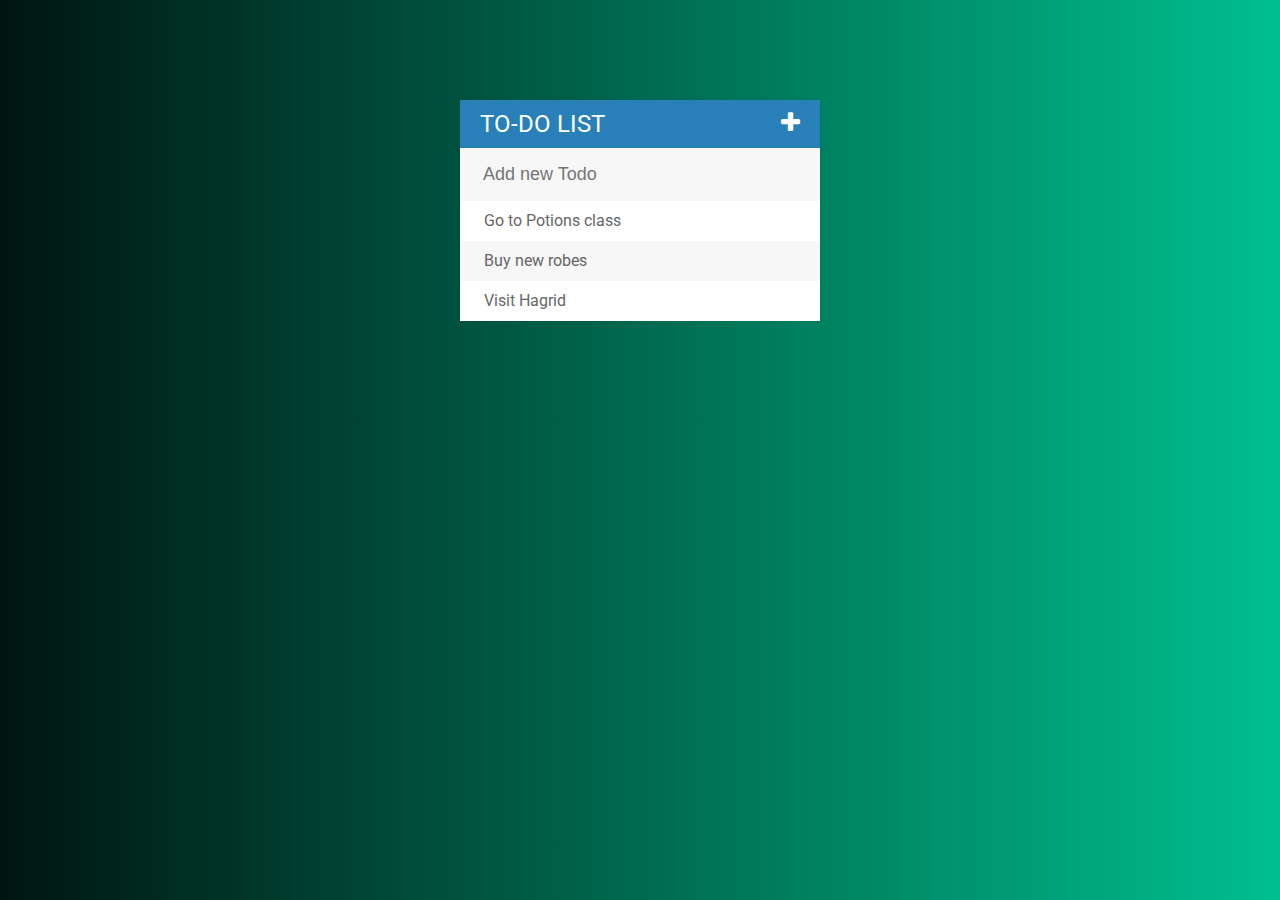
<file: todolist/index.html>
<!DOCTYPE html>
<html>

<head>
    <title>Todo List</title>
    <script type="text/javascript" src="assets\js\lib\jquery-2.2.2.min.js"></script>
    <link rel="stylesheet" type="text/css" href="assets\css\todos.css">
    <link href='https://fonts.googleapis.com/css?family=Roboto:400,500,700' rel='stylesheet' type='text/css'>
    <link rel="stylesheet" type="text/css" href="https://cdnjs.cloudflare.com/ajax/libs/font-awesome/4.5.0/css/font-awesome.css">
</head>

<body>

    <div id="container">
        <h1>To-Do List <i id="plus" class="fa fa-plus"></i></h1>
        <input type="text" placeholder="Add new Todo">

        <ul>
            <li> <span><i class="fa fa-trash"></i></span> Go to Potions class</li>
            <li> <span><i class="fa fa-trash"></i></span> Buy new robes</li>
            <li> <span><i class="fa fa-trash"></i></span> Visit Hagrid</li>
        </ul>
    </div>

    <script type="text/javascript" src="assets\js\todos.js"></script>
</body>

</html>
</file>
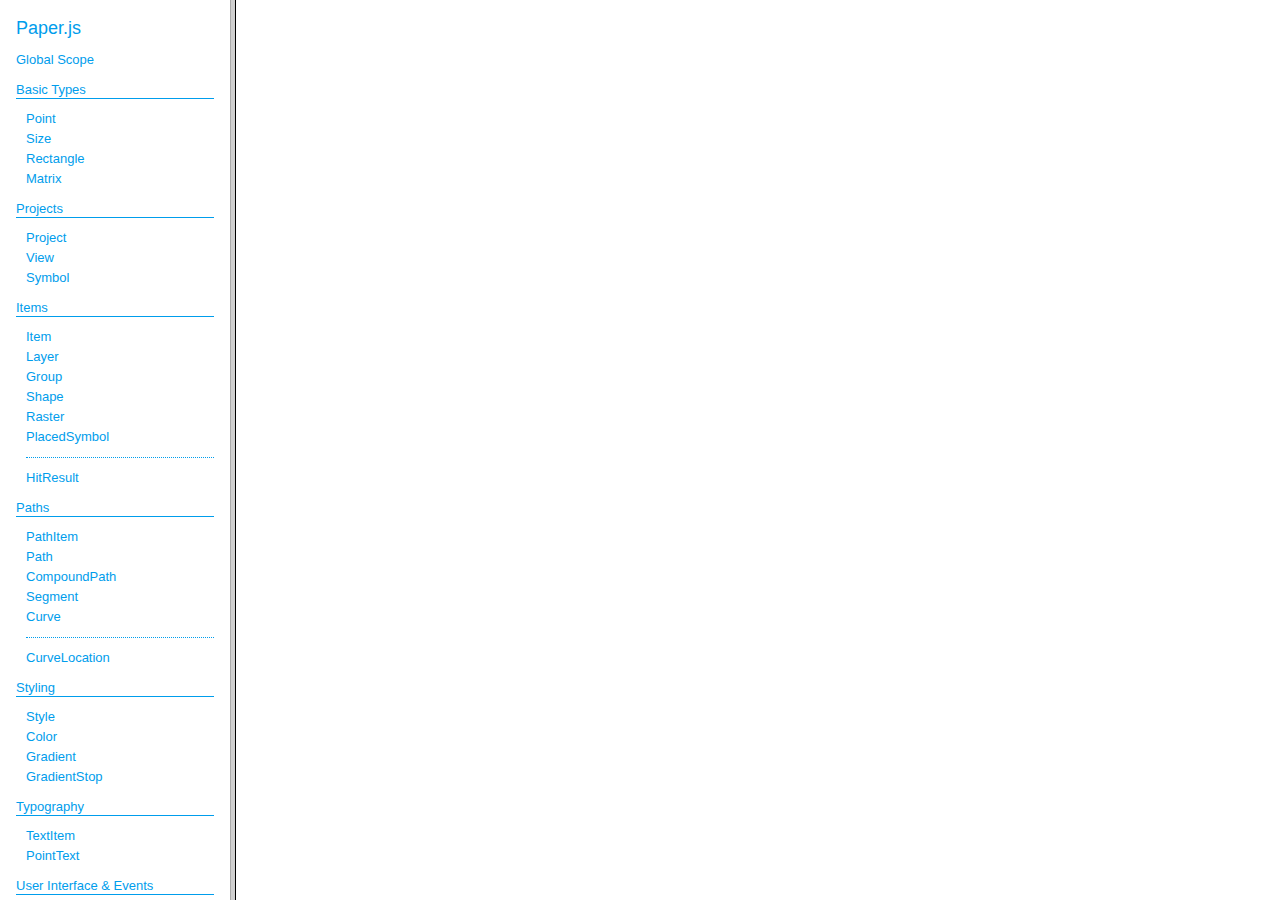
<file: patatap/paperjs/docs/index.html>
<!DOCTYPE html>
<html>
<head>
<meta charset="UTF-8">
<title>
Paper.js API
</title>
</head>
<frameset cols="230,*">
<frame src="classes/index.html" name="packageListFrame" title="All Packages">
<frame src="about:blank" name="class-frame" title="Class and interface descriptions">
</frameset>
</html>
</file>
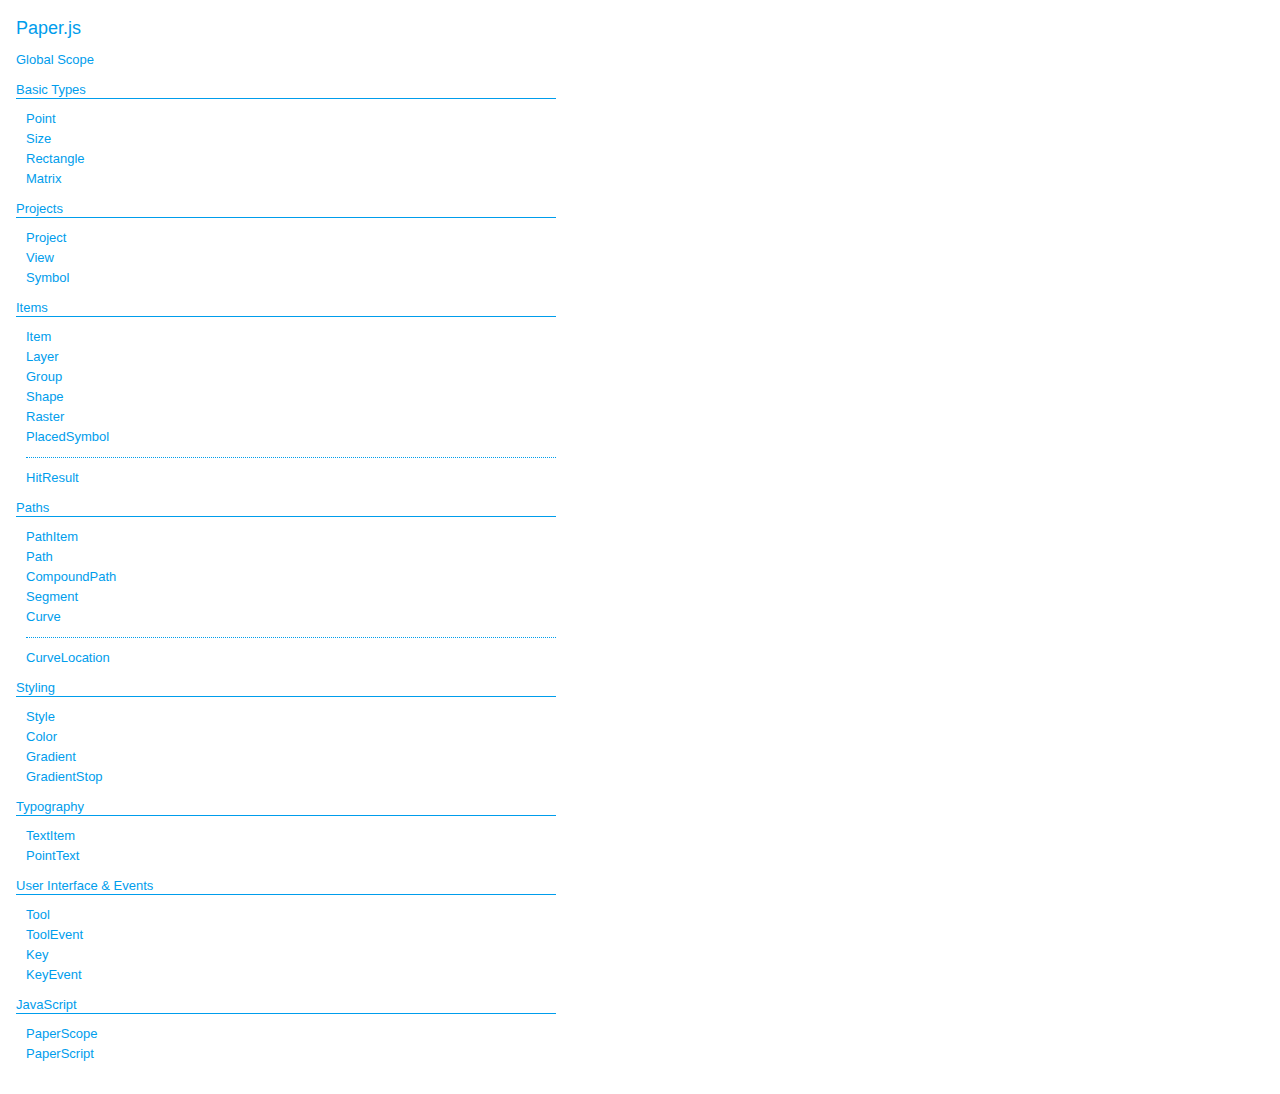
<file: patatap/paperjs/docs/classes/index.html>
<!DOCTYPE html>
<html>
<head>
<meta charset="UTF-8">
<title>Paper.js</title>
<base target="class-frame">
<link href="../assets/css/docs.css" rel="stylesheet" type="text/css">
</head>
<body class="reference">
<div class="reference-index">
<h1>Paper.js</h1>
<ul class="reference-classes"><li><a href="../classes/global.html">Global Scope</a></li>
<li>
<h2>Basic Types</h2>
<ul>
<li><a href="../classes/Point.html">Point</a></li>
<li><a href="../classes/Size.html">Size</a></li>
<li><a href="../classes/Rectangle.html">Rectangle</a></li>
<li><a href="../classes/Matrix.html">Matrix</a></li>
</ul>
<li>
<h2>Projects</h2>
<ul>
<li><a href="../classes/Project.html">Project</a></li>
<li><a href="../classes/View.html">View</a></li>
<li><a href="../classes/Symbol.html">Symbol</a></li>
</ul>
<li>
<h2>Items</h2>
<ul>
<li><a href="../classes/Item.html">Item</a></li>
<li><a href="../classes/Layer.html">Layer</a></li>
<li><a href="../classes/Group.html">Group</a></li>
<li><a href="../classes/Shape.html">Shape</a></li>
<li><a href="../classes/Raster.html">Raster</a></li>
<li><a href="../classes/PlacedSymbol.html">PlacedSymbol</a></li>
<li><hr /></li>
<li><a href="../classes/HitResult.html">HitResult</a></li>
</ul>
<li>
<h2>Paths</h2>
<ul>
<li><a href="../classes/PathItem.html">PathItem</a></li>
<li><a href="../classes/Path.html">Path</a></li>
<li><a href="../classes/CompoundPath.html">CompoundPath</a></li>
<li><a href="../classes/Segment.html">Segment</a></li>
<li><a href="../classes/Curve.html">Curve</a></li>
<li><hr /></li>
<li><a href="../classes/CurveLocation.html">CurveLocation</a></li>
</ul>
<li>
<h2>Styling</h2>
<ul>
<li><a href="../classes/Style.html">Style</a></li>
<li><a href="../classes/Color.html">Color</a></li>
<li><a href="../classes/Gradient.html">Gradient</a></li>
<li><a href="../classes/GradientStop.html">GradientStop</a></li>
</ul>
<li>
<h2>Typography</h2>
<ul>
<li><a href="../classes/TextItem.html">TextItem</a></li>
<li><a href="../classes/PointText.html">PointText</a></li>
</ul>
<li>
<h2>User Interface & Events</h2>
<ul>
<li><a href="../classes/Tool.html">Tool</a></li>
<li><a href="../classes/ToolEvent.html">ToolEvent</a></li>
<li><a href="../classes/Key.html">Key</a></li>
<li><a href="../classes/KeyEvent.html">KeyEvent</a></li>
</ul>
<li>
<h2>JavaScript</h2>
<ul>
<li><a href="../classes/PaperScope.html">PaperScope</a></li>
<li><a href="../classes/PaperScript.html">PaperScript</a></li>
</ul>
</ul>
</body>
</html>
</file>
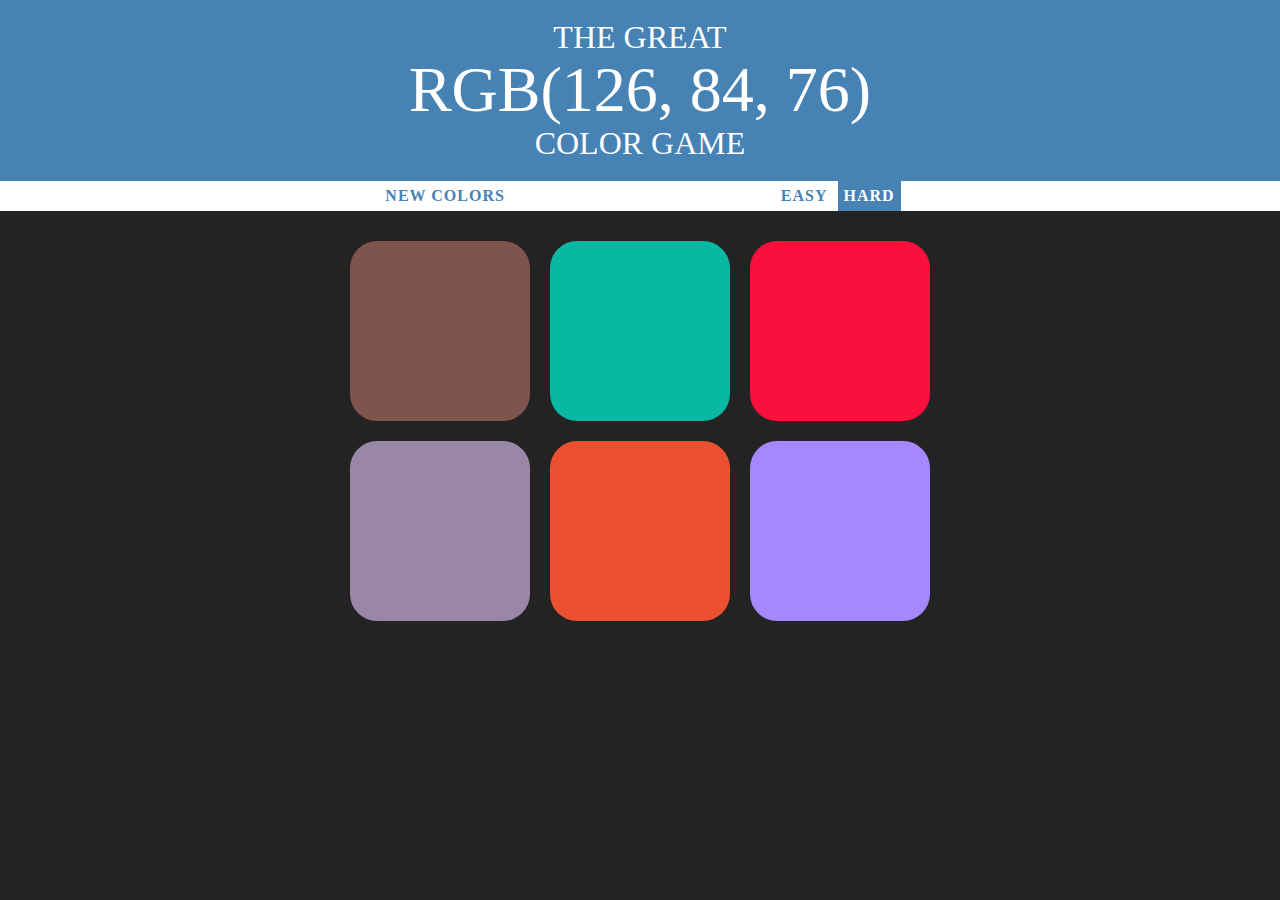
<file: colorgame/colorGame.html>
<!DOCTYPE html>
<html>

<head>
    <title>Color Game</title>
    <link rel="stylesheet" type="text/css" href="colorGame.css">
</head>

<body>
    <h1>The Great <br> <span id = "colorDisplay">RGB</span> <br> color game</h1>
    <div id="stripe">
        <button id="newColors">New Colors</button>
        <span id="message"></span>
        <button class="mode">Easy</button>
        <button class="mode selected">Hard</button>
        
    </div>
    <div id="container">
        <div class="square"></div>
        <div class="square"></div>
        <div class="square"></div>
        <div class="square"></div>
        <div class="square"></div>
        <div class="square"></div>
    </div>
    <script type="text/javascript" src="colorGame.js"></script>
</body>
</file>
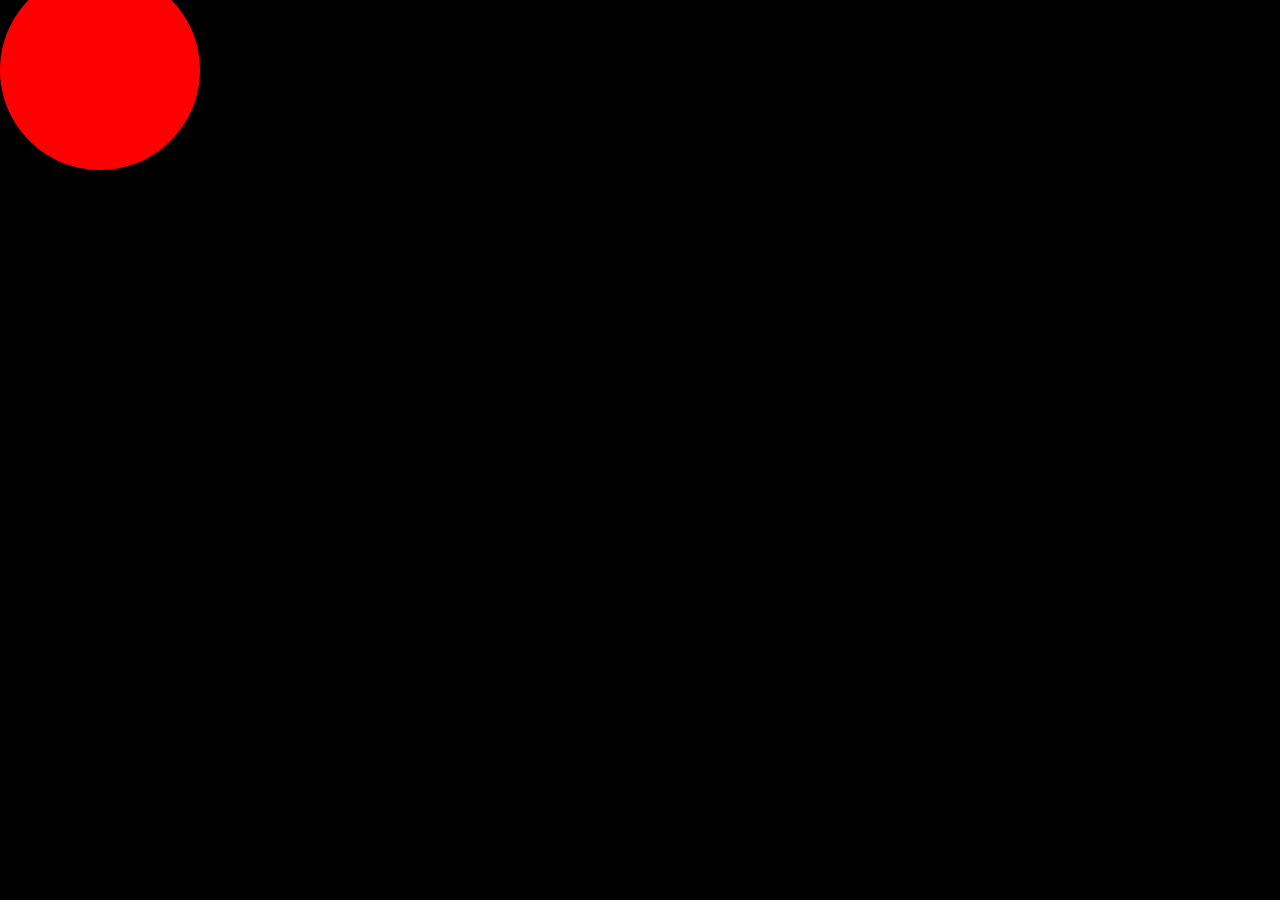
<file: patatap/circles.html>
<!DOCTYPE html>
<html>

<head>
    <title>Circles</title>
    <!--Loading paper.js-->
    <script type="text/javascript" src="paper-full.js"></script>
    
    <link rel="stylesheet" type="text/css" href="circles.css">
    <!-- Define inlined PaperScript associate it with myCanvas -->
    <script type="text/paperscript" canvas="myCanvas">
        var path = new Path(); 
        path.strokeColor='black'; 
        var start = new Point(0,0); 
        path.moveTo(start); 
        path.lineTo(start + [ 500, +50]);
        var myCircle = new Path.Circle(new Point(100, 70), 100);
        myCircle.fillColor = 'red';
    </script>
    
    
</head>

<body>
    <canvas id="myCanvas" resize></canvas>
</body>

</html>
</file>
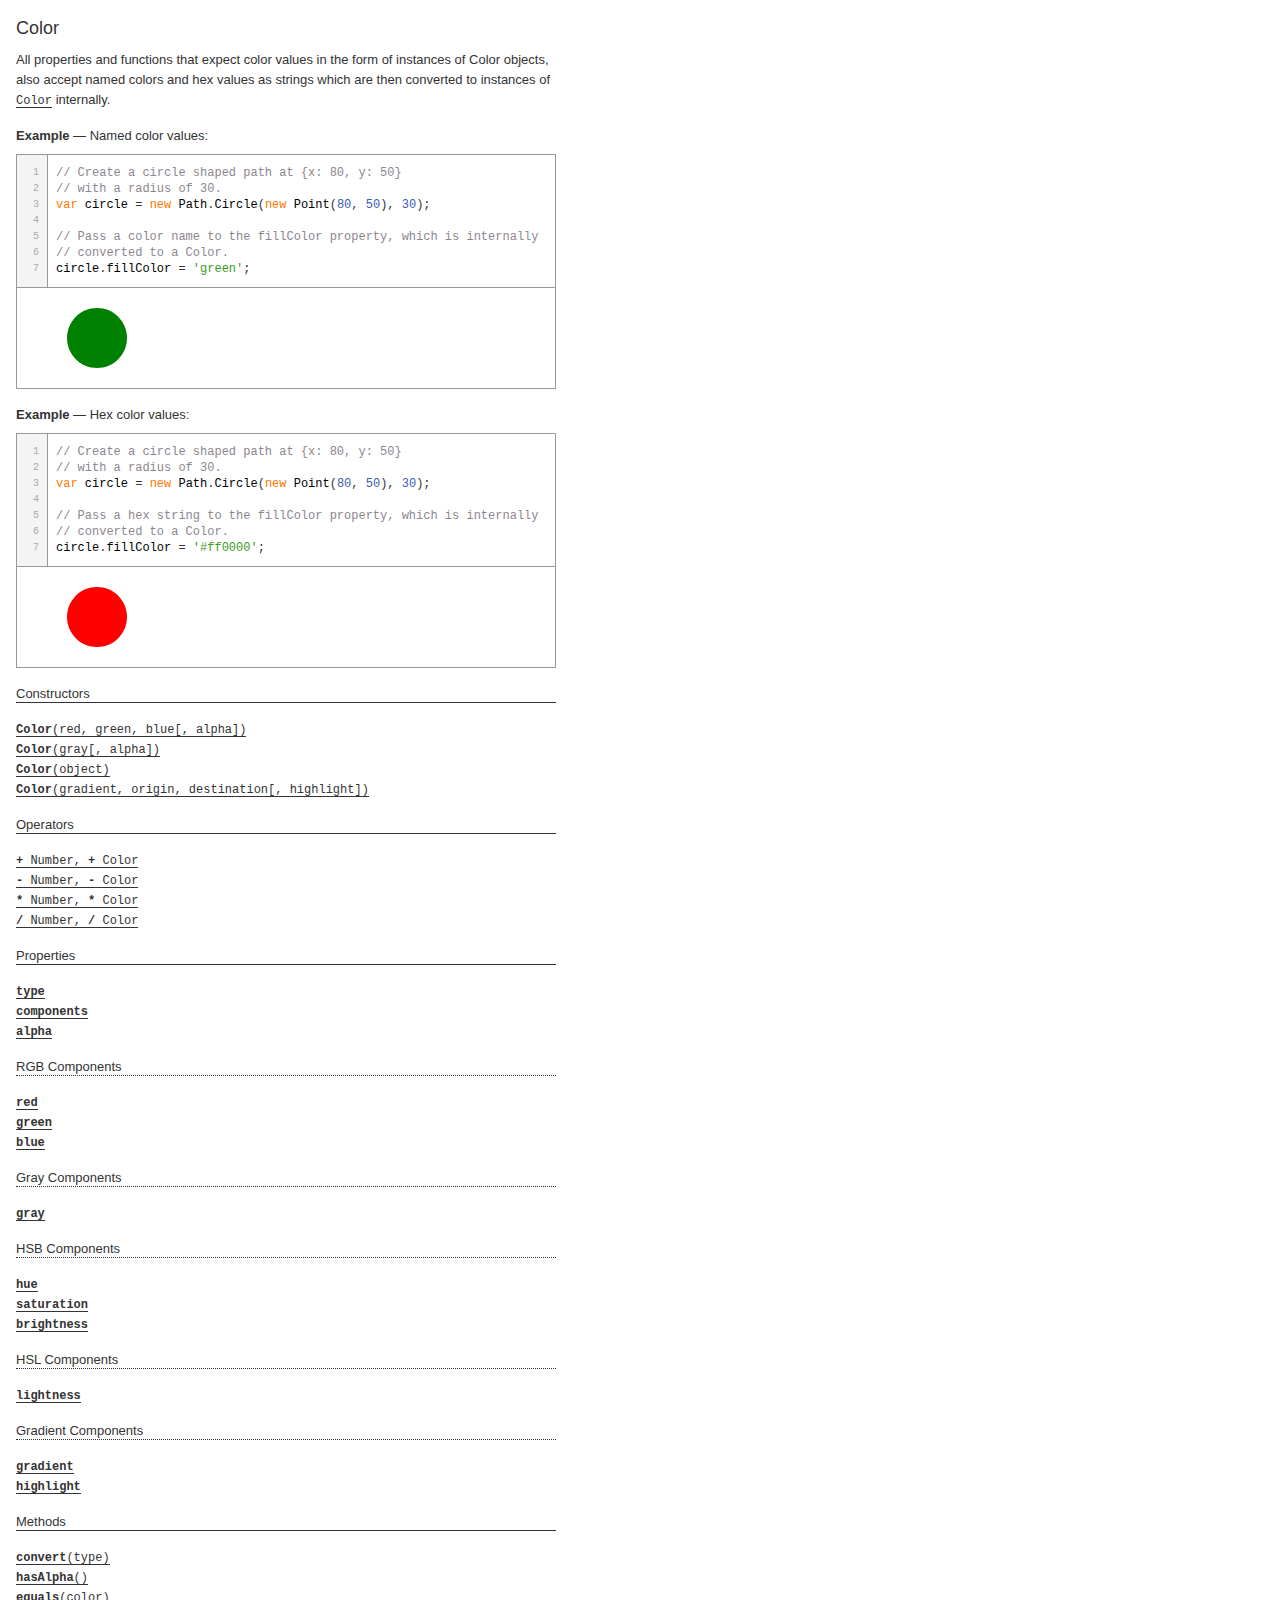
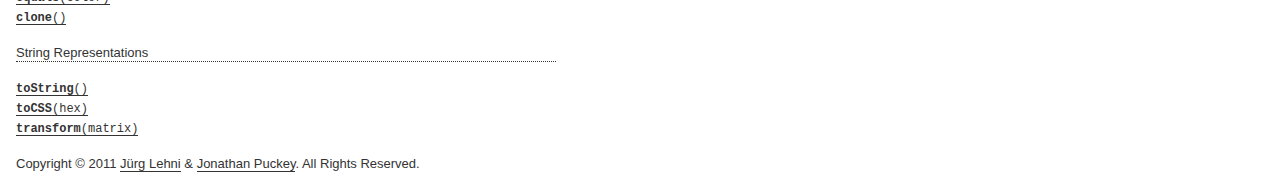
<file: patatap/paperjs/docs/classes/Color.html>
<!DOCTYPE html>
<html>
<head>
<meta charset="UTF-8">
<title>Color</title>
<base target="class-frame">
<link href="../assets/css/docs.css" rel="stylesheet" type="text/css">
<script src="../assets/js/paper.js"></script>
<script src="../assets/js/jquery.js"></script>
<script src="../assets/js/codemirror.js"></script>
<script src="../assets/js/docs.js"></script>
</head>
<body class="reference">
<div class="reference-class">
<h1>Color</h1>

<p>All properties and functions that expect color values in the form
of instances of Color objects, also accept named colors and hex values as
strings which are then converted to instances of
<a href="../classes/Color.html"><tt>Color</tt></a> internally.</p>
<p>
<b>Example</b> &mdash; Named color values:
</p>

<div class="paperscript split">

<div class="buttons">
<div class="button run">Run</div>
</div>

<script type="text/paperscript" canvas="canvas-0">
// Create a circle shaped path at {x: 80, y: 50}
// with a radius of 30.
var circle = new Path.Circle(new Point(80, 50), 30);

// Pass a color name to the fillColor property, which is internally
// converted to a Color.
circle.fillColor = 'green';
</script>
<div class="canvas"><canvas width="516" height="100" id="canvas-0"></canvas></div>
</div>


<p>
<b>Example</b> &mdash; Hex color values:
</p>

<div class="paperscript split">

<div class="buttons">
<div class="button run">Run</div>
</div>

<script type="text/paperscript" canvas="canvas-1">
// Create a circle shaped path at {x: 80, y: 50}
// with a radius of 30.
var circle = new Path.Circle(new Point(80, 50), 30);

// Pass a hex string to the fillColor property, which is internally
// converted to a Color.
circle.fillColor = '#ff0000';
</script>
<div class="canvas"><canvas width="516" height="100" id="canvas-1"></canvas></div>
</div>


</div>

<!-- ============================== constructors ========================= -->
<div class="reference-members"><h2>Constructors</h2>
	
		
<div id="color-red-green-blue" class="member">
<div class="member-link">
<a name="color-red-green-blue" href="#color-red-green-blue"><tt><b>Color</b>(red, green, blue[, alpha])</tt></a>
</div>
<div class="member-description hidden">
<div class="member-text">
    <p>Creates a RGB Color object.</p>
    
<ul><b>Parameters:</b>

<li>
<tt>red:</tt> 
<tt>Number</tt>
&mdash;&nbsp;the amount of red in the color as a value
between <tt>0</tt> and <tt>1</tt>

</li>

<li>
<tt>green:</tt> 
<tt>Number</tt>
&mdash;&nbsp;the amount of green in the color as a value
between <tt>0</tt> and <tt>1</tt>

</li>

<li>
<tt>blue:</tt> 
<tt>Number</tt>
&mdash;&nbsp;the amount of blue in the color as a value
between <tt>0</tt> and <tt>1</tt>

</li>

<li>
<tt>alpha:</tt> 
<tt>Number</tt>
&mdash;&nbsp;the alpha of the color as a value between
<tt>0</tt> and <tt>1</tt>
&mdash;&nbsp;optional
</li>

</ul>

    
	<ul><b>Returns:</b>
	
		<li>
<tt><a href="../classes/Color.html"><tt>Color</tt></a></tt>
</li>
	
	</ul>

    
    <p>
<b>Example</b> &mdash; Creating a RGB Color:
</p>

<div class="paperscript split">

<div class="buttons">
<div class="button run">Run</div>
</div>

<script type="text/paperscript" canvas="canvas-2">
// Create a circle shaped path at {x: 80, y: 50}
// with a radius of 30:
var circle = new Path.Circle(new Point(80, 50), 30);

// 100% red, 0% blue, 50% blue:
circle.fillColor = new Color(1, 0, 0.5);
</script>
<div class="canvas"><canvas width="516" height="100" id="canvas-2"></canvas></div>
</div>


</div>
</div>
</div>
	
		
<div id="color-gray" class="member">
<div class="member-link">
<a name="color-gray" href="#color-gray"><tt><b>Color</b>(gray[, alpha])</tt></a>
</div>
<div class="member-description hidden">
<div class="member-text">
    <p>Creates a gray Color object.</p>
    
<ul><b>Parameters:</b>

<li>
<tt>gray:</tt> 
<tt>Number</tt>
&mdash;&nbsp;the amount of gray in the color as a value
between <tt>0</tt> and <tt>1</tt>

</li>

<li>
<tt>alpha:</tt> 
<tt>Number</tt>
&mdash;&nbsp;the alpha of the color as a value between
<tt>0</tt> and <tt>1</tt>
&mdash;&nbsp;optional
</li>

</ul>

    
	<ul><b>Returns:</b>
	
		<li>
<tt><a href="../classes/Color.html"><tt>Color</tt></a></tt>
</li>
	
	</ul>

    
    <p>
<b>Example</b> &mdash; Creating a gray Color:
</p>

<div class="paperscript split">

<div class="buttons">
<div class="button run">Run</div>
</div>

<script type="text/paperscript" canvas="canvas-3">
// Create a circle shaped path at {x: 80, y: 50}
// with a radius of 30:
var circle = new Path.Circle(new Point(80, 50), 30);

// Create a GrayColor with 50% gray:
circle.fillColor = new Color(0.5);
</script>
<div class="canvas"><canvas width="516" height="100" id="canvas-3"></canvas></div>
</div>


</div>
</div>
</div>
	
		
<div id="color-object" class="member">
<div class="member-link">
<a name="color-object" href="#color-object"><tt><b>Color</b>(object)</tt></a>
</div>
<div class="member-description hidden">
<div class="member-text">
    <p>Creates a HSB, HSL or gradient Color object from the properties of
the provided object:</p>
<p><b>HSB Color</b>:<br>
<tt>hue: Number</tt> — the hue of the color as a value in
degrees between <tt>0</tt> and <tt>360</tt><br>
<tt>saturation: Number</tt> — the saturation of the color as a
value between <tt>0</tt> and <tt>1</tt><br>
<tt>brightness: Number</tt> — the brightness of the color as a
value between <tt>0</tt> and <tt>1</tt><br>
<tt>alpha: Number</tt> — the alpha of the color as a value between
<tt>0</tt> and <tt>1</tt></p>
<p><b>HSL Color</b>:<br>
<tt>hue: Number</tt> — the hue of the color as a value in
degrees between <tt>0</tt> and <tt>360</tt><br>
<tt>saturation: Number</tt> — the saturation of the color as a
value between <tt>0</tt> and <tt>1</tt><br>
<tt>lightness: Number</tt> — the lightness of the color as a
value between <tt>0</tt> and <tt>1</tt><br>
<tt>alpha: Number</tt> — the alpha of the color as a value between
<tt>0</tt> and <tt>1</tt></p>
<p><b>Gradient Color</b>:<br>
<tt>gradient: Gradient</tt> — the gradient object that describes the
 color stops and type of gradient to be used.<br>
<tt>origin: Point</tt> — the origin point of the gradient<br>
<tt>destination: Point</tt> — the destination point of the gradient
<tt>stops: Array of GradientStop</tt> — the gradient stops describing
the gradient, as an alternative to providing a gradient object<br>
<tt>radial: Boolean</tt> — controls whether the gradient is radial,
as an alternative to providing a gradient object<br></p>
    
<ul><b>Parameters:</b>

<li>
<tt>object:</tt> 
<tt>Object</tt>
&mdash;&nbsp;an object describing the components and
properties of the color

</li>

</ul>

    
	<ul><b>Returns:</b>
	
		<li>
<tt><a href="../classes/Color.html"><tt>Color</tt></a></tt>
</li>
	
	</ul>

    
    <p>
<b>Example</b> &mdash; Creating a HSB Color:
</p>

<div class="paperscript split">

<div class="buttons">
<div class="button run">Run</div>
</div>

<script type="text/paperscript" canvas="canvas-4">
// Create a circle shaped path at {x: 80, y: 50}
// with a radius of 30:
var circle = new Path.Circle(new Point(80, 50), 30);

// Create an HSB Color with a hue of 90 degrees, a saturation
// 100% and a brightness of 100%:
circle.fillColor = { hue: 90, saturation: 1, brightness: 1 };
</script>
<div class="canvas"><canvas width="516" height="100" id="canvas-4"></canvas></div>
</div>


<p>
<b>Example</b> &mdash; Creating a HSL Color:
</p>

<div class="paperscript split">

<div class="buttons">
<div class="button run">Run</div>
</div>

<script type="text/paperscript" canvas="canvas-5">
// Create a circle shaped path at {x: 80, y: 50}
// with a radius of 30:
var circle = new Path.Circle(new Point(80, 50), 30);

// Create an HSL Color with a hue of 90 degrees, a saturation
// 100% and a lightness of 50%:
circle.fillColor = { hue: 90, saturation: 1, lightness: 0.5 };
</script>
<div class="canvas"><canvas width="516" height="100" id="canvas-5"></canvas></div>
</div>


<p>
<b>Example</b> &mdash; Creating a gradient color from an object literal:
</p>

<div class="paperscript split">

<div class="buttons">
<div class="button run">Run</div>
</div>

<script type="text/paperscript" canvas="canvas-6">
// Define two points which we will be using to construct
// the path and to position the gradient color:
var topLeft = view.center - [80, 80];
var bottomRight = view.center + [80, 80];

var path = new Path.Rectangle({
 topLeft: topLeft,
 bottomRight: bottomRight,
 // Fill the path with a gradient of three color stops
 // that runs between the two points we defined earlier:
 fillColor: {
     stops: ['yellow', 'red', 'blue'],
     origin: topLeft,
     destination: bottomRight
 }
});
</script>
<div class="canvas"><canvas width="516" height="200" id="canvas-6"></canvas></div>
</div>


</div>
</div>
</div>
	
		
<div id="color-gradient-origin-destination" class="member">
<div class="member-link">
<a name="color-gradient-origin-destination" href="#color-gradient-origin-destination"><tt><b>Color</b>(gradient, origin, destination[, highlight])</tt></a>
</div>
<div class="member-description hidden">
<div class="member-text">
    <p>Creates a gradient Color object.</p>
    
<ul><b>Parameters:</b>

<li>
<tt>gradient:</tt> 
<a href="../classes/Gradient.html"><tt>Gradient</tt></a>


</li>

<li>
<tt>origin:</tt> 
<a href="../classes/Point.html"><tt>Point</tt></a>


</li>

<li>
<tt>destination:</tt> 
<a href="../classes/Point.html"><tt>Point</tt></a>


</li>

<li>
<tt>highlight:</tt> 
<a href="../classes/Point.html"><tt>Point</tt></a>

&mdash;&nbsp;optional
</li>

</ul>

    
	<ul><b>Returns:</b>
	
		<li>
<tt><a href="../classes/Color.html"><tt>Color</tt></a></tt>
</li>
	
	</ul>

    
    <p>
<b>Example</b> &mdash; Applying a linear gradient color containing evenly distributed color stops:
</p>

<div class="paperscript split">

<div class="buttons">
<div class="button run">Run</div>
</div>

<script type="text/paperscript" canvas="canvas-7">
// Define two points which we will be using to construct
// the path and to position the gradient color:
var topLeft = view.center - [80, 80];
var bottomRight = view.center + [80, 80];

// Create a rectangle shaped path between
// the topLeft and bottomRight points:
var path = new Path.Rectangle(topLeft, bottomRight);

// Create the gradient, passing it an array of colors to be converted
// to evenly distributed color stops:
var gradient = new Gradient(['yellow', 'red', 'blue']);

// Have the gradient color run between the topLeft and
// bottomRight points we defined earlier:
var gradientColor = new Color(gradient, topLeft, bottomRight);

// Set the fill color of the path to the gradient color:
path.fillColor = gradientColor;
</script>
<div class="canvas"><canvas width="516" height="200" id="canvas-7"></canvas></div>
</div>


<p>
<b>Example</b> &mdash; Applying a radial gradient color containing unevenly distributed color stops:
</p>

<div class="paperscript split">

<div class="buttons">
<div class="button run">Run</div>
</div>

<script type="text/paperscript" canvas="canvas-8">
// Create a circle shaped path at the center of the view
// with a radius of 80:
var path = new Path.Circle({
    center: view.center,
    radius: 80
});

// The stops array: yellow mixes with red between 0 and 15%,
// 15% to 30% is pure red, red mixes with black between 30% to 100%:
var stops = [
    ['yellow', 0],
    ['red', 0.15],
    ['red', 0.3],
    ['black', 0.9]
];

// Create a radial gradient using the color stops array:
var gradient = new Gradient(stops, true);

// We will use the center point of the circle shaped path as
// the origin point for our gradient color
var from = path.position;

// The destination point of the gradient color will be the
// center point of the path + 80pt in horizontal direction:
var to = path.position + [80, 0];

// Create the gradient color:
var gradientColor = new Color(gradient, from, to);

// Set the fill color of the path to the gradient color:
path.fillColor = gradientColor;
</script>
<div class="canvas"><canvas width="516" height="200" id="canvas-8"></canvas></div>
</div>


</div>
</div>
</div>
	
</div>



<!-- ============================== properties ========================= -->
	<div class="reference-members"><h2>Operators</h2>
		
			<div id="add" class="member">
<div class="member-link">
<a name="add" href="#add"><tt><tt><b>+</b> Number</tt>, <tt><b>+</b> Color</tt></tt></a>
</div>
<div class="member-description hidden">


	<div class="member-text">
		<p>Returns the addition of the supplied value to both coordinates of
the color as a new color.</p>
<p>The object itself is not modified!</p>
		
	<ul><b>Returns:</b>
	
		<li>
<tt><a href="../classes/Color.html"><tt>Color</tt></a></tt>&nbsp;&mdash;&nbsp;the addition of the color and the value as a new
color
</li>
	
	</ul>

		
		<p>
<b>Example</b> 
</p>


<pre class="code">var color = new Color(0.5, 1, 1);
var result = color + 1;
console.log(result); // { red: 1, blue: 1, green: 1 }</pre>

	</div>



	<div class="member-text">
		<p>Returns the addition of the supplied color to the color as a new
color.</p>
<p>The object itself is not modified!</p>
		
	<ul><b>Returns:</b>
	
		<li>
<tt><a href="../classes/Color.html"><tt>Color</tt></a></tt>&nbsp;&mdash;&nbsp;the addition of the two colors as a new color
</li>
	
	</ul>

		
		<p>
<b>Example</b> 
</p>


<pre class="code">var color1 = new Color(0, 1, 1);
var color2 = new Color(1, 0, 0);
var result = color1 + color2;
console.log(result); // { red: 1, blue: 1, green: 1 }</pre>

	</div>


</div>
</div>

		
			<div id="subtract" class="member">
<div class="member-link">
<a name="subtract" href="#subtract"><tt><tt><b>-</b> Number</tt>, <tt><b>-</b> Color</tt></tt></a>
</div>
<div class="member-description hidden">


	<div class="member-text">
		<p>Returns the subtraction of the supplied value to both coordinates of
the color as a new color.</p>
<p>The object itself is not modified!</p>
		
	<ul><b>Returns:</b>
	
		<li>
<tt><a href="../classes/Color.html"><tt>Color</tt></a></tt>&nbsp;&mdash;&nbsp;the subtraction of the color and the value as a new
color
</li>
	
	</ul>

		
		<p>
<b>Example</b> 
</p>


<pre class="code">var color = new Color(0.5, 1, 1);
var result = color - 1;
console.log(result); // { red: 0, blue: 0, green: 0 }</pre>

	</div>



	<div class="member-text">
		<p>Returns the subtraction of the supplied color to the color as a new
color.</p>
<p>The object itself is not modified!</p>
		
	<ul><b>Returns:</b>
	
		<li>
<tt><a href="../classes/Color.html"><tt>Color</tt></a></tt>&nbsp;&mdash;&nbsp;the subtraction of the two colors as a new color
</li>
	
	</ul>

		
		<p>
<b>Example</b> 
</p>


<pre class="code">var color1 = new Color(0, 1, 1);
var color2 = new Color(1, 0, 0);
var result = color1 - color2;
console.log(result); // { red: 0, blue: 1, green: 1 }</pre>

	</div>


</div>
</div>

		
			<div id="multiply" class="member">
<div class="member-link">
<a name="multiply" href="#multiply"><tt><tt><b>*</b> Number</tt>, <tt><b>*</b> Color</tt></tt></a>
</div>
<div class="member-description hidden">


	<div class="member-text">
		<p>Returns the multiplication of the supplied value to both coordinates
of the color as a new color.</p>
<p>The object itself is not modified!</p>
		
	<ul><b>Returns:</b>
	
		<li>
<tt><a href="../classes/Color.html"><tt>Color</tt></a></tt>&nbsp;&mdash;&nbsp;the multiplication of the color and the value as a
new color
</li>
	
	</ul>

		
		<p>
<b>Example</b> 
</p>


<pre class="code">var color = new Color(0.5, 1, 1);
var result = color * 0.5;
console.log(result); // { red: 0.25, blue: 0.5, green: 0.5 }</pre>

	</div>



	<div class="member-text">
		<p>Returns the multiplication of the supplied color to the color as a
new color.</p>
<p>The object itself is not modified!</p>
		
	<ul><b>Returns:</b>
	
		<li>
<tt><a href="../classes/Color.html"><tt>Color</tt></a></tt>&nbsp;&mdash;&nbsp;the multiplication of the two colors as a new color
</li>
	
	</ul>

		
		<p>
<b>Example</b> 
</p>


<pre class="code">var color1 = new Color(0, 1, 1);
var color2 = new Color(0.5, 0, 0.5);
var result = color1 * color2;
console.log(result); // { red: 0, blue: 0, green: 0.5 }</pre>

	</div>


</div>
</div>

		
			<div id="divide" class="member">
<div class="member-link">
<a name="divide" href="#divide"><tt><tt><b>/</b> Number</tt>, <tt><b>/</b> Color</tt></tt></a>
</div>
<div class="member-description hidden">


	<div class="member-text">
		<p>Returns the division of the supplied value to both coordinates of
the color as a new color.</p>
<p>The object itself is not modified!</p>
		
	<ul><b>Returns:</b>
	
		<li>
<tt><a href="../classes/Color.html"><tt>Color</tt></a></tt>&nbsp;&mdash;&nbsp;the division of the color and the value as a new
color
</li>
	
	</ul>

		
		<p>
<b>Example</b> 
</p>


<pre class="code">var color = new Color(0.5, 1, 1);
var result = color / 2;
console.log(result); // { red: 0.25, blue: 0.5, green: 0.5 }</pre>

	</div>



	<div class="member-text">
		<p>Returns the division of the supplied color to the color as a new
color.</p>
<p>The object itself is not modified!</p>
		
	<ul><b>Returns:</b>
	
		<li>
<tt><a href="../classes/Color.html"><tt>Color</tt></a></tt>&nbsp;&mdash;&nbsp;the division of the two colors as a new color
</li>
	
	</ul>

		
		<p>
<b>Example</b> 
</p>


<pre class="code">var color1 = new Color(0, 1, 1);
var color2 = new Color(0.5, 0, 0.5);
var result = color1 / color2;
console.log(result); // { red: 0, blue: 0, green: 1 }</pre>

	</div>


</div>
</div>

		
	</div>



	<div class="reference-members"><h2>Properties</h2>
		
			
<div id="type" class="member">
<div class="member-link">
<a name="type" href="#type"><tt><b>type</b></tt></a>
</div>
<div class="member-description hidden">

<div class="member-text">
	<p>The type of the color as a string.</p>
	
	
	<ul><b>Type:</b>
	<li>
		<tt>String('rgb', 'gray', 'hsb', 'hsl')</tt>
	</li>
	</ul>
    
	
	<p>
<b>Example</b> 
</p>


<pre class="code">var color = new Color(1, 0, 0);
console.log(color.type); // 'rgb'</pre>

</div>

</div>
</div>
		
			
<div id="components" class="member">
<div class="member-link">
<a name="components" href="#components"><tt><b>components</b></tt></a>
</div>
<div class="member-description hidden">

<div class="member-text">
	<p>The color components that define the color, including the alpha value
if defined.</p>
	
		<p>Read only.</p>
	
	
	<ul><b>Type:</b>
	<li>
		<tt>Number</tt>
	</li>
	</ul>
    
	
	
</div>

</div>
</div>
		
			
<div id="alpha" class="member">
<div class="member-link">
<a name="alpha" href="#alpha"><tt><b>alpha</b></tt></a>
</div>
<div class="member-description hidden">

<div class="member-text">
	<p>The color's alpha value as a number between <tt>0</tt> and <tt>1</tt>.</p>
<p>All colors of the different subclasses support alpha values.</p>
	
	
	<ul><b>Type:</b>
	<li>
		<tt>Number</tt>
	</li>
	</ul>
    
	
	<p>
<b>Example</b> &mdash; A filled path with a half transparent stroke:
</p>

<div class="paperscript split">

<div class="buttons">
<div class="button run">Run</div>
</div>

<script type="text/paperscript" canvas="canvas-9">
var circle = new Path.Circle(new Point(80, 50), 30);

// Fill the circle with red and give it a 20pt green stroke:
circle.style = {
 fillColor: 'red',
 strokeColor: 'green',
 strokeWidth: 20
};

// Make the stroke half transparent:
circle.strokeColor.alpha = 0.5;
</script>
<div class="canvas"><canvas width="516" height="100" id="canvas-9"></canvas></div>
</div>


</div>

</div>
</div>
		
			
	<h3>RGB Components</h3>

<div id="red" class="member">
<div class="member-link">
<a name="red" href="#red"><tt><b>red</b></tt></a>
</div>
<div class="member-description hidden">

<div class="member-text">
	<p>The amount of red in the color as a value between <tt>0</tt> and
<tt>1</tt>.</p>
	
	
	<ul><b>Type:</b>
	<li>
		<tt>Number</tt>
	</li>
	</ul>
    
	
	<p>
<b>Example</b> &mdash; Changing the amount of red in a color:
</p>

<div class="paperscript split">

<div class="buttons">
<div class="button run">Run</div>
</div>

<script type="text/paperscript" canvas="canvas-10">
var circle = new Path.Circle(new Point(80, 50), 30);
circle.fillColor = 'blue';

// Blue + red = purple:
circle.fillColor.red = 1;
</script>
<div class="canvas"><canvas width="516" height="100" id="canvas-10"></canvas></div>
</div>


</div>

</div>
</div>
		
			
<div id="green" class="member">
<div class="member-link">
<a name="green" href="#green"><tt><b>green</b></tt></a>
</div>
<div class="member-description hidden">

<div class="member-text">
	<p>The amount of green in the color as a value between <tt>0</tt> and
<tt>1</tt>.</p>
	
	
	<ul><b>Type:</b>
	<li>
		<tt>Number</tt>
	</li>
	</ul>
    
	
	<p>
<b>Example</b> &mdash; Changing the amount of green in a color:
</p>

<div class="paperscript split">

<div class="buttons">
<div class="button run">Run</div>
</div>

<script type="text/paperscript" canvas="canvas-11">
var circle = new Path.Circle(new Point(80, 50), 30);

// First we set the fill color to red:
circle.fillColor = 'red';

// Red + green = yellow:
circle.fillColor.green = 1;
</script>
<div class="canvas"><canvas width="516" height="100" id="canvas-11"></canvas></div>
</div>


</div>

</div>
</div>
		
			
<div id="blue" class="member">
<div class="member-link">
<a name="blue" href="#blue"><tt><b>blue</b></tt></a>
</div>
<div class="member-description hidden">

<div class="member-text">
	<p>The amount of blue in the color as a value between <tt>0</tt> and
<tt>1</tt>.</p>
	
	
	<ul><b>Type:</b>
	<li>
		<tt>Number</tt>
	</li>
	</ul>
    
	
	<p>
<b>Example</b> &mdash; Changing the amount of blue in a color:
</p>

<div class="paperscript split">

<div class="buttons">
<div class="button run">Run</div>
</div>

<script type="text/paperscript" canvas="canvas-12">
var circle = new Path.Circle(new Point(80, 50), 30);

// First we set the fill color to red:
circle.fillColor = 'red';

// Red + blue = purple:
circle.fillColor.blue = 1;
</script>
<div class="canvas"><canvas width="516" height="100" id="canvas-12"></canvas></div>
</div>


</div>

</div>
</div>
		
			
	<h3>Gray Components</h3>

<div id="gray" class="member">
<div class="member-link">
<a name="gray" href="#gray"><tt><b>gray</b></tt></a>
</div>
<div class="member-description hidden">

<div class="member-text">
	<p>The amount of gray in the color as a value between <tt>0</tt> and
<tt>1</tt>.</p>
	
	
	<ul><b>Type:</b>
	<li>
		<tt>Number</tt>
	</li>
	</ul>
    
	
	
</div>

</div>
</div>
		
			
	<h3>HSB Components</h3>

<div id="hue" class="member">
<div class="member-link">
<a name="hue" href="#hue"><tt><b>hue</b></tt></a>
</div>
<div class="member-description hidden">

<div class="member-text">
	<p>The hue of the color as a value in degrees between <tt>0</tt> and
<tt>360</tt>.</p>
	
	
	<ul><b>Type:</b>
	<li>
		<tt>Number</tt>
	</li>
	</ul>
    
	
	<p>
<b>Example</b> &mdash; Changing the hue of a color:
</p>

<div class="paperscript split">

<div class="buttons">
<div class="button run">Run</div>
</div>

<script type="text/paperscript" canvas="canvas-13">
var circle = new Path.Circle(new Point(80, 50), 30);
circle.fillColor = 'red';
circle.fillColor.hue += 30;
</script>
<div class="canvas"><canvas width="516" height="100" id="canvas-13"></canvas></div>
</div>


<p>
<b>Example</b> &mdash; Hue cycling:
</p>

<div class="paperscript split">

<div class="buttons">
<div class="button run">Run</div>
</div>

<script type="text/paperscript" canvas="canvas-14">
// Create a rectangle shaped path, using the dimensions
// of the view:
var path = new Path.Rectangle(view.bounds);
path.fillColor = 'red';

function onFrame(event) {
 path.fillColor.hue += 0.5;
}
</script>
<div class="canvas"><canvas width="516" height="100" id="canvas-14"></canvas></div>
</div>


</div>

</div>
</div>
		
			
<div id="saturation" class="member">
<div class="member-link">
<a name="saturation" href="#saturation"><tt><b>saturation</b></tt></a>
</div>
<div class="member-description hidden">

<div class="member-text">
	<p>The saturation of the color as a value between <tt>0</tt> and
<tt>1</tt>.</p>
	
	
	<ul><b>Type:</b>
	<li>
		<tt>Number</tt>
	</li>
	</ul>
    
	
	
</div>

</div>
</div>
		
			
<div id="brightness" class="member">
<div class="member-link">
<a name="brightness" href="#brightness"><tt><b>brightness</b></tt></a>
</div>
<div class="member-description hidden">

<div class="member-text">
	<p>The brightness of the color as a value between <tt>0</tt> and
<tt>1</tt>.</p>
	
	
	<ul><b>Type:</b>
	<li>
		<tt>Number</tt>
	</li>
	</ul>
    
	
	
</div>

</div>
</div>
		
			
	<h3>HSL Components</h3>

<div id="lightness" class="member">
<div class="member-link">
<a name="lightness" href="#lightness"><tt><b>lightness</b></tt></a>
</div>
<div class="member-description hidden">

<div class="member-text">
	<p>The lightness of the color as a value between <tt>0</tt> and
<tt>1</tt>.</p>
<p>Note that all other components are shared with HSB.</p>
	
	
	<ul><b>Type:</b>
	<li>
		<tt>Number</tt>
	</li>
	</ul>
    
	
	
</div>

</div>
</div>
		
			
	<h3>Gradient Components</h3>

<div id="gradient" class="member">
<div class="member-link">
<a name="gradient" href="#gradient"><tt><b>gradient</b></tt></a>
</div>
<div class="member-description hidden">

<div class="member-text">
	<p>The gradient object describing the type of gradient and the stops.</p>
	
	
	<ul><b>Type:</b>
	<li>
		<a href="../classes/Gradient.html"><tt>Gradient</tt></a>
	</li>
	</ul>
    
	
	
</div>

</div>
</div>
		
			
<div id="highlight" class="member">
<div class="member-link">
<a name="highlight" href="#highlight"><tt><b>highlight</b></tt></a>
</div>
<div class="member-description hidden">

<div class="member-text">
	<p>The highlight point of the gradient.</p>
	
	
	<ul><b>Type:</b>
	<li>
		<a href="../classes/Point.html"><tt>Point</tt></a>
	</li>
	</ul>
    
	
	<p>
<b>Example</b> &mdash; Create a circle shaped path at the center of the view, using 40% of the height of the view as its radius and fill it with a radial gradient color:
</p>

<div class="paperscript split">

<div class="buttons">
<div class="button run">Run</div>
</div>

<script type="text/paperscript" canvas="canvas-15">
var path = new Path.Circle({
 center: view.center,
 radius: view.bounds.height * 0.4
});

path.fillColor = {
 gradient: {
     stops: ['yellow', 'red', 'black'],
     radial: true
 },
 origin: path.position,
 destination: path.bounds.rightCenter
};

function onMouseMove(event) {
 // Set the origin highlight of the path's gradient color
 // to the position of the mouse:
 path.fillColor.highlight = event.point;
}
</script>
<div class="canvas"><canvas width="516" height="300" id="canvas-15"></canvas></div>
</div>


</div>

</div>
</div>
		
	</div>



<!-- ============================== methods ================================ -->
	<div class="reference-members"><h2>Methods</h2>
		
			
<div id="convert-type" class="member">
<div class="member-link">
<a name="convert-type" href="#convert-type"><tt><b>convert</b>(type)</tt></a>
</div>
<div class="member-description hidden">
<div class="member-text">
	<p>Converts the color another type.</p>
    
	
<ul><b>Parameters:</b>

<li>
<tt>type:</tt> 
<tt>String('rgb'|'gray'|'hsb'|'hsl')</tt>
&mdash;&nbsp;the color type to
convert to.

</li>

</ul>

	
	<ul><b>Returns:</b>
	
		<li>
<tt><a href="../classes/Color.html"><tt>Color</tt></a></tt>&nbsp;&mdash;&nbsp;the converted color as a new instance
</li>
	
	</ul>

	
	
</div>
</div>
</div>
		
			
<div id="hasalpha" class="member">
<div class="member-link">
<a name="hasalpha" href="#hasalpha"><tt><b>hasAlpha</b>()</tt></a>
</div>
<div class="member-description hidden">
<div class="member-text">
	<p>Checks if the color has an alpha value.</p>
    
	
	
	<ul><b>Returns:</b>
	
		<li>
<tt><tt>Boolean</tt></tt>&nbsp;&mdash;&nbsp;<tt>true</tt> if the color has an alpha value, <tt>false</tt> otherwise
</li>
	
	</ul>

	
	
</div>
</div>
</div>
		
			
<div id="equals-color" class="member">
<div class="member-link">
<a name="equals-color" href="#equals-color"><tt><b>equals</b>(color)</tt></a>
</div>
<div class="member-description hidden">
<div class="member-text">
	<p>Checks if the component color values of the color are the
same as those of the supplied one.</p>
    
	
<ul><b>Parameters:</b>

<li>
<tt>color:</tt> 
<a href="../classes/Color.html"><tt>Color</tt></a>
&mdash;&nbsp;the color to compare with

</li>

</ul>

	
	<ul><b>Returns:</b>
	
		<li>
<tt><tt>Boolean</tt></tt>&nbsp;&mdash;&nbsp;<tt>true</tt> if the colors are the same, <tt>false</tt> otherwise
</li>
	
	</ul>

	
	
</div>
</div>
</div>
		
			
<div id="clone" class="member">
<div class="member-link">
<a name="clone" href="#clone"><tt><b>clone</b>()</tt></a>
</div>
<div class="member-description hidden">
<div class="member-text">
	
    
	
	
	<ul><b>Returns:</b>
	
		<li>
<tt><a href="../classes/Color.html"><tt>Color</tt></a></tt>&nbsp;&mdash;&nbsp;a copy of the color object
</li>
	
	</ul>

	
	
</div>
</div>
</div>
		
			
<h3>String Representations</h3>

<div id="tostring" class="member">
<div class="member-link">
<a name="tostring" href="#tostring"><tt><b>toString</b>()</tt></a>
</div>
<div class="member-description hidden">
<div class="member-text">
	
    
	
	
	<ul><b>Returns:</b>
	
		<li>
<tt><tt>String</tt></tt>&nbsp;&mdash;&nbsp;a string representation of the color
</li>
	
	</ul>

	
	
</div>
</div>
</div>
		
			
<div id="tocss-hex" class="member">
<div class="member-link">
<a name="tocss-hex" href="#tocss-hex"><tt><b>toCSS</b>(hex)</tt></a>
</div>
<div class="member-description hidden">
<div class="member-text">
	<p>Returns the color as a CSS string.</p>
    
	
<ul><b>Parameters:</b>

<li>
<tt>hex:</tt> 
<tt>Boolean</tt>
&mdash;&nbsp;whether to return the color in hexadecial
representation or as a CSS RGB / RGBA string.

</li>

</ul>

	
	<ul><b>Returns:</b>
	
		<li>
<tt><tt>String</tt></tt>&nbsp;&mdash;&nbsp;a CSS string representation of the color
</li>
	
	</ul>

	
	
</div>
</div>
</div>
		
			
<div id="transform-matrix" class="member">
<div class="member-link">
<a name="transform-matrix" href="#transform-matrix"><tt><b>transform</b>(matrix)</tt></a>
</div>
<div class="member-description hidden">
<div class="member-text">
	<p>Transform the gradient color by the specified matrix.</p>
    
	
<ul><b>Parameters:</b>

<li>
<tt>matrix:</tt> 
<a href="../classes/Matrix.html"><tt>Matrix</tt></a>
&mdash;&nbsp;the matrix to transform the gradient color by

</li>

</ul>

	
	
	
</div>
</div>
</div>
		
	</div>




<!-- =========================== copyright notice ========================= -->
<p class="footer">Copyright &#169; 2011 <a href="http://www.lehni.org" target="_blank">J&uuml;rg Lehni</a> &amp; <a href="http://www.jonathanpuckey.com" target="_blank">Jonathan Puckey</a>. All Rights Reserved.</p>
<div class="content-end"></div>

</body>
</file>
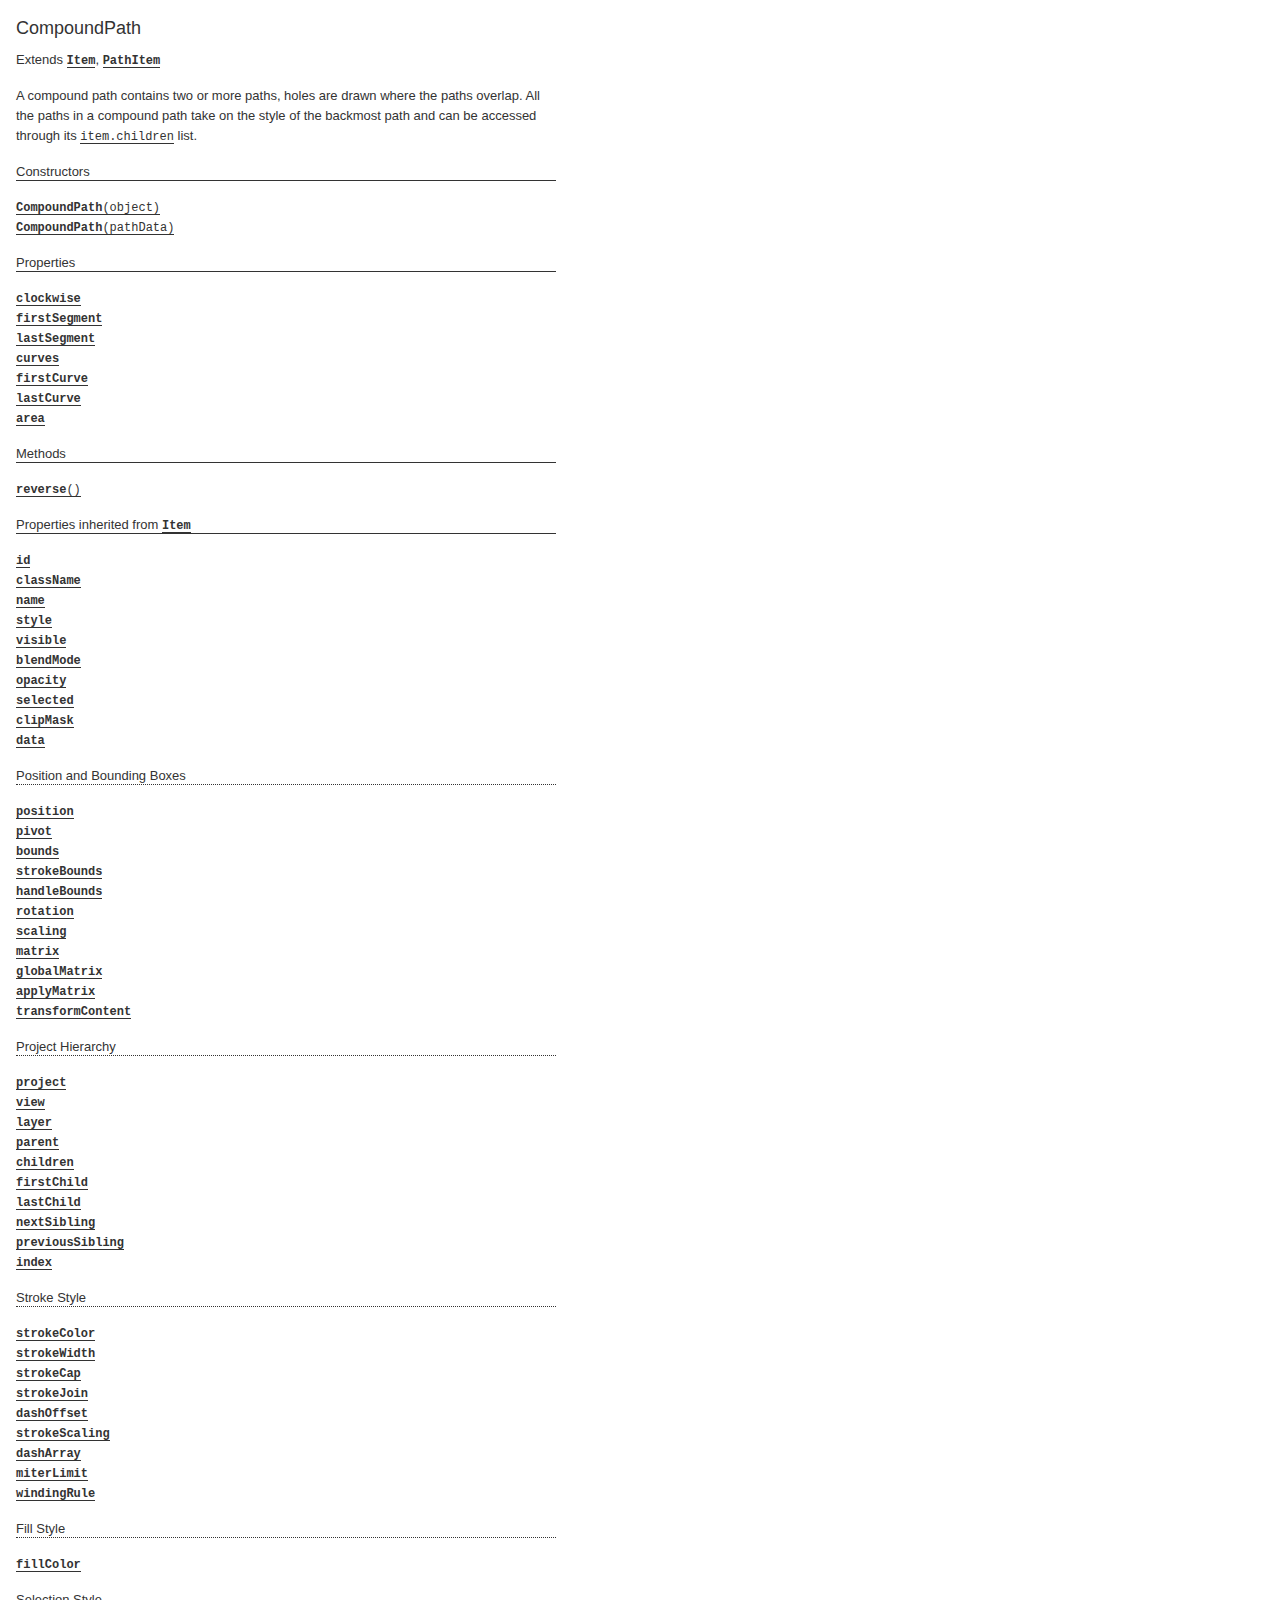
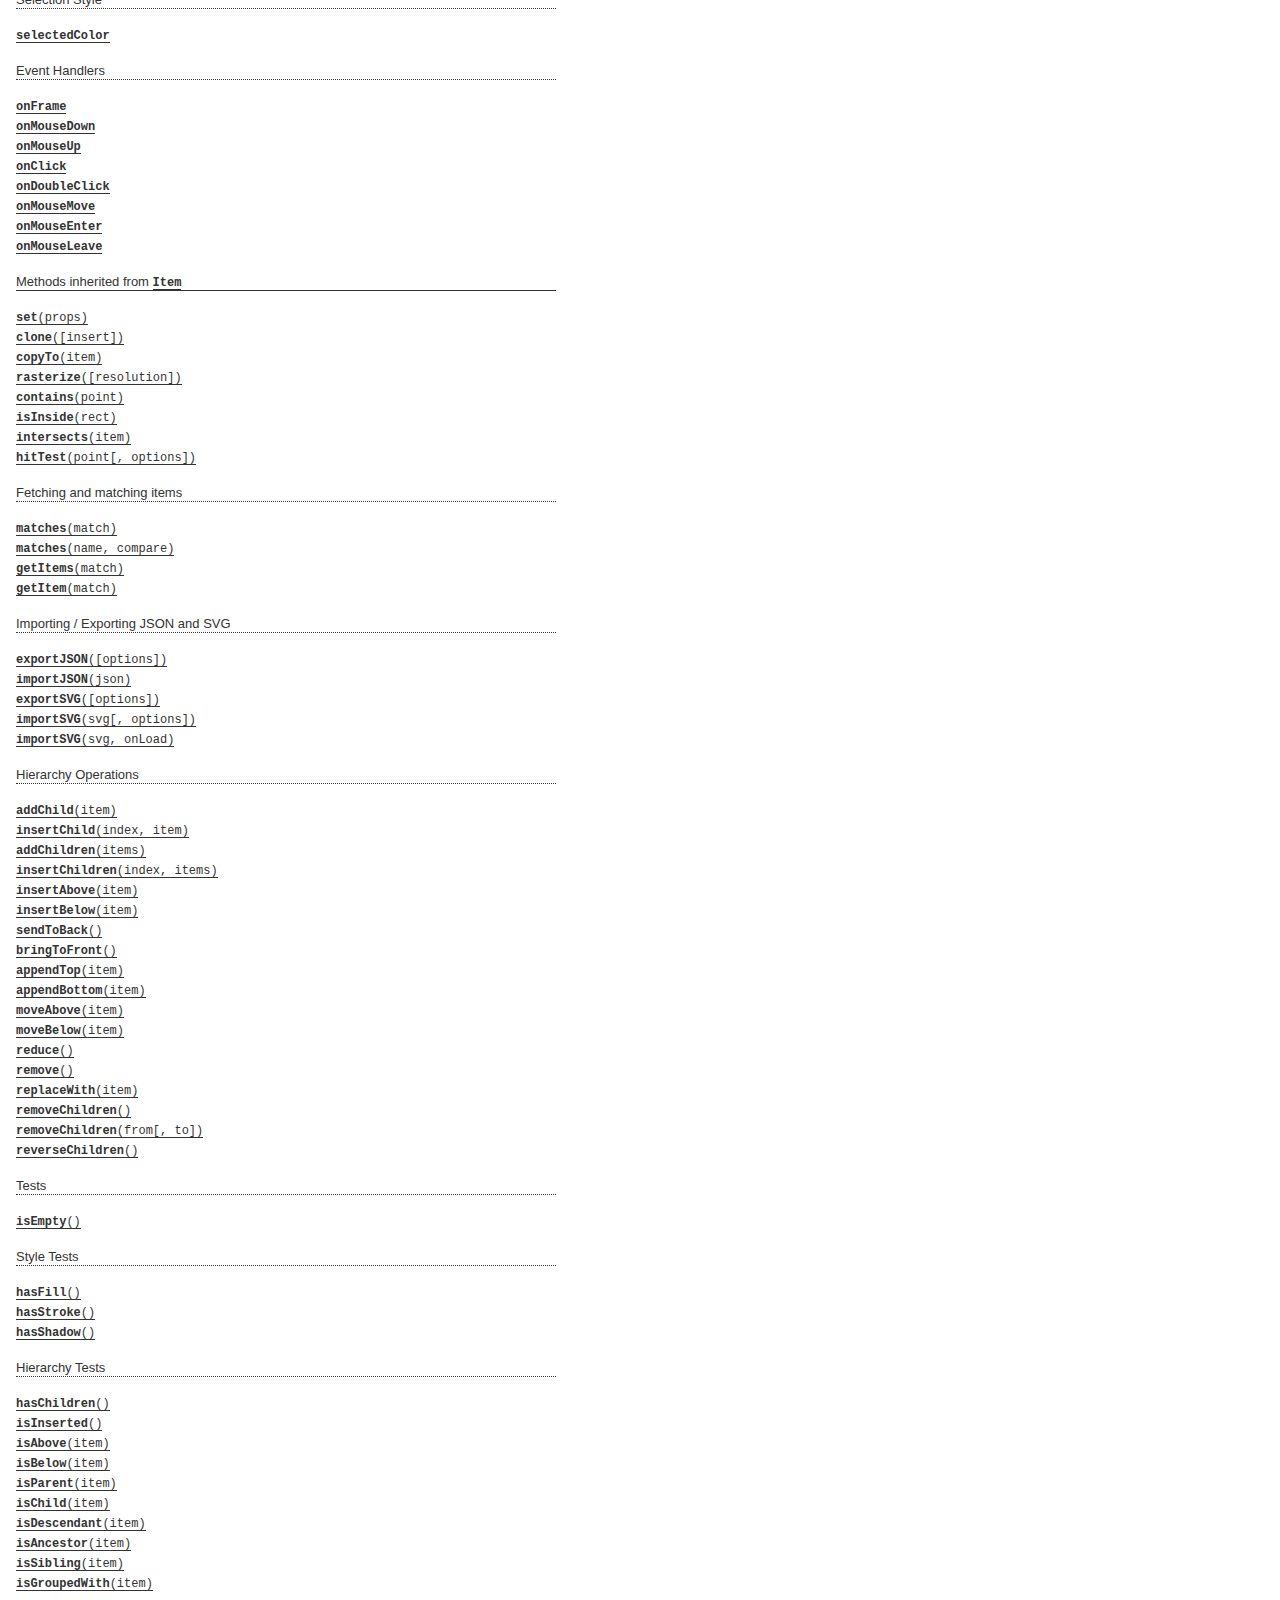
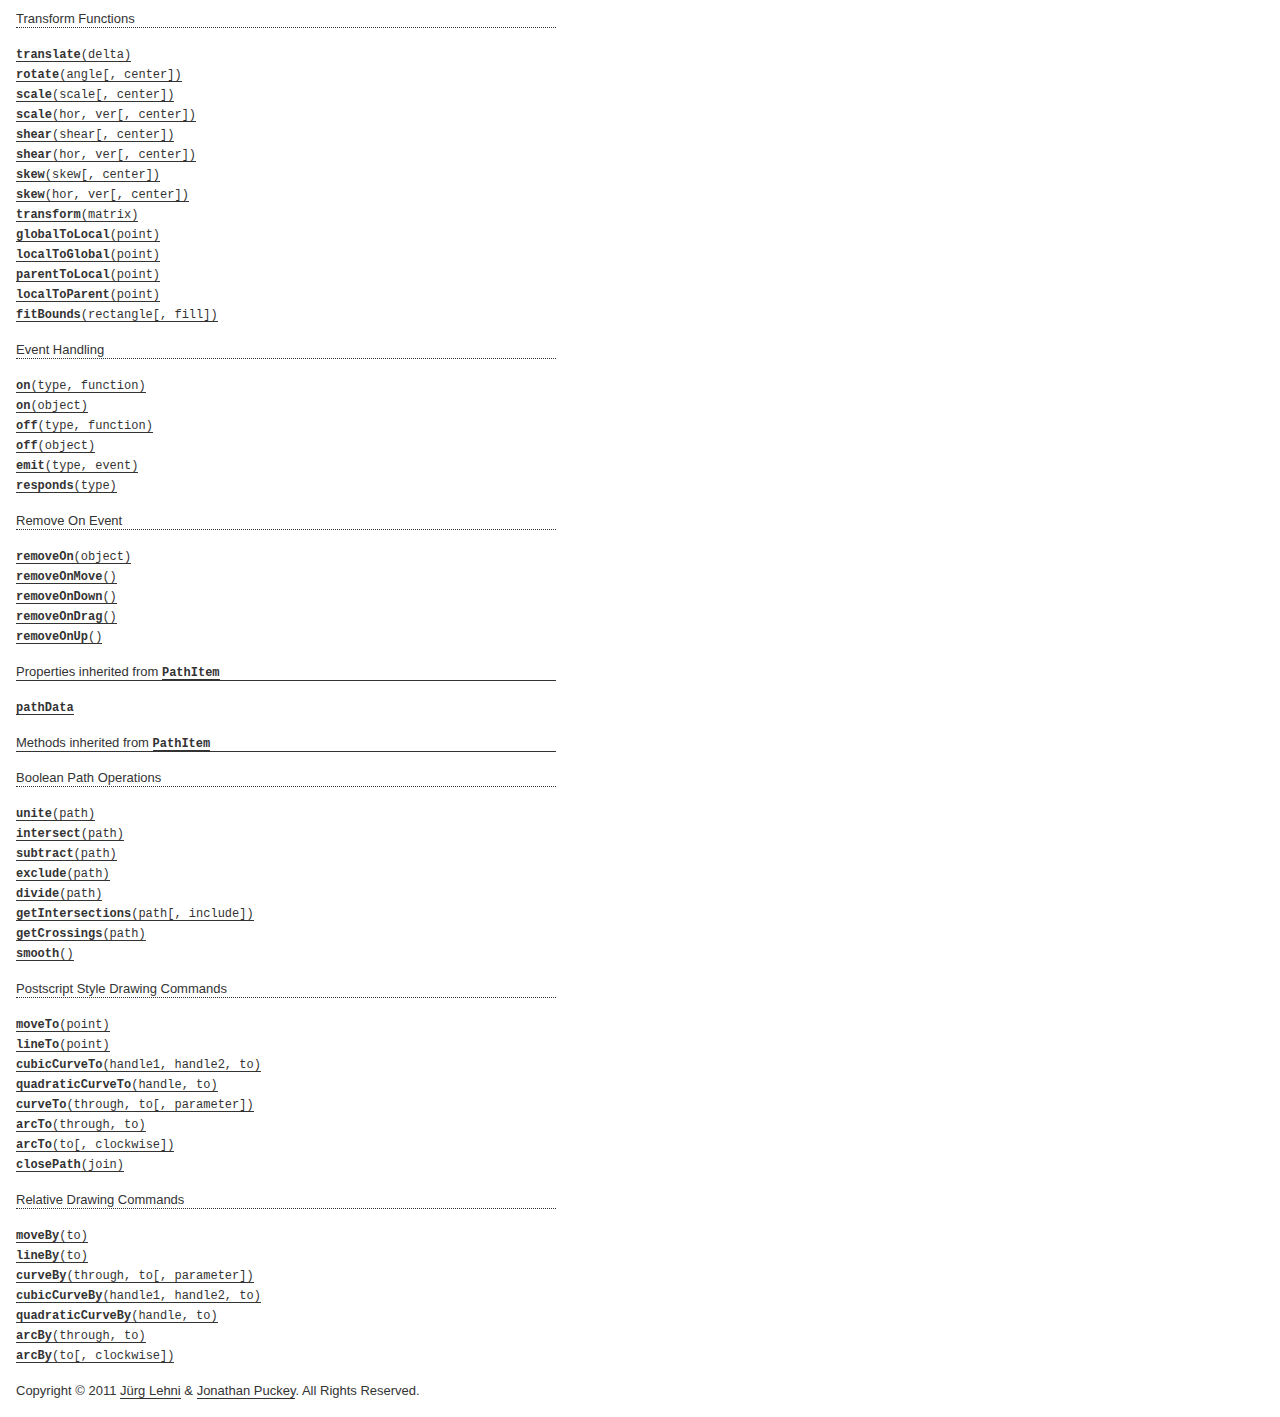
<file: patatap/paperjs/docs/classes/CompoundPath.html>
<!DOCTYPE html>
<html>
<head>
<meta charset="UTF-8">
<title>CompoundPath</title>
<base target="class-frame">
<link href="../assets/css/docs.css" rel="stylesheet" type="text/css">
<script src="../assets/js/paper.js"></script>
<script src="../assets/js/jquery.js"></script>
<script src="../assets/js/codemirror.js"></script>
<script src="../assets/js/docs.js"></script>
</head>
<body class="reference">
<div class="reference-class">
<h1>CompoundPath</h1>

<p> Extends <b><a href="../classes/Item.html"><tt>Item</tt></a></b>, <b><a href="../classes/PathItem.html"><tt>PathItem</tt></a></b></p>

<p>A compound path contains two or more paths, holes are drawn
where the paths overlap. All the paths in a compound path take on the
style of the backmost path and can be accessed through its
<a href="../classes/Item.html#children"><tt>item.children</tt></a> list.</p>

</div>

<!-- ============================== constructors ========================= -->
<div class="reference-members"><h2>Constructors</h2>
	
		
<div id="compoundpath-object" class="member">
<div class="member-link">
<a name="compoundpath-object" href="#compoundpath-object"><tt><b>CompoundPath</b>(object)</tt></a>
</div>
<div class="member-description hidden">
<div class="member-text">
    <p>Creates a new compound path item from an object description and places it
at the top of the active layer.</p>
    
<ul><b>Parameters:</b>

<li>
<tt>object:</tt> 
<tt>Object</tt>
&mdash;&nbsp;an object literal containing properties to
be set on the path

</li>

</ul>

    
	<ul><b>Returns:</b>
	
		<li>
<tt><a href="../classes/CompoundPath.html"><tt>CompoundPath</tt></a></tt>&nbsp;&mdash;&nbsp;the newly created path
</li>
	
	</ul>

    
    <p>
<b>Example</b> 
</p>

<div class="paperscript split">

<div class="buttons">
<div class="button run">Run</div>
</div>

<script type="text/paperscript" canvas="canvas-0">
var path = new CompoundPath({
    children: [
        new Path.Circle({
            center: new Point(50, 50),
            radius: 30
        }),
        new Path.Circle({
            center: new Point(50, 50),
            radius: 10
        })
    ],
    fillColor: 'black',
    selected: true
});
</script>
<div class="canvas"><canvas width="516" height="100" id="canvas-0"></canvas></div>
</div>


</div>
</div>
</div>
	
		
<div id="compoundpath-pathData" class="member">
<div class="member-link">
<a name="compoundpath-pathData" href="#compoundpath-pathData"><tt><b>CompoundPath</b>(pathData)</tt></a>
</div>
<div class="member-description hidden">
<div class="member-text">
    <p>Creates a new compound path item from SVG path-data and places it at the
top of the active layer.</p>
    
<ul><b>Parameters:</b>

<li>
<tt>pathData:</tt> 
<tt>String</tt>
&mdash;&nbsp;the SVG path-data that describes the geometry
of this path

</li>

</ul>

    
	<ul><b>Returns:</b>
	
		<li>
<tt><a href="../classes/CompoundPath.html"><tt>CompoundPath</tt></a></tt>&nbsp;&mdash;&nbsp;the newly created path
</li>
	
	</ul>

    
    <p>
<b>Example</b> 
</p>

<div class="paperscript split">

<div class="buttons">
<div class="button run">Run</div>
</div>

<script type="text/paperscript" canvas="canvas-1">
var pathData = 'M20,50c0,-16.56854 13.43146,-30 30,-30c16.56854,0 30,13.43146 30,30c0,16.56854 -13.43146,30 -30,30c-16.56854,0 -30,-13.43146 -30,-30z M50,60c5.52285,0 10,-4.47715 10,-10c0,-5.52285 -4.47715,-10 -10,-10c-5.52285,0 -10,4.47715 -10,10c0,5.52285 4.47715,10 10,10z';
var path = new CompoundPath(pathData);
path.fillColor = 'black';
</script>
<div class="canvas"><canvas width="516" height="100" id="canvas-1"></canvas></div>
</div>


</div>
</div>
</div>
	
</div>





	<div class="reference-members"><h2>Properties</h2>
		
			
<div id="clockwise" class="member">
<div class="member-link">
<a name="clockwise" href="#clockwise"><tt><b>clockwise</b></tt></a>
</div>
<div class="member-description hidden">

<div class="member-text">
	<p>Specifies whether the compound path is oriented clock-wise.</p>
	
	
	<ul><b>Type:</b>
	<li>
		<tt>Boolean</tt>
	</li>
	</ul>
    
	
	
</div>

</div>
</div>
		
			
<div id="firstsegment" class="member">
<div class="member-link">
<a name="firstsegment" href="#firstsegment"><tt><b>firstSegment</b></tt></a>
</div>
<div class="member-description hidden">

<div class="member-text">
	<p>The first Segment contained within the path.</p>
	
		<p>Read only.</p>
	
	
	<ul><b>Type:</b>
	<li>
		<a href="../classes/Segment.html"><tt>Segment</tt></a>
	</li>
	</ul>
    
	
	
</div>

</div>
</div>
		
			
<div id="lastsegment" class="member">
<div class="member-link">
<a name="lastsegment" href="#lastsegment"><tt><b>lastSegment</b></tt></a>
</div>
<div class="member-description hidden">

<div class="member-text">
	<p>The last Segment contained within the path.</p>
	
		<p>Read only.</p>
	
	
	<ul><b>Type:</b>
	<li>
		<a href="../classes/Segment.html"><tt>Segment</tt></a>
	</li>
	</ul>
    
	
	
</div>

</div>
</div>
		
			
<div id="curves" class="member">
<div class="member-link">
<a name="curves" href="#curves"><tt><b>curves</b></tt></a>
</div>
<div class="member-description hidden">

<div class="member-text">
	<p>All the curves contained within the compound-path, from all its child
<a href="../classes/Path.html"><tt>Path</tt></a> items.</p>
	
		<p>Read only.</p>
	
	
	<ul><b>Type:</b>
	<li>
		Array of <a href="../classes/Curve.html"><tt>Curve</tt></a> objects
	</li>
	</ul>
    
	
	
</div>

</div>
</div>
		
			
<div id="firstcurve" class="member">
<div class="member-link">
<a name="firstcurve" href="#firstcurve"><tt><b>firstCurve</b></tt></a>
</div>
<div class="member-description hidden">

<div class="member-text">
	<p>The first Curve contained within the path.</p>
	
		<p>Read only.</p>
	
	
	<ul><b>Type:</b>
	<li>
		<a href="../classes/Curve.html"><tt>Curve</tt></a>
	</li>
	</ul>
    
	
	
</div>

</div>
</div>
		
			
<div id="lastcurve" class="member">
<div class="member-link">
<a name="lastcurve" href="#lastcurve"><tt><b>lastCurve</b></tt></a>
</div>
<div class="member-description hidden">

<div class="member-text">
	<p>The last Curve contained within the path.</p>
	
		<p>Read only.</p>
	
	
	<ul><b>Type:</b>
	<li>
		<a href="../classes/Curve.html"><tt>Curve</tt></a>
	</li>
	</ul>
    
	
	
</div>

</div>
</div>
		
			
<div id="area" class="member">
<div class="member-link">
<a name="area" href="#area"><tt><b>area</b></tt></a>
</div>
<div class="member-description hidden">

<div class="member-text">
	<p>The area that the path's geometry is covering. Self-intersecting paths
can contain sub-areas that cancel each other out.</p>
	
		<p>Read only.</p>
	
	
	<ul><b>Type:</b>
	<li>
		<tt>Number</tt>
	</li>
	</ul>
    
	
	
</div>

</div>
</div>
		
	</div>



<!-- ============================== methods ================================ -->
	<div class="reference-members"><h2>Methods</h2>
		
			
<div id="reverse" class="member">
<div class="member-link">
<a name="reverse" href="#reverse"><tt><b>reverse</b>()</tt></a>
</div>
<div class="member-description hidden">
<div class="member-text">
	<p>Reverses the orientation of all nested paths.</p>
    
	
	
	
	
</div>
</div>
</div>
		
	</div>




<!-- =========================== inherited properties ====================== -->
<div class="reference-members"><h2>Properties inherited from <a href="../classes/Item.html"><tt>Item</tt></a></h2>

	
<div id="id" class="member">
<div class="member-link">
<a name="id" href="#id"><tt><b>id</b></tt></a>
</div>
<div class="member-description hidden">

<div class="member-text">
	<p>The unique id of the item.</p>
	
		<p>Read only.</p>
	
	
	<ul><b>Type:</b>
	<li>
		<tt>Number</tt>
	</li>
	</ul>
    
	
	
</div>

</div>
</div>

	
<div id="classname" class="member">
<div class="member-link">
<a name="classname" href="#classname"><tt><b>className</b></tt></a>
</div>
<div class="member-description hidden">

<div class="member-text">
	<p>The class name of the item as a string.</p>
	
	
	<ul><b>Type:</b>
	<li>
		<tt>String('Group', 'Layer', 'Path', 'CompoundPath', 'Shape',
'Raster', 'PlacedSymbol', 'PointText')</tt>
	</li>
	</ul>
    
	
	
</div>

</div>
</div>

	
<div id="name" class="member">
<div class="member-link">
<a name="name" href="#name"><tt><b>name</b></tt></a>
</div>
<div class="member-description hidden">

<div class="member-text">
	<p>The name of the item. If the item has a name, it can be accessed by name
through its parent's children list.</p>
	
	
	<ul><b>Type:</b>
	<li>
		<tt>String</tt>
	</li>
	</ul>
    
	
	<p>
<b>Example</b> 
</p>

<div class="paperscript split">

<div class="buttons">
<div class="button run">Run</div>
</div>

<script type="text/paperscript" canvas="canvas-2">
var path = new Path.Circle({
    center: [80, 50],
    radius: 35
});
// Set the name of the path:
path.name = 'example';

// Create a group and add path to it as a child:
var group = new Group();
group.addChild(path);

// The path can be accessed by name:
group.children['example'].fillColor = 'red';
</script>
<div class="canvas"><canvas width="516" height="100" id="canvas-2"></canvas></div>
</div>


</div>

</div>
</div>

	
<div id="style" class="member">
<div class="member-link">
<a name="style" href="#style"><tt><b>style</b></tt></a>
</div>
<div class="member-description hidden">

<div class="member-text">
	<p>The path style of the item.</p>
	
	
	<ul><b>Type:</b>
	<li>
		<a href="../classes/Style.html"><tt>Style</tt></a>
	</li>
	</ul>
    
	
	<p>
<b>Example</b> &mdash; Applying several styles to an item in one go, by passing an object to its style property:
</p>

<div class="paperscript split">

<div class="buttons">
<div class="button run">Run</div>
</div>

<script type="text/paperscript" canvas="canvas-3">
var circle = new Path.Circle({
    center: [80, 50],
    radius: 30
});
circle.style = {
    fillColor: 'blue',
    strokeColor: 'red',
    strokeWidth: 5
};
</script>
<div class="canvas"><canvas width="516" height="100" id="canvas-3"></canvas></div>
</div>


<p>
<b>Example</b> &mdash; Copying the style of another item:
</p>

<div class="paperscript split">

<div class="buttons">
<div class="button run">Run</div>
</div>

<script type="text/paperscript" canvas="canvas-4">
var path = new Path.Circle({
    center: [50, 50],
    radius: 30,
    fillColor: 'red'
});

var path2 = new Path.Circle({
    center: new Point(180, 50),
    radius: 20
});

// Copy the path style of path:
path2.style = path.style;
</script>
<div class="canvas"><canvas width="516" height="100" id="canvas-4"></canvas></div>
</div>


<p>
<b>Example</b> &mdash; Applying the same style object to multiple items:
</p>

<div class="paperscript split">

<div class="buttons">
<div class="button run">Run</div>
</div>

<script type="text/paperscript" canvas="canvas-5">
var myStyle = {
    fillColor: 'red',
    strokeColor: 'blue',
    strokeWidth: 4
};

var path = new Path.Circle({
    center: [50, 50],
    radius: 30
});
path.style = myStyle;

var path2 = new Path.Circle({
    center: new Point(150, 50),
    radius: 20
});
path2.style = myStyle;
</script>
<div class="canvas"><canvas width="516" height="100" id="canvas-5"></canvas></div>
</div>


</div>

</div>
</div>

	
<div id="visible" class="member">
<div class="member-link">
<a name="visible" href="#visible"><tt><b>visible</b></tt></a>
</div>
<div class="member-description hidden">

<div class="member-text">
	<p>Specifies whether the item is visible. When set to <tt>false</tt>, the
item won't be drawn.</p>
	
	
		<ul><b>Default:</b>
		<li>
		<tt>true</tt>
		</li>
		</ul>
	
	<ul><b>Type:</b>
	<li>
		<tt>Boolean</tt>
	</li>
	</ul>
    
	
	<p>
<b>Example</b> &mdash; Hiding an item:
</p>

<div class="paperscript split">

<div class="buttons">
<div class="button run">Run</div>
</div>

<script type="text/paperscript" canvas="canvas-6">
var path = new Path.Circle({
    center: [50, 50],
    radius: 20,
    fillColor: 'red'
});

// Hide the path:
path.visible = false;
</script>
<div class="canvas"><canvas width="516" height="100" id="canvas-6"></canvas></div>
</div>


</div>

</div>
</div>

	
<div id="blendmode" class="member">
<div class="member-link">
<a name="blendmode" href="#blendmode"><tt><b>blendMode</b></tt></a>
</div>
<div class="member-description hidden">

<div class="member-text">
	<p>The blend mode with which the item is composited onto the canvas. Both
the standard canvas compositing modes, as well as the new CSS blend modes
are supported. If blend-modes cannot be rendered natively, they are
emulated. Be aware that emulation can have an impact on performance.</p>
	
	
		<ul><b>Default:</b>
		<li>
		<tt>'normal'</tt>
		</li>
		</ul>
	
	<ul><b>Type:</b>
	<li>
		<tt>String('normal', 'multiply', 'screen', 'overlay', 'soft-light',
'hard-light', 'color-dodge', 'color-burn', 'darken', 'lighten',
'difference', 'exclusion', 'hue', 'saturation', 'luminosity', 'color',
'add', 'subtract', 'average', 'pin-light', 'negation', 'source-over',
'source-in', 'source-out', 'source-atop', 'destination-over',
'destination-in', 'destination-out', 'destination-atop', 'lighter',
'darker', 'copy', 'xor')</tt>
	</li>
	</ul>
    
	
	<p>
<b>Example</b> &mdash; Setting an item's blend mode:
</p>

<div class="paperscript split">

<div class="buttons">
<div class="button run">Run</div>
</div>

<script type="text/paperscript" canvas="canvas-7">
// Create a white rectangle in the background
// with the same dimensions as the view:
var background = new Path.Rectangle(view.bounds);
background.fillColor = 'white';

var circle = new Path.Circle({
    center: [80, 50],
    radius: 35,
    fillColor: 'red'
});

var circle2 = new Path.Circle({
    center: new Point(120, 50),
    radius: 35,
    fillColor: 'blue'
});

// Set the blend mode of circle2:
circle2.blendMode = 'multiply';
</script>
<div class="canvas"><canvas width="516" height="100" id="canvas-7"></canvas></div>
</div>


</div>

</div>
</div>

	
<div id="opacity" class="member">
<div class="member-link">
<a name="opacity" href="#opacity"><tt><b>opacity</b></tt></a>
</div>
<div class="member-description hidden">

<div class="member-text">
	<p>The opacity of the item as a value between <tt>0</tt> and <tt>1</tt>.</p>
	
	
		<ul><b>Default:</b>
		<li>
		<tt>1</tt>
		</li>
		</ul>
	
	<ul><b>Type:</b>
	<li>
		<tt>Number</tt>
	</li>
	</ul>
    
	
	<p>
<b>Example</b> &mdash; Making an item 50% transparent:
</p>

<div class="paperscript split">

<div class="buttons">
<div class="button run">Run</div>
</div>

<script type="text/paperscript" canvas="canvas-8">
var circle = new Path.Circle({
    center: [80, 50],
    radius: 35,
    fillColor: 'red'
});

var circle2 = new Path.Circle({
    center: new Point(120, 50),
    radius: 35,
    fillColor: 'blue',
    strokeColor: 'green',
    strokeWidth: 10
});

// Make circle2 50% transparent:
circle2.opacity = 0.5;
</script>
<div class="canvas"><canvas width="516" height="100" id="canvas-8"></canvas></div>
</div>


</div>

</div>
</div>

	
<div id="selected" class="member">
<div class="member-link">
<a name="selected" href="#selected"><tt><b>selected</b></tt></a>
</div>
<div class="member-description hidden">

<div class="member-text">
	<p>Specifies whether the item is selected. This will also return
<tt>true</tt> for <a href="../classes/Group.html"><tt>Group</tt></a> items if they are partially selected, e.g.</p>
<p>groups containing selected or partially selected paths.</p>
<p>Paper.js draws the visual outlines of selected items on top of your
project. This can be useful for debugging, as it allows you to see the
construction of paths, position of path curves, individual segment points
and bounding boxes of symbol and raster items.</p>
	
	
	<ul><b>Type:</b>
	<li>
		<tt>Boolean</tt>
	</li>
	</ul>
    
	
	<p><b>See also:</b>
	<tt><a href="../classes/Project.html#selecteditems"><tt>project.selectedItems</tt></a></tt>, <tt><a href="../classes/Segment.html#selected"><tt>segment.selected</tt></a></tt>, <tt><a href="../classes/Curve.html#selected"><tt>curve.selected</tt></a></tt>, <tt><a href="../classes/Point.html#selected"><tt>point.selected</tt></a></tt>
	</p>

	<p>
<b>Example</b> &mdash; Selecting an item:
</p>

<div class="paperscript split">

<div class="buttons">
<div class="button run">Run</div>
</div>

<script type="text/paperscript" canvas="canvas-9">
var path = new Path.Circle({
    center: [80, 50],
    radius: 35
});
path.selected = true; // Select the path
</script>
<div class="canvas"><canvas width="516" height="100" id="canvas-9"></canvas></div>
</div>


</div>

</div>
</div>

	
<div id="clipmask" class="member">
<div class="member-link">
<a name="clipmask" href="#clipmask"><tt><b>clipMask</b></tt></a>
</div>
<div class="member-description hidden">

<div class="member-text">
	<p>Specifies whether the item defines a clip mask. This can only be set on
paths, compound paths, and text frame objects, and only if the item is
already contained within a clipping group.</p>
	
	
	<ul><b>Type:</b>
	<li>
		<tt>Boolean</tt>
	</li>
	</ul>
    
	
	
</div>

</div>
</div>

	
<div id="data" class="member">
<div class="member-link">
<a name="data" href="#data"><tt><b>data</b></tt></a>
</div>
<div class="member-description hidden">

<div class="member-text">
	<p>A plain javascript object which can be used to store
arbitrary data on the item.</p>
	
	
	<ul><b>Type:</b>
	<li>
		<tt>Object</tt>
	</li>
	</ul>
    
	
	<p>
<b>Example</b> 
</p>


<pre class="code">var path = new Path();
path.data.remember = 'milk';</pre>

<p>
<b>Example</b> 
</p>


<pre class="code">var path = new Path();
path.data.malcolm = new Point(20, 30);
console.log(path.data.malcolm.x); // 20</pre>

<p>
<b>Example</b> 
</p>


<pre class="code">var path = new Path();
path.data = {
    home: 'Omicron Theta',
    found: 2338,
    pets: ['Spot']
};
console.log(path.data.pets.length); // 1</pre>

<p>
<b>Example</b> 
</p>


<pre class="code">var path = new Path({
    data: {
        home: 'Omicron Theta',
        found: 2338,
        pets: ['Spot']
    }
});
console.log(path.data.pets.length); // 1</pre>

</div>

</div>
</div>

	
	<h3>Position and Bounding Boxes</h3>

<div id="position" class="member">
<div class="member-link">
<a name="position" href="#position"><tt><b>position</b></tt></a>
</div>
<div class="member-description hidden">

<div class="member-text">
	<p>The item's position within the parent item's coordinate system. By
default, this is the <a href="../classes/Rectangle.html#center"><tt>rectangle.center</tt></a> of the item's
<a href="../classes/Item.html#bounds"><tt>bounds</tt></a> rectangle.</p>
	
	
	<ul><b>Type:</b>
	<li>
		<a href="../classes/Point.html"><tt>Point</tt></a>
	</li>
	</ul>
    
	
	<p>
<b>Example</b> &mdash; Changing the position of a path:
</p>

<div class="paperscript split">

<div class="buttons">
<div class="button run">Run</div>
</div>

<script type="text/paperscript" canvas="canvas-10">
// Create a circle at position { x: 10, y: 10 }
var circle = new Path.Circle({
    center: new Point(10, 10),
    radius: 10,
    fillColor: 'red'
});

// Move the circle to { x: 20, y: 20 }
circle.position = new Point(20, 20);

// Move the circle 100 points to the right and 50 points down
circle.position += new Point(100, 50);
</script>
<div class="canvas"><canvas width="516" height="100" id="canvas-10"></canvas></div>
</div>


<p>
<b>Example</b> &mdash; Changing the x coordinate of an item's position:
</p>

<div class="paperscript split">

<div class="buttons">
<div class="button run">Run</div>
</div>

<script type="text/paperscript" canvas="canvas-11">
// Create a circle at position { x: 20, y: 20 }
var circle = new Path.Circle({
    center: new Point(20, 20),
    radius: 10,
    fillColor: 'red'
});

// Move the circle 100 points to the right
circle.position.x += 100;
</script>
<div class="canvas"><canvas width="516" height="100" id="canvas-11"></canvas></div>
</div>


</div>

</div>
</div>

	
<div id="pivot" class="member">
<div class="member-link">
<a name="pivot" href="#pivot"><tt><b>pivot</b></tt></a>
</div>
<div class="member-description hidden">

<div class="member-text">
	<p>The item's pivot point specified in the item coordinate system, defining
the point around which all transformations are hinging. This is also the
reference point for <a href="../classes/Item.html#position"><tt>position</tt></a>. By default, it is set to
<tt>null</tt>, meaning the <a href="../classes/Rectangle.html#center"><tt>rectangle.center</tt></a> of the item's
<a href="../classes/Item.html#bounds"><tt>bounds</tt></a> rectangle is used as pivot.</p>
	
	
	<ul><b>Type:</b>
	<li>
		<a href="../classes/Point.html"><tt>Point</tt></a>
	</li>
	</ul>
    
	
	
</div>

</div>
</div>

	
<div id="bounds" class="member">
<div class="member-link">
<a name="bounds" href="#bounds"><tt><b>bounds</b></tt></a>
</div>
<div class="member-description hidden">

<div class="member-text">
	<p>The bounding rectangle of the item excluding stroke width.</p>
	
	
	<ul><b>Type:</b>
	<li>
		<a href="../classes/Rectangle.html"><tt>Rectangle</tt></a>
	</li>
	</ul>
    
	
	
</div>

</div>
</div>

	
<div id="strokebounds" class="member">
<div class="member-link">
<a name="strokebounds" href="#strokebounds"><tt><b>strokeBounds</b></tt></a>
</div>
<div class="member-description hidden">

<div class="member-text">
	<p>The bounding rectangle of the item including stroke width.</p>
	
	
	<ul><b>Type:</b>
	<li>
		<a href="../classes/Rectangle.html"><tt>Rectangle</tt></a>
	</li>
	</ul>
    
	
	
</div>

</div>
</div>

	
<div id="handlebounds" class="member">
<div class="member-link">
<a name="handlebounds" href="#handlebounds"><tt><b>handleBounds</b></tt></a>
</div>
<div class="member-description hidden">

<div class="member-text">
	<p>The bounding rectangle of the item including handles.</p>
	
	
	<ul><b>Type:</b>
	<li>
		<a href="../classes/Rectangle.html"><tt>Rectangle</tt></a>
	</li>
	</ul>
    
	
	
</div>

</div>
</div>

	
<div id="rotation" class="member">
<div class="member-link">
<a name="rotation" href="#rotation"><tt><b>rotation</b></tt></a>
</div>
<div class="member-description hidden">

<div class="member-text">
	<p>The current rotation angle of the item, as described by its
<a href="../classes/Item.html#matrix"><tt>matrix</tt></a>.</p>
	
	
	<ul><b>Type:</b>
	<li>
		<tt>Number</tt>
	</li>
	</ul>
    
	
	
</div>

</div>
</div>

	
<div id="scaling" class="member">
<div class="member-link">
<a name="scaling" href="#scaling"><tt><b>scaling</b></tt></a>
</div>
<div class="member-description hidden">

<div class="member-text">
	<p>The current scale factor of the item, as described by its
<a href="../classes/Item.html#matrix"><tt>matrix</tt></a>.</p>
	
	
	<ul><b>Type:</b>
	<li>
		<a href="../classes/Point.html"><tt>Point</tt></a>
	</li>
	</ul>
    
	
	
</div>

</div>
</div>

	
<div id="matrix" class="member">
<div class="member-link">
<a name="matrix" href="#matrix"><tt><b>matrix</b></tt></a>
</div>
<div class="member-description hidden">

<div class="member-text">
	<p>The item's transformation matrix, defining position and dimensions in
relation to its parent item in which it is contained.</p>
	
	
	<ul><b>Type:</b>
	<li>
		<a href="../classes/Matrix.html"><tt>Matrix</tt></a>
	</li>
	</ul>
    
	
	
</div>

</div>
</div>

	
<div id="globalmatrix" class="member">
<div class="member-link">
<a name="globalmatrix" href="#globalmatrix"><tt><b>globalMatrix</b></tt></a>
</div>
<div class="member-description hidden">

<div class="member-text">
	<p>The item's global transformation matrix in relation to the global project
coordinate space. Note that the view's transformations resulting from
zooming and panning are not factored in.</p>
	
		<p>Read only.</p>
	
	
	<ul><b>Type:</b>
	<li>
		<a href="../classes/Matrix.html"><tt>Matrix</tt></a>
	</li>
	</ul>
    
	
	
</div>

</div>
</div>

	
<div id="applymatrix" class="member">
<div class="member-link">
<a name="applymatrix" href="#applymatrix"><tt><b>applyMatrix</b></tt></a>
</div>
<div class="member-description hidden">

<div class="member-text">
	<p>Controls whether the transformations applied to the item (e.g. through
<a href="../classes/Item.html#transform-matrix"><tt>transform(matrix)</tt></a>, <a href="../classes/Item.html#rotate-angle"><tt>rotate(angle)</tt></a>,
<a href="../classes/Item.html#scale-scale"><tt>scale(scale)</tt></a>, etc.) are stored in its <a href="../classes/Item.html#matrix"><tt>matrix</tt></a> property,
or whether they are directly applied to its contents or children (passed
on to the segments in <a href="../classes/Path.html"><tt>Path</tt></a> items, the children of <a href="../classes/Group.html"><tt>Group</tt></a>
items, etc.).</p>
	
	
	<ul><b>Type:</b>
	<li>
		<tt>Boolean</tt>
	</li>
	</ul>
    
	
	
</div>

</div>
</div>

	
<div id="transformcontent" class="member">
<div class="member-link">
<a name="transformcontent" href="#transformcontent"><tt><b>transformContent</b></tt></a>
</div>
<div class="member-description hidden">

</div>
</div>

	
	<h3>Project Hierarchy</h3>

<div id="project" class="member">
<div class="member-link">
<a name="project" href="#project"><tt><b>project</b></tt></a>
</div>
<div class="member-description hidden">

<div class="member-text">
	<p>The project that this item belongs to.</p>
	
		<p>Read only.</p>
	
	
	<ul><b>Type:</b>
	<li>
		<a href="../classes/Project.html"><tt>Project</tt></a>
	</li>
	</ul>
    
	
	
</div>

</div>
</div>

	
<div id="view" class="member">
<div class="member-link">
<a name="view" href="#view"><tt><b>view</b></tt></a>
</div>
<div class="member-description hidden">

<div class="member-text">
	<p>The view that this item belongs to.</p>
	
		<p>Read only.</p>
	
	
	<ul><b>Type:</b>
	<li>
		<a href="../classes/View.html"><tt>View</tt></a>
	</li>
	</ul>
    
	
	
</div>

</div>
</div>

	
<div id="layer" class="member">
<div class="member-link">
<a name="layer" href="#layer"><tt><b>layer</b></tt></a>
</div>
<div class="member-description hidden">

<div class="member-text">
	<p>The layer that this item is contained within.</p>
	
		<p>Read only.</p>
	
	
	<ul><b>Type:</b>
	<li>
		<a href="../classes/Layer.html"><tt>Layer</tt></a>
	</li>
	</ul>
    
	
	
</div>

</div>
</div>

	
<div id="parent" class="member">
<div class="member-link">
<a name="parent" href="#parent"><tt><b>parent</b></tt></a>
</div>
<div class="member-description hidden">

<div class="member-text">
	<p>The item that this item is contained within.</p>
	
	
	<ul><b>Type:</b>
	<li>
		<a href="../classes/Item.html"><tt>Item</tt></a>
	</li>
	</ul>
    
	
	<p>
<b>Example</b> 
</p>


<pre class="code">var path = new Path();

// New items are placed in the active layer:
console.log(path.parent == project.activeLayer); // true

var group = new Group();
group.addChild(path);

// Now the parent of the path has become the group:
console.log(path.parent == group); // true</pre>

<p>
<b>Example</b> &mdash; Setting the parent of the item to another item
</p>


<pre class="code">var path = new Path();

// New items are placed in the active layer:
console.log(path.parent == project.activeLayer); // true

var group = new Group();
group.parent = path;

// Now the parent of the path has become the group:
console.log(path.parent == group); // true

// The path is now contained in the children list of group:
console.log(group.children[0] == path); // true</pre>

<p>
<b>Example</b> &mdash; Setting the parent of an item in the constructor
</p>


<pre class="code">var group = new Group();

var path = new Path({
    parent: group
});

// The parent of the path is the group:
console.log(path.parent == group); // true

// The path is contained in the children list of group:
console.log(group.children[0] == path); // true</pre>

</div>

</div>
</div>

	
<div id="children" class="member">
<div class="member-link">
<a name="children" href="#children"><tt><b>children</b></tt></a>
</div>
<div class="member-description hidden">

<div class="member-text">
	<p>The children items contained within this item. Items that define a
<a href="../classes/Item.html#name"><tt>name</tt></a> can also be accessed by name.</p>
<p><b>Please note:</b> The children array should not be modified directly
using array functions. To remove single items from the children list, use
<a href="../classes/Item.html#remove"><tt>item.remove</tt></a>(), to remove all items from the children list, use
<a href="../classes/Item.html#removechildren"><tt>item.removeChildren</tt></a>(). To add items to the children list, use
<a href="../classes/Item.html#addchild-item"><tt>item.addChild(item)</tt></a> or <a href="../classes/Item.html#insertchild-index-item"><tt>item.insertChild(index, item)</tt></a>.</p>
	
	
	<ul><b>Type:</b>
	<li>
		Array of <a href="../classes/Item.html"><tt>Item</tt></a> objects
	</li>
	</ul>
    
	
	<p>
<b>Example</b> &mdash; Accessing items in the children array:
</p>

<div class="paperscript split">

<div class="buttons">
<div class="button run">Run</div>
</div>

<script type="text/paperscript" canvas="canvas-12">
var path = new Path.Circle({
    center: [80, 50],
    radius: 35
});

// Create a group and move the path into it:
var group = new Group();
group.addChild(path);

// Access the path through the group's children array:
group.children[0].fillColor = 'red';
</script>
<div class="canvas"><canvas width="516" height="100" id="canvas-12"></canvas></div>
</div>


<p>
<b>Example</b> &mdash; Accessing children by name:
</p>

<div class="paperscript split">

<div class="buttons">
<div class="button run">Run</div>
</div>

<script type="text/paperscript" canvas="canvas-13">
var path = new Path.Circle({
    center: [80, 50],
    radius: 35
});
// Set the name of the path:
path.name = 'example';

// Create a group and move the path into it:
var group = new Group();
group.addChild(path);

// The path can be accessed by name:
group.children['example'].fillColor = 'orange';
</script>
<div class="canvas"><canvas width="516" height="100" id="canvas-13"></canvas></div>
</div>


<p>
<b>Example</b> &mdash; Passing an array of items to item.children:
</p>

<div class="paperscript split">

<div class="buttons">
<div class="button run">Run</div>
</div>

<script type="text/paperscript" canvas="canvas-14">
var path = new Path.Circle({
    center: [80, 50],
    radius: 35
});

var group = new Group();
group.children = [path];

// The path is the first child of the group:
group.firstChild.fillColor = 'green';
</script>
<div class="canvas"><canvas width="516" height="100" id="canvas-14"></canvas></div>
</div>


</div>

</div>
</div>

	
<div id="firstchild" class="member">
<div class="member-link">
<a name="firstchild" href="#firstchild"><tt><b>firstChild</b></tt></a>
</div>
<div class="member-description hidden">

<div class="member-text">
	<p>The first item contained within this item. This is a shortcut for
accessing <tt>item.children[0]</tt>.</p>
	
		<p>Read only.</p>
	
	
	<ul><b>Type:</b>
	<li>
		<a href="../classes/Item.html"><tt>Item</tt></a>
	</li>
	</ul>
    
	
	
</div>

</div>
</div>

	
<div id="lastchild" class="member">
<div class="member-link">
<a name="lastchild" href="#lastchild"><tt><b>lastChild</b></tt></a>
</div>
<div class="member-description hidden">

<div class="member-text">
	<p>The last item contained within this item.This is a shortcut for
accessing <tt>item.children[item.children.length - 1]</tt>.</p>
	
		<p>Read only.</p>
	
	
	<ul><b>Type:</b>
	<li>
		<a href="../classes/Item.html"><tt>Item</tt></a>
	</li>
	</ul>
    
	
	
</div>

</div>
</div>

	
<div id="nextsibling" class="member">
<div class="member-link">
<a name="nextsibling" href="#nextsibling"><tt><b>nextSibling</b></tt></a>
</div>
<div class="member-description hidden">

<div class="member-text">
	<p>The next item on the same level as this item.</p>
	
		<p>Read only.</p>
	
	
	<ul><b>Type:</b>
	<li>
		<a href="../classes/Item.html"><tt>Item</tt></a>
	</li>
	</ul>
    
	
	
</div>

</div>
</div>

	
<div id="previoussibling" class="member">
<div class="member-link">
<a name="previoussibling" href="#previoussibling"><tt><b>previousSibling</b></tt></a>
</div>
<div class="member-description hidden">

<div class="member-text">
	<p>The previous item on the same level as this item.</p>
	
		<p>Read only.</p>
	
	
	<ul><b>Type:</b>
	<li>
		<a href="../classes/Item.html"><tt>Item</tt></a>
	</li>
	</ul>
    
	
	
</div>

</div>
</div>

	
<div id="index" class="member">
<div class="member-link">
<a name="index" href="#index"><tt><b>index</b></tt></a>
</div>
<div class="member-description hidden">

<div class="member-text">
	<p>The index of this item within the list of its parent's children.</p>
	
		<p>Read only.</p>
	
	
	<ul><b>Type:</b>
	<li>
		<tt>Number</tt>
	</li>
	</ul>
    
	
	
</div>

</div>
</div>

	
	<h3>Stroke Style</h3>

<div id="strokecolor" class="member">
<div class="member-link">
<a name="strokecolor" href="#strokecolor"><tt><b>strokeColor</b></tt></a>
</div>
<div class="member-description hidden">

<div class="member-text">
	<p>The color of the stroke.</p>
	
	
	<ul><b>Type:</b>
	<li>
		<a href="../classes/Color.html"><tt>Color</tt></a>
	</li>
	</ul>
    
	
	<p>
<b>Example</b> &mdash; Setting the stroke color of a path:
</p>

<div class="paperscript split">

<div class="buttons">
<div class="button run">Run</div>
</div>

<script type="text/paperscript" canvas="canvas-15">
// Create a circle shaped path at { x: 80, y: 50 }
// with a radius of 35:
var circle = new Path.Circle({
    center: [80, 50],
    radius: 35
});

// Set its stroke color to RGB red:
circle.strokeColor = new Color(1, 0, 0);
</script>
<div class="canvas"><canvas width="516" height="100" id="canvas-15"></canvas></div>
</div>


</div>

</div>
</div>

	
<div id="strokewidth" class="member">
<div class="member-link">
<a name="strokewidth" href="#strokewidth"><tt><b>strokeWidth</b></tt></a>
</div>
<div class="member-description hidden">

<div class="member-text">
	<p>The width of the stroke.</p>
	
	
	<ul><b>Type:</b>
	<li>
		<tt>Number</tt>
	</li>
	</ul>
    
	
	<p>
<b>Example</b> &mdash; Setting an item's stroke width:
</p>

<div class="paperscript split">

<div class="buttons">
<div class="button run">Run</div>
</div>

<script type="text/paperscript" canvas="canvas-16">
// Create a circle shaped path at { x: 80, y: 50 }
// with a radius of 35:
var circle = new Path.Circle({
    center: [80, 50],
    radius: 35,
    strokeColor: 'red'
});

// Set its stroke width to 10:
circle.strokeWidth = 10;
</script>
<div class="canvas"><canvas width="516" height="100" id="canvas-16"></canvas></div>
</div>


</div>

</div>
</div>

	
<div id="strokecap" class="member">
<div class="member-link">
<a name="strokecap" href="#strokecap"><tt><b>strokeCap</b></tt></a>
</div>
<div class="member-description hidden">

<div class="member-text">
	<p>The shape to be used at the beginning and end of open <a href="../classes/Path.html"><tt>Path</tt></a> items,
when they have a stroke.</p>
	
	
		<ul><b>Default:</b>
		<li>
		<tt>'butt'</tt>
		</li>
		</ul>
	
	<ul><b>Type:</b>
	<li>
		<tt>String('round', 'square', 'butt')</tt>
	</li>
	</ul>
    
	
	<p>
<b>Example</b> &mdash; A look at the different stroke caps:
</p>

<div class="paperscript split">

<div class="buttons">
<div class="button run">Run</div>
</div>

<script type="text/paperscript" canvas="canvas-17">
var line = new Path({
    segments: [[80, 50], [420, 50]],
    strokeColor: 'black',
    strokeWidth: 20,
    selected: true
});

// Set the stroke cap of the line to be round:
line.strokeCap = 'round';

// Copy the path and set its stroke cap to be square:
var line2 = line.clone();
line2.position.y += 50;
line2.strokeCap = 'square';

// Make another copy and set its stroke cap to be butt:
var line2 = line.clone();
line2.position.y += 100;
line2.strokeCap = 'butt';
</script>
<div class="canvas"><canvas width="516" height="200" id="canvas-17"></canvas></div>
</div>


</div>

</div>
</div>

	
<div id="strokejoin" class="member">
<div class="member-link">
<a name="strokejoin" href="#strokejoin"><tt><b>strokeJoin</b></tt></a>
</div>
<div class="member-description hidden">

<div class="member-text">
	<p>The shape to be used at the segments and corners of <a href="../classes/Path.html"><tt>Path</tt></a> items
when they have a stroke.</p>
	
	
		<ul><b>Default:</b>
		<li>
		<tt>'miter'</tt>
		</li>
		</ul>
	
	<ul><b>Type:</b>
	<li>
		<tt>String('miter', 'round', 'bevel')</tt>
	</li>
	</ul>
    
	
	<p>
<b>Example</b> &mdash; A look at the different stroke joins:
</p>

<div class="paperscript split">

<div class="buttons">
<div class="button run">Run</div>
</div>

<script type="text/paperscript" canvas="canvas-18">
var path = new Path({
    segments: [[80, 100], [120, 40], [160, 100]],
    strokeColor: 'black',
    strokeWidth: 20,
    // Select the path, in order to see where the stroke is formed:
    selected: true
});

var path2 = path.clone();
path2.position.x += path2.bounds.width * 1.5;
path2.strokeJoin = 'round';

var path3 = path2.clone();
path3.position.x += path3.bounds.width * 1.5;
path3.strokeJoin = 'bevel';
</script>
<div class="canvas"><canvas width="516" height="120" id="canvas-18"></canvas></div>
</div>


</div>

</div>
</div>

	
<div id="dashoffset" class="member">
<div class="member-link">
<a name="dashoffset" href="#dashoffset"><tt><b>dashOffset</b></tt></a>
</div>
<div class="member-description hidden">

<div class="member-text">
	<p>The dash offset of the stroke.</p>
	
	
		<ul><b>Default:</b>
		<li>
		<tt>0</tt>
		</li>
		</ul>
	
	<ul><b>Type:</b>
	<li>
		<tt>Number</tt>
	</li>
	</ul>
    
	
	
</div>

</div>
</div>

	
<div id="strokescaling" class="member">
<div class="member-link">
<a name="strokescaling" href="#strokescaling"><tt><b>strokeScaling</b></tt></a>
</div>
<div class="member-description hidden">

<div class="member-text">
	<p>Specifies whether the stroke is to be drawn taking the current affine
transformation into account (the default behavior), or whether it should
appear as a non-scaling stroke.</p>
	
	
		<ul><b>Default:</b>
		<li>
		<tt>true</tt>
		</li>
		</ul>
	
	<ul><b>Type:</b>
	<li>
		<tt>Boolean</tt>
	</li>
	</ul>
    
	
	
</div>

</div>
</div>

	
<div id="dasharray" class="member">
<div class="member-link">
<a name="dasharray" href="#dasharray"><tt><b>dashArray</b></tt></a>
</div>
<div class="member-description hidden">

<div class="member-text">
	<p>Specifies an array containing the dash and gap lengths of the stroke.</p>
	
	
		<ul><b>Default:</b>
		<li>
		<tt>[]</tt>
		</li>
		</ul>
	
	<ul><b>Type:</b>
	<li>
		<tt>Array</tt>
	</li>
	</ul>
    
	
	<p>
<b>Example</b> 
</p>

<div class="paperscript split">

<div class="buttons">
<div class="button run">Run</div>
</div>

<script type="text/paperscript" canvas="canvas-19">
var path = new Path.Circle({
    center: [80, 50],
    radius: 40,
    strokeWidth: 2,
    strokeColor: 'black'
});

// Set the dashed stroke to [10pt dash, 4pt gap]:
path.dashArray = [10, 4];
</script>
<div class="canvas"><canvas width="516" height="100" id="canvas-19"></canvas></div>
</div>


</div>

</div>
</div>

	
<div id="miterlimit" class="member">
<div class="member-link">
<a name="miterlimit" href="#miterlimit"><tt><b>miterLimit</b></tt></a>
</div>
<div class="member-description hidden">

<div class="member-text">
	<p>The miter limit of the stroke.</p>
<p>When two line segments meet at a sharp angle and miter joins have been
specified for <a href="../classes/Item.html#strokejoin"><tt>item.strokeJoin</tt></a>, it is possible for the miter to
extend far beyond the <a href="../classes/Item.html#strokewidth"><tt>item.strokeWidth</tt></a> of the path. The
miterLimit imposes a limit on the ratio of the miter length to the
<a href="../classes/Item.html#strokewidth"><tt>item.strokeWidth</tt></a>.</p>
	
	
		<ul><b>Default:</b>
		<li>
		<tt>10</tt>
		</li>
		</ul>
	
	<ul><b>Type:</b>
	<li>
		<tt>Number</tt>
	</li>
	</ul>
    
	
	
</div>

</div>
</div>

	
<div id="windingrule" class="member">
<div class="member-link">
<a name="windingrule" href="#windingrule"><tt><b>windingRule</b></tt></a>
</div>
<div class="member-description hidden">

<div class="member-text">
	<p>The winding-rule with which the shape gets filled. Please note that only
modern browsers support winding-rules other than <tt>'nonzero'</tt>.</p>
	
	
		<ul><b>Default:</b>
		<li>
		<tt>'nonzero'</tt>
		</li>
		</ul>
	
	<ul><b>Type:</b>
	<li>
		<tt>String('nonzero', 'evenodd')</tt>
	</li>
	</ul>
    
	
	
</div>

</div>
</div>

	
	<h3>Fill Style</h3>

<div id="fillcolor" class="member">
<div class="member-link">
<a name="fillcolor" href="#fillcolor"><tt><b>fillColor</b></tt></a>
</div>
<div class="member-description hidden">

<div class="member-text">
	<p>The fill color of the item.</p>
	
	
	<ul><b>Type:</b>
	<li>
		<a href="../classes/Color.html"><tt>Color</tt></a>
	</li>
	</ul>
    
	
	<p>
<b>Example</b> &mdash; Setting the fill color of a path to red:
</p>

<div class="paperscript split">

<div class="buttons">
<div class="button run">Run</div>
</div>

<script type="text/paperscript" canvas="canvas-20">
// Create a circle shaped path at { x: 80, y: 50 }
// with a radius of 35:
var circle = new Path.Circle({
    center: [80, 50],
    radius: 35
});

// Set the fill color of the circle to RGB red:
circle.fillColor = new Color(1, 0, 0);
</script>
<div class="canvas"><canvas width="516" height="100" id="canvas-20"></canvas></div>
</div>


</div>

</div>
</div>

	
	<h3>Selection Style</h3>

<div id="selectedcolor" class="member">
<div class="member-link">
<a name="selectedcolor" href="#selectedcolor"><tt><b>selectedColor</b></tt></a>
</div>
<div class="member-description hidden">

<div class="member-text">
	<p>The color the item is highlighted with when selected. If the item does
not specify its own color, the color defined by its layer is used instead.</p>
	
	
	<ul><b>Type:</b>
	<li>
		<a href="../classes/Color.html"><tt>Color</tt></a>
	</li>
	</ul>
    
	
	
</div>

</div>
</div>

	
	<h3>Event Handlers</h3>

<div id="onframe" class="member">
<div class="member-link">
<a name="onframe" href="#onframe"><tt><b>onFrame</b></tt></a>
</div>
<div class="member-description hidden">

<div class="member-text">
	<p>Item level handler function to be called on each frame of an animation.</p>
<p>The function receives an event object which contains information about
the frame event:</p>
	
	
	<ul><b>Type:</b>
	<li>
		<tt>Function</tt>
	</li>
	</ul>
    <ul>
<b>Options:</b>
<li><tt>event.count: <tt>Number</tt></tt> &mdash; the number of times the frame event was
firedundefined</li>
<li><tt>event.time: <tt>Number</tt></tt> &mdash; the total amount of time passed since the
first frame event in secondsundefined</li>
<li><tt>event.delta: <tt>Number</tt></tt> &mdash; the time passed in seconds since the last
frame eventundefined</li>
</ul>
	
	<p><b>See also:</b>
	<tt><a href="../classes/View.html#onframe"><tt>view.onFrame</tt></a></tt>
	</p>

	<p>
<b>Example</b> &mdash; Creating an animation:
</p>

<div class="paperscript split">

<div class="buttons">
<div class="button run">Run</div>
</div>

<script type="text/paperscript" canvas="canvas-21">
// Create a rectangle shaped path with its top left point at:
// {x: 50, y: 25} and a size of {width: 50, height: 50}
var path = new Path.Rectangle(new Point(50, 25), new Size(50, 50));
path.fillColor = 'black';

path.onFrame = function(event) {
    // Every frame, rotate the path by 3 degrees:
    this.rotate(3);
}
</script>
<div class="canvas"><canvas width="516" height="100" id="canvas-21"></canvas></div>
</div>


</div>

</div>
</div>

	
<div id="onmousedown" class="member">
<div class="member-link">
<a name="onmousedown" href="#onmousedown"><tt><b>onMouseDown</b></tt></a>
</div>
<div class="member-description hidden">

<div class="member-text">
	<p>The function to be called when the mouse button is pushed down on the
item. The function receives a <a href="../classes/MouseEvent.html"><tt>MouseEvent</tt></a> object which contains
information about the mouse event.</p>
	
	
	<ul><b>Type:</b>
	<li>
		<tt>Function</tt>
	</li>
	</ul>
    
	
	<p>
<b>Example</b> &mdash; Press the mouse button down on the circle shaped path, to make it red:
</p>

<div class="paperscript split">

<div class="buttons">
<div class="button run">Run</div>
</div>

<script type="text/paperscript" canvas="canvas-22">
// Create a circle shaped path at the center of the view:
var path = new Path.Circle({
    center: view.center,
    radius: 25,
    fillColor: 'black'
});

// When the mouse is pressed on the item,
// set its fill color to red:
path.onMouseDown = function(event) {
    this.fillColor = 'red';
}
</script>
<div class="canvas"><canvas width="516" height="100" id="canvas-22"></canvas></div>
</div>


<p>
<b>Example</b> &mdash; Press the mouse on the circle shaped paths to remove them:
</p>

<div class="paperscript split">

<div class="buttons">
<div class="button run">Run</div>
</div>

<script type="text/paperscript" canvas="canvas-23">
// Loop 30 times:
for (var i = 0; i < 30; i++) {
    // Create a circle shaped path at a random position
    // in the view:
    var path = new Path.Circle({
        center: Point.random() * view.size,
        radius: 25,
        fillColor: 'black',
        strokeColor: 'white'
    });

    // When the mouse is pressed on the item, remove it:
    path.onMouseDown = function(event) {
        this.remove();
    }
}
</script>
<div class="canvas"><canvas width="516" height="100" id="canvas-23"></canvas></div>
</div>


</div>

</div>
</div>

	
<div id="onmouseup" class="member">
<div class="member-link">
<a name="onmouseup" href="#onmouseup"><tt><b>onMouseUp</b></tt></a>
</div>
<div class="member-description hidden">

<div class="member-text">
	<p>The function to be called when the mouse button is released over the item.</p>
<p>The function receives a <a href="../classes/MouseEvent.html"><tt>MouseEvent</tt></a> object which contains
information about the mouse event.</p>
	
	
	<ul><b>Type:</b>
	<li>
		<tt>Function</tt>
	</li>
	</ul>
    
	
	<p>
<b>Example</b> &mdash; Release the mouse button over the circle shaped path, to make it red:
</p>

<div class="paperscript split">

<div class="buttons">
<div class="button run">Run</div>
</div>

<script type="text/paperscript" canvas="canvas-24">
// Create a circle shaped path at the center of the view:
var path = new Path.Circle({
    center: view.center,
    radius: 25,
    fillColor: 'black'
});

// When the mouse is released over the item,
// set its fill color to red:
path.onMouseUp = function(event) {
    this.fillColor = 'red';
}
</script>
<div class="canvas"><canvas width="516" height="100" id="canvas-24"></canvas></div>
</div>


</div>

</div>
</div>

	
<div id="onclick" class="member">
<div class="member-link">
<a name="onclick" href="#onclick"><tt><b>onClick</b></tt></a>
</div>
<div class="member-description hidden">

<div class="member-text">
	<p>The function to be called when the mouse clicks on the item. The function
receives a <a href="../classes/MouseEvent.html"><tt>MouseEvent</tt></a> object which contains information about the
mouse event.</p>
	
	
	<ul><b>Type:</b>
	<li>
		<tt>Function</tt>
	</li>
	</ul>
    
	
	<p>
<b>Example</b> &mdash; Click on the circle shaped path, to make it red:
</p>

<div class="paperscript split">

<div class="buttons">
<div class="button run">Run</div>
</div>

<script type="text/paperscript" canvas="canvas-25">
// Create a circle shaped path at the center of the view:
var path = new Path.Circle({
    center: view.center,
    radius: 25,
    fillColor: 'black'
});

// When the mouse is clicked on the item,
// set its fill color to red:
path.onClick = function(event) {
    this.fillColor = 'red';
}
</script>
<div class="canvas"><canvas width="516" height="100" id="canvas-25"></canvas></div>
</div>


<p>
<b>Example</b> &mdash; Click on the circle shaped paths to remove them:
</p>

<div class="paperscript split">

<div class="buttons">
<div class="button run">Run</div>
</div>

<script type="text/paperscript" canvas="canvas-26">
// Loop 30 times:
for (var i = 0; i < 30; i++) {
    // Create a circle shaped path at a random position
    // in the view:
    var path = new Path.Circle({
        center: Point.random() * view.size,
        radius: 25,
        fillColor: 'black',
        strokeColor: 'white'
    });

    // When the mouse clicks on the item, remove it:
    path.onClick = function(event) {
        this.remove();
    }
}
</script>
<div class="canvas"><canvas width="516" height="100" id="canvas-26"></canvas></div>
</div>


</div>

</div>
</div>

	
<div id="ondoubleclick" class="member">
<div class="member-link">
<a name="ondoubleclick" href="#ondoubleclick"><tt><b>onDoubleClick</b></tt></a>
</div>
<div class="member-description hidden">

<div class="member-text">
	<p>The function to be called when the mouse double clicks on the item. The
function receives a <a href="../classes/MouseEvent.html"><tt>MouseEvent</tt></a> object which contains information
about the mouse event.</p>
	
	
	<ul><b>Type:</b>
	<li>
		<tt>Function</tt>
	</li>
	</ul>
    
	
	<p>
<b>Example</b> &mdash; Double click on the circle shaped path, to make it red:
</p>

<div class="paperscript split">

<div class="buttons">
<div class="button run">Run</div>
</div>

<script type="text/paperscript" canvas="canvas-27">
// Create a circle shaped path at the center of the view:
var path = new Path.Circle({
    center: view.center,
    radius: 25,
    fillColor: 'black'
});

// When the mouse is double clicked on the item,
// set its fill color to red:
path.onDoubleClick = function(event) {
    this.fillColor = 'red';
}
</script>
<div class="canvas"><canvas width="516" height="100" id="canvas-27"></canvas></div>
</div>


<p>
<b>Example</b> &mdash; Double click on the circle shaped paths to remove them:
</p>

<div class="paperscript split">

<div class="buttons">
<div class="button run">Run</div>
</div>

<script type="text/paperscript" canvas="canvas-28">
// Loop 30 times:
for (var i = 0; i < 30; i++) {
    // Create a circle shaped path at a random position
    // in the view:
    var path = new Path.Circle({
        center: Point.random() * view.size,
        radius: 25,
        fillColor: 'black',
        strokeColor: 'white'
    });

    // When the mouse is double clicked on the item, remove it:
    path.onDoubleClick = function(event) {
        this.remove();
    }
}
</script>
<div class="canvas"><canvas width="516" height="100" id="canvas-28"></canvas></div>
</div>


</div>

</div>
</div>

	
<div id="onmousemove" class="member">
<div class="member-link">
<a name="onmousemove" href="#onmousemove"><tt><b>onMouseMove</b></tt></a>
</div>
<div class="member-description hidden">

<div class="member-text">
	<p>The function to be called repeatedly when the mouse moves on top of the
item. The function receives a <a href="../classes/MouseEvent.html"><tt>MouseEvent</tt></a> object which contains
information about the mouse event.</p>
	
	
	<ul><b>Type:</b>
	<li>
		<tt>Function</tt>
	</li>
	</ul>
    
	
	<p>
<b>Example</b> &mdash; Move over the circle shaped path, to change its opacity:
</p>

<div class="paperscript split">

<div class="buttons">
<div class="button run">Run</div>
</div>

<script type="text/paperscript" canvas="canvas-29">
// Create a circle shaped path at the center of the view:
    var path = new Path.Circle({
    center: view.center,
    radius: 25,
    fillColor: 'black'
    });

// When the mouse moves on top of the item, set its opacity
// to a random value between 0 and 1:
path.onMouseMove = function(event) {
    this.opacity = Math.random();
}
</script>
<div class="canvas"><canvas width="516" height="100" id="canvas-29"></canvas></div>
</div>


</div>

</div>
</div>

	
<div id="onmouseenter" class="member">
<div class="member-link">
<a name="onmouseenter" href="#onmouseenter"><tt><b>onMouseEnter</b></tt></a>
</div>
<div class="member-description hidden">

<div class="member-text">
	<p>The function to be called when the mouse moves over the item. This
function will only be called again, once the mouse moved outside of the
item first. The function receives a <a href="../classes/MouseEvent.html"><tt>MouseEvent</tt></a> object which
contains information about the mouse event.</p>
	
	
	<ul><b>Type:</b>
	<li>
		<tt>Function</tt>
	</li>
	</ul>
    
	
	<p>
<b>Example</b> &mdash; When you move the mouse over the item, its fill color is set to red. When you move the mouse outside again, its fill color is set back to black.
</p>

<div class="paperscript split">

<div class="buttons">
<div class="button run">Run</div>
</div>

<script type="text/paperscript" canvas="canvas-30">
// Create a circle shaped path at the center of the view:
var path = new Path.Circle({
    center: view.center,
    radius: 25,
    fillColor: 'black'
});

// When the mouse enters the item, set its fill color to red:
path.onMouseEnter = function(event) {
    this.fillColor = 'red';
}

// When the mouse leaves the item, set its fill color to black:
path.onMouseLeave = function(event) {
    this.fillColor = 'black';
}
</script>
<div class="canvas"><canvas width="516" height="100" id="canvas-30"></canvas></div>
</div>


<p>
<b>Example</b> &mdash; When you click the mouse, you create new circle shaped items. When you move the mouse over the item, its fill color is set to red. When you move the mouse outside again, its fill color is set back to black.
</p>

<div class="paperscript split">

<div class="buttons">
<div class="button run">Run</div>
</div>

<script type="text/paperscript" canvas="canvas-31">
function enter(event) {
    this.fillColor = 'red';
}

function leave(event) {
    this.fillColor = 'black';
}

// When the mouse is pressed:
function onMouseDown(event) {
    // Create a circle shaped path at the position of the mouse:
    var path = new Path.Circle(event.point, 25);
    path.fillColor = 'black';

    // When the mouse enters the item, set its fill color to red:
    path.onMouseEnter = enter;

    // When the mouse leaves the item, set its fill color to black:
    path.onMouseLeave = leave;
}
</script>
<div class="canvas"><canvas width="516" height="100" id="canvas-31"></canvas></div>
</div>


</div>

</div>
</div>

	
<div id="onmouseleave" class="member">
<div class="member-link">
<a name="onmouseleave" href="#onmouseleave"><tt><b>onMouseLeave</b></tt></a>
</div>
<div class="member-description hidden">

<div class="member-text">
	<p>The function to be called when the mouse moves out of the item.</p>
<p>The function receives a <a href="../classes/MouseEvent.html"><tt>MouseEvent</tt></a> object which contains
information about the mouse event.</p>
	
	
	<ul><b>Type:</b>
	<li>
		<tt>Function</tt>
	</li>
	</ul>
    
	
	<p>
<b>Example</b> &mdash; Move the mouse over the circle shaped path and then move it out of it again to set its fill color to red:
</p>

<div class="paperscript split">

<div class="buttons">
<div class="button run">Run</div>
</div>

<script type="text/paperscript" canvas="canvas-32">
// Create a circle shaped path at the center of the view:
var path = new Path.Circle({
    center: view.center,
    radius: 25,
    fillColor: 'black'
});

// When the mouse leaves the item, set its fill color to red:
path.onMouseLeave = function(event) {
    this.fillColor = 'red';
}
</script>
<div class="canvas"><canvas width="516" height="100" id="canvas-32"></canvas></div>
</div>


</div>

</div>
</div>

</div>


<!-- =========================== inherited methods ========================= -->
<div class="reference-members"><h2>Methods inherited from <a href="../classes/Item.html"><tt>Item</tt></a></h2>

	
<div id="set-props" class="member">
<div class="member-link">
<a name="set-props" href="#set-props"><tt><b>set</b>(props)</tt></a>
</div>
<div class="member-description hidden">
<div class="member-text">
	<p>Sets those properties of the passed object literal on this item to
the values defined in the object literal, if the item has property of the
given name (or a setter defined for it).</p>
    
	
<ul><b>Parameters:</b>

<li>
<tt>props:</tt> 
<tt>Object</tt>


</li>

</ul>

	
	<ul><b>Returns:</b>
	
		<li>
<tt><a href="../classes/Item.html"><tt>Item</tt></a></tt>&nbsp;&mdash;&nbsp;the item itself
</li>
	
	</ul>

	
	<p>
<b>Example</b> &mdash; Setting properties through an object literal
</p>

<div class="paperscript split">

<div class="buttons">
<div class="button run">Run</div>
</div>

<script type="text/paperscript" canvas="canvas-33">
var circle = new Path.Circle({
    center: [80, 50],
    radius: 35
});

circle.set({
    strokeColor: 'red',
    strokeWidth: 10,
    fillColor: 'black',
    selected: true
});
</script>
<div class="canvas"><canvas width="516" height="100" id="canvas-33"></canvas></div>
</div>


</div>
</div>
</div>

	
<div id="clone" class="member">
<div class="member-link">
<a name="clone" href="#clone"><tt><b>clone</b>([insert])</tt></a>
</div>
<div class="member-description hidden">
<div class="member-text">
	<p>Clones the item within the same project and places the copy above the
item.</p>
    
	
<ul><b>Parameters:</b>

<li>
<tt>insert:</tt> 
<tt>Boolean</tt>
&mdash;&nbsp;specifies whether the copy should be
inserted into the DOM. When set to <tt>true</tt>, it is inserted above the
original
&mdash;&nbsp;optional, default: <tt>true</tt>
</li>

</ul>

	
	<ul><b>Returns:</b>
	
		<li>
<tt><a href="../classes/Item.html"><tt>Item</tt></a></tt>&nbsp;&mdash;&nbsp;the newly cloned item
</li>
	
	</ul>

	
	<p>
<b>Example</b> &mdash; Cloning items:
</p>

<div class="paperscript split">

<div class="buttons">
<div class="button run">Run</div>
</div>

<script type="text/paperscript" canvas="canvas-34">
var circle = new Path.Circle({
    center: [50, 50],
    radius: 10,
    fillColor: 'red'
});

// Make 20 copies of the circle:
for (var i = 0; i < 20; i++) {
    var copy = circle.clone();

    // Distribute the copies horizontally, so we can see them:
    copy.position.x += i * copy.bounds.width;
}
</script>
<div class="canvas"><canvas width="516" height="100" id="canvas-34"></canvas></div>
</div>


</div>
</div>
</div>

	
<div id="copyto-item" class="member">
<div class="member-link">
<a name="copyto-item" href="#copyto-item"><tt><b>copyTo</b>(item)</tt></a>
</div>
<div class="member-description hidden">
<div class="member-text">
	<p>When passed a project, copies the item to the project,
or duplicates it within the same project. When passed an item,
copies the item into the specified item.</p>
    
	
<ul><b>Parameters:</b>

<li>
<tt>item:</tt> 
<a href="../classes/Project.html"><tt>Project</tt></a> / <a href="../classes/Layer.html"><tt>Layer</tt></a> / <a href="../classes/Group.html"><tt>Group</tt></a> / <a href="../classes/CompoundPath.html"><tt>CompoundPath</tt></a>
&mdash;&nbsp;the item or project to
copy the item to

</li>

</ul>

	
	<ul><b>Returns:</b>
	
		<li>
<tt><a href="../classes/Item.html"><tt>Item</tt></a></tt>&nbsp;&mdash;&nbsp;the new copy of the item
</li>
	
	</ul>

	
	
</div>
</div>
</div>

	
<div id="rasterize" class="member">
<div class="member-link">
<a name="rasterize" href="#rasterize"><tt><b>rasterize</b>([resolution])</tt></a>
</div>
<div class="member-description hidden">
<div class="member-text">
	<p>Rasterizes the item into a newly created Raster object. The item itself
is not removed after rasterization.</p>
    
	
<ul><b>Parameters:</b>

<li>
<tt>resolution:</tt> 
<tt>Number</tt>
&mdash;&nbsp;the resolution of the raster
in pixels per inch (DPI). If not specified, the value of
<tt>view.resolution</tt> is used.
&mdash;&nbsp;optional, default: <tt>view.resolution</tt>
</li>

</ul>

	
	<ul><b>Returns:</b>
	
		<li>
<tt><a href="../classes/Raster.html"><tt>Raster</tt></a></tt>&nbsp;&mdash;&nbsp;the newly created raster item
</li>
	
	</ul>

	
	<p>
<b>Example</b> &mdash; Rasterizing an item:
</p>

<div class="paperscript split">

<div class="buttons">
<div class="button run">Run</div>
</div>

<script type="text/paperscript" canvas="canvas-35">
var circle = new Path.Circle({
    center: [50, 50],
    radius: 5,
    fillColor: 'red'
});

// Create a rasterized version of the path:
var raster = circle.rasterize();

// Move it 100pt to the right:
raster.position.x += 100;

// Scale the path and the raster by 300%, so we can compare them:
circle.scale(5);
raster.scale(5);
</script>
<div class="canvas"><canvas width="516" height="100" id="canvas-35"></canvas></div>
</div>


</div>
</div>
</div>

	
<div id="contains-point" class="member">
<div class="member-link">
<a name="contains-point" href="#contains-point"><tt><b>contains</b>(point)</tt></a>
</div>
<div class="member-description hidden">
<div class="member-text">
	<p>Checks whether the item's geometry contains the given point.</p>
    
	
<ul><b>Parameters:</b>

<li>
<tt>point:</tt> 
<a href="../classes/Point.html"><tt>Point</tt></a>
&mdash;&nbsp;The point to check for

</li>

</ul>

	
	
	<p>
<b>Example</b> &mdash; Click within and outside the star below Create a star shaped path:
</p>

<div class="paperscript split">

<div class="buttons">
<div class="button run">Run</div>
</div>

<script type="text/paperscript" canvas="canvas-36">
var path = new Path.Star({
    center: [50, 50],
    points: 12,
    radius1: 20,
    radius2: 40,
    fillColor: 'black'
});

// Whenever the user presses the mouse:
function onMouseDown(event) {
    // If the position of the mouse is within the path,
    // set its fill color to red, otherwise set it to
    // black:
    if (path.contains(event.point)) {
        path.fillColor = 'red';
    } else {
        path.fillColor = 'black';
    }
}
</script>
<div class="canvas"><canvas width="516" height="100" id="canvas-36"></canvas></div>
</div>


</div>
</div>
</div>

	
<div id="isinside-rect" class="member">
<div class="member-link">
<a name="isinside-rect" href="#isinside-rect"><tt><b>isInside</b>(rect)</tt></a>
</div>
<div class="member-description hidden">
<div class="member-text">
	
    
	
<ul><b>Parameters:</b>

<li>
<tt>rect:</tt> 
<a href="../classes/Rectangle.html"><tt>Rectangle</tt></a>
&mdash;&nbsp;the rectangle to check against

</li>

</ul>

	
	<ul><b>Returns:</b>
	
		<li>
<tt><tt>Boolean</tt></tt>
</li>
	
	</ul>

	
	
</div>
</div>
</div>

	
<div id="intersects-item" class="member">
<div class="member-link">
<a name="intersects-item" href="#intersects-item"><tt><b>intersects</b>(item)</tt></a>
</div>
<div class="member-description hidden">
<div class="member-text">
	
    
	
<ul><b>Parameters:</b>

<li>
<tt>item:</tt> 
<a href="../classes/Item.html"><tt>Item</tt></a>
&mdash;&nbsp;the item to check against

</li>

</ul>

	
	<ul><b>Returns:</b>
	
		<li>
<tt><tt>Boolean</tt></tt>
</li>
	
	</ul>

	
	
</div>
</div>
</div>

	
<div id="hittest-point" class="member">
<div class="member-link">
<a name="hittest-point" href="#hittest-point"><tt><b>hitTest</b>(point[, options])</tt></a>
</div>
<div class="member-description hidden">
<div class="member-text">
	<p>Perform a hit-test on the item (and its children, if it is a
<a href="../classes/Group.html"><tt>Group</tt></a> or <a href="../classes/Layer.html"><tt>Layer</tt></a>) at the location of the specified point.</p>
<p>The options object allows you to control the specifics of the hit-test
and may contain a combination of the following values:</p>
    <ul>
<b>Options:</b>
<li><tt>options.tolerance: <tt>Number</tt></tt> &mdash; the tolerance of the hit-test &mdash;&nbsp;default: <tt><a href="../classes/PaperScope.html#settings"><tt>paperScope.settings</tt></a>.hitTolerance</tt></li>
<li><tt>options.class: <tt>Function</tt></tt> &mdash; only hit-test again a certain item class
and its sub-classes: <tt>Group, Layer, Path, CompoundPath,
Shape, Raster, PlacedSymbol, PointText</tt>, etcundefined</li>
<li><tt>options.fill: <tt>Boolean</tt></tt> &mdash; hit-test the fill of itemsundefined</li>
<li><tt>options.stroke: <tt>Boolean</tt></tt> &mdash; hit-test the stroke of path items,
taking into account the setting of stroke color and widthundefined</li>
<li><tt>options.segments: <tt>Boolean</tt></tt> &mdash; hit-test for <a href="../classes/Segment.html#point"><tt>segment.point</tt></a> of
<a href="../classes/Path.html"><tt>Path</tt></a> itemsundefined</li>
<li><tt>options.curves: <tt>Boolean</tt></tt> &mdash; hit-test the curves of path items,
without taking the stroke color or width into accountundefined</li>
<li><tt>options.handles: <tt>Boolean</tt></tt> &mdash; hit-test for the handles
(<a href="../classes/Segment.html#handlein"><tt>segment.handleIn</tt></a> / <a href="../classes/Segment.html#handleout"><tt>segment.handleOut</tt></a>) of path segmentsundefined</li>
<li><tt>options.ends: <tt>Boolean</tt></tt> &mdash; only hit-test for the first or last
segment points of open path itemsundefined</li>
<li><tt>options.bounds: <tt>Boolean</tt></tt> &mdash; hit-test the corners and side-centers of
the bounding rectangle of items (<a href="../classes/Item.html#bounds"><tt>item.bounds</tt></a>)undefined</li>
<li><tt>options.center: <tt>Boolean</tt></tt> &mdash; hit-test the <a href="../classes/Rectangle.html#center"><tt>rectangle.center</tt></a> of
the bounding rectangle of items (<a href="../classes/Item.html#bounds"><tt>item.bounds</tt></a>)undefined</li>
<li><tt>options.guides: <tt>Boolean</tt></tt> &mdash; hit-test items that have
<tt>Item#guide</tt> set to <tt>true</tt>undefined</li>
<li><tt>options.selected: <tt>Boolean</tt></tt> &mdash; only hit selected itemsundefined</li>
</ul>
	
<ul><b>Parameters:</b>

<li>
<tt>point:</tt> 
<a href="../classes/Point.html"><tt>Point</tt></a>
&mdash;&nbsp;The point where the hit-test should be performed

</li>

<li>
<tt>options:</tt> 
<tt>Object</tt>

&mdash;&nbsp;optional, default: <tt>{ fill: true, stroke: true, segments: true,
tolerance: 2 }</tt>
</li>

</ul>

	
	<ul><b>Returns:</b>
	
		<li>
<tt><a href="../classes/HitResult.html"><tt>HitResult</tt></a></tt>&nbsp;&mdash;&nbsp;a hit result object that contains more
information about what exactly was hit or <tt>null</tt> if nothing was
hit
</li>
	
	</ul>

	
	
</div>
</div>
</div>

	
<h3>Fetching and matching items</h3>

<div id="matches-match" class="member">
<div class="member-link">
<a name="matches-match" href="#matches-match"><tt><b>matches</b>(match)</tt></a>
</div>
<div class="member-description hidden">
<div class="member-text">
	<p>Checks whether the item matches the criteria described by the given
object, by iterating over all of its properties and matching against
their values through <a href="../classes/Item.html#matches-name-compare"><tt>matches(name, compare)</tt></a>.</p>
<p>See <a href="../classes/Project.html#getitems-match"><tt>project.getItems(match)</tt></a> for a selection of illustrated
examples.</p>
    
	
<ul><b>Parameters:</b>

<li>
<tt>match:</tt> 
<tt>Object</tt> / <tt>Function</tt>
&mdash;&nbsp;the criteria to match against

</li>

</ul>

	
	<ul><b>Returns:</b>
	
		<li>
<tt><tt>Boolean</tt></tt>&nbsp;&mdash;&nbsp;<tt>true</tt> if the item matches all the criteria, <tt>false</tt> otherwise
</li>
	
	</ul>

	
	<p><b>See also:</b>
	<tt><a href="../classes/Item.html#getitems-match"><tt>getItems(match)</tt></a></tt>
	</p>

	
</div>
</div>
</div>

	
<div id="matches-name-compare" class="member">
<div class="member-link">
<a name="matches-name-compare" href="#matches-name-compare"><tt><b>matches</b>(name, compare)</tt></a>
</div>
<div class="member-description hidden">
<div class="member-text">
	<p>Checks whether the item matches the given criteria. Extended matching is
possible by providing a compare function or a regular expression.</p>
<p>Matching points, colors only work as a comparison of the full object, not
partial matching (e.g. only providing the x-coordinate to match all
points with that x-value). Partial matching does work for
<a href="../classes/Item.html#data"><tt>item.data</tt></a>.</p>
<p>See <a href="../classes/Project.html#getitems-match"><tt>project.getItems(match)</tt></a> for a selection of illustrated
examples.</p>
    
	
<ul><b>Parameters:</b>

<li>
<tt>name:</tt> 
<tt>String</tt>
&mdash;&nbsp;the name of the state to match against

</li>

<li>
<tt>compare:</tt> 
<tt>Object</tt>
&mdash;&nbsp;the value, function or regular expression to
compare against

</li>

</ul>

	
	<ul><b>Returns:</b>
	
		<li>
<tt><tt>Boolean</tt></tt>&nbsp;&mdash;&nbsp;<tt>true</tt> if the item matches the state, <tt>false</tt> otherwise
</li>
	
	</ul>

	
	<p><b>See also:</b>
	<tt><a href="../classes/Item.html#getitems-match"><tt>getItems(match)</tt></a></tt>
	</p>

	
</div>
</div>
</div>

	
<div id="getitems-match" class="member">
<div class="member-link">
<a name="getitems-match" href="#getitems-match"><tt><b>getItems</b>(match)</tt></a>
</div>
<div class="member-description hidden">
<div class="member-text">
	<p>Fetch the descendants (children or children of children) of this item
that match the properties in the specified object.</p>
<p>Extended matching is possible by providing a compare function or
regular expression. Matching points, colors only work as a comparison
of the full object, not partial matching (e.g. only providing the x-
coordinate to match all points with that x-value). Partial matching
does work for <a href="../classes/Item.html#data"><tt>item.data</tt></a>.</p>
<p>Matching items against a rectangular area is also possible, by setting
either <tt>match.inside</tt> or <tt>match.overlapping</tt> to a rectangle
describing the area in which the items either have to be fully or partly
contained.</p>
<p>See <a href="../classes/Project.html#getitems-match"><tt>project.getItems(match)</tt></a> for a selection of illustrated
examples.</p>
    <ul>
<b>Options:</b>
<li><tt>match.inside: <a href="../classes/Rectangle.html"><tt>Rectangle</tt></a></tt> &mdash; the rectangle in which the items need to
be fully containedundefined</li>
<li><tt>match.overlapping: <a href="../classes/Rectangle.html"><tt>Rectangle</tt></a></tt> &mdash; the rectangle with which the items
need to at least partly overlapundefined</li>
</ul>
	
<ul><b>Parameters:</b>

<li>
<tt>match:</tt> 
<tt>Object</tt> / <tt>Function</tt>
&mdash;&nbsp;the criteria to match against

</li>

</ul>

	
	<ul><b>Returns:</b>
	
		<li>
<tt>Array of <a href="../classes/Item.html"><tt>Item</tt></a> objects</tt>&nbsp;&mdash;&nbsp;the list of matching descendant items
</li>
	
	</ul>

	
	<p><b>See also:</b>
	<tt><a href="../classes/Item.html#matches-match"><tt>matches(match)</tt></a></tt>
	</p>

	
</div>
</div>
</div>

	
<div id="getitem-match" class="member">
<div class="member-link">
<a name="getitem-match" href="#getitem-match"><tt><b>getItem</b>(match)</tt></a>
</div>
<div class="member-description hidden">
<div class="member-text">
	<p>Fetch the first descendant (child or child of child) of this item
that matches the properties in the specified object.</p>
<p>Extended matching is possible by providing a compare function or
regular expression. Matching points, colors only work as a comparison
of the full object, not partial matching (e.g. only providing the x-
coordinate to match all points with that x-value). Partial matching
does work for <a href="../classes/Item.html#data"><tt>item.data</tt></a>.</p>
<p>See <a href="../classes/Project.html#getitems-match"><tt>project.getItems(match)</tt></a> for a selection of illustrated
examples.</p>
    
	
<ul><b>Parameters:</b>

<li>
<tt>match:</tt> 
<tt>Object</tt> / <tt>Function</tt>
&mdash;&nbsp;the criteria to match against

</li>

</ul>

	
	<ul><b>Returns:</b>
	
		<li>
<tt><a href="../classes/Item.html"><tt>Item</tt></a></tt>&nbsp;&mdash;&nbsp;the first descendant item  matching the given criteria
</li>
	
	</ul>

	
	<p><b>See also:</b>
	<tt><a href="../classes/Item.html#getitems-match"><tt>getItems(match)</tt></a></tt>
	</p>

	
</div>
</div>
</div>

	
<h3>Importing / Exporting JSON and SVG</h3>

<div id="exportjson" class="member">
<div class="member-link">
<a name="exportjson" href="#exportjson"><tt><b>exportJSON</b>([options])</tt></a>
</div>
<div class="member-description hidden">
<div class="member-text">
	<p>Exports (serializes) the item with its content and child items to a JSON
data string.</p>
    <ul>
<b>Options:</b>
<li><tt>options.asString: <tt>Boolean</tt></tt> &mdash; whether the JSON is returned as a
<tt>Object</tt> or a <tt>String</tt> &mdash;&nbsp;default: <tt>true</tt></li>
<li><tt>options.precision: <tt>Number</tt></tt> &mdash; the amount of fractional digits in
numbers used in JSON data &mdash;&nbsp;default: <tt>5</tt></li>
</ul>
	
<ul><b>Parameters:</b>

<li>
<tt>options:</tt> 
<tt>Object</tt>
&mdash;&nbsp;the serialization options
&mdash;&nbsp;optional
</li>

</ul>

	
	<ul><b>Returns:</b>
	
		<li>
<tt><tt>String</tt></tt>&nbsp;&mdash;&nbsp;the exported JSON data
</li>
	
	</ul>

	
	
</div>
</div>
</div>

	
<div id="importjson-json" class="member">
<div class="member-link">
<a name="importjson-json" href="#importjson-json"><tt><b>importJSON</b>(json)</tt></a>
</div>
<div class="member-description hidden">
<div class="member-text">
	<p>Imports (deserializes) the stored JSON data into this item. If the data
describes an item of the same class or a parent class of the item, the
data is imported into the item itself. If not, the imported item is added
to this item's <a href="../classes/Item.html#children"><tt>item.children</tt></a> list. Note that not all type of
items can have children.</p>
    
	
<ul><b>Parameters:</b>

<li>
<tt>json:</tt> 
<tt>String</tt>
&mdash;&nbsp;the JSON data to import from

</li>

</ul>

	
	
	
</div>
</div>
</div>

	
<div id="exportsvg" class="member">
<div class="member-link">
<a name="exportsvg" href="#exportsvg"><tt><b>exportSVG</b>([options])</tt></a>
</div>
<div class="member-description hidden">
<div class="member-text">
	<p>Exports the item with its content and child items as an SVG DOM.</p>
    <ul>
<b>Options:</b>
<li><tt>options.asString: <tt>Boolean</tt></tt> &mdash; whether a SVG node or a
<tt>String</tt> is to be returned &mdash;&nbsp;default: <tt>false</tt></li>
<li><tt>options.precision: <tt>Number</tt></tt> &mdash; the amount of fractional digits in
numbers used in SVG data &mdash;&nbsp;default: <tt>5</tt></li>
<li><tt>options.matchShapes: <tt>Boolean</tt></tt> &mdash; whether path items should
tried to be converted to SVG shape items (rect, circle, ellipse, line,
polyline, polygon), if their geometries match &mdash;&nbsp;default: <tt>false</tt></li>
<li><tt>options.embedImages: <tt>Boolean</tt></tt> &mdash; whether raster images
should be embedded as base64 data inlined in the xlink:href attribute,
or kept as a link to their external URL. &mdash;&nbsp;default: <tt>true</tt></li>
</ul>
	
<ul><b>Parameters:</b>

<li>
<tt>options:</tt> 
<tt>Object</tt>
&mdash;&nbsp;the export options
&mdash;&nbsp;optional
</li>

</ul>

	
	<ul><b>Returns:</b>
	
		<li>
<tt><tt>SVGElement</tt></tt>&nbsp;&mdash;&nbsp;the item converted to an SVG node
</li>
	
	</ul>

	
	
</div>
</div>
</div>

	
<div id="importsvg-svg" class="member">
<div class="member-link">
<a name="importsvg-svg" href="#importsvg-svg"><tt><b>importSVG</b>(svg[, options])</tt></a>
</div>
<div class="member-description hidden">
<div class="member-text">
	<p>Converts the provided SVG content into Paper.js items and adds them to
the this item's children list.</p>
<p>Note that the item is not cleared first. You can call
<a href="../classes/Item.html#removechildren"><tt>item.removeChildren</tt></a>() to do so.</p>
    <ul>
<b>Options:</b>
<li><tt>options.expandShapes: <tt>Boolean</tt></tt> &mdash; whether imported shape
items should be expanded to path items &mdash;&nbsp;default: <tt>false</tt></li>
<li>[options.onLoad] {Function} the callback function to call once
the SVG content is loaded from the given URL. Only required when loading
from external files.</li>
<li><tt>options.applyMatrix: <tt>Boolean</tt></tt> &mdash; whether imported items should have their transformation
matrices applied to their contents or not &mdash;&nbsp;default: <tt><a href="../classes/PaperScope.html#settings"><tt>paperScope.settings</tt></a>.applyMatrix</tt></li>
</ul>
	
<ul><b>Parameters:</b>

<li>
<tt>svg:</tt> 
<tt>SVGElement</tt> / <tt>String</tt>
&mdash;&nbsp;the SVG content to import, either as a SVG
DOM node, a string containing SVG content, or a string describing the URL
of the SVG file to fetch.

</li>

<li>
<tt>options:</tt> 
<tt>Object</tt>
&mdash;&nbsp;the import options
&mdash;&nbsp;optional
</li>

</ul>

	
	<ul><b>Returns:</b>
	
		<li>
<tt><a href="../classes/Item.html"><tt>Item</tt></a></tt>&nbsp;&mdash;&nbsp;the newly created Paper.js item containing the converted
SVG content
</li>
	
	</ul>

	
	
</div>
</div>
</div>

	
<div id="importsvg-svg-onLoad" class="member">
<div class="member-link">
<a name="importsvg-svg-onLoad" href="#importsvg-svg-onLoad"><tt><b>importSVG</b>(svg, onLoad)</tt></a>
</div>
<div class="member-description hidden">
<div class="member-text">
	<p>Imports the provided external SVG file, converts it into Paper.js items
and adds them to the this item's children list.</p>
<p>Note that the item is not cleared first. You can call
<a href="../classes/Item.html#removechildren"><tt>item.removeChildren</tt></a>() to do so.</p>
    
	
<ul><b>Parameters:</b>

<li>
<tt>svg:</tt> 
<tt>SVGElement</tt> / <tt>String</tt>
&mdash;&nbsp;the URL of the SVG file to fetch.

</li>

<li>
<tt>onLoad:</tt> 
<tt>Function</tt>
&mdash;&nbsp;the callback function to call once the SVG
content is loaded from the given URL.

</li>

</ul>

	
	<ul><b>Returns:</b>
	
		<li>
<tt><a href="../classes/Item.html"><tt>Item</tt></a></tt>&nbsp;&mdash;&nbsp;the newly created Paper.js item containing the converted
SVG content
</li>
	
	</ul>

	
	
</div>
</div>
</div>

	
<h3>Hierarchy Operations</h3>

<div id="addchild-item" class="member">
<div class="member-link">
<a name="addchild-item" href="#addchild-item"><tt><b>addChild</b>(item)</tt></a>
</div>
<div class="member-description hidden">
<div class="member-text">
	<p>Adds the specified item as a child of this item at the end of the
its children list. You can use this function for groups, compound
paths and layers.</p>
    
	
<ul><b>Parameters:</b>

<li>
<tt>item:</tt> 
<a href="../classes/Item.html"><tt>Item</tt></a>
&mdash;&nbsp;the item to be added as a child

</li>

</ul>

	
	<ul><b>Returns:</b>
	
		<li>
<tt><a href="../classes/Item.html"><tt>Item</tt></a></tt>&nbsp;&mdash;&nbsp;the added item, or <tt>null</tt> if adding was not
possible
</li>
	
	</ul>

	
	
</div>
</div>
</div>

	
<div id="insertchild-index-item" class="member">
<div class="member-link">
<a name="insertchild-index-item" href="#insertchild-index-item"><tt><b>insertChild</b>(index, item)</tt></a>
</div>
<div class="member-description hidden">
<div class="member-text">
	<p>Inserts the specified item as a child of this item at the specified
index in its <a href="../classes/Item.html#children"><tt>children</tt></a> list. You can use this function for
groups, compound paths and layers.</p>
    
	
<ul><b>Parameters:</b>

<li>
<tt>index:</tt> 
<tt>Number</tt>


</li>

<li>
<tt>item:</tt> 
<a href="../classes/Item.html"><tt>Item</tt></a>
&mdash;&nbsp;the item to be inserted as a child

</li>

</ul>

	
	<ul><b>Returns:</b>
	
		<li>
<tt><a href="../classes/Item.html"><tt>Item</tt></a></tt>&nbsp;&mdash;&nbsp;the inserted item, or <tt>null</tt> if inserting was not
possible
</li>
	
	</ul>

	
	
</div>
</div>
</div>

	
<div id="addchildren-items" class="member">
<div class="member-link">
<a name="addchildren-items" href="#addchildren-items"><tt><b>addChildren</b>(items)</tt></a>
</div>
<div class="member-description hidden">
<div class="member-text">
	<p>Adds the specified items as children of this item at the end of the
its children list. You can use this function for groups, compound
paths and layers.</p>
    
	
<ul><b>Parameters:</b>

<li>
<tt>items:</tt> 
Array of <a href="../classes/Item.html"><tt>Item</tt></a> objects
&mdash;&nbsp;The items to be added as children

</li>

</ul>

	
	<ul><b>Returns:</b>
	
		<li>
<tt>Array of <a href="../classes/Item.html"><tt>Item</tt></a> objects</tt>&nbsp;&mdash;&nbsp;the added items, or <tt>null</tt> if adding was not
possible
</li>
	
	</ul>

	
	
</div>
</div>
</div>

	
<div id="insertchildren-index-items" class="member">
<div class="member-link">
<a name="insertchildren-index-items" href="#insertchildren-index-items"><tt><b>insertChildren</b>(index, items)</tt></a>
</div>
<div class="member-description hidden">
<div class="member-text">
	<p>Inserts the specified items as children of this item at the specified
index in its <a href="../classes/Item.html#children"><tt>children</tt></a> list. You can use this function for
groups, compound paths and layers.</p>
    
	
<ul><b>Parameters:</b>

<li>
<tt>index:</tt> 
<tt>Number</tt>


</li>

<li>
<tt>items:</tt> 
Array of <a href="../classes/Item.html"><tt>Item</tt></a> objects
&mdash;&nbsp;The items to be appended as children

</li>

</ul>

	
	<ul><b>Returns:</b>
	
		<li>
<tt>Array of <a href="../classes/Item.html"><tt>Item</tt></a> objects</tt>&nbsp;&mdash;&nbsp;the inserted items, or <tt>null</tt> if inserted was not
possible
</li>
	
	</ul>

	
	
</div>
</div>
</div>

	
<div id="insertabove-item" class="member">
<div class="member-link">
<a name="insertabove-item" href="#insertabove-item"><tt><b>insertAbove</b>(item)</tt></a>
</div>
<div class="member-description hidden">
<div class="member-text">
	<p>Inserts this item above the specified item.</p>
    
	
<ul><b>Parameters:</b>

<li>
<tt>item:</tt> 
<a href="../classes/Item.html"><tt>Item</tt></a>
&mdash;&nbsp;the item above which it should be inserted

</li>

</ul>

	
	<ul><b>Returns:</b>
	
		<li>
<tt><a href="../classes/Item.html"><tt>Item</tt></a></tt>&nbsp;&mdash;&nbsp;the inserted item, or <tt>null</tt> if inserting was not
possible
</li>
	
	</ul>

	
	
</div>
</div>
</div>

	
<div id="insertbelow-item" class="member">
<div class="member-link">
<a name="insertbelow-item" href="#insertbelow-item"><tt><b>insertBelow</b>(item)</tt></a>
</div>
<div class="member-description hidden">
<div class="member-text">
	<p>Inserts this item below the specified item.</p>
    
	
<ul><b>Parameters:</b>

<li>
<tt>item:</tt> 
<a href="../classes/Item.html"><tt>Item</tt></a>
&mdash;&nbsp;the item below which it should be inserted

</li>

</ul>

	
	<ul><b>Returns:</b>
	
		<li>
<tt><a href="../classes/Item.html"><tt>Item</tt></a></tt>&nbsp;&mdash;&nbsp;the inserted item, or <tt>null</tt> if inserting was not
possible
</li>
	
	</ul>

	
	
</div>
</div>
</div>

	
<div id="sendtoback" class="member">
<div class="member-link">
<a name="sendtoback" href="#sendtoback"><tt><b>sendToBack</b>()</tt></a>
</div>
<div class="member-description hidden">
<div class="member-text">
	<p>Sends this item to the back of all other items within the same parent.</p>
    
	
	
	
	
</div>
</div>
</div>

	
<div id="bringtofront" class="member">
<div class="member-link">
<a name="bringtofront" href="#bringtofront"><tt><b>bringToFront</b>()</tt></a>
</div>
<div class="member-description hidden">
<div class="member-text">
	<p>Brings this item to the front of all other items within the same parent.</p>
    
	
	
	
	
</div>
</div>
</div>

	
<div id="appendtop-item" class="member">
<div class="member-link">
<a name="appendtop-item" href="#appendtop-item"><tt><b>appendTop</b>(item)</tt></a>
</div>
<div class="member-description hidden">
<div class="member-text">
	<p>Inserts the specified item as a child of this item by appending it to
the list of children and moving it above all other children. You can
use this function for groups, compound paths and layers.</p>
    
	
<ul><b>Parameters:</b>

<li>
<tt>item:</tt> 
<a href="../classes/Item.html"><tt>Item</tt></a>
&mdash;&nbsp;The item to be appended as a child

</li>

</ul>

	
	
	
</div>
</div>
</div>

	
<div id="appendbottom-item" class="member">
<div class="member-link">
<a name="appendbottom-item" href="#appendbottom-item"><tt><b>appendBottom</b>(item)</tt></a>
</div>
<div class="member-description hidden">
<div class="member-text">
	<p>Inserts the specified item as a child of this item by appending it to
the list of children and moving it below all other children. You can
use this function for groups, compound paths and layers.</p>
    
	
<ul><b>Parameters:</b>

<li>
<tt>item:</tt> 
<a href="../classes/Item.html"><tt>Item</tt></a>
&mdash;&nbsp;The item to be appended as a child

</li>

</ul>

	
	
	
</div>
</div>
</div>

	
<div id="moveabove-item" class="member">
<div class="member-link">
<a name="moveabove-item" href="#moveabove-item"><tt><b>moveAbove</b>(item)</tt></a>
</div>
<div class="member-description hidden">
<div class="member-text">
	<p>Moves this item above the specified item.</p>
    
	
<ul><b>Parameters:</b>

<li>
<tt>item:</tt> 
<a href="../classes/Item.html"><tt>Item</tt></a>
&mdash;&nbsp;The item above which it should be moved

</li>

</ul>

	
	<ul><b>Returns:</b>
	
		<li>
<tt><tt>Boolean</tt></tt>&nbsp;&mdash;&nbsp;<tt>true</tt> if it was moved, <tt>false</tt> otherwise
</li>
	
	</ul>

	
	
</div>
</div>
</div>

	
<div id="movebelow-item" class="member">
<div class="member-link">
<a name="movebelow-item" href="#movebelow-item"><tt><b>moveBelow</b>(item)</tt></a>
</div>
<div class="member-description hidden">
<div class="member-text">
	<p>Moves the item below the specified item.</p>
    
	
<ul><b>Parameters:</b>

<li>
<tt>item:</tt> 
<a href="../classes/Item.html"><tt>Item</tt></a>
&mdash;&nbsp;the item below which it should be moved

</li>

</ul>

	
	<ul><b>Returns:</b>
	
		<li>
<tt><tt>Boolean</tt></tt>&nbsp;&mdash;&nbsp;<tt>true</tt> if it was moved, <tt>false</tt> otherwise
</li>
	
	</ul>

	
	
</div>
</div>
</div>

	
<div id="reduce" class="member">
<div class="member-link">
<a name="reduce" href="#reduce"><tt><b>reduce</b>()</tt></a>
</div>
<div class="member-description hidden">
<div class="member-text">
	<p>If this is a group, layer or compound-path with only one child-item,
the child-item is moved outside and the parent is erased. Otherwise, the
item itself is returned unmodified.</p>
    
	
	
	<ul><b>Returns:</b>
	
		<li>
<tt><a href="../classes/Item.html"><tt>Item</tt></a></tt>&nbsp;&mdash;&nbsp;the reduced item
</li>
	
	</ul>

	
	
</div>
</div>
</div>

	
<div id="remove" class="member">
<div class="member-link">
<a name="remove" href="#remove"><tt><b>remove</b>()</tt></a>
</div>
<div class="member-description hidden">
<div class="member-text">
	<p>Removes the item and all its children from the project. The item is not
destroyed and can be inserted again after removal.</p>
    
	
	
	<ul><b>Returns:</b>
	
		<li>
<tt><tt>Boolean</tt></tt>&nbsp;&mdash;&nbsp;<tt>true</tt> if the item was removed, <tt>false</tt> otherwise
</li>
	
	</ul>

	
	
</div>
</div>
</div>

	
<div id="replacewith-item" class="member">
<div class="member-link">
<a name="replacewith-item" href="#replacewith-item"><tt><b>replaceWith</b>(item)</tt></a>
</div>
<div class="member-description hidden">
<div class="member-text">
	<p>Replaces this item with the provided new item which will takes its place
in the project hierarchy instead.</p>
    
	
<ul><b>Parameters:</b>

<li>
<tt>item:</tt> 



</li>

</ul>

	
	<ul><b>Returns:</b>
	
		<li>
<tt><tt>Boolean</tt></tt>&nbsp;&mdash;&nbsp;<tt>true</tt> if the item was replaced, <tt>false</tt> otherwise
</li>
	
	</ul>

	
	
</div>
</div>
</div>

	
<div id="removechildren" class="member">
<div class="member-link">
<a name="removechildren" href="#removechildren"><tt><b>removeChildren</b>()</tt></a>
</div>
<div class="member-description hidden">
<div class="member-text">
	<p>Removes all of the item's <a href="../classes/Item.html#children"><tt>children</tt></a> (if any).</p>
    
	
	
	<ul><b>Returns:</b>
	
		<li>
<tt>Array of <a href="../classes/Item.html"><tt>Item</tt></a> objects</tt>&nbsp;&mdash;&nbsp;an array containing the removed items
</li>
	
	</ul>

	
	
</div>
</div>
</div>

	
<div id="removechildren-from" class="member">
<div class="member-link">
<a name="removechildren-from" href="#removechildren-from"><tt><b>removeChildren</b>(from[, to])</tt></a>
</div>
<div class="member-description hidden">
<div class="member-text">
	<p>Removes the children from the specified <tt>from</tt> index to the
<tt>to</tt> index from the parent's <a href="../classes/Item.html#children"><tt>children</tt></a> array.</p>
    
	
<ul><b>Parameters:</b>

<li>
<tt>from:</tt> 
<tt>Number</tt>
&mdash;&nbsp;the beginning index, inclusive

</li>

<li>
<tt>to:</tt> 
<tt>Number</tt>
&mdash;&nbsp;the ending index, exclusive
&mdash;&nbsp;optional, default: <tt>children.length</tt>
</li>

</ul>

	
	<ul><b>Returns:</b>
	
		<li>
<tt>Array of <a href="../classes/Item.html"><tt>Item</tt></a> objects</tt>&nbsp;&mdash;&nbsp;an array containing the removed items
</li>
	
	</ul>

	
	
</div>
</div>
</div>

	
<div id="reversechildren" class="member">
<div class="member-link">
<a name="reversechildren" href="#reversechildren"><tt><b>reverseChildren</b>()</tt></a>
</div>
<div class="member-description hidden">
<div class="member-text">
	<p>Reverses the order of the item's children</p>
    
	
	
	
	
</div>
</div>
</div>

	
<h3>Tests</h3>

<div id="isempty" class="member">
<div class="member-link">
<a name="isempty" href="#isempty"><tt><b>isEmpty</b>()</tt></a>
</div>
<div class="member-description hidden">
<div class="member-text">
	<p>Specifies whether the item has any content or not. The meaning of what
content is differs from type to type. For example, a <a href="../classes/Group.html"><tt>Group</tt></a> with
no children, a <a href="../classes/TextItem.html"><tt>TextItem</tt></a> with no text content and a <a href="../classes/Path.html"><tt>Path</tt></a>
with no segments all are considered empty.</p>
    
	
	
	<ul><b>Returns:</b>
	
		<li>
<tt></tt>&nbsp;&mdash;&nbsp;Boolean
</li>
	
	</ul>

	
	
</div>
</div>
</div>

	
<h3>Style Tests</h3>

<div id="hasfill" class="member">
<div class="member-link">
<a name="hasfill" href="#hasfill"><tt><b>hasFill</b>()</tt></a>
</div>
<div class="member-description hidden">
<div class="member-text">
	<p>Checks whether the item has a fill.</p>
    
	
	
	<ul><b>Returns:</b>
	
		<li>
<tt><tt>Boolean</tt></tt>&nbsp;&mdash;&nbsp;<tt>true</tt> if the item has a fill, <tt>false</tt> otherwise
</li>
	
	</ul>

	
	
</div>
</div>
</div>

	
<div id="hasstroke" class="member">
<div class="member-link">
<a name="hasstroke" href="#hasstroke"><tt><b>hasStroke</b>()</tt></a>
</div>
<div class="member-description hidden">
<div class="member-text">
	<p>Checks whether the item has a stroke.</p>
    
	
	
	<ul><b>Returns:</b>
	
		<li>
<tt><tt>Boolean</tt></tt>&nbsp;&mdash;&nbsp;<tt>true</tt> if the item has a stroke, <tt>false</tt> otherwise
</li>
	
	</ul>

	
	
</div>
</div>
</div>

	
<div id="hasshadow" class="member">
<div class="member-link">
<a name="hasshadow" href="#hasshadow"><tt><b>hasShadow</b>()</tt></a>
</div>
<div class="member-description hidden">
<div class="member-text">
	<p>Checks whether the item has a shadow.</p>
    
	
	
	<ul><b>Returns:</b>
	
		<li>
<tt><tt>Boolean</tt></tt>&nbsp;&mdash;&nbsp;<tt>true</tt> if the item has a shadow, <tt>false</tt> otherwise
</li>
	
	</ul>

	
	
</div>
</div>
</div>

	
<h3>Hierarchy Tests</h3>

<div id="haschildren" class="member">
<div class="member-link">
<a name="haschildren" href="#haschildren"><tt><b>hasChildren</b>()</tt></a>
</div>
<div class="member-description hidden">
<div class="member-text">
	<p>Checks if the item contains any children items.</p>
    
	
	
	<ul><b>Returns:</b>
	
		<li>
<tt><tt>Boolean</tt></tt>&nbsp;&mdash;&nbsp;<tt>true</tt> it has one or more children, <tt>false</tt> otherwise
</li>
	
	</ul>

	
	
</div>
</div>
</div>

	
<div id="isinserted" class="member">
<div class="member-link">
<a name="isinserted" href="#isinserted"><tt><b>isInserted</b>()</tt></a>
</div>
<div class="member-description hidden">
<div class="member-text">
	<p>Checks whether the item and all its parents are inserted into the DOM or
not.</p>
    
	
	
	<ul><b>Returns:</b>
	
		<li>
<tt><tt>Boolean</tt></tt>&nbsp;&mdash;&nbsp;<tt>true</tt> if the item is inserted into the DOM, <tt>false</tt> otherwise
</li>
	
	</ul>

	
	
</div>
</div>
</div>

	
<div id="isabove-item" class="member">
<div class="member-link">
<a name="isabove-item" href="#isabove-item"><tt><b>isAbove</b>(item)</tt></a>
</div>
<div class="member-description hidden">
<div class="member-text">
	<p>Checks if this item is above the specified item in the stacking order
of the project.</p>
    
	
<ul><b>Parameters:</b>

<li>
<tt>item:</tt> 
<a href="../classes/Item.html"><tt>Item</tt></a>
&mdash;&nbsp;The item to check against

</li>

</ul>

	
	<ul><b>Returns:</b>
	
		<li>
<tt><tt>Boolean</tt></tt>&nbsp;&mdash;&nbsp;<tt>true</tt> if it is above the specified item, <tt>false</tt> otherwise
</li>
	
	</ul>

	
	
</div>
</div>
</div>

	
<div id="isbelow-item" class="member">
<div class="member-link">
<a name="isbelow-item" href="#isbelow-item"><tt><b>isBelow</b>(item)</tt></a>
</div>
<div class="member-description hidden">
<div class="member-text">
	<p>Checks if the item is below the specified item in the stacking order of
the project.</p>
    
	
<ul><b>Parameters:</b>

<li>
<tt>item:</tt> 
<a href="../classes/Item.html"><tt>Item</tt></a>
&mdash;&nbsp;The item to check against

</li>

</ul>

	
	<ul><b>Returns:</b>
	
		<li>
<tt><tt>Boolean</tt></tt>&nbsp;&mdash;&nbsp;<tt>true</tt> if it is below the specified item, <tt>false</tt> otherwise
</li>
	
	</ul>

	
	
</div>
</div>
</div>

	
<div id="isparent-item" class="member">
<div class="member-link">
<a name="isparent-item" href="#isparent-item"><tt><b>isParent</b>(item)</tt></a>
</div>
<div class="member-description hidden">
<div class="member-text">
	<p>Checks whether the specified item is the parent of the item.</p>
    
	
<ul><b>Parameters:</b>

<li>
<tt>item:</tt> 
<a href="../classes/Item.html"><tt>Item</tt></a>
&mdash;&nbsp;The item to check against

</li>

</ul>

	
	<ul><b>Returns:</b>
	
		<li>
<tt><tt>Boolean</tt></tt>&nbsp;&mdash;&nbsp;<tt>true</tt> if it is the parent of the item, <tt>false</tt> otherwise
</li>
	
	</ul>

	
	
</div>
</div>
</div>

	
<div id="ischild-item" class="member">
<div class="member-link">
<a name="ischild-item" href="#ischild-item"><tt><b>isChild</b>(item)</tt></a>
</div>
<div class="member-description hidden">
<div class="member-text">
	<p>Checks whether the specified item is a child of the item.</p>
    
	
<ul><b>Parameters:</b>

<li>
<tt>item:</tt> 
<a href="../classes/Item.html"><tt>Item</tt></a>
&mdash;&nbsp;The item to check against

</li>

</ul>

	
	<ul><b>Returns:</b>
	
		<li>
<tt><tt>Boolean</tt></tt>&nbsp;&mdash;&nbsp;<tt>true</tt> it is a child of the item, <tt>false</tt> otherwise
</li>
	
	</ul>

	
	
</div>
</div>
</div>

	
<div id="isdescendant-item" class="member">
<div class="member-link">
<a name="isdescendant-item" href="#isdescendant-item"><tt><b>isDescendant</b>(item)</tt></a>
</div>
<div class="member-description hidden">
<div class="member-text">
	<p>Checks if the item is contained within the specified item.</p>
    
	
<ul><b>Parameters:</b>

<li>
<tt>item:</tt> 
<a href="../classes/Item.html"><tt>Item</tt></a>
&mdash;&nbsp;The item to check against

</li>

</ul>

	
	<ul><b>Returns:</b>
	
		<li>
<tt><tt>Boolean</tt></tt>&nbsp;&mdash;&nbsp;<tt>true</tt> if it is inside the specified item, <tt>false</tt> otherwise
</li>
	
	</ul>

	
	
</div>
</div>
</div>

	
<div id="isancestor-item" class="member">
<div class="member-link">
<a name="isancestor-item" href="#isancestor-item"><tt><b>isAncestor</b>(item)</tt></a>
</div>
<div class="member-description hidden">
<div class="member-text">
	<p>Checks if the item is an ancestor of the specified item.</p>
    
	
<ul><b>Parameters:</b>

<li>
<tt>item:</tt> 
<a href="../classes/Item.html"><tt>Item</tt></a>
&mdash;&nbsp;the item to check against

</li>

</ul>

	
	<ul><b>Returns:</b>
	
		<li>
<tt><tt>Boolean</tt></tt>&nbsp;&mdash;&nbsp;<tt>true</tt> if the item is an ancestor of the specified
item, <tt>false</tt> otherwise
</li>
	
	</ul>

	
	
</div>
</div>
</div>

	
<div id="issibling-item" class="member">
<div class="member-link">
<a name="issibling-item" href="#issibling-item"><tt><b>isSibling</b>(item)</tt></a>
</div>
<div class="member-description hidden">
<div class="member-text">
	<p>Checks if the item is an a sibling of the specified item.</p>
    
	
<ul><b>Parameters:</b>

<li>
<tt>item:</tt> 
<a href="../classes/Item.html"><tt>Item</tt></a>
&mdash;&nbsp;the item to check against

</li>

</ul>

	
	<ul><b>Returns:</b>
	
		<li>
<tt><tt>Boolean</tt></tt>&nbsp;&mdash;&nbsp;<tt>true</tt> if the item is aa sibling of the specified item, <tt>false</tt> otherwise
</li>
	
	</ul>

	
	
</div>
</div>
</div>

	
<div id="isgroupedwith-item" class="member">
<div class="member-link">
<a name="isgroupedwith-item" href="#isgroupedwith-item"><tt><b>isGroupedWith</b>(item)</tt></a>
</div>
<div class="member-description hidden">
<div class="member-text">
	<p>Checks whether the item is grouped with the specified item.</p>
    
	
<ul><b>Parameters:</b>

<li>
<tt>item:</tt> 
<a href="../classes/Item.html"><tt>Item</tt></a>


</li>

</ul>

	
	<ul><b>Returns:</b>
	
		<li>
<tt><tt>Boolean</tt></tt>&nbsp;&mdash;&nbsp;<tt>true</tt> if the items are grouped together, <tt>false</tt> otherwise
</li>
	
	</ul>

	
	
</div>
</div>
</div>

	
<h3>Transform Functions</h3>

<div id="translate-delta" class="member">
<div class="member-link">
<a name="translate-delta" href="#translate-delta"><tt><b>translate</b>(delta)</tt></a>
</div>
<div class="member-description hidden">
<div class="member-text">
	<p>Translates (moves) the item by the given offset point.</p>
    
	
<ul><b>Parameters:</b>

<li>
<tt>delta:</tt> 
<a href="../classes/Point.html"><tt>Point</tt></a>
&mdash;&nbsp;the offset to translate the item by

</li>

</ul>

	
	
	
</div>
</div>
</div>

	
<div id="rotate-angle" class="member">
<div class="member-link">
<a name="rotate-angle" href="#rotate-angle"><tt><b>rotate</b>(angle[, center])</tt></a>
</div>
<div class="member-description hidden">
<div class="member-text">
	<p>Rotates the item by a given angle around the given point.</p>
<p>Angles are oriented clockwise and measured in degrees.</p>
    
	
<ul><b>Parameters:</b>

<li>
<tt>angle:</tt> 
<tt>Number</tt>
&mdash;&nbsp;the rotation angle

</li>

<li>
<tt>center:</tt> 
<a href="../classes/Point.html"><tt>Point</tt></a>

&mdash;&nbsp;optional, default: <tt><a href="../classes/Item.html#position"><tt>item.position</tt></a></tt>
</li>

</ul>

	
	
	<p><b>See also:</b>
	<tt><a href="../classes/Matrix.html#rotate"><tt>matrix.rotate</tt></a></tt>
	</p>

	<p>
<b>Example</b> &mdash; Rotating an item:
</p>

<div class="paperscript split">

<div class="buttons">
<div class="button run">Run</div>
</div>

<script type="text/paperscript" canvas="canvas-37">
// Create a rectangle shaped path with its top left
// point at {x: 80, y: 25} and a size of {width: 50, height: 50}:
var path = new Path.Rectangle(new Point(80, 25), new Size(50, 50));
path.fillColor = 'black';

// Rotate the path by 30 degrees:
path.rotate(30);
</script>
<div class="canvas"><canvas width="516" height="100" id="canvas-37"></canvas></div>
</div>


<p>
<b>Example</b> &mdash; Rotating an item around a specific point:
</p>

<div class="paperscript split">

<div class="buttons">
<div class="button run">Run</div>
</div>

<script type="text/paperscript" canvas="canvas-38">
// Create a rectangle shaped path with its top left
// point at {x: 175, y: 50} and a size of {width: 100, height: 100}:
var topLeft = new Point(175, 50);
var size = new Size(100, 100);
var path = new Path.Rectangle(topLeft, size);
path.fillColor = 'black';

// Draw a circle shaped path in the center of the view,
// to show the rotation point:
var circle = new Path.Circle({
    center: view.center,
    radius: 5,
    fillColor: 'white'
});

// Each frame rotate the path 3 degrees around the center point
// of the view:
function onFrame(event) {
    path.rotate(3, view.center);
}
</script>
<div class="canvas"><canvas width="516" height="200" id="canvas-38"></canvas></div>
</div>


</div>
</div>
</div>

	
<div id="scale-scale" class="member">
<div class="member-link">
<a name="scale-scale" href="#scale-scale"><tt><b>scale</b>(scale[, center])</tt></a>
</div>
<div class="member-description hidden">
<div class="member-text">
	<p>Scales the item by the given value from its center point, or optionally
from a supplied point.</p>
    
	
<ul><b>Parameters:</b>

<li>
<tt>scale:</tt> 
<tt>Number</tt>
&mdash;&nbsp;the scale factor

</li>

<li>
<tt>center:</tt> 
<a href="../classes/Point.html"><tt>Point</tt></a>

&mdash;&nbsp;optional, default: <tt><a href="../classes/Item.html#position"><tt>item.position</tt></a></tt>
</li>

</ul>

	
	
	<p>
<b>Example</b> &mdash; Scaling an item from its center point:
</p>

<div class="paperscript split">

<div class="buttons">
<div class="button run">Run</div>
</div>

<script type="text/paperscript" canvas="canvas-39">
// Create a circle shaped path at { x: 80, y: 50 }
// with a radius of 20:
var circle = new Path.Circle({
    center: [80, 50],
    radius: 20,
    fillColor: 'red'
});

// Scale the path by 150% from its center point
circle.scale(1.5);
</script>
<div class="canvas"><canvas width="516" height="100" id="canvas-39"></canvas></div>
</div>


<p>
<b>Example</b> &mdash; Scaling an item from a specific point:
</p>

<div class="paperscript split">

<div class="buttons">
<div class="button run">Run</div>
</div>

<script type="text/paperscript" canvas="canvas-40">
// Create a circle shaped path at { x: 80, y: 50 }
// with a radius of 20:
var circle = new Path.Circle({
    center: [80, 50],
    radius: 20,
    fillColor: 'red'
});

// Scale the path 150% from its bottom left corner
circle.scale(1.5, circle.bounds.bottomLeft);
</script>
<div class="canvas"><canvas width="516" height="100" id="canvas-40"></canvas></div>
</div>


</div>
</div>
</div>

	
<div id="scale-hor-ver" class="member">
<div class="member-link">
<a name="scale-hor-ver" href="#scale-hor-ver"><tt><b>scale</b>(hor, ver[, center])</tt></a>
</div>
<div class="member-description hidden">
<div class="member-text">
	<p>Scales the item by the given values from its center point, or optionally
from a supplied point.</p>
    
	
<ul><b>Parameters:</b>

<li>
<tt>hor:</tt> 
<tt>Number</tt>
&mdash;&nbsp;the horizontal scale factor

</li>

<li>
<tt>ver:</tt> 
<tt>Number</tt>
&mdash;&nbsp;the vertical scale factor

</li>

<li>
<tt>center:</tt> 
<a href="../classes/Point.html"><tt>Point</tt></a>

&mdash;&nbsp;optional, default: <tt><a href="../classes/Item.html#position"><tt>item.position</tt></a></tt>
</li>

</ul>

	
	
	<p>
<b>Example</b> &mdash; Scaling an item horizontally by 300%:
</p>

<div class="paperscript split">

<div class="buttons">
<div class="button run">Run</div>
</div>

<script type="text/paperscript" canvas="canvas-41">
// Create a circle shaped path at { x: 100, y: 50 }
// with a radius of 20:
var circle = new Path.Circle({
    center: [100, 50],
    radius: 20,
    fillColor: 'red'
});

// Scale the path horizontally by 300%
circle.scale(3, 1);
</script>
<div class="canvas"><canvas width="516" height="100" id="canvas-41"></canvas></div>
</div>


</div>
</div>
</div>

	
<div id="shear-shear" class="member">
<div class="member-link">
<a name="shear-shear" href="#shear-shear"><tt><b>shear</b>(shear[, center])</tt></a>
</div>
<div class="member-description hidden">
<div class="member-text">
	<p>Shears the item by the given value from its center point, or optionally
by a supplied point.</p>
    
	
<ul><b>Parameters:</b>

<li>
<tt>shear:</tt> 
<a href="../classes/Point.html"><tt>Point</tt></a>
&mdash;&nbsp;the horziontal and vertical shear factors as a point

</li>

<li>
<tt>center:</tt> 
<a href="../classes/Point.html"><tt>Point</tt></a>

&mdash;&nbsp;optional, default: <tt><a href="../classes/Item.html#position"><tt>item.position</tt></a></tt>
</li>

</ul>

	
	
	<p><b>See also:</b>
	<tt><a href="../classes/Matrix.html#shear"><tt>matrix.shear</tt></a></tt>
	</p>

	
</div>
</div>
</div>

	
<div id="shear-hor-ver" class="member">
<div class="member-link">
<a name="shear-hor-ver" href="#shear-hor-ver"><tt><b>shear</b>(hor, ver[, center])</tt></a>
</div>
<div class="member-description hidden">
<div class="member-text">
	<p>Shears the item by the given values from its center point, or optionally
by a supplied point.</p>
    
	
<ul><b>Parameters:</b>

<li>
<tt>hor:</tt> 
<tt>Number</tt>
&mdash;&nbsp;the horizontal shear factor

</li>

<li>
<tt>ver:</tt> 
<tt>Number</tt>
&mdash;&nbsp;the vertical shear factor

</li>

<li>
<tt>center:</tt> 
<a href="../classes/Point.html"><tt>Point</tt></a>

&mdash;&nbsp;optional, default: <tt><a href="../classes/Item.html#position"><tt>item.position</tt></a></tt>
</li>

</ul>

	
	
	<p><b>See also:</b>
	<tt><a href="../classes/Matrix.html#shear"><tt>matrix.shear</tt></a></tt>
	</p>

	
</div>
</div>
</div>

	
<div id="skew-skew" class="member">
<div class="member-link">
<a name="skew-skew" href="#skew-skew"><tt><b>skew</b>(skew[, center])</tt></a>
</div>
<div class="member-description hidden">
<div class="member-text">
	<p>Skews the item by the given angles from its center point, or optionally
by a supplied point.</p>
    
	
<ul><b>Parameters:</b>

<li>
<tt>skew:</tt> 
<a href="../classes/Point.html"><tt>Point</tt></a>
&mdash;&nbsp;the horziontal and vertical skew angles in degrees

</li>

<li>
<tt>center:</tt> 
<a href="../classes/Point.html"><tt>Point</tt></a>

&mdash;&nbsp;optional, default: <tt><a href="../classes/Item.html#position"><tt>item.position</tt></a></tt>
</li>

</ul>

	
	
	<p><b>See also:</b>
	<tt><a href="../classes/Matrix.html#shear"><tt>matrix.shear</tt></a></tt>
	</p>

	
</div>
</div>
</div>

	
<div id="skew-hor-ver" class="member">
<div class="member-link">
<a name="skew-hor-ver" href="#skew-hor-ver"><tt><b>skew</b>(hor, ver[, center])</tt></a>
</div>
<div class="member-description hidden">
<div class="member-text">
	<p>Skews the item by the given angles from its center point, or optionally
by a supplied point.</p>
    
	
<ul><b>Parameters:</b>

<li>
<tt>hor:</tt> 
<tt>Number</tt>
&mdash;&nbsp;the horizontal skew angle in degrees

</li>

<li>
<tt>ver:</tt> 
<tt>Number</tt>
&mdash;&nbsp;the vertical sskew angle in degrees

</li>

<li>
<tt>center:</tt> 
<a href="../classes/Point.html"><tt>Point</tt></a>

&mdash;&nbsp;optional, default: <tt><a href="../classes/Item.html#position"><tt>item.position</tt></a></tt>
</li>

</ul>

	
	
	<p><b>See also:</b>
	<tt><a href="../classes/Matrix.html#shear"><tt>matrix.shear</tt></a></tt>
	</p>

	
</div>
</div>
</div>

	
<div id="transform-matrix" class="member">
<div class="member-link">
<a name="transform-matrix" href="#transform-matrix"><tt><b>transform</b>(matrix)</tt></a>
</div>
<div class="member-description hidden">
<div class="member-text">
	<p>Transform the item.</p>
    
	
<ul><b>Parameters:</b>

<li>
<tt>matrix:</tt> 
<a href="../classes/Matrix.html"><tt>Matrix</tt></a>
&mdash;&nbsp;the matrix by which the item shall be transformed

</li>

</ul>

	
	
	
</div>
</div>
</div>

	
<div id="globaltolocal-point" class="member">
<div class="member-link">
<a name="globaltolocal-point" href="#globaltolocal-point"><tt><b>globalToLocal</b>(point)</tt></a>
</div>
<div class="member-description hidden">
<div class="member-text">
	<p>Converts the specified point from global project coordinate space to the
item's own local coordinate space.</p>
    
	
<ul><b>Parameters:</b>

<li>
<tt>point:</tt> 
<a href="../classes/Point.html"><tt>Point</tt></a>
&mdash;&nbsp;the point to be transformed

</li>

</ul>

	
	<ul><b>Returns:</b>
	
		<li>
<tt><a href="../classes/Point.html"><tt>Point</tt></a></tt>&nbsp;&mdash;&nbsp;the transformed point as a new instance
</li>
	
	</ul>

	
	
</div>
</div>
</div>

	
<div id="localtoglobal-point" class="member">
<div class="member-link">
<a name="localtoglobal-point" href="#localtoglobal-point"><tt><b>localToGlobal</b>(point)</tt></a>
</div>
<div class="member-description hidden">
<div class="member-text">
	<p>Converts the specified point from the item's own local coordinate space
to the global project coordinate space.</p>
    
	
<ul><b>Parameters:</b>

<li>
<tt>point:</tt> 
<a href="../classes/Point.html"><tt>Point</tt></a>
&mdash;&nbsp;the point to be transformed

</li>

</ul>

	
	<ul><b>Returns:</b>
	
		<li>
<tt><a href="../classes/Point.html"><tt>Point</tt></a></tt>&nbsp;&mdash;&nbsp;the transformed point as a new instance
</li>
	
	</ul>

	
	
</div>
</div>
</div>

	
<div id="parenttolocal-point" class="member">
<div class="member-link">
<a name="parenttolocal-point" href="#parenttolocal-point"><tt><b>parentToLocal</b>(point)</tt></a>
</div>
<div class="member-description hidden">
<div class="member-text">
	<p>Converts the specified point from the parent's coordinate space to
item's own local coordinate space.</p>
    
	
<ul><b>Parameters:</b>

<li>
<tt>point:</tt> 
<a href="../classes/Point.html"><tt>Point</tt></a>
&mdash;&nbsp;the point to be transformed

</li>

</ul>

	
	<ul><b>Returns:</b>
	
		<li>
<tt><a href="../classes/Point.html"><tt>Point</tt></a></tt>&nbsp;&mdash;&nbsp;the transformed point as a new instance
</li>
	
	</ul>

	
	
</div>
</div>
</div>

	
<div id="localtoparent-point" class="member">
<div class="member-link">
<a name="localtoparent-point" href="#localtoparent-point"><tt><b>localToParent</b>(point)</tt></a>
</div>
<div class="member-description hidden">
<div class="member-text">
	<p>Converts the specified point from the item's own local coordinate space
to the parent's coordinate space.</p>
    
	
<ul><b>Parameters:</b>

<li>
<tt>point:</tt> 
<a href="../classes/Point.html"><tt>Point</tt></a>
&mdash;&nbsp;the point to be transformed

</li>

</ul>

	
	<ul><b>Returns:</b>
	
		<li>
<tt><a href="../classes/Point.html"><tt>Point</tt></a></tt>&nbsp;&mdash;&nbsp;the transformed point as a new instance
</li>
	
	</ul>

	
	
</div>
</div>
</div>

	
<div id="fitbounds-rectangle" class="member">
<div class="member-link">
<a name="fitbounds-rectangle" href="#fitbounds-rectangle"><tt><b>fitBounds</b>(rectangle[, fill])</tt></a>
</div>
<div class="member-description hidden">
<div class="member-text">
	<p>Transform the item so that its <a href="../classes/Item.html#bounds"><tt>bounds</tt></a> fit within the specified
rectangle, without changing its aspect ratio.</p>
    
	
<ul><b>Parameters:</b>

<li>
<tt>rectangle:</tt> 
<a href="../classes/Rectangle.html"><tt>Rectangle</tt></a>


</li>

<li>
<tt>fill:</tt> 
<tt>Boolean</tt>

&mdash;&nbsp;optional, default: <tt>false</tt>
</li>

</ul>

	
	
	<p>
<b>Example</b> &mdash; Fitting an item to the bounding rectangle of another item's bounding rectangle:
</p>

<div class="paperscript split">

<div class="buttons">
<div class="button run">Run</div>
</div>

<script type="text/paperscript" canvas="canvas-42">
// Create a rectangle shaped path with its top left corner
// at {x: 80, y: 25} and a size of {width: 75, height: 50}:
var path = new Path.Rectangle({
    point: [80, 25],
    size: [75, 50],
    fillColor: 'black'
});

// Create a circle shaped path with its center at {x: 80, y: 50}
// and a radius of 30.
var circlePath = new Path.Circle({
    center: [80, 50],
    radius: 30,
    fillColor: 'red'
});

// Fit the circlePath to the bounding rectangle of
// the rectangular path:
circlePath.fitBounds(path.bounds);
</script>
<div class="canvas"><canvas width="516" height="100" id="canvas-42"></canvas></div>
</div>


<p>
<b>Example</b> &mdash; Fitting an item to the bounding rectangle of another item's bounding rectangle with the fill parameter set to true:
</p>

<div class="paperscript split">

<div class="buttons">
<div class="button run">Run</div>
</div>

<script type="text/paperscript" canvas="canvas-43">
// Create a rectangle shaped path with its top left corner
// at {x: 80, y: 25} and a size of {width: 75, height: 50}:
var path = new Path.Rectangle({
    point: [80, 25],
    size: [75, 50],
    fillColor: 'black'
});

// Create a circle shaped path with its center at {x: 80, y: 50}
// and a radius of 30.
var circlePath = new Path.Circle({
    center: [80, 50],
    radius: 30,
    fillColor: 'red'
});

// Fit the circlePath to the bounding rectangle of
// the rectangular path:
circlePath.fitBounds(path.bounds, true);
</script>
<div class="canvas"><canvas width="516" height="100" id="canvas-43"></canvas></div>
</div>


<p>
<b>Example</b> &mdash; Fitting an item to the bounding rectangle of the view
</p>

<div class="paperscript split">

<div class="buttons">
<div class="button run">Run</div>
</div>

<script type="text/paperscript" canvas="canvas-44">
var path = new Path.Circle({
    center: [80, 50],
    radius: 30,
    fillColor: 'red'
});

// Fit the path to the bounding rectangle of the view:
path.fitBounds(view.bounds);
</script>
<div class="canvas"><canvas width="516" height="200" id="canvas-44"></canvas></div>
</div>


</div>
</div>
</div>

	
<h3>Event Handling</h3>

<div id="on-type-function" class="member">
<div class="member-link">
<a name="on-type-function" href="#on-type-function"><tt><b>on</b>(type, function)</tt></a>
</div>
<div class="member-description hidden">
<div class="member-text">
	<p>Attaches an event handler to the item.</p>
    
	
<ul><b>Parameters:</b>

<li>
<tt>type:</tt> 
<tt>String('mousedown'|'mouseup'|'mousedrag'|'click'|'doubleclick'|'mousemove'|'mouseenter'|'mouseleave')</tt>
&mdash;&nbsp;the event
type

</li>

<li>
<tt>function:</tt> 
<tt>Function</tt>
&mdash;&nbsp;The function to be called when the event
occurs

</li>

</ul>

	
	<ul><b>Returns:</b>
	
		<li>
<tt><a href="../classes/Item.html"><tt>Item</tt></a></tt>&nbsp;&mdash;&nbsp;this item itself, so calls can be chained
</li>
	
	</ul>

	
	<p>
<b>Example</b> &mdash; Change the fill color of the path to red when the mouse enters its shape and back to black again, when it leaves its shape.
</p>

<div class="paperscript split">

<div class="buttons">
<div class="button run">Run</div>
</div>

<script type="text/paperscript" canvas="canvas-45">
// Create a circle shaped path at the center of the view:
var path = new Path.Circle({
    center: view.center,
    radius: 25,
    fillColor: 'black'
});

// When the mouse enters the item, set its fill color to red:
path.on('mouseenter', function() {
    this.fillColor = 'red';
});

// When the mouse leaves the item, set its fill color to black:
path.on('mouseleave', function() {
    this.fillColor = 'black';
});
</script>
<div class="canvas"><canvas width="516" height="100" id="canvas-45"></canvas></div>
</div>


</div>
</div>
</div>

	
<div id="on-object" class="member">
<div class="member-link">
<a name="on-object" href="#on-object"><tt><b>on</b>(object)</tt></a>
</div>
<div class="member-description hidden">
<div class="member-text">
	<p>Attaches one or more event handlers to the item.</p>
    
	
<ul><b>Parameters:</b>

<li>
<tt>object:</tt> 
<tt>Object</tt>
&mdash;&nbsp;an object literal containing one or more of the
following properties: <tt>mousedown, mouseup, mousedrag, click,
doubleclick, mousemove, mouseenter, mouseleave</tt>

</li>

</ul>

	
	<ul><b>Returns:</b>
	
		<li>
<tt><a href="../classes/Item.html"><tt>Item</tt></a></tt>&nbsp;&mdash;&nbsp;this item itself, so calls can be chained
</li>
	
	</ul>

	
	<p>
<b>Example</b> &mdash; Change the fill color of the path to red when the mouse enters its shape and back to black again, when it leaves its shape.
</p>

<div class="paperscript split">

<div class="buttons">
<div class="button run">Run</div>
</div>

<script type="text/paperscript" canvas="canvas-46">
// Create a circle shaped path at the center of the view:
var path = new Path.Circle({
    center: view.center,
    radius: 25
});
path.fillColor = 'black';

// When the mouse enters the item, set its fill color to red:
path.on({
    mouseenter: function(event) {
        this.fillColor = 'red';
    },
    mouseleave: function(event) {
        this.fillColor = 'black';
    }
});
</script>
<div class="canvas"><canvas width="516" height="100" id="canvas-46"></canvas></div>
</div>


<p>
<b>Example</b> &mdash; When you click the mouse, you create new circle shaped items. When you move the mouse over the item, its fill color is set to red. When you move the mouse outside again, its fill color is set black.
</p>

<div class="paperscript split">

<div class="buttons">
<div class="button run">Run</div>
</div>

<script type="text/paperscript" canvas="canvas-47">
var pathHandlers = {
    mouseenter: function(event) {
        this.fillColor = 'red';
    },
    mouseleave: function(event) {
        this.fillColor = 'black';
    }
}

// When the mouse is pressed:
function onMouseDown(event) {
    // Create a circle shaped path at the position of the mouse:
    var path = new Path.Circle({
        center: event.point,
        radius: 25,
        fillColor: 'black'
    });

    // Attach the handers inside the object literal to the path:
    path.on(pathHandlers);
}
</script>
<div class="canvas"><canvas width="516" height="100" id="canvas-47"></canvas></div>
</div>


</div>
</div>
</div>

	
<div id="off-type-function" class="member">
<div class="member-link">
<a name="off-type-function" href="#off-type-function"><tt><b>off</b>(type, function)</tt></a>
</div>
<div class="member-description hidden">
<div class="member-text">
	<p>Detach an event handler from the item.</p>
    
	
<ul><b>Parameters:</b>

<li>
<tt>type:</tt> 
<tt>String('mousedown'|'mouseup'|'mousedrag'|'click'|'doubleclick'|'mousemove'|'mouseenter'|'mouseleave')</tt>
&mdash;&nbsp;the event
type

</li>

<li>
<tt>function:</tt> 
<tt>Function</tt>
&mdash;&nbsp;The function to be detached

</li>

</ul>

	
	<ul><b>Returns:</b>
	
		<li>
<tt><a href="../classes/Item.html"><tt>Item</tt></a></tt>&nbsp;&mdash;&nbsp;this item itself, so calls can be chained
</li>
	
	</ul>

	
	
</div>
</div>
</div>

	
<div id="off-object" class="member">
<div class="member-link">
<a name="off-object" href="#off-object"><tt><b>off</b>(object)</tt></a>
</div>
<div class="member-description hidden">
<div class="member-text">
	<p>Detach one or more event handlers to the item.</p>
    
	
<ul><b>Parameters:</b>

<li>
<tt>object:</tt> 
<tt>Object</tt>
&mdash;&nbsp;an object literal containing one or more of the
following properties: <tt>mousedown, mouseup, mousedrag, click,
doubleclick, mousemove, mouseenter, mouseleave</tt>

</li>

</ul>

	
	<ul><b>Returns:</b>
	
		<li>
<tt><a href="../classes/Item.html"><tt>Item</tt></a></tt>&nbsp;&mdash;&nbsp;this item itself, so calls can be chained
</li>
	
	</ul>

	
	
</div>
</div>
</div>

	
<div id="emit-type-event" class="member">
<div class="member-link">
<a name="emit-type-event" href="#emit-type-event"><tt><b>emit</b>(type, event)</tt></a>
</div>
<div class="member-description hidden">
<div class="member-text">
	<p>Emit an event on the item.</p>
    
	
<ul><b>Parameters:</b>

<li>
<tt>type:</tt> 
<tt>String('mousedown'|'mouseup'|'mousedrag'|'click'|'doubleclick'|'mousemove'|'mouseenter'|'mouseleave')</tt>
&mdash;&nbsp;the event
type

</li>

<li>
<tt>event:</tt> 
<tt>Object</tt>
&mdash;&nbsp;an object literal containing properties describing
the event

</li>

</ul>

	
	<ul><b>Returns:</b>
	
		<li>
<tt><tt>Boolean</tt></tt>&nbsp;&mdash;&nbsp;<tt>true</tt> if the event had listeners, <tt>false</tt> otherwise
</li>
	
	</ul>

	
	
</div>
</div>
</div>

	
<div id="responds-type" class="member">
<div class="member-link">
<a name="responds-type" href="#responds-type"><tt><b>responds</b>(type)</tt></a>
</div>
<div class="member-description hidden">
<div class="member-text">
	<p>Check if the item has one or more event handlers of the specified type.</p>
    
	
<ul><b>Parameters:</b>

<li>
<tt>type:</tt> 
<tt>String('mousedown'|'mouseup'|'mousedrag'|'click'|'doubleclick'|'mousemove'|'mouseenter'|'mouseleave')</tt>
&mdash;&nbsp;the event
type

</li>

</ul>

	
	<ul><b>Returns:</b>
	
		<li>
<tt><tt>Boolean</tt></tt>&nbsp;&mdash;&nbsp;<tt>true</tt> if the item has one or more event handlers of
the specified type, <tt>false</tt> otherwise
</li>
	
	</ul>

	
	
</div>
</div>
</div>

	
<h3>Remove On Event</h3>

<div id="removeon-object" class="member">
<div class="member-link">
<a name="removeon-object" href="#removeon-object"><tt><b>removeOn</b>(object)</tt></a>
</div>
<div class="member-description hidden">
<div class="member-text">
	<p>Removes the item when the events specified in the passed object literal
occur.</p>
<p>The object literal can contain the following values:</p>
<p>Remove the item when the next <a href="../classes/Tool.html#onmousemove"><tt>tool.onMouseMove</tt></a> event is
fired: <tt>object.move = true</tt></p>
<p>Remove the item when the next <a href="../classes/Tool.html#onmousedrag"><tt>tool.onMouseDrag</tt></a> event is
fired: <tt>object.drag = true</tt></p>
<p>Remove the item when the next <a href="../classes/Tool.html#onmousedown"><tt>tool.onMouseDown</tt></a> event is
fired: <tt>object.down = true</tt></p>
<p>Remove the item when the next <a href="../classes/Tool.html#onmouseup"><tt>tool.onMouseUp</tt></a> event is
fired: <tt>object.up = true</tt></p>
    
	
<ul><b>Parameters:</b>

<li>
<tt>object:</tt> 
<tt>Object</tt>


</li>

</ul>

	
	
	<p>
<b>Example</b> &mdash; Click and drag below:
</p>

<div class="paperscript split">

<div class="buttons">
<div class="button run">Run</div>
</div>

<script type="text/paperscript" canvas="canvas-48">
function onMouseDrag(event) {
    // Create a circle shaped path at the mouse position,
    // with a radius of 10:
    var path = new Path.Circle({
        center: event.point,
        radius: 10,
        fillColor: 'black'
    });

    // Remove the path on the next onMouseDrag or onMouseDown event:
    path.removeOn({
        drag: true,
        down: true
    });
}
</script>
<div class="canvas"><canvas width="516" height="200" id="canvas-48"></canvas></div>
</div>


</div>
</div>
</div>

	
<div id="removeonmove" class="member">
<div class="member-link">
<a name="removeonmove" href="#removeonmove"><tt><b>removeOnMove</b>()</tt></a>
</div>
<div class="member-description hidden">
<div class="member-text">
	<p>Removes the item when the next <a href="../classes/Tool.html#onmousemove"><tt>tool.onMouseMove</tt></a> event is fired.</p>
    
	
	
	
	<p>
<b>Example</b> &mdash; Move your mouse below:
</p>

<div class="paperscript split">

<div class="buttons">
<div class="button run">Run</div>
</div>

<script type="text/paperscript" canvas="canvas-49">
function onMouseMove(event) {
    // Create a circle shaped path at the mouse position,
    // with a radius of 10:
    var path = new Path.Circle({
        center: event.point,
        radius: 10,
        fillColor: 'black'
    });

    // On the next move event, automatically remove the path:
    path.removeOnMove();
}
</script>
<div class="canvas"><canvas width="516" height="200" id="canvas-49"></canvas></div>
</div>


</div>
</div>
</div>

	
<div id="removeondown" class="member">
<div class="member-link">
<a name="removeondown" href="#removeondown"><tt><b>removeOnDown</b>()</tt></a>
</div>
<div class="member-description hidden">
<div class="member-text">
	<p>Removes the item when the next <a href="../classes/Tool.html#onmousedown"><tt>tool.onMouseDown</tt></a> event is fired.</p>
    
	
	
	
	<p>
<b>Example</b> &mdash; Click a few times below:
</p>

<div class="paperscript split">

<div class="buttons">
<div class="button run">Run</div>
</div>

<script type="text/paperscript" canvas="canvas-50">
function onMouseDown(event) {
    // Create a circle shaped path at the mouse position,
    // with a radius of 10:
    var path = new Path.Circle({
        center: event.point,
        radius: 10,
        fillColor: 'black'
    });

    // Remove the path, next time the mouse is pressed:
    path.removeOnDown();
}
</script>
<div class="canvas"><canvas width="516" height="200" id="canvas-50"></canvas></div>
</div>


</div>
</div>
</div>

	
<div id="removeondrag" class="member">
<div class="member-link">
<a name="removeondrag" href="#removeondrag"><tt><b>removeOnDrag</b>()</tt></a>
</div>
<div class="member-description hidden">
<div class="member-text">
	<p>Removes the item when the next <a href="../classes/Tool.html#onmousedrag"><tt>tool.onMouseDrag</tt></a> event is fired.</p>
    
	
	
	
	<p>
<b>Example</b> &mdash; Click and drag below:
</p>

<div class="paperscript split">

<div class="buttons">
<div class="button run">Run</div>
</div>

<script type="text/paperscript" canvas="canvas-51">
function onMouseDrag(event) {
    // Create a circle shaped path at the mouse position,
    // with a radius of 10:
    var path = new Path.Circle({
        center: event.point,
        radius: 10,
        fillColor: 'black'
    });

    // On the next drag event, automatically remove the path:
    path.removeOnDrag();
}
</script>
<div class="canvas"><canvas width="516" height="200" id="canvas-51"></canvas></div>
</div>


</div>
</div>
</div>

	
<div id="removeonup" class="member">
<div class="member-link">
<a name="removeonup" href="#removeonup"><tt><b>removeOnUp</b>()</tt></a>
</div>
<div class="member-description hidden">
<div class="member-text">
	<p>Removes the item when the next <a href="../classes/Tool.html#onmouseup"><tt>tool.onMouseUp</tt></a> event is fired.</p>
    
	
	
	
	<p>
<b>Example</b> &mdash; Click a few times below:
</p>

<div class="paperscript split">

<div class="buttons">
<div class="button run">Run</div>
</div>

<script type="text/paperscript" canvas="canvas-52">
function onMouseDown(event) {
    // Create a circle shaped path at the mouse position,
    // with a radius of 10:
    var path = new Path.Circle({
        center: event.point,
        radius: 10,
        fillColor: 'black'
    });

    // Remove the path, when the mouse is released:
    path.removeOnUp();
}
</script>
<div class="canvas"><canvas width="516" height="200" id="canvas-52"></canvas></div>
</div>


</div>
</div>
</div>

</div>



<!-- =========================== inherited properties ====================== -->
<div class="reference-members"><h2>Properties inherited from <a href="../classes/PathItem.html"><tt>PathItem</tt></a></h2>

	
<div id="pathdata" class="member">
<div class="member-link">
<a name="pathdata" href="#pathdata"><tt><b>pathData</b></tt></a>
</div>
<div class="member-description hidden">

<div class="member-text">
	<p>The path's geometry, formatted as SVG style path data.</p>
	
	
	<ul><b>Type:</b>
	<li>
		<tt>String</tt>
	</li>
	</ul>
    
	
	
</div>

</div>
</div>

</div>


<!-- =========================== inherited methods ========================= -->
<div class="reference-members"><h2>Methods inherited from <a href="../classes/PathItem.html"><tt>PathItem</tt></a></h2>

	
<h3>Boolean Path Operations</h3>

<div id="unite-path" class="member">
<div class="member-link">
<a name="unite-path" href="#unite-path"><tt><b>unite</b>(path)</tt></a>
</div>
<div class="member-description hidden">
<div class="member-text">
	<p>Merges the geometry of the specified path with this path's geometry
and returns the result as a new path item.</p>
    
	
<ul><b>Parameters:</b>

<li>
<tt>path:</tt> 
<a href="../classes/PathItem.html"><tt>PathItem</tt></a>
&mdash;&nbsp;the path to unite with

</li>

</ul>

	
	<ul><b>Returns:</b>
	
		<li>
<tt><a href="../classes/PathItem.html"><tt>PathItem</tt></a></tt>&nbsp;&mdash;&nbsp;the resulting path item
</li>
	
	</ul>

	
	
</div>
</div>
</div>

	
<div id="intersect-path" class="member">
<div class="member-link">
<a name="intersect-path" href="#intersect-path"><tt><b>intersect</b>(path)</tt></a>
</div>
<div class="member-description hidden">
<div class="member-text">
	<p>Intersects the geometry of the specified path with this path's
geometry and returns the result as a new path item.</p>
    
	
<ul><b>Parameters:</b>

<li>
<tt>path:</tt> 
<a href="../classes/PathItem.html"><tt>PathItem</tt></a>
&mdash;&nbsp;the path to intersect with

</li>

</ul>

	
	<ul><b>Returns:</b>
	
		<li>
<tt><a href="../classes/PathItem.html"><tt>PathItem</tt></a></tt>&nbsp;&mdash;&nbsp;the resulting path item
</li>
	
	</ul>

	
	
</div>
</div>
</div>

	
<div id="subtract-path" class="member">
<div class="member-link">
<a name="subtract-path" href="#subtract-path"><tt><b>subtract</b>(path)</tt></a>
</div>
<div class="member-description hidden">
<div class="member-text">
	<p>Subtracts the geometry of the specified path from this path's
geometry and returns the result as a new path item.</p>
    
	
<ul><b>Parameters:</b>

<li>
<tt>path:</tt> 
<a href="../classes/PathItem.html"><tt>PathItem</tt></a>
&mdash;&nbsp;the path to subtract

</li>

</ul>

	
	<ul><b>Returns:</b>
	
		<li>
<tt><a href="../classes/PathItem.html"><tt>PathItem</tt></a></tt>&nbsp;&mdash;&nbsp;the resulting path item
</li>
	
	</ul>

	
	
</div>
</div>
</div>

	
<div id="exclude-path" class="member">
<div class="member-link">
<a name="exclude-path" href="#exclude-path"><tt><b>exclude</b>(path)</tt></a>
</div>
<div class="member-description hidden">
<div class="member-text">
	<p>Excludes the intersection of the geometry of the specified path with
this path's geometry and returns the result as a new path item.</p>
    
	
<ul><b>Parameters:</b>

<li>
<tt>path:</tt> 
<a href="../classes/PathItem.html"><tt>PathItem</tt></a>
&mdash;&nbsp;the path to exclude the intersection of

</li>

</ul>

	
	<ul><b>Returns:</b>
	
		<li>
<tt><a href="../classes/PathItem.html"><tt>PathItem</tt></a></tt>&nbsp;&mdash;&nbsp;the resulting group item
</li>
	
	</ul>

	
	
</div>
</div>
</div>

	
<div id="divide-path" class="member">
<div class="member-link">
<a name="divide-path" href="#divide-path"><tt><b>divide</b>(path)</tt></a>
</div>
<div class="member-description hidden">
<div class="member-text">
	<p>Splits the geometry of this path along the geometry of the specified
path returns the result as a new group item. This is equivalent to
calling <a href="../classes/PathItem.html#subtract-path"><tt>subtract(path)</tt></a> and <a href="../classes/PathItem.html#subtract-path"><tt>subtract(path)</tt></a> and
putting the results into a new group.</p>
    
	
<ul><b>Parameters:</b>

<li>
<tt>path:</tt> 
<a href="../classes/PathItem.html"><tt>PathItem</tt></a>
&mdash;&nbsp;the path to divide by

</li>

</ul>

	
	<ul><b>Returns:</b>
	
		<li>
<tt><a href="../classes/Group.html"><tt>Group</tt></a></tt>&nbsp;&mdash;&nbsp;the resulting group item
</li>
	
	</ul>

	
	
</div>
</div>
</div>

	
<div id="getintersections-path" class="member">
<div class="member-link">
<a name="getintersections-path" href="#getintersections-path"><tt><b>getIntersections</b>(path[, include])</tt></a>
</div>
<div class="member-description hidden">
<div class="member-text">
	<p>Returns all intersections between two <a href="../classes/PathItem.html"><tt>PathItem</tt></a> items as an array
of <a href="../classes/CurveLocation.html"><tt>CurveLocation</tt></a> objects. <a href="../classes/CompoundPath.html"><tt>CompoundPath</tt></a> items are also
supported.</p>
    
	
<ul><b>Parameters:</b>

<li>
<tt>path:</tt> 
<a href="../classes/PathItem.html"><tt>PathItem</tt></a>
&mdash;&nbsp;the other item to find the intersections with

</li>

<li>
<tt>include:</tt> 
<tt>Function</tt>
&mdash;&nbsp;a callback function that can be used to
filter out undesired locations right while they are collected.
When defined, it shall return <tt>true</tt> to include a location, <tt>false</tt> otherwise.
&mdash;&nbsp;optional
</li>

</ul>

	
	<ul><b>Returns:</b>
	
		<li>
<tt>Array of <a href="../classes/CurveLocation.html"><tt>CurveLocation</tt></a> objects</tt>&nbsp;&mdash;&nbsp;the locations of all intersection between the
paths
</li>
	
	</ul>

	
	<p><b>See also:</b>
	<tt><a href="../classes/PathItem.html#getcrossings-path"><tt>getCrossings(path)</tt></a></tt>
	</p>

	<p>
<b>Example</b> &mdash; Finding the intersections between two paths
</p>

<div class="paperscript split">

<div class="buttons">
<div class="button run">Run</div>
</div>

<script type="text/paperscript" canvas="canvas-53">
var path = new Path.Rectangle(new Point(30, 25), new Size(50, 50));
path.strokeColor = 'black';

var secondPath = path.clone();
var intersectionGroup = new Group();

function onFrame(event) {
    secondPath.rotate(1);

    var intersections = path.getIntersections(secondPath);
    intersectionGroup.removeChildren();

    for (var i = 0; i < intersections.length; i++) {
        var intersectionPath = new Path.Circle({
            center: intersections[i].point,
            radius: 4,
            fillColor: 'red',
            parent: intersectionGroup
        });
    }
}
</script>
<div class="canvas"><canvas width="516" height="100" id="canvas-53"></canvas></div>
</div>


</div>
</div>
</div>

	
<div id="getcrossings-path" class="member">
<div class="member-link">
<a name="getcrossings-path" href="#getcrossings-path"><tt><b>getCrossings</b>(path)</tt></a>
</div>
<div class="member-description hidden">
<div class="member-text">
	<p>Returns all crossings between two <a href="../classes/PathItem.html"><tt>PathItem</tt></a> items as an array
of <a href="../classes/CurveLocation.html"><tt>CurveLocation</tt></a> objects. <a href="../classes/CompoundPath.html"><tt>CompoundPath</tt></a> items are also
supported.</p>
<p>Crossings are intersections where the paths actually are crossing each
other, as opposed to simply touching.</p>
    
	
<ul><b>Parameters:</b>

<li>
<tt>path:</tt> 
<a href="../classes/PathItem.html"><tt>PathItem</tt></a>
&mdash;&nbsp;the other item to find the crossings with

</li>

</ul>

	
	
	<p><b>See also:</b>
	<tt><a href="../classes/PathItem.html#getintersections-path"><tt>getIntersections(path)</tt></a></tt>
	</p>

	
</div>
</div>
</div>

	
<div id="smooth" class="member">
<div class="member-link">
<a name="smooth" href="#smooth"><tt><b>smooth</b>()</tt></a>
</div>
<div class="member-description hidden">
<div class="member-text">
	<p>Smooth bezier curves without changing the amount of segments or their
points, by only smoothing and adjusting their handle points, for both
open ended and closed paths.</p>
    
	
	
	
	<p>
<b>Example</b> &mdash; Smoothing a closed shape:
</p>

<div class="paperscript split">

<div class="buttons">
<div class="button run">Run</div>
</div>

<script type="text/paperscript" canvas="canvas-54">
// Create a rectangular path with its top-left point at
// {x: 30, y: 25} and a size of {width: 50, height: 50}:
var path = new Path.Rectangle(new Point(30, 25), new Size(50, 50));
path.strokeColor = 'black';

// Select the path, so we can see its handles:
path.fullySelected = true;

// Create a copy of the path and move it 100pt to the right:
var copy = path.clone();
copy.position.x += 100;

// Smooth the segments of the copy:
copy.smooth();
</script>
<div class="canvas"><canvas width="516" height="100" id="canvas-54"></canvas></div>
</div>


<p>
<b>Example</b> 
</p>

<div class="paperscript split">

<div class="buttons">
<div class="button run">Run</div>
</div>

<script type="text/paperscript" canvas="canvas-55">
var path = new Path();
path.strokeColor = 'black';

path.add(new Point(30, 50));

var y = 5;
var x = 3;

for (var i = 0; i < 28; i++) {
    y *= -1.1;
    x *= 1.1;
    path.lineBy(x, y);
}

// Create a copy of the path and move it 100pt down:
var copy = path.clone();
copy.position.y += 120;

// Set its stroke color to red:
copy.strokeColor = 'red';

// Smooth the segments of the copy:
copy.smooth();
</script>
<div class="canvas"><canvas width="516" height="220" id="canvas-55"></canvas></div>
</div>


</div>
</div>
</div>

	
<h3>Postscript Style Drawing Commands</h3>

<div id="moveto-point" class="member">
<div class="member-link">
<a name="moveto-point" href="#moveto-point"><tt><b>moveTo</b>(point)</tt></a>
</div>
<div class="member-description hidden">
<div class="member-text">
	<p>On a normal empty <a href="../classes/Path.html"><tt>Path</tt></a>, the point is simply added as the path's
first segment. If called on a <a href="../classes/CompoundPath.html"><tt>CompoundPath</tt></a>, a new <a href="../classes/Path.html"><tt>Path</tt></a> is
created as a child and the point is added as its first segment.</p>
    
	
<ul><b>Parameters:</b>

<li>
<tt>point:</tt> 
<a href="../classes/Point.html"><tt>Point</tt></a>


</li>

</ul>

	
	
	
</div>
</div>
</div>

	
<div id="lineto-point" class="member">
<div class="member-link">
<a name="lineto-point" href="#lineto-point"><tt><b>lineTo</b>(point)</tt></a>
</div>
<div class="member-description hidden">
<div class="member-text">
	
    
	
<ul><b>Parameters:</b>

<li>
<tt>point:</tt> 
<a href="../classes/Point.html"><tt>Point</tt></a>


</li>

</ul>

	
	
	
</div>
</div>
</div>

	
<div id="cubiccurveto-handle1-handle2-to" class="member">
<div class="member-link">
<a name="cubiccurveto-handle1-handle2-to" href="#cubiccurveto-handle1-handle2-to"><tt><b>cubicCurveTo</b>(handle1, handle2, to)</tt></a>
</div>
<div class="member-description hidden">
<div class="member-text">
	<p>Adds a cubic bezier curve to the path, defined by two handles and a to
point.</p>
    
	
<ul><b>Parameters:</b>

<li>
<tt>handle1:</tt> 
<a href="../classes/Point.html"><tt>Point</tt></a>


</li>

<li>
<tt>handle2:</tt> 
<a href="../classes/Point.html"><tt>Point</tt></a>


</li>

<li>
<tt>to:</tt> 
<a href="../classes/Point.html"><tt>Point</tt></a>


</li>

</ul>

	
	
	
</div>
</div>
</div>

	
<div id="quadraticcurveto-handle-to" class="member">
<div class="member-link">
<a name="quadraticcurveto-handle-to" href="#quadraticcurveto-handle-to"><tt><b>quadraticCurveTo</b>(handle, to)</tt></a>
</div>
<div class="member-description hidden">
<div class="member-text">
	<p>Adds a quadratic bezier curve to the path, defined by a handle and a to
point.</p>
    
	
<ul><b>Parameters:</b>

<li>
<tt>handle:</tt> 
<a href="../classes/Point.html"><tt>Point</tt></a>


</li>

<li>
<tt>to:</tt> 
<a href="../classes/Point.html"><tt>Point</tt></a>


</li>

</ul>

	
	
	
</div>
</div>
</div>

	
<div id="curveto-through-to" class="member">
<div class="member-link">
<a name="curveto-through-to" href="#curveto-through-to"><tt><b>curveTo</b>(through, to[, parameter])</tt></a>
</div>
<div class="member-description hidden">
<div class="member-text">
	<p>Draws a curve from the position of the last segment point in the path
that goes through the specified <tt>through</tt> point, to the specified
<tt>to</tt> point by adding one segment to the path.</p>
    
	
<ul><b>Parameters:</b>

<li>
<tt>through:</tt> 
<a href="../classes/Point.html"><tt>Point</tt></a>
&mdash;&nbsp;the point through which the curve should go

</li>

<li>
<tt>to:</tt> 
<a href="../classes/Point.html"><tt>Point</tt></a>
&mdash;&nbsp;the point where the curve should end

</li>

<li>
<tt>parameter:</tt> 
<tt>Number</tt>

&mdash;&nbsp;optional, default: <tt>0.5</tt>
</li>

</ul>

	
	
	<p>
<b>Example</b> &mdash; Interactive example. Move your mouse around the view below:
</p>

<div class="paperscript split">

<div class="buttons">
<div class="button run">Run</div>
</div>

<script type="text/paperscript" canvas="canvas-56">
var myPath;
function onMouseMove(event) {
    // If we created a path before, remove it:
    if (myPath) {
        myPath.remove();
    }

    // Create a new path and add a segment point to it
    // at {x: 150, y: 150):
    myPath = new Path();
    myPath.add(150, 150);

    // Draw a curve through the position of the mouse to 'toPoint'
    var toPoint = new Point(350, 150);
    myPath.curveTo(event.point, toPoint);

    // Select the path, so we can see its segments:
    myPath.selected = true;
}
</script>
<div class="canvas"><canvas width="516" height="300" id="canvas-56"></canvas></div>
</div>


</div>
</div>
</div>

	
<div id="arcto-through-to" class="member">
<div class="member-link">
<a name="arcto-through-to" href="#arcto-through-to"><tt><b>arcTo</b>(through, to)</tt></a>
</div>
<div class="member-description hidden">
<div class="member-text">
	<p>Draws an arc from the position of the last segment point in the path that
goes through the specified <tt>through</tt> point, to the specified
<tt>to</tt> point by adding one or more segments to the path.</p>
    
	
<ul><b>Parameters:</b>

<li>
<tt>through:</tt> 
<a href="../classes/Point.html"><tt>Point</tt></a>
&mdash;&nbsp;the point where the arc should pass through

</li>

<li>
<tt>to:</tt> 
<a href="../classes/Point.html"><tt>Point</tt></a>
&mdash;&nbsp;the point where the arc should end

</li>

</ul>

	
	
	<p>
<b>Example</b> 
</p>

<div class="paperscript split">

<div class="buttons">
<div class="button run">Run</div>
</div>

<script type="text/paperscript" canvas="canvas-57">
var path = new Path();
path.strokeColor = 'black';

var firstPoint = new Point(30, 75);
path.add(firstPoint);

// The point through which we will create the arc:
var throughPoint = new Point(40, 40);

// The point at which the arc will end:
var toPoint = new Point(130, 75);

// Draw an arc through 'throughPoint' to 'toPoint'
path.arcTo(throughPoint, toPoint);

// Add a red circle shaped path at the position of 'throughPoint':
var circle = new Path.Circle(throughPoint, 3);
circle.fillColor = 'red';
</script>
<div class="canvas"><canvas width="516" height="100" id="canvas-57"></canvas></div>
</div>


<p>
<b>Example</b> &mdash; Interactive example. Click and drag in the view below:
</p>

<div class="paperscript split">

<div class="buttons">
<div class="button run">Run</div>
</div>

<script type="text/paperscript" canvas="canvas-58">
var myPath;
function onMouseDrag(event) {
    // If we created a path before, remove it:
    if (myPath) {
        myPath.remove();
    }

    // Create a new path and add a segment point to it
    // at {x: 150, y: 150):
    myPath = new Path();
    myPath.add(150, 150);

    // Draw an arc through the position of the mouse to 'toPoint'
    var toPoint = new Point(350, 150);
    myPath.arcTo(event.point, toPoint);

    // Select the path, so we can see its segments:
    myPath.selected = true;
}

// When the mouse is released, deselect the path
// and fill it with black.
function onMouseUp(event) {
    myPath.selected = false;
    myPath.fillColor = 'black';
}
</script>
<div class="canvas"><canvas width="516" height="300" id="canvas-58"></canvas></div>
</div>


</div>
</div>
</div>

	
<div id="arcto-to" class="member">
<div class="member-link">
<a name="arcto-to" href="#arcto-to"><tt><b>arcTo</b>(to[, clockwise])</tt></a>
</div>
<div class="member-description hidden">
<div class="member-text">
	<p>Draws an arc from the position of the last segment point in the path to
the specified point by adding one or more segments to the path.</p>
    
	
<ul><b>Parameters:</b>

<li>
<tt>to:</tt> 
<a href="../classes/Point.html"><tt>Point</tt></a>
&mdash;&nbsp;the point where the arc should end

</li>

<li>
<tt>clockwise:</tt> 
<tt>Boolean</tt>
&mdash;&nbsp;specifies whether the arc should be
       drawn in clockwise direction
&mdash;&nbsp;optional, default: <tt>true</tt>
</li>

</ul>

	
	
	<p>
<b>Example</b> 
</p>

<div class="paperscript split">

<div class="buttons">
<div class="button run">Run</div>
</div>

<script type="text/paperscript" canvas="canvas-59">
var path = new Path();
path.strokeColor = 'black';

path.add(new Point(30, 75));
path.arcTo(new Point(130, 75));

var path2 = new Path();
path2.strokeColor = 'red';
path2.add(new Point(180, 25));

// To draw an arc in anticlockwise direction,
// we pass `false` as the second argument to arcTo:
path2.arcTo(new Point(280, 25), false);
</script>
<div class="canvas"><canvas width="516" height="100" id="canvas-59"></canvas></div>
</div>


<p>
<b>Example</b> &mdash; Interactive example. Click and drag in the view below:
</p>

<div class="paperscript split">

<div class="buttons">
<div class="button run">Run</div>
</div>

<script type="text/paperscript" canvas="canvas-60">
var myPath;

// The mouse has to move at least 20 points before
// the next mouse drag event is fired:
tool.minDistance = 20;

// When the user clicks, create a new path and add
// the current mouse position to it as its first segment:
function onMouseDown(event) {
    myPath = new Path();
    myPath.strokeColor = 'black';
    myPath.add(event.point);
}

// On each mouse drag event, draw an arc to the current
// position of the mouse:
function onMouseDrag(event) {
    myPath.arcTo(event.point);
}
</script>
<div class="canvas"><canvas width="516" height="300" id="canvas-60"></canvas></div>
</div>


</div>
</div>
</div>

	
<div id="closepath-join" class="member">
<div class="member-link">
<a name="closepath-join" href="#closepath-join"><tt><b>closePath</b>(join)</tt></a>
</div>
<div class="member-description hidden">
<div class="member-text">
	<p>Closes the path. When closed, Paper.js connects the first and
last segment of the path with an additional curve.</p>
    
	
<ul><b>Parameters:</b>

<li>
<tt>join:</tt> 
<tt>Boolean</tt>
&mdash;&nbsp;controls whether the method should attempt to merge
the first segment with the last if they lie in the same location

</li>

</ul>

	
	
	<p><b>See also:</b>
	<tt><a href="../classes/Path.html#closed"><tt>path.closed</tt></a></tt>
	</p>

	
</div>
</div>
</div>

	
<h3>Relative Drawing Commands</h3>

<div id="moveby-to" class="member">
<div class="member-link">
<a name="moveby-to" href="#moveby-to"><tt><b>moveBy</b>(to)</tt></a>
</div>
<div class="member-description hidden">
<div class="member-text">
	<p>If called on a <a href="../classes/CompoundPath.html"><tt>CompoundPath</tt></a>, a new <a href="../classes/Path.html"><tt>Path</tt></a> is created as a
child and a point is added as its first segment relative to the
position of the last segment of the current path.</p>
    
	
<ul><b>Parameters:</b>

<li>
<tt>to:</tt> 
<a href="../classes/Point.html"><tt>Point</tt></a>


</li>

</ul>

	
	
	
</div>
</div>
</div>

	
<div id="lineby-to" class="member">
<div class="member-link">
<a name="lineby-to" href="#lineby-to"><tt><b>lineBy</b>(to)</tt></a>
</div>
<div class="member-description hidden">
<div class="member-text">
	<p>Adds a segment relative to the last segment point of the path.</p>
    
	
<ul><b>Parameters:</b>

<li>
<tt>to:</tt> 
<a href="../classes/Point.html"><tt>Point</tt></a>
&mdash;&nbsp;the vector which is added to the position of the last
segment of the path, to get to the position of the new segment

</li>

</ul>

	
	
	<p>
<b>Example</b> 
</p>

<div class="paperscript split">

<div class="buttons">
<div class="button run">Run</div>
</div>

<script type="text/paperscript" canvas="canvas-61">
var path = new Path();
path.strokeColor = 'black';

// Add a segment at {x: 50, y: 50}
path.add(25, 25);

// Add a segment relative to the last segment of the path.
// 50 in x direction and 0 in y direction, becomes {x: 75, y: 25}
path.lineBy(50, 0);

// 0 in x direction and 50 in y direction, becomes {x: 75, y: 75}
path.lineBy(0, 50);
</script>
<div class="canvas"><canvas width="516" height="100" id="canvas-61"></canvas></div>
</div>


<p>
<b>Example</b> &mdash; Drawing a spiral using lineBy:
</p>

<div class="paperscript split">

<div class="buttons">
<div class="button run">Run</div>
</div>

<script type="text/paperscript" canvas="canvas-62">
var path = new Path();
path.strokeColor = 'black';

// Add the first segment at {x: 50, y: 50}
path.add(view.center);

// Loop 500 times:
for (var i = 0; i < 500; i++) {
    // Create a vector with an ever increasing length
    // and an angle in increments of 45 degrees
    var vector = new Point({
        angle: i * 45,
        length: i / 2
    });
    // Add the vector relatively to the last segment point:
    path.lineBy(vector);
}

// Smooth the handles of the path:
path.smooth();

// Uncomment the following line and click on 'run' to see
// the construction of the path:
// path.selected = true;
</script>
<div class="canvas"><canvas width="516" height="300" id="canvas-62"></canvas></div>
</div>


</div>
</div>
</div>

	
<div id="curveby-through-to" class="member">
<div class="member-link">
<a name="curveby-through-to" href="#curveby-through-to"><tt><b>curveBy</b>(through, to[, parameter])</tt></a>
</div>
<div class="member-description hidden">
<div class="member-text">
	
    
	
<ul><b>Parameters:</b>

<li>
<tt>through:</tt> 
<a href="../classes/Point.html"><tt>Point</tt></a>


</li>

<li>
<tt>to:</tt> 
<a href="../classes/Point.html"><tt>Point</tt></a>


</li>

<li>
<tt>parameter:</tt> 
<tt>Number</tt>

&mdash;&nbsp;optional, default: <tt>0.5</tt>
</li>

</ul>

	
	
	
</div>
</div>
</div>

	
<div id="cubiccurveby-handle1-handle2-to" class="member">
<div class="member-link">
<a name="cubiccurveby-handle1-handle2-to" href="#cubiccurveby-handle1-handle2-to"><tt><b>cubicCurveBy</b>(handle1, handle2, to)</tt></a>
</div>
<div class="member-description hidden">
<div class="member-text">
	
    
	
<ul><b>Parameters:</b>

<li>
<tt>handle1:</tt> 
<a href="../classes/Point.html"><tt>Point</tt></a>


</li>

<li>
<tt>handle2:</tt> 
<a href="../classes/Point.html"><tt>Point</tt></a>


</li>

<li>
<tt>to:</tt> 
<a href="../classes/Point.html"><tt>Point</tt></a>


</li>

</ul>

	
	
	
</div>
</div>
</div>

	
<div id="quadraticcurveby-handle-to" class="member">
<div class="member-link">
<a name="quadraticcurveby-handle-to" href="#quadraticcurveby-handle-to"><tt><b>quadraticCurveBy</b>(handle, to)</tt></a>
</div>
<div class="member-description hidden">
<div class="member-text">
	
    
	
<ul><b>Parameters:</b>

<li>
<tt>handle:</tt> 
<a href="../classes/Point.html"><tt>Point</tt></a>


</li>

<li>
<tt>to:</tt> 
<a href="../classes/Point.html"><tt>Point</tt></a>


</li>

</ul>

	
	
	
</div>
</div>
</div>

	
<div id="arcby-through-to" class="member">
<div class="member-link">
<a name="arcby-through-to" href="#arcby-through-to"><tt><b>arcBy</b>(through, to)</tt></a>
</div>
<div class="member-description hidden">
<div class="member-text">
	
    
	
<ul><b>Parameters:</b>

<li>
<tt>through:</tt> 
<a href="../classes/Point.html"><tt>Point</tt></a>


</li>

<li>
<tt>to:</tt> 
<a href="../classes/Point.html"><tt>Point</tt></a>


</li>

</ul>

	
	
	
</div>
</div>
</div>

	
<div id="arcby-to" class="member">
<div class="member-link">
<a name="arcby-to" href="#arcby-to"><tt><b>arcBy</b>(to[, clockwise])</tt></a>
</div>
<div class="member-description hidden">
<div class="member-text">
	
    
	
<ul><b>Parameters:</b>

<li>
<tt>to:</tt> 
<a href="../classes/Point.html"><tt>Point</tt></a>


</li>

<li>
<tt>clockwise:</tt> 
<tt>Boolean</tt>

&mdash;&nbsp;optional, default: <tt>true</tt>
</li>

</ul>

	
	
	
</div>
</div>
</div>

</div>



<!-- =========================== copyright notice ========================= -->
<p class="footer">Copyright &#169; 2011 <a href="http://www.lehni.org" target="_blank">J&uuml;rg Lehni</a> &amp; <a href="http://www.jonathanpuckey.com" target="_blank">Jonathan Puckey</a>. All Rights Reserved.</p>
<div class="content-end"></div>

</body>
</file>
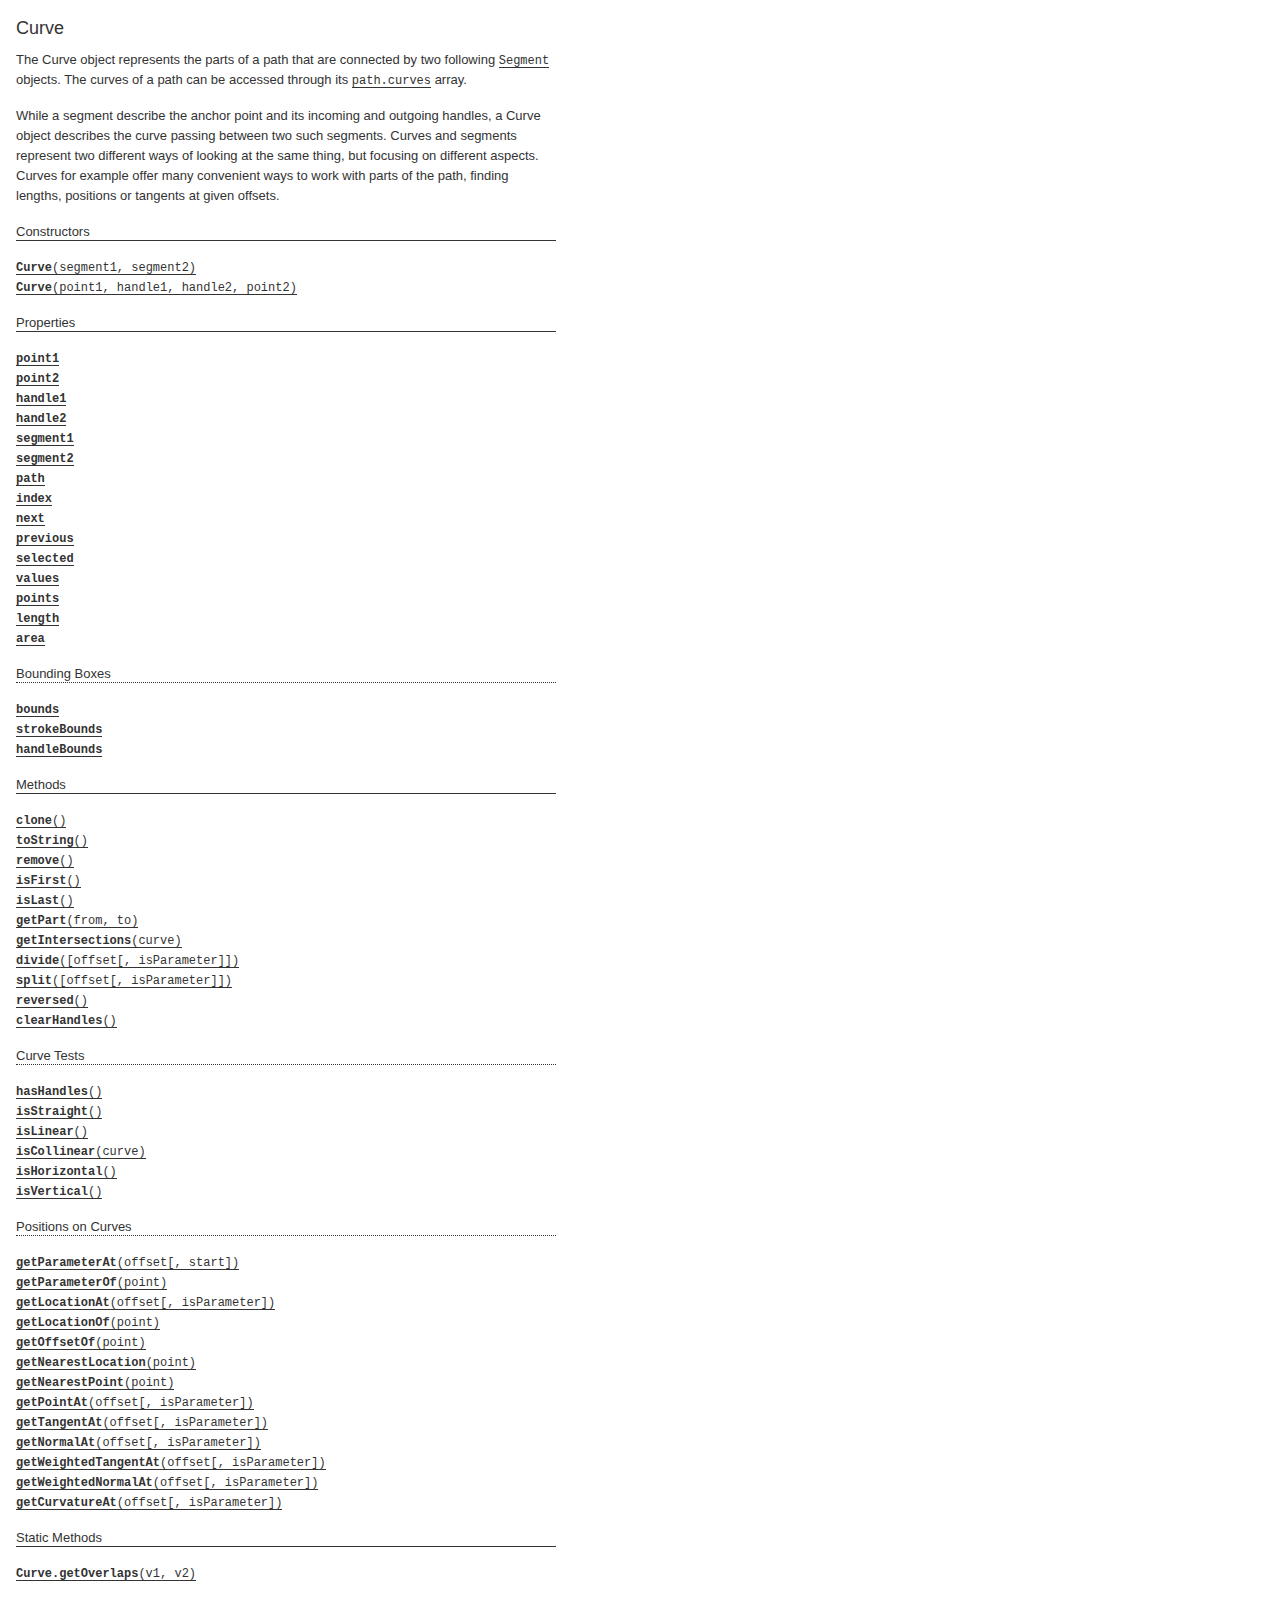
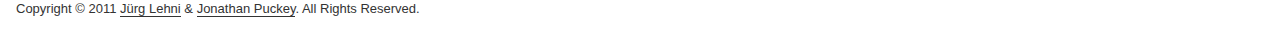
<file: patatap/paperjs/docs/classes/Curve.html>
<!DOCTYPE html>
<html>
<head>
<meta charset="UTF-8">
<title>Curve</title>
<base target="class-frame">
<link href="../assets/css/docs.css" rel="stylesheet" type="text/css">
<script src="../assets/js/paper.js"></script>
<script src="../assets/js/jquery.js"></script>
<script src="../assets/js/codemirror.js"></script>
<script src="../assets/js/docs.js"></script>
</head>
<body class="reference">
<div class="reference-class">
<h1>Curve</h1>

<p>The Curve object represents the parts of a path that are connected by
two following <a href="../classes/Segment.html"><tt>Segment</tt></a> objects. The curves of a path can be accessed
through its <a href="../classes/Path.html#curves"><tt>path.curves</tt></a> array.</p>
<p>While a segment describe the anchor point and its incoming and outgoing
handles, a Curve object describes the curve passing between two such
segments. Curves and segments represent two different ways of looking at the
same thing, but focusing on different aspects. Curves for example offer many
convenient ways to work with parts of the path, finding lengths, positions or
tangents at given offsets.</p>

</div>

<!-- ============================== constructors ========================= -->
<div class="reference-members"><h2>Constructors</h2>
	
		
<div id="curve-segment1-segment2" class="member">
<div class="member-link">
<a name="curve-segment1-segment2" href="#curve-segment1-segment2"><tt><b>Curve</b>(segment1, segment2)</tt></a>
</div>
<div class="member-description hidden">
<div class="member-text">
    <p>Creates a new curve object.</p>
    
<ul><b>Parameters:</b>

<li>
<tt>segment1:</tt> 
<a href="../classes/Segment.html"><tt>Segment</tt></a>


</li>

<li>
<tt>segment2:</tt> 
<a href="../classes/Segment.html"><tt>Segment</tt></a>


</li>

</ul>

    
	<ul><b>Returns:</b>
	
		<li>
<tt><a href="../classes/Curve.html"><tt>Curve</tt></a></tt>
</li>
	
	</ul>

    
    
</div>
</div>
</div>
	
		
<div id="curve-point1-handle1-handle2-point2" class="member">
<div class="member-link">
<a name="curve-point1-handle1-handle2-point2" href="#curve-point1-handle1-handle2-point2"><tt><b>Curve</b>(point1, handle1, handle2, point2)</tt></a>
</div>
<div class="member-description hidden">
<div class="member-text">
    <p>Creates a new curve object.</p>
    
<ul><b>Parameters:</b>

<li>
<tt>point1:</tt> 
<a href="../classes/Point.html"><tt>Point</tt></a>


</li>

<li>
<tt>handle1:</tt> 
<a href="../classes/Point.html"><tt>Point</tt></a>


</li>

<li>
<tt>handle2:</tt> 
<a href="../classes/Point.html"><tt>Point</tt></a>


</li>

<li>
<tt>point2:</tt> 
<a href="../classes/Point.html"><tt>Point</tt></a>


</li>

</ul>

    
	<ul><b>Returns:</b>
	
		<li>
<tt><a href="../classes/Curve.html"><tt>Curve</tt></a></tt>
</li>
	
	</ul>

    
    
</div>
</div>
</div>
	
</div>





	<div class="reference-members"><h2>Properties</h2>
		
			
<div id="point1" class="member">
<div class="member-link">
<a name="point1" href="#point1"><tt><b>point1</b></tt></a>
</div>
<div class="member-description hidden">

<div class="member-text">
	<p>The first anchor point of the curve.</p>
	
	
	<ul><b>Type:</b>
	<li>
		<a href="../classes/Point.html"><tt>Point</tt></a>
	</li>
	</ul>
    
	
	
</div>

</div>
</div>
		
			
<div id="point2" class="member">
<div class="member-link">
<a name="point2" href="#point2"><tt><b>point2</b></tt></a>
</div>
<div class="member-description hidden">

<div class="member-text">
	<p>The second anchor point of the curve.</p>
	
	
	<ul><b>Type:</b>
	<li>
		<a href="../classes/Point.html"><tt>Point</tt></a>
	</li>
	</ul>
    
	
	
</div>

</div>
</div>
		
			
<div id="handle1" class="member">
<div class="member-link">
<a name="handle1" href="#handle1"><tt><b>handle1</b></tt></a>
</div>
<div class="member-description hidden">

<div class="member-text">
	<p>The handle point that describes the tangent in the first anchor point.</p>
	
	
	<ul><b>Type:</b>
	<li>
		<a href="../classes/Point.html"><tt>Point</tt></a>
	</li>
	</ul>
    
	
	
</div>

</div>
</div>
		
			
<div id="handle2" class="member">
<div class="member-link">
<a name="handle2" href="#handle2"><tt><b>handle2</b></tt></a>
</div>
<div class="member-description hidden">

<div class="member-text">
	<p>The handle point that describes the tangent in the second anchor point.</p>
	
	
	<ul><b>Type:</b>
	<li>
		<a href="../classes/Point.html"><tt>Point</tt></a>
	</li>
	</ul>
    
	
	
</div>

</div>
</div>
		
			
<div id="segment1" class="member">
<div class="member-link">
<a name="segment1" href="#segment1"><tt><b>segment1</b></tt></a>
</div>
<div class="member-description hidden">

<div class="member-text">
	<p>The first segment of the curve.</p>
	
		<p>Read only.</p>
	
	
	<ul><b>Type:</b>
	<li>
		<a href="../classes/Segment.html"><tt>Segment</tt></a>
	</li>
	</ul>
    
	
	
</div>

</div>
</div>
		
			
<div id="segment2" class="member">
<div class="member-link">
<a name="segment2" href="#segment2"><tt><b>segment2</b></tt></a>
</div>
<div class="member-description hidden">

<div class="member-text">
	<p>The second segment of the curve.</p>
	
		<p>Read only.</p>
	
	
	<ul><b>Type:</b>
	<li>
		<a href="../classes/Segment.html"><tt>Segment</tt></a>
	</li>
	</ul>
    
	
	
</div>

</div>
</div>
		
			
<div id="path" class="member">
<div class="member-link">
<a name="path" href="#path"><tt><b>path</b></tt></a>
</div>
<div class="member-description hidden">

<div class="member-text">
	<p>The path that the curve belongs to.</p>
	
		<p>Read only.</p>
	
	
	<ul><b>Type:</b>
	<li>
		<a href="../classes/Path.html"><tt>Path</tt></a>
	</li>
	</ul>
    
	
	
</div>

</div>
</div>
		
			
<div id="index" class="member">
<div class="member-link">
<a name="index" href="#index"><tt><b>index</b></tt></a>
</div>
<div class="member-description hidden">

<div class="member-text">
	<p>The index of the curve in the <a href="../classes/Path.html#curves"><tt>path.curves</tt></a> array.</p>
	
		<p>Read only.</p>
	
	
	<ul><b>Type:</b>
	<li>
		<tt>Number</tt>
	</li>
	</ul>
    
	
	
</div>

</div>
</div>
		
			
<div id="next" class="member">
<div class="member-link">
<a name="next" href="#next"><tt><b>next</b></tt></a>
</div>
<div class="member-description hidden">

<div class="member-text">
	<p>The next curve in the <a href="../classes/Path.html#curves"><tt>path.curves</tt></a> array that the curve
belongs to.</p>
	
		<p>Read only.</p>
	
	
	<ul><b>Type:</b>
	<li>
		<a href="../classes/Curve.html"><tt>Curve</tt></a>
	</li>
	</ul>
    
	
	
</div>

</div>
</div>
		
			
<div id="previous" class="member">
<div class="member-link">
<a name="previous" href="#previous"><tt><b>previous</b></tt></a>
</div>
<div class="member-description hidden">

<div class="member-text">
	<p>The previous curve in the <a href="../classes/Path.html#curves"><tt>path.curves</tt></a> array that the curve
belongs to.</p>
	
		<p>Read only.</p>
	
	
	<ul><b>Type:</b>
	<li>
		<a href="../classes/Curve.html"><tt>Curve</tt></a>
	</li>
	</ul>
    
	
	
</div>

</div>
</div>
		
			
<div id="selected" class="member">
<div class="member-link">
<a name="selected" href="#selected"><tt><b>selected</b></tt></a>
</div>
<div class="member-description hidden">

<div class="member-text">
	<p>Specifies whether the points and handles of the curve are selected.</p>
	
	
	<ul><b>Type:</b>
	<li>
		<tt>Boolean</tt>
	</li>
	</ul>
    
	
	
</div>

</div>
</div>
		
			
<div id="values-matrix" class="member">
<div class="member-link">
<a name="values-matrix" href="#values-matrix"><tt><b>values</b></tt></a>
</div>
<div class="member-description hidden">

<div class="member-text">
	<p>An array of 8 float values, describing this curve's geometry in four
absolute x/y pairs (point1, handle1, handle2, point2). This format is
used internally for efficient processing of curve geometries, e.g. when
calculating intersections or bounds.</p>
<p>Note that the handles are converted to absolute coordinates.</p>
	
		<p>Read only.</p>
	
	
	<ul><b>Type:</b>
	<li>
		<tt>Number</tt>
	</li>
	</ul>
    
	
	
</div>

</div>
</div>
		
			
<div id="points" class="member">
<div class="member-link">
<a name="points" href="#points"><tt><b>points</b></tt></a>
</div>
<div class="member-description hidden">

<div class="member-text">
	<p>An array of 4 point objects, describing this curve's geometry in absolute
coordinates (point1, handle1, handle2, point2).</p>
<p>Note that the handles are converted to absolute coordinates.</p>
	
		<p>Read only.</p>
	
	
	<ul><b>Type:</b>
	<li>
		Array of <a href="../classes/Point.html"><tt>Point</tt></a> objects
	</li>
	</ul>
    
	
	
</div>

</div>
</div>
		
			
<div id="length" class="member">
<div class="member-link">
<a name="length" href="#length"><tt><b>length</b></tt></a>
</div>
<div class="member-description hidden">

<div class="member-text">
	<p>The approximated length of the curve.</p>
	
		<p>Read only.</p>
	
	
	<ul><b>Type:</b>
	<li>
		<tt>Number</tt>
	</li>
	</ul>
    
	
	
</div>

</div>
</div>
		
			
<div id="area" class="member">
<div class="member-link">
<a name="area" href="#area"><tt><b>area</b></tt></a>
</div>
<div class="member-description hidden">

<div class="member-text">
	<p>The area that the curve's geometry is covering.</p>
	
		<p>Read only.</p>
	
	
	<ul><b>Type:</b>
	<li>
		<tt>Number</tt>
	</li>
	</ul>
    
	
	
</div>

</div>
</div>
		
			
	<h3>Bounding Boxes</h3>

<div id="bounds" class="member">
<div class="member-link">
<a name="bounds" href="#bounds"><tt><b>bounds</b></tt></a>
</div>
<div class="member-description hidden">

<div class="member-text">
	<p>The bounding rectangle of the curve excluding stroke width.</p>
	
	
	<ul><b>Type:</b>
	<li>
		<a href="../classes/Rectangle.html"><tt>Rectangle</tt></a>
	</li>
	</ul>
    
	
	
</div>

</div>
</div>
		
			
<div id="strokebounds" class="member">
<div class="member-link">
<a name="strokebounds" href="#strokebounds"><tt><b>strokeBounds</b></tt></a>
</div>
<div class="member-description hidden">

<div class="member-text">
	<p>The bounding rectangle of the curve including stroke width.</p>
	
	
	<ul><b>Type:</b>
	<li>
		<a href="../classes/Rectangle.html"><tt>Rectangle</tt></a>
	</li>
	</ul>
    
	
	
</div>

</div>
</div>
		
			
<div id="handlebounds" class="member">
<div class="member-link">
<a name="handlebounds" href="#handlebounds"><tt><b>handleBounds</b></tt></a>
</div>
<div class="member-description hidden">

<div class="member-text">
	<p>The bounding rectangle of the curve including handles.</p>
	
	
	<ul><b>Type:</b>
	<li>
		<a href="../classes/Rectangle.html"><tt>Rectangle</tt></a>
	</li>
	</ul>
    
	
	
</div>

</div>
</div>
		
	</div>



<!-- ============================== methods ================================ -->
	<div class="reference-members"><h2>Methods</h2>
		
			
<div id="clone" class="member">
<div class="member-link">
<a name="clone" href="#clone"><tt><b>clone</b>()</tt></a>
</div>
<div class="member-description hidden">
<div class="member-text">
	<p>Returns a copy of the curve.</p>
    
	
	
	<ul><b>Returns:</b>
	
		<li>
<tt><a href="../classes/Curve.html"><tt>Curve</tt></a></tt>
</li>
	
	</ul>

	
	
</div>
</div>
</div>
		
			
<div id="tostring" class="member">
<div class="member-link">
<a name="tostring" href="#tostring"><tt><b>toString</b>()</tt></a>
</div>
<div class="member-description hidden">
<div class="member-text">
	
    
	
	
	<ul><b>Returns:</b>
	
		<li>
<tt><tt>String</tt></tt>&nbsp;&mdash;&nbsp;a string representation of the curve
</li>
	
	</ul>

	
	
</div>
</div>
</div>
		
			
<div id="remove" class="member">
<div class="member-link">
<a name="remove" href="#remove"><tt><b>remove</b>()</tt></a>
</div>
<div class="member-description hidden">
<div class="member-text">
	<p>Removes the curve from the path that it belongs to, by removing its
second segment and merging its handle with the first segment.</p>
    
	
	
	<ul><b>Returns:</b>
	
		<li>
<tt><tt>Boolean</tt></tt>&nbsp;&mdash;&nbsp;<tt>true</tt> if the curve was removed, <tt>false</tt> otherwise
</li>
	
	</ul>

	
	
</div>
</div>
</div>
		
			
<div id="isfirst" class="member">
<div class="member-link">
<a name="isfirst" href="#isfirst"><tt><b>isFirst</b>()</tt></a>
</div>
<div class="member-description hidden">
<div class="member-text">
	<p>Checks if the this is the first curve in the <a href="../classes/Path.html#curves"><tt>path.curves</tt></a> array.</p>
    
	
	
	<ul><b>Returns:</b>
	
		<li>
<tt><tt>Boolean</tt></tt>&nbsp;&mdash;&nbsp;<tt>true</tt> if this is the first curve, <tt>false</tt> otherwise
</li>
	
	</ul>

	
	
</div>
</div>
</div>
		
			
<div id="islast" class="member">
<div class="member-link">
<a name="islast" href="#islast"><tt><b>isLast</b>()</tt></a>
</div>
<div class="member-description hidden">
<div class="member-text">
	<p>Checks if the this is the last curve in the <a href="../classes/Path.html#curves"><tt>path.curves</tt></a> array.</p>
    
	
	
	<ul><b>Returns:</b>
	
		<li>
<tt><tt>Boolean</tt></tt>&nbsp;&mdash;&nbsp;<tt>true</tt> if this is the last curve, <tt>false</tt> otherwise
</li>
	
	</ul>

	
	
</div>
</div>
</div>
		
			
<div id="getpart-from-to" class="member">
<div class="member-link">
<a name="getpart-from-to" href="#getpart-from-to"><tt><b>getPart</b>(from, to)</tt></a>
</div>
<div class="member-description hidden">
<div class="member-text">
	<p>Creates a new curve as a sub-curve from this curve, its range defined by
the given parameters. If <tt>from</tt> is larger than <tt>to</tt>, then
the resulting curve will have its direction reversed.</p>
    
	
<ul><b>Parameters:</b>

<li>
<tt>from:</tt> 
<tt>Number</tt>
&mdash;&nbsp;the curve-time parameter at which the sub-curve
starts

</li>

<li>
<tt>to:</tt> 
<tt>Number</tt>
&mdash;&nbsp;the curve-time parameter at which the sub-curve
ends

</li>

</ul>

	
	<ul><b>Returns:</b>
	
		<li>
<tt><a href="../classes/Curve.html"><tt>Curve</tt></a></tt>&nbsp;&mdash;&nbsp;the newly create sub-curve
</li>
	
	</ul>

	
	
</div>
</div>
</div>
		
			
<div id="getintersections-curve" class="member">
<div class="member-link">
<a name="getintersections-curve" href="#getintersections-curve"><tt><b>getIntersections</b>(curve)</tt></a>
</div>
<div class="member-description hidden">
<div class="member-text">
	<p>Returns all intersections between two <a href="../classes/Curve.html"><tt>Curve</tt></a> objects as an array
of <a href="../classes/CurveLocation.html"><tt>CurveLocation</tt></a> objects.</p>
    
	
<ul><b>Parameters:</b>

<li>
<tt>curve:</tt> 
<a href="../classes/Curve.html"><tt>Curve</tt></a>
&mdash;&nbsp;the other curve to find the intersections with (if
the curve itself or <tt>null</tt> is passed, the self intersection of the
curve is returned, if it exists)

</li>

</ul>

	
	<ul><b>Returns:</b>
	
		<li>
<tt>Array of <a href="../classes/CurveLocation.html"><tt>CurveLocation</tt></a> objects</tt>&nbsp;&mdash;&nbsp;the locations of all intersections between the
curves
</li>
	
	</ul>

	
	
</div>
</div>
</div>
		
			
<div id="divide" class="member">
<div class="member-link">
<a name="divide" href="#divide"><tt><b>divide</b>([offset[, isParameter]])</tt></a>
</div>
<div class="member-description hidden">
<div class="member-text">
	<p>Divides the curve into two curves at the given offset. The curve itself
is modified and becomes the first part, the second part is returned as a
new curve. If the modified curve belongs to a path item, the second part
is also added to the path.</p>
    
	
<ul><b>Parameters:</b>

<li>
<tt>offset:</tt> 
<tt>Number</tt>
&mdash;&nbsp;the offset on the curve at which to split,
or the curve time parameter if <tt>isParameter</tt> is <tt>true</tt>
&mdash;&nbsp;optional, default: <tt>0.5</tt>
</li>

<li>
<tt>isParameter:</tt> 
<tt>Boolean</tt>
&mdash;&nbsp;pass <tt>true</tt> if <tt>offset</tt>
is a curve time parameter
&mdash;&nbsp;optional, default: <tt>false</tt>
</li>

</ul>

	
	<ul><b>Returns:</b>
	
		<li>
<tt><a href="../classes/Curve.html"><tt>Curve</tt></a></tt>&nbsp;&mdash;&nbsp;the second part of the divided curve, if the offset
is within the valid range, {code null} otherwise.
</li>
	
	</ul>

	
	
</div>
</div>
</div>
		
			
<div id="split" class="member">
<div class="member-link">
<a name="split" href="#split"><tt><b>split</b>([offset[, isParameter]])</tt></a>
</div>
<div class="member-description hidden">
<div class="member-text">
	<p>Splits the path this curve belongs to at the given offset. After
splitting, the path will be open. If the path was open already, splitting
will result in two paths.</p>
    
	
<ul><b>Parameters:</b>

<li>
<tt>offset:</tt> 
<tt>Number</tt>
&mdash;&nbsp;the offset on the curve at which to split,
or the curve time parameter if <tt>isParameter</tt> is <tt>true</tt>
&mdash;&nbsp;optional, default: <tt>0.5</tt>
</li>

<li>
<tt>isParameter:</tt> 
<tt>Boolean</tt>
&mdash;&nbsp;pass <tt>true</tt> if <tt>offset</tt>
is a curve time parameter
&mdash;&nbsp;optional, default: <tt>false</tt>
</li>

</ul>

	
	<ul><b>Returns:</b>
	
		<li>
<tt><a href="../classes/Path.html"><tt>Path</tt></a></tt>&nbsp;&mdash;&nbsp;the newly created path after splitting, if any
</li>
	
	</ul>

	
	<p><b>See also:</b>
	<tt><a href="../classes/Path.html#split-index-parameter"><tt>path.split(index, parameter)</tt></a></tt>
	</p>

	
</div>
</div>
</div>
		
			
<div id="reversed" class="member">
<div class="member-link">
<a name="reversed" href="#reversed"><tt><b>reversed</b>()</tt></a>
</div>
<div class="member-description hidden">
<div class="member-text">
	<p>Returns a reversed version of the curve, without modifying the curve
itself.</p>
    
	
	
	<ul><b>Returns:</b>
	
		<li>
<tt><a href="../classes/Curve.html"><tt>Curve</tt></a></tt>&nbsp;&mdash;&nbsp;a reversed version of the curve
</li>
	
	</ul>

	
	
</div>
</div>
</div>
		
			
<div id="clearhandles" class="member">
<div class="member-link">
<a name="clearhandles" href="#clearhandles"><tt><b>clearHandles</b>()</tt></a>
</div>
<div class="member-description hidden">
<div class="member-text">
	<p>Clears the curve's handles by setting their coordinates to zero,
turning the curve into a straight line.</p>
    
	
	
	
	
</div>
</div>
</div>
		
			
<h3>Curve Tests</h3>

<div id="hashandles" class="member">
<div class="member-link">
<a name="hashandles" href="#hashandles"><tt><b>hasHandles</b>()</tt></a>
</div>
<div class="member-description hidden">
<div class="member-text">
	<p>Checks if this curve has any curve handles set.</p>
    
	
	
	<ul><b>Returns:</b>
	
		<li>
<tt><tt>Boolean</tt></tt>&nbsp;&mdash;&nbsp;<tt>true</tt> if the curve has handles set, <tt>false</tt> otherwise
</li>
	
	</ul>

	
	<p><b>See also:</b>
	<tt><a href="../classes/Curve.html#handle1"><tt>curve.handle1</tt></a></tt>, <tt><a href="../classes/Curve.html#handle2"><tt>curve.handle2</tt></a></tt>, <tt><a href="../classes/Segment.html#hashandles"><tt>segment.hasHandles</tt></a>()</tt>, <tt><a href="../classes/Path.html#hashandles"><tt>path.hasHandles</tt></a>()</tt>
	</p>

	
</div>
</div>
</div>
		
			
<div id="isstraight" class="member">
<div class="member-link">
<a name="isstraight" href="#isstraight"><tt><b>isStraight</b>()</tt></a>
</div>
<div class="member-description hidden">
<div class="member-text">
	<p>Checks if this curve appears as a straight line. This can mean that
it has no handles defined, or that the handles run collinear with the
line that connects the curve's start and end point, not falling
outside of the line.</p>
    
	
	
	<ul><b>Returns:</b>
	
		<li>
<tt><tt>Boolean</tt></tt>&nbsp;&mdash;&nbsp;<tt>true</tt> if the curve is straight, <tt>false</tt> otherwise
</li>
	
	</ul>

	
	
</div>
</div>
</div>
		
			
<div id="islinear" class="member">
<div class="member-link">
<a name="islinear" href="#islinear"><tt><b>isLinear</b>()</tt></a>
</div>
<div class="member-description hidden">
<div class="member-text">
	<p>Checks if this curve is parametrically linear, meaning that it is
straight and its handles are positioned at 1/3 and 2/3 of the total
length of the curve.</p>
    
	
	
	<ul><b>Returns:</b>
	
		<li>
<tt><tt>Boolean</tt></tt>&nbsp;&mdash;&nbsp;<tt>true</tt> if the curve is parametrically linear, <tt>false</tt> otherwise
</li>
	
	</ul>

	
	
</div>
</div>
</div>
		
			
<div id="iscollinear-curve" class="member">
<div class="member-link">
<a name="iscollinear-curve" href="#iscollinear-curve"><tt><b>isCollinear</b>(curve)</tt></a>
</div>
<div class="member-description hidden">
<div class="member-text">
	<p>Checks if the the two curves describe straight lines that are
collinear, meaning they run in parallel.</p>
    
	
<ul><b>Parameters:</b>

<li>
<tt>curve:</tt> 
<a href="../classes/Curve.html"><tt>Curve</tt></a>
&mdash;&nbsp;the other curve to check against

</li>

</ul>

	
	<ul><b>Returns:</b>
	
		<li>
<tt><tt>Boolean</tt></tt>&nbsp;&mdash;&nbsp;<tt>true</tt> if the two lines are collinear, <tt>false</tt> otherwise
</li>
	
	</ul>

	
	
</div>
</div>
</div>
		
			
<div id="ishorizontal" class="member">
<div class="member-link">
<a name="ishorizontal" href="#ishorizontal"><tt><b>isHorizontal</b>()</tt></a>
</div>
<div class="member-description hidden">
<div class="member-text">
	<p>Checks if the curve is a straight horizontal line.</p>
    
	
	
	<ul><b>Returns:</b>
	
		<li>
<tt><tt>Boolean</tt></tt>&nbsp;&mdash;&nbsp;<tt>true</tt> if the line is horizontal, <tt>false</tt> otherwise
</li>
	
	</ul>

	
	
</div>
</div>
</div>
		
			
<div id="isvertical" class="member">
<div class="member-link">
<a name="isvertical" href="#isvertical"><tt><b>isVertical</b>()</tt></a>
</div>
<div class="member-description hidden">
<div class="member-text">
	<p>Checks if the curve is a straight vertical line.</p>
    
	
	
	<ul><b>Returns:</b>
	
		<li>
<tt><tt>Boolean</tt></tt>&nbsp;&mdash;&nbsp;<tt>true</tt> if the line is vertical, <tt>false</tt> otherwise
</li>
	
	</ul>

	
	
</div>
</div>
</div>
		
			
<h3>Positions on Curves</h3>

<div id="getparameterat-offset" class="member">
<div class="member-link">
<a name="getparameterat-offset" href="#getparameterat-offset"><tt><b>getParameterAt</b>(offset[, start])</tt></a>
</div>
<div class="member-description hidden">
<div class="member-text">
	<p>Calculates the curve time parameter of the specified offset on the path,
relative to the provided start parameter. If offset is a negative value,
the parameter is searched to the left of the start parameter. If no start
parameter is provided, a default of <tt>0</tt> for positive values of
<tt>offset</tt> and <tt>1</tt> for negative values of <tt>offset</tt>.</p>
    
	
<ul><b>Parameters:</b>

<li>
<tt>offset:</tt> 
<tt>Number</tt>


</li>

<li>
<tt>start:</tt> 
<tt>Number</tt>

&mdash;&nbsp;optional
</li>

</ul>

	
	<ul><b>Returns:</b>
	
		<li>
<tt><tt>Number</tt></tt>&nbsp;&mdash;&nbsp;the curve time parameter at the specified offset
</li>
	
	</ul>

	
	
</div>
</div>
</div>
		
			
<div id="getparameterof-point" class="member">
<div class="member-link">
<a name="getparameterof-point" href="#getparameterof-point"><tt><b>getParameterOf</b>(point)</tt></a>
</div>
<div class="member-description hidden">
<div class="member-text">
	<p>Returns the curve time parameter of the specified point if it lies on the
curve, <tt>null</tt> otherwise.</p>
    
	
<ul><b>Parameters:</b>

<li>
<tt>point:</tt> 
<a href="../classes/Point.html"><tt>Point</tt></a>
&mdash;&nbsp;the point on the curve

</li>

</ul>

	
	<ul><b>Returns:</b>
	
		<li>
<tt><tt>Number</tt></tt>&nbsp;&mdash;&nbsp;the curve time parameter of the specified point
</li>
	
	</ul>

	
	
</div>
</div>
</div>
		
			
<div id="getlocationat-offset" class="member">
<div class="member-link">
<a name="getlocationat-offset" href="#getlocationat-offset"><tt><b>getLocationAt</b>(offset[, isParameter])</tt></a>
</div>
<div class="member-description hidden">
<div class="member-text">
	<p>Calculates the curve location at the specified offset or curve time
parameter.</p>
    
	
<ul><b>Parameters:</b>

<li>
<tt>offset:</tt> 
<tt>Number</tt>
&mdash;&nbsp;the offset on the curve, or the curve time
parameter if <tt>isParameter</tt> is <tt>true</tt>

</li>

<li>
<tt>isParameter:</tt> 
<tt>Boolean</tt>
&mdash;&nbsp;pass <tt>true</tt> if <tt>offset</tt>
is a curve time parameter
&mdash;&nbsp;optional, default: <tt>false</tt>
</li>

</ul>

	
	<ul><b>Returns:</b>
	
		<li>
<tt><a href="../classes/CurveLocation.html"><tt>CurveLocation</tt></a></tt>&nbsp;&mdash;&nbsp;the curve location at the specified the offset
</li>
	
	</ul>

	
	
</div>
</div>
</div>
		
			
<div id="getlocationof-point" class="member">
<div class="member-link">
<a name="getlocationof-point" href="#getlocationof-point"><tt><b>getLocationOf</b>(point)</tt></a>
</div>
<div class="member-description hidden">
<div class="member-text">
	<p>Returns the curve location of the specified point if it lies on the
curve, <tt>null</tt> otherwise.</p>
    
	
<ul><b>Parameters:</b>

<li>
<tt>point:</tt> 
<a href="../classes/Point.html"><tt>Point</tt></a>
&mdash;&nbsp;the point on the curve

</li>

</ul>

	
	<ul><b>Returns:</b>
	
		<li>
<tt><a href="../classes/CurveLocation.html"><tt>CurveLocation</tt></a></tt>&nbsp;&mdash;&nbsp;the curve location of the specified point
</li>
	
	</ul>

	
	
</div>
</div>
</div>
		
			
<div id="getoffsetof-point" class="member">
<div class="member-link">
<a name="getoffsetof-point" href="#getoffsetof-point"><tt><b>getOffsetOf</b>(point)</tt></a>
</div>
<div class="member-description hidden">
<div class="member-text">
	<p>Returns the length of the path from its beginning up to up to the
specified point if it lies on the path, <tt>null</tt> otherwise.</p>
    
	
<ul><b>Parameters:</b>

<li>
<tt>point:</tt> 
<a href="../classes/Point.html"><tt>Point</tt></a>
&mdash;&nbsp;the point on the path

</li>

</ul>

	
	<ul><b>Returns:</b>
	
		<li>
<tt><tt>Number</tt></tt>&nbsp;&mdash;&nbsp;the length of the path up to the specified point
</li>
	
	</ul>

	
	
</div>
</div>
</div>
		
			
<div id="getnearestlocation-point" class="member">
<div class="member-link">
<a name="getnearestlocation-point" href="#getnearestlocation-point"><tt><b>getNearestLocation</b>(point)</tt></a>
</div>
<div class="member-description hidden">
<div class="member-text">
	<p>Returns the nearest location on the curve to the specified point.</p>
    
	
<ul><b>Parameters:</b>

<li>
<tt>point:</tt> 
<a href="../classes/Point.html"><tt>Point</tt></a>
&mdash;&nbsp;the point for which we search the nearest location

</li>

</ul>

	
	<ul><b>Returns:</b>
	
		<li>
<tt><a href="../classes/CurveLocation.html"><tt>CurveLocation</tt></a></tt>&nbsp;&mdash;&nbsp;the location on the curve that's the closest to
the specified point
</li>
	
	</ul>

	
	
</div>
</div>
</div>
		
			
<div id="getnearestpoint-point" class="member">
<div class="member-link">
<a name="getnearestpoint-point" href="#getnearestpoint-point"><tt><b>getNearestPoint</b>(point)</tt></a>
</div>
<div class="member-description hidden">
<div class="member-text">
	<p>Returns the nearest point on the curve to the specified point.</p>
    
	
<ul><b>Parameters:</b>

<li>
<tt>point:</tt> 
<a href="../classes/Point.html"><tt>Point</tt></a>
&mdash;&nbsp;the point for which we search the nearest point

</li>

</ul>

	
	<ul><b>Returns:</b>
	
		<li>
<tt><a href="../classes/Point.html"><tt>Point</tt></a></tt>&nbsp;&mdash;&nbsp;the point on the curve that's the closest to the
specified point
</li>
	
	</ul>

	
	
</div>
</div>
</div>
		
			
<div id="getpointat-offset" class="member">
<div class="member-link">
<a name="getpointat-offset" href="#getpointat-offset"><tt><b>getPointAt</b>(offset[, isParameter])</tt></a>
</div>
<div class="member-description hidden">
<div class="member-text">
	<p>Calculates the point on the curve at the given offset.</p>
    
	
<ul><b>Parameters:</b>

<li>
<tt>offset:</tt> 
<tt>Number</tt>
&mdash;&nbsp;the offset on the curve, or the curve time
parameter if <tt>isParameter</tt> is <tt>true</tt>

</li>

<li>
<tt>isParameter:</tt> 
<tt>Boolean</tt>
&mdash;&nbsp;pass <tt>true</tt> if <tt>offset</tt>
is a curve time parameter
&mdash;&nbsp;optional, default: <tt>false</tt>
</li>

</ul>

	
	<ul><b>Returns:</b>
	
		<li>
<tt><a href="../classes/Point.html"><tt>Point</tt></a></tt>&nbsp;&mdash;&nbsp;the point on the curve at the given offset
</li>
	
	</ul>

	
	
</div>
</div>
</div>
		
			
<div id="gettangentat-offset" class="member">
<div class="member-link">
<a name="gettangentat-offset" href="#gettangentat-offset"><tt><b>getTangentAt</b>(offset[, isParameter])</tt></a>
</div>
<div class="member-description hidden">
<div class="member-text">
	<p>Calculates the normalized tangent vector of the curve at the given
offset.</p>
    
	
<ul><b>Parameters:</b>

<li>
<tt>offset:</tt> 
<tt>Number</tt>
&mdash;&nbsp;the offset on the curve, or the curve time
parameter if <tt>isParameter</tt> is <tt>true</tt>

</li>

<li>
<tt>isParameter:</tt> 
<tt>Boolean</tt>
&mdash;&nbsp;pass <tt>true</tt> if <tt>offset</tt>
is a curve time parameter
&mdash;&nbsp;optional, default: <tt>false</tt>
</li>

</ul>

	
	<ul><b>Returns:</b>
	
		<li>
<tt><a href="../classes/Point.html"><tt>Point</tt></a></tt>&nbsp;&mdash;&nbsp;the normalized tangent of the curve at the given offset
</li>
	
	</ul>

	
	
</div>
</div>
</div>
		
			
<div id="getnormalat-offset" class="member">
<div class="member-link">
<a name="getnormalat-offset" href="#getnormalat-offset"><tt><b>getNormalAt</b>(offset[, isParameter])</tt></a>
</div>
<div class="member-description hidden">
<div class="member-text">
	<p>Calculates the normal vector of the curve at the given offset.</p>
    
	
<ul><b>Parameters:</b>

<li>
<tt>offset:</tt> 
<tt>Number</tt>
&mdash;&nbsp;the offset on the curve, or the curve time
parameter if <tt>isParameter</tt> is <tt>true</tt>

</li>

<li>
<tt>isParameter:</tt> 
<tt>Boolean</tt>
&mdash;&nbsp;pass <tt>true</tt> if <tt>offset</tt>
is a curve time parameter
&mdash;&nbsp;optional, default: <tt>false</tt>
</li>

</ul>

	
	<ul><b>Returns:</b>
	
		<li>
<tt><a href="../classes/Point.html"><tt>Point</tt></a></tt>&nbsp;&mdash;&nbsp;the normal of the curve at the given offset
</li>
	
	</ul>

	
	
</div>
</div>
</div>
		
			
<div id="getweightedtangentat-offset" class="member">
<div class="member-link">
<a name="getweightedtangentat-offset" href="#getweightedtangentat-offset"><tt><b>getWeightedTangentAt</b>(offset[, isParameter])</tt></a>
</div>
<div class="member-description hidden">
<div class="member-text">
	<p>Calculates the weighted tangent vector of the curve at the given
offset, its length reflecting the curve velocity at that location.</p>
    
	
<ul><b>Parameters:</b>

<li>
<tt>offset:</tt> 
<tt>Number</tt>
&mdash;&nbsp;the offset on the curve, or the curve time
parameter if <tt>isParameter</tt> is <tt>true</tt>

</li>

<li>
<tt>isParameter:</tt> 
<tt>Boolean</tt>
&mdash;&nbsp;pass <tt>true</tt> if <tt>offset</tt>
is a curve time parameter
&mdash;&nbsp;optional, default: <tt>false</tt>
</li>

</ul>

	
	<ul><b>Returns:</b>
	
		<li>
<tt><a href="../classes/Point.html"><tt>Point</tt></a></tt>&nbsp;&mdash;&nbsp;the weighted tangent of the curve at the given offset
</li>
	
	</ul>

	
	
</div>
</div>
</div>
		
			
<div id="getweightednormalat-offset" class="member">
<div class="member-link">
<a name="getweightednormalat-offset" href="#getweightednormalat-offset"><tt><b>getWeightedNormalAt</b>(offset[, isParameter])</tt></a>
</div>
<div class="member-description hidden">
<div class="member-text">
	<p>Calculates the weighted normal vector of the curve at the given offset,
its length reflecting the curve velocity at that location.</p>
    
	
<ul><b>Parameters:</b>

<li>
<tt>offset:</tt> 
<tt>Number</tt>
&mdash;&nbsp;the offset on the curve, or the curve time
parameter if <tt>isParameter</tt> is <tt>true</tt>

</li>

<li>
<tt>isParameter:</tt> 
<tt>Boolean</tt>
&mdash;&nbsp;pass <tt>true</tt> if <tt>offset</tt>
is a curve time parameter
&mdash;&nbsp;optional, default: <tt>false</tt>
</li>

</ul>

	
	<ul><b>Returns:</b>
	
		<li>
<tt><a href="../classes/Point.html"><tt>Point</tt></a></tt>&nbsp;&mdash;&nbsp;the weighted normal of the curve at the given offset
</li>
	
	</ul>

	
	
</div>
</div>
</div>
		
			
<div id="getcurvatureat-offset" class="member">
<div class="member-link">
<a name="getcurvatureat-offset" href="#getcurvatureat-offset"><tt><b>getCurvatureAt</b>(offset[, isParameter])</tt></a>
</div>
<div class="member-description hidden">
<div class="member-text">
	<p>Calculates the curvature of the curve at the given offset. Curvatures
indicate how sharply a curve changes direction. A straight line has zero
curvature, where as a circle has a constant curvature. The curve's radius
at the given offset is the reciprocal value of its curvature.</p>
    
	
<ul><b>Parameters:</b>

<li>
<tt>offset:</tt> 
<tt>Number</tt>
&mdash;&nbsp;the offset on the curve, or the curve time
parameter if <tt>isParameter</tt> is <tt>true</tt>

</li>

<li>
<tt>isParameter:</tt> 
<tt>Boolean</tt>
&mdash;&nbsp;pass <tt>true</tt> if <tt>offset</tt>
is a curve time parameter
&mdash;&nbsp;optional, default: <tt>false</tt>
</li>

</ul>

	
	<ul><b>Returns:</b>
	
		<li>
<tt><tt>Number</tt></tt>&nbsp;&mdash;&nbsp;the curvature of the curve at the given offset
</li>
	
	</ul>

	
	
</div>
</div>
</div>
		
	</div>


	<div class="reference-members"><h2>Static Methods</h2>
		
			
<div id="getoverlaps-v1-v2" class="member">
<div class="member-link">
<a name="getoverlaps-v1-v2" href="#getoverlaps-v1-v2"><tt><b>Curve.getOverlaps</b>(v1, v2)</tt></a>
</div>
<div class="member-description hidden">
<div class="member-text">
	<p>Code to detect overlaps of intersecting based on work by</p>
    
	
<ul><b>Parameters:</b>

<li>
<tt>v1:</tt> 



</li>

<li>
<tt>v2:</tt> 



</li>

</ul>

	
	
	
</div>
</div>
</div>
		
	</div>



<!-- =========================== copyright notice ========================= -->
<p class="footer">Copyright &#169; 2011 <a href="http://www.lehni.org" target="_blank">J&uuml;rg Lehni</a> &amp; <a href="http://www.jonathanpuckey.com" target="_blank">Jonathan Puckey</a>. All Rights Reserved.</p>
<div class="content-end"></div>

</body>
</file>
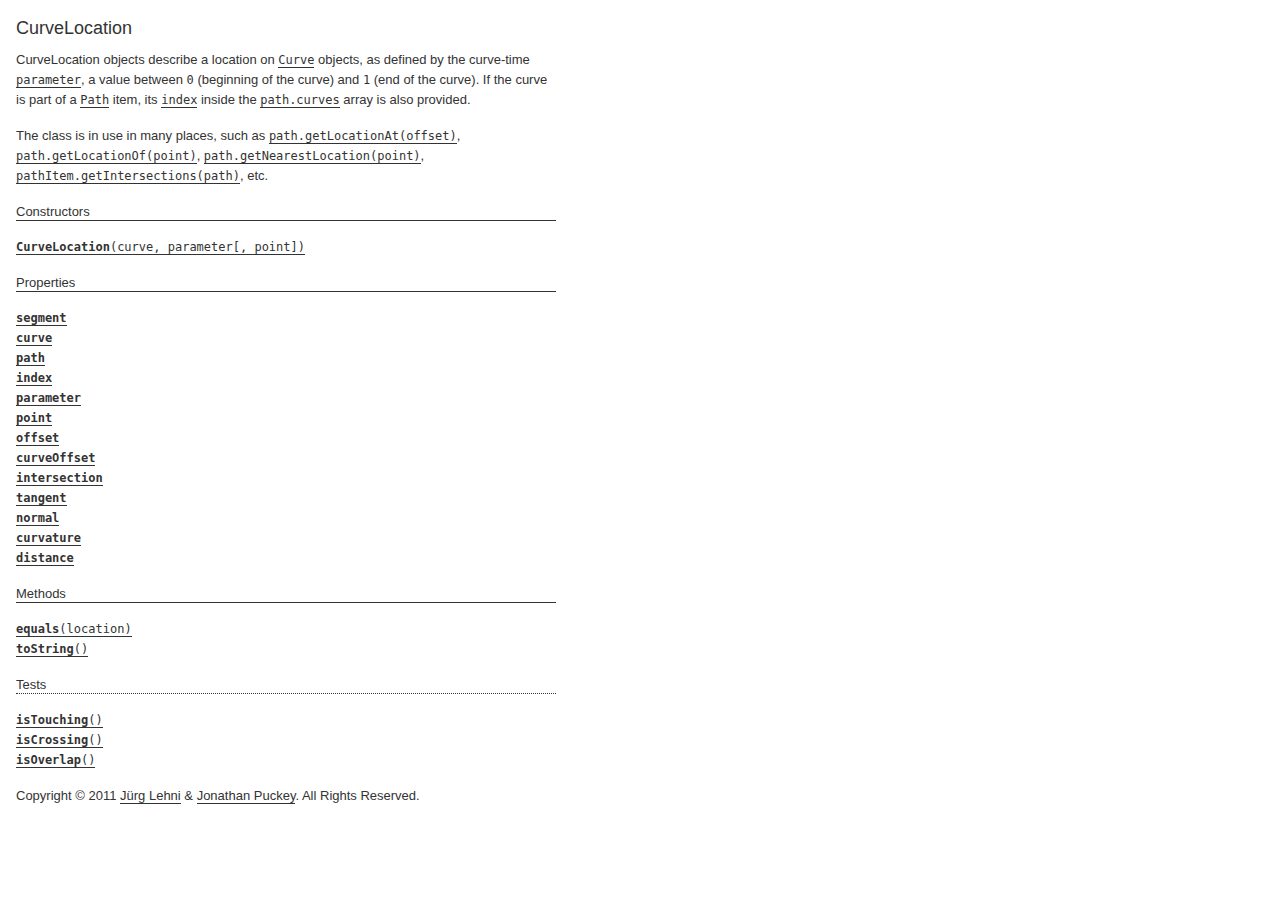
<file: patatap/paperjs/docs/classes/CurveLocation.html>
<!DOCTYPE html>
<html>
<head>
<meta charset="UTF-8">
<title>CurveLocation</title>
<base target="class-frame">
<link href="../assets/css/docs.css" rel="stylesheet" type="text/css">
<script src="../assets/js/paper.js"></script>
<script src="../assets/js/jquery.js"></script>
<script src="../assets/js/codemirror.js"></script>
<script src="../assets/js/docs.js"></script>
</head>
<body class="reference">
<div class="reference-class">
<h1>CurveLocation</h1>

<p>CurveLocation objects describe a location on <a href="../classes/Curve.html"><tt>Curve</tt></a> objects,
as defined by the curve-time <a href="../classes/CurveLocation.html#parameter"><tt>parameter</tt></a>, a value between <tt>0</tt>
(beginning of the curve) and <tt>1</tt> (end of the curve). If the curve is
part of a <a href="../classes/Path.html"><tt>Path</tt></a> item, its <a href="../classes/CurveLocation.html#index"><tt>index</tt></a> inside the
<a href="../classes/Path.html#curves"><tt>path.curves</tt></a> array is also provided.</p>
<p>The class is in use in many places, such as
<a href="../classes/Path.html#getlocationat-offset"><tt>path.getLocationAt(offset)</tt></a>,
<a href="../classes/Path.html#getlocationof-point"><tt>path.getLocationOf(point)</tt></a>,
<a href="../classes/Path.html#getnearestlocation-point"><tt>path.getNearestLocation(point)</tt></a>,
<a href="../classes/PathItem.html#getintersections-path"><tt>pathItem.getIntersections(path)</tt></a>,
etc.</p>

</div>

<!-- ============================== constructors ========================= -->
<div class="reference-members"><h2>Constructors</h2>
	
		
<div id="curvelocation-curve-parameter" class="member">
<div class="member-link">
<a name="curvelocation-curve-parameter" href="#curvelocation-curve-parameter"><tt><b>CurveLocation</b>(curve, parameter[, point])</tt></a>
</div>
<div class="member-description hidden">
<div class="member-text">
    <p>Creates a new CurveLocation object.</p>
    
<ul><b>Parameters:</b>

<li>
<tt>curve:</tt> 
<a href="../classes/Curve.html"><tt>Curve</tt></a>


</li>

<li>
<tt>parameter:</tt> 
<tt>Number</tt>


</li>

<li>
<tt>point:</tt> 
<a href="../classes/Point.html"><tt>Point</tt></a>

&mdash;&nbsp;optional
</li>

</ul>

    
	<ul><b>Returns:</b>
	
		<li>
<tt><a href="../classes/CurveLocation.html"><tt>CurveLocation</tt></a></tt>
</li>
	
	</ul>

    
    
</div>
</div>
</div>
	
</div>





	<div class="reference-members"><h2>Properties</h2>
		
			
<div id="segment" class="member">
<div class="member-link">
<a name="segment" href="#segment"><tt><b>segment</b></tt></a>
</div>
<div class="member-description hidden">

<div class="member-text">
	<p>The segment of the curve which is closer to the described location.</p>
	
		<p>Read only.</p>
	
	
	<ul><b>Type:</b>
	<li>
		<a href="../classes/Segment.html"><tt>Segment</tt></a>
	</li>
	</ul>
    
	
	
</div>

</div>
</div>
		
			
<div id="curve" class="member">
<div class="member-link">
<a name="curve" href="#curve"><tt><b>curve</b></tt></a>
</div>
<div class="member-description hidden">

<div class="member-text">
	<p>The curve that this location belongs to.</p>
	
		<p>Read only.</p>
	
	
	<ul><b>Type:</b>
	<li>
		<a href="../classes/Curve.html"><tt>Curve</tt></a>
	</li>
	</ul>
    
	
	
</div>

</div>
</div>
		
			
<div id="path" class="member">
<div class="member-link">
<a name="path" href="#path"><tt><b>path</b></tt></a>
</div>
<div class="member-description hidden">

<div class="member-text">
	<p>The path this curve belongs to, if any.</p>
	
		<p>Read only.</p>
	
	
	<ul><b>Type:</b>
	<li>
		<a href="../classes/Item.html"><tt>Item</tt></a>
	</li>
	</ul>
    
	
	
</div>

</div>
</div>
		
			
<div id="index" class="member">
<div class="member-link">
<a name="index" href="#index"><tt><b>index</b></tt></a>
</div>
<div class="member-description hidden">

<div class="member-text">
	<p>The index of the <a href="../classes/CurveLocation.html#curve"><tt>curve</tt></a> within the <a href="../classes/Path.html#curves"><tt>path.curves</tt></a> list, if
it is part of a <a href="../classes/Path.html"><tt>Path</tt></a> item.</p>
	
		<p>Read only.</p>
	
	
	<ul><b>Type:</b>
	<li>
		<tt>Index</tt>
	</li>
	</ul>
    
	
	
</div>

</div>
</div>
		
			
<div id="parameter" class="member">
<div class="member-link">
<a name="parameter" href="#parameter"><tt><b>parameter</b></tt></a>
</div>
<div class="member-description hidden">

<div class="member-text">
	<p>The curve-time parameter, as used by various bezier curve calculations.</p>
<p>It is value between <tt>0</tt> (beginning of the curve) and <tt>1</tt>
(end of the curve).</p>
	
		<p>Read only.</p>
	
	
	<ul><b>Type:</b>
	<li>
		<tt>Number</tt>
	</li>
	</ul>
    
	
	
</div>

</div>
</div>
		
			
<div id="point" class="member">
<div class="member-link">
<a name="point" href="#point"><tt><b>point</b></tt></a>
</div>
<div class="member-description hidden">

<div class="member-text">
	<p>The point which is defined by the <a href="../classes/CurveLocation.html#curve"><tt>curve</tt></a> and
<a href="../classes/CurveLocation.html#parameter"><tt>parameter</tt></a>.</p>
	
		<p>Read only.</p>
	
	
	<ul><b>Type:</b>
	<li>
		<a href="../classes/Point.html"><tt>Point</tt></a>
	</li>
	</ul>
    
	
	
</div>

</div>
</div>
		
			
<div id="offset" class="member">
<div class="member-link">
<a name="offset" href="#offset"><tt><b>offset</b></tt></a>
</div>
<div class="member-description hidden">

<div class="member-text">
	<p>The length of the path from its beginning up to the location described
by this object. If the curve is not part of a path, then the length
within the curve is returned instead.</p>
	
		<p>Read only.</p>
	
	
	<ul><b>Type:</b>
	<li>
		<tt>Number</tt>
	</li>
	</ul>
    
	
	
</div>

</div>
</div>
		
			
<div id="curveoffset" class="member">
<div class="member-link">
<a name="curveoffset" href="#curveoffset"><tt><b>curveOffset</b></tt></a>
</div>
<div class="member-description hidden">

<div class="member-text">
	<p>The length of the curve from its beginning up to the location described
by this object.</p>
	
		<p>Read only.</p>
	
	
	<ul><b>Type:</b>
	<li>
		<tt>Number</tt>
	</li>
	</ul>
    
	
	
</div>

</div>
</div>
		
			
<div id="intersection" class="member">
<div class="member-link">
<a name="intersection" href="#intersection"><tt><b>intersection</b></tt></a>
</div>
<div class="member-description hidden">

<div class="member-text">
	<p>The curve location on the intersecting curve, if this location is the
result of a call to <a href="../classes/PathItem.html#getintersections-path"><tt>pathItem.getIntersections(path)</tt></a> /
<a href="../classes/Curve.html#getintersections-curve"><tt>curve.getIntersections(curve)</tt></a>.</p>
	
		<p>Read only.</p>
	
	
	<ul><b>Type:</b>
	<li>
		<a href="../classes/CurveLocation.html"><tt>CurveLocation</tt></a>
	</li>
	</ul>
    
	
	
</div>

</div>
</div>
		
			
<div id="tangent" class="member">
<div class="member-link">
<a name="tangent" href="#tangent"><tt><b>tangent</b></tt></a>
</div>
<div class="member-description hidden">

<div class="member-text">
	<p>The tangential vector to the <a href="../classes/CurveLocation.html#curve"><tt>curve</tt></a> at the given location.</p>
	
		<p>Read only.</p>
	
	
	<ul><b>Type:</b>
	<li>
		<a href="../classes/Point.html"><tt>Point</tt></a>
	</li>
	</ul>
    
	
	
</div>

</div>
</div>
		
			
<div id="normal" class="member">
<div class="member-link">
<a name="normal" href="#normal"><tt><b>normal</b></tt></a>
</div>
<div class="member-description hidden">

<div class="member-text">
	<p>The normal vector to the <a href="../classes/CurveLocation.html#curve"><tt>curve</tt></a> at the given location.</p>
	
		<p>Read only.</p>
	
	
	<ul><b>Type:</b>
	<li>
		<a href="../classes/Point.html"><tt>Point</tt></a>
	</li>
	</ul>
    
	
	
</div>

</div>
</div>
		
			
<div id="curvature" class="member">
<div class="member-link">
<a name="curvature" href="#curvature"><tt><b>curvature</b></tt></a>
</div>
<div class="member-description hidden">

<div class="member-text">
	<p>The curvature of the <a href="../classes/CurveLocation.html#curve"><tt>curve</tt></a> at the given location.</p>
	
		<p>Read only.</p>
	
	
	<ul><b>Type:</b>
	<li>
		<tt>Number</tt>
	</li>
	</ul>
    
	
	
</div>

</div>
</div>
		
			
<div id="distance" class="member">
<div class="member-link">
<a name="distance" href="#distance"><tt><b>distance</b></tt></a>
</div>
<div class="member-description hidden">

<div class="member-text">
	<p>The distance from the queried point to the returned location.</p>
	
		<p>Read only.</p>
	
	
	<ul><b>Type:</b>
	<li>
		<tt>Number</tt>
	</li>
	</ul>
    
	
	<p><b>See also:</b>
	<tt><a href="../classes/Curve.html#getnearestlocation-point"><tt>curve.getNearestLocation(point)</tt></a></tt>, <tt><a href="../classes/Path.html#getnearestlocation-point"><tt>path.getNearestLocation(point)</tt></a></tt>
	</p>

	
</div>

</div>
</div>
		
	</div>



<!-- ============================== methods ================================ -->
	<div class="reference-members"><h2>Methods</h2>
		
			
<div id="equals-location" class="member">
<div class="member-link">
<a name="equals-location" href="#equals-location"><tt><b>equals</b>(location)</tt></a>
</div>
<div class="member-description hidden">
<div class="member-text">
	<p>Checks whether tow CurveLocation objects are describing the same location
on a path, by applying the same tolerances as elsewhere when dealing with
curve time parameters.</p>
    
	
<ul><b>Parameters:</b>

<li>
<tt>location:</tt> 
<a href="../classes/CurveLocation.html"><tt>CurveLocation</tt></a>


</li>

</ul>

	
	<ul><b>Returns:</b>
	
		<li>
<tt><tt>Boolean</tt></tt>&nbsp;&mdash;&nbsp;<tt>true</tt> if the locations are equal, <tt>false</tt> otherwise
</li>
	
	</ul>

	
	
</div>
</div>
</div>
		
			
<div id="tostring" class="member">
<div class="member-link">
<a name="tostring" href="#tostring"><tt><b>toString</b>()</tt></a>
</div>
<div class="member-description hidden">
<div class="member-text">
	
    
	
	
	<ul><b>Returns:</b>
	
		<li>
<tt><tt>String</tt></tt>&nbsp;&mdash;&nbsp;a string representation of the curve location
</li>
	
	</ul>

	
	
</div>
</div>
</div>
		
			
<h3>Tests</h3>

<div id="istouching" class="member">
<div class="member-link">
<a name="istouching" href="#istouching"><tt><b>isTouching</b>()</tt></a>
</div>
<div class="member-description hidden">
<div class="member-text">
	<p>Checks if the location is an intersection with another curve and is
merely touching the other curve, as opposed to crossing it.</p>
    
	
	
	<ul><b>Returns:</b>
	
		<li>
<tt><tt>Boolean</tt></tt>&nbsp;&mdash;&nbsp;<tt>true</tt> if the location is an intersection that is
merely touching another curve, <tt>false</tt> otherwise
</li>
	
	</ul>

	
	<p><b>See also:</b>
	<tt><a href="../classes/CurveLocation.html#iscrossing"><tt>isCrossing</tt></a>()</tt>
	</p>

	
</div>
</div>
</div>
		
			
<div id="iscrossing" class="member">
<div class="member-link">
<a name="iscrossing" href="#iscrossing"><tt><b>isCrossing</b>()</tt></a>
</div>
<div class="member-description hidden">
<div class="member-text">
	<p>Checks if the location is an intersection with another curve and is
crossing the other curve, as opposed to just touching it.</p>
    
	
	
	<ul><b>Returns:</b>
	
		<li>
<tt><tt>Boolean</tt></tt>&nbsp;&mdash;&nbsp;<tt>true</tt> if the location is an intersection that is
crossing another curve, <tt>false</tt> otherwise
</li>
	
	</ul>

	
	<p><b>See also:</b>
	<tt><a href="../classes/CurveLocation.html#istouching"><tt>isTouching</tt></a>()</tt>
	</p>

	
</div>
</div>
</div>
		
			
<div id="isoverlap" class="member">
<div class="member-link">
<a name="isoverlap" href="#isoverlap"><tt><b>isOverlap</b>()</tt></a>
</div>
<div class="member-description hidden">
<div class="member-text">
	<p>Checks if the location is an intersection with another curve and is
part of an overlap between the two involved paths.</p>
    
	
	
	<ul><b>Returns:</b>
	
		<li>
<tt><tt>Boolean</tt></tt>&nbsp;&mdash;&nbsp;<tt>true</tt> if the location is an intersection that is
part of an overlap between the two involved paths, <tt>false</tt> otherwise
</li>
	
	</ul>

	
	<p><b>See also:</b>
	<tt><a href="../classes/CurveLocation.html#iscrossing"><tt>isCrossing</tt></a>()</tt>, <tt><a href="../classes/CurveLocation.html#istouching"><tt>isTouching</tt></a>()</tt>
	</p>

	
</div>
</div>
</div>
		
	</div>




<!-- =========================== copyright notice ========================= -->
<p class="footer">Copyright &#169; 2011 <a href="http://www.lehni.org" target="_blank">J&uuml;rg Lehni</a> &amp; <a href="http://www.jonathanpuckey.com" target="_blank">Jonathan Puckey</a>. All Rights Reserved.</p>
<div class="content-end"></div>

</body>
</file>
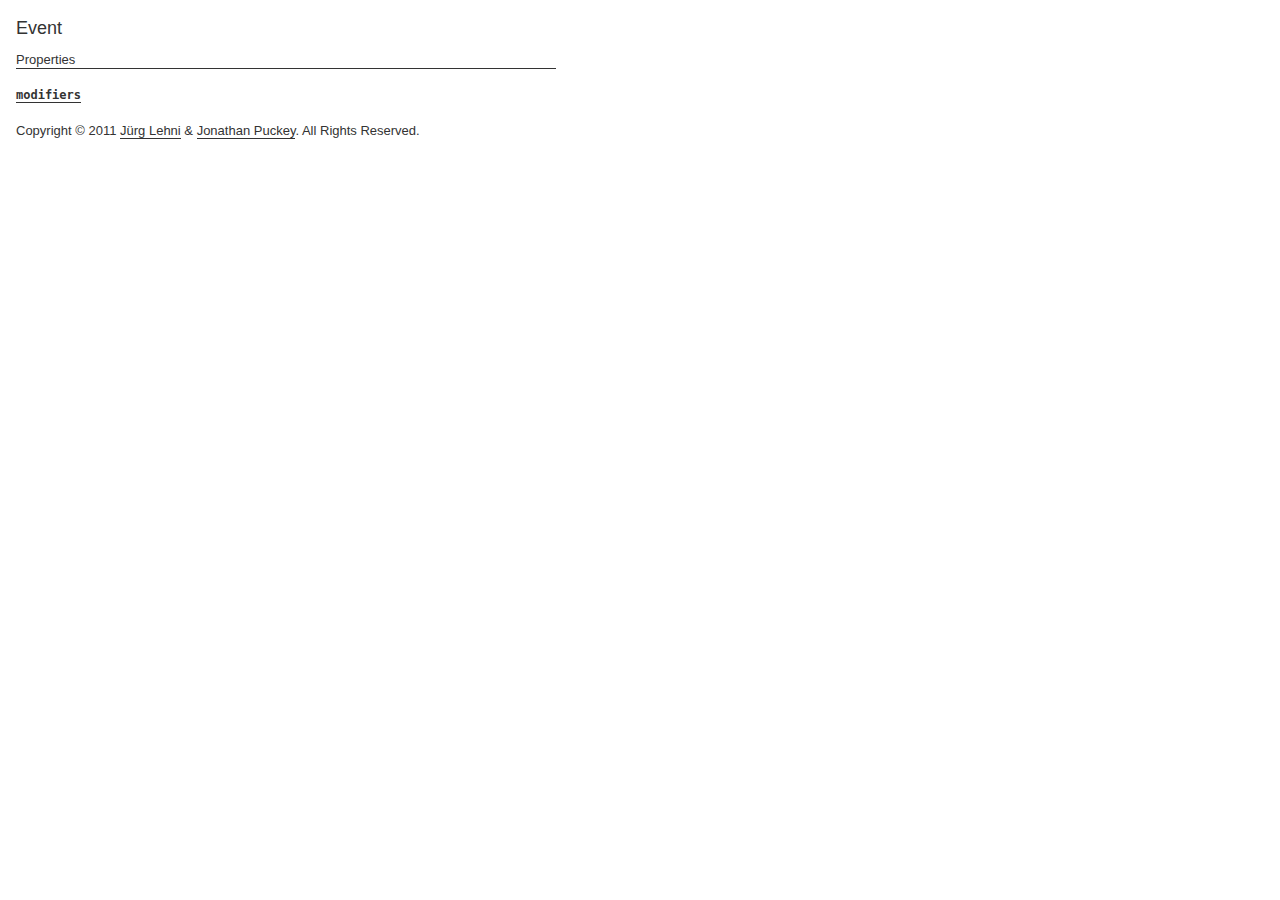
<file: patatap/paperjs/docs/classes/Event.html>
<!DOCTYPE html>
<html>
<head>
<meta charset="UTF-8">
<title>Event</title>
<base target="class-frame">
<link href="../assets/css/docs.css" rel="stylesheet" type="text/css">
<script src="../assets/js/paper.js"></script>
<script src="../assets/js/jquery.js"></script>
<script src="../assets/js/codemirror.js"></script>
<script src="../assets/js/docs.js"></script>
</head>
<body class="reference">
<div class="reference-class">
<h1>Event</h1>



</div>





	<div class="reference-members"><h2>Properties</h2>
		
			
<div id="modifiers" class="member">
<div class="member-link">
<a name="modifiers" href="#modifiers"><tt><b>modifiers</b></tt></a>
</div>
<div class="member-description hidden">

<div class="member-text">
	
	
		<p>Read only.</p>
	
	
	<ul><b>Type:</b>
	<li>
		<tt>object</tt>
	</li>
	</ul>
    
	
	
</div>

</div>
</div>
		
	</div>






<!-- =========================== copyright notice ========================= -->
<p class="footer">Copyright &#169; 2011 <a href="http://www.lehni.org" target="_blank">J&uuml;rg Lehni</a> &amp; <a href="http://www.jonathanpuckey.com" target="_blank">Jonathan Puckey</a>. All Rights Reserved.</p>
<div class="content-end"></div>

</body>
</file>
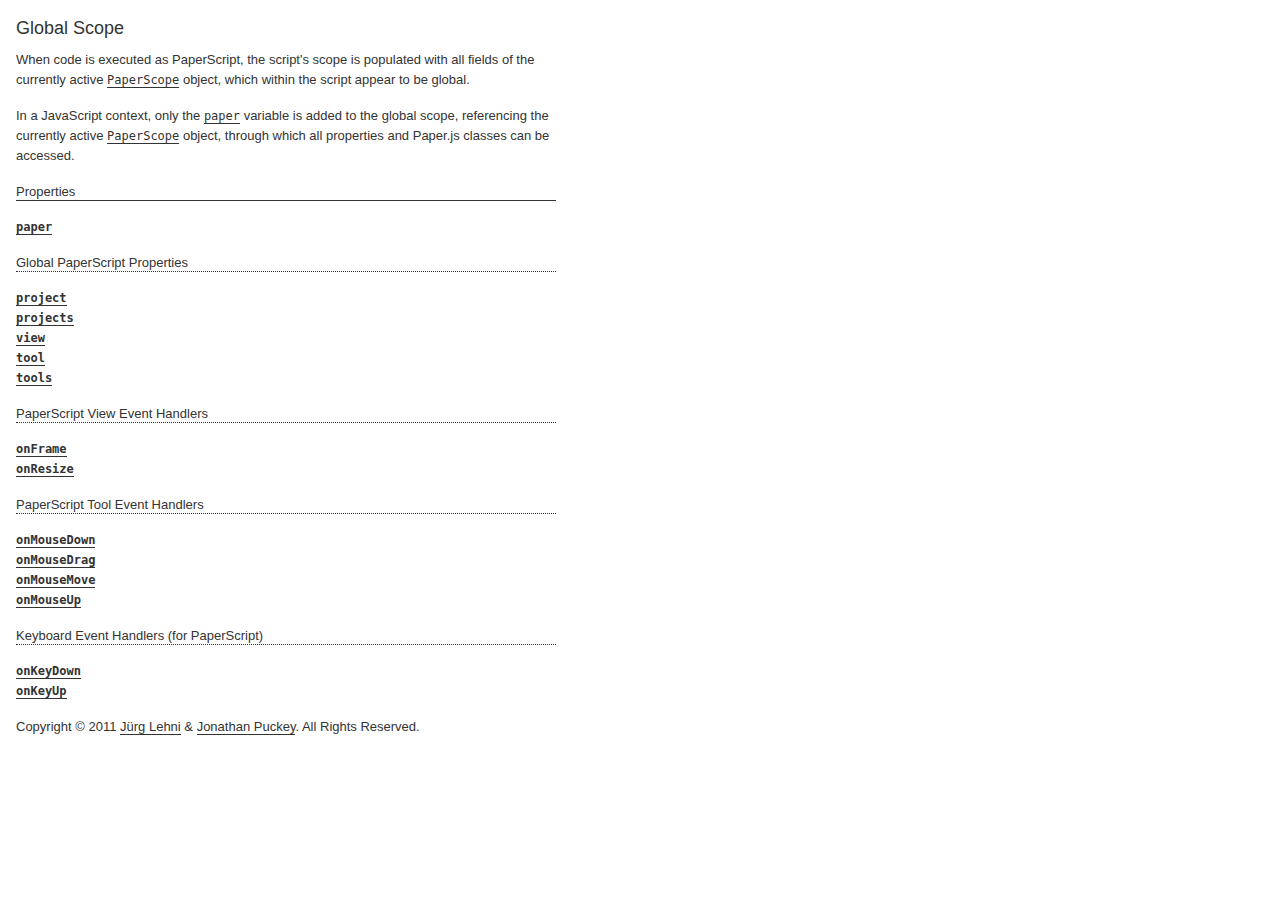
<file: patatap/paperjs/docs/classes/global.html>
<!DOCTYPE html>
<html>
<head>
<meta charset="UTF-8">
<title>_global_</title>
<base target="class-frame">
<link href="../assets/css/docs.css" rel="stylesheet" type="text/css">
<script src="../assets/js/paper.js"></script>
<script src="../assets/js/jquery.js"></script>
<script src="../assets/js/codemirror.js"></script>
<script src="../assets/js/docs.js"></script>
</head>
<body class="reference">
<div class="reference-class">
<h1>Global Scope</h1>

<p>When code is executed as PaperScript, the script's scope is populated with
all fields of the currently active <a href="../classes/PaperScope.html"><tt>PaperScope</tt></a> object, which within
the script appear to be global.</p>
<p>In a JavaScript context, only the <a href="../classes/global.html#paper"><tt>paper</tt></a> variable is added to the
global scope, referencing the currently active <a href="../classes/PaperScope.html"><tt>PaperScope</tt></a> object,
through which all properties and Paper.js classes can be accessed.</p>

</div>





	<div class="reference-members"><h2>Properties</h2>
		
			
<div id="paper" class="member">
<div class="member-link">
<a name="paper" href="#paper"><tt><b>paper</b></tt></a>
</div>
<div class="member-description hidden">

<div class="member-text">
	<p>A reference to the currently active <a href="../classes/PaperScope.html"><tt>PaperScope</tt></a> object.</p>
	
	
	<ul><b>Type:</b>
	<li>
		<a href="../classes/PaperScope.html"><tt>PaperScope</tt></a>
	</li>
	</ul>
    
	
	
</div>

</div>
</div>
		
			
	<h3>Global PaperScript Properties</h3>

<div id="project" class="member">
<div class="member-link">
<a name="project" href="#project"><tt><b>project</b></tt></a>
</div>
<div class="member-description hidden">

<div class="member-text">
	<p>The project for which the PaperScript is executed.</p>
<p>Note that when working with mulitple projects, this does not necessarily
reflect the currently active project. For this, use
<a href="../classes/PaperScope.html#project"><tt>paperScope.project</tt></a> instead.</p>
	
	
	<ul><b>Type:</b>
	<li>
		<a href="../classes/Project.html"><tt>Project</tt></a>
	</li>
	</ul>
    
	
	
</div>

</div>
</div>
		
			
<div id="projects" class="member">
<div class="member-link">
<a name="projects" href="#projects"><tt><b>projects</b></tt></a>
</div>
<div class="member-description hidden">

<div class="member-text">
	<p>The list of all open projects within the current Paper.js context.</p>
	
	
	<ul><b>Type:</b>
	<li>
		Array of <a href="../classes/Project.html"><tt>Project</tt></a> objects
	</li>
	</ul>
    
	
	
</div>

</div>
</div>
		
			
<div id="view" class="member">
<div class="member-link">
<a name="view" href="#view"><tt><b>view</b></tt></a>
</div>
<div class="member-description hidden">

<div class="member-text">
	<p>The reference to the project's view.</p>
<p>Note that when working with mulitple projects, this does not necessarily
reflect the view of the currently active project. For this, use
<a href="../classes/PaperScope.html#view"><tt>paperScope.view</tt></a> instead.</p>
	
	
	<ul><b>Type:</b>
	<li>
		<a href="../classes/View.html"><tt>View</tt></a>
	</li>
	</ul>
    
	
	
</div>

</div>
</div>
		
			
<div id="tool" class="member">
<div class="member-link">
<a name="tool" href="#tool"><tt><b>tool</b></tt></a>
</div>
<div class="member-description hidden">

<div class="member-text">
	<p>The reference to the tool object which is automatically created when global
tool event handlers are defined.</p>
<p>Note that when working with mulitple tools, this does not necessarily
reflect the currently active tool. For this, use <a href="../classes/PaperScope.html#tool"><tt>paperScope.tool</tt></a>
instead.</p>
	
	
	<ul><b>Type:</b>
	<li>
		<a href="../classes/Tool.html"><tt>Tool</tt></a>
	</li>
	</ul>
    
	
	
</div>

</div>
</div>
		
			
<div id="tools" class="member">
<div class="member-link">
<a name="tools" href="#tools"><tt><b>tools</b></tt></a>
</div>
<div class="member-description hidden">

<div class="member-text">
	<p>The list of available tools.</p>
	
	
	<ul><b>Type:</b>
	<li>
		Array of <a href="../classes/Tool.html"><tt>Tool</tt></a> objects
	</li>
	</ul>
    
	
	
</div>

</div>
</div>
		
			
	<h3>PaperScript View Event Handlers</h3>

<div id="onframe" class="member">
<div class="member-link">
<a name="onframe" href="#onframe"><tt><b>onFrame</b></tt></a>
</div>
<div class="member-description hidden">

<div class="member-text">
	<p>A global reference to the <a href="../classes/View.html#onframe"><tt>view.onFrame</tt></a> handler function.</p>
	
	
	<ul><b>Type:</b>
	<li>
		<tt>Function</tt>
	</li>
	</ul>
    
	
	
</div>

</div>
</div>
		
			
<div id="onresize" class="member">
<div class="member-link">
<a name="onresize" href="#onresize"><tt><b>onResize</b></tt></a>
</div>
<div class="member-description hidden">

<div class="member-text">
	<p>A reference to the <a href="../classes/View.html#onresize"><tt>view.onResize</tt></a> handler function.</p>
	
	
	<ul><b>Type:</b>
	<li>
		<tt>Function</tt>
	</li>
	</ul>
    
	
	
</div>

</div>
</div>
		
			
	<h3>PaperScript Tool Event Handlers</h3>

<div id="onmousedown" class="member">
<div class="member-link">
<a name="onmousedown" href="#onmousedown"><tt><b>onMouseDown</b></tt></a>
</div>
<div class="member-description hidden">

<div class="member-text">
	<p>A reference to the <a href="../classes/Tool.html#onmousedown"><tt>tool.onMouseDown</tt></a> handler function.</p>
	
	
	<ul><b>Type:</b>
	<li>
		<tt>Function</tt>
	</li>
	</ul>
    
	
	
</div>

</div>
</div>
		
			
<div id="onmousedrag" class="member">
<div class="member-link">
<a name="onmousedrag" href="#onmousedrag"><tt><b>onMouseDrag</b></tt></a>
</div>
<div class="member-description hidden">

<div class="member-text">
	<p>A reference to the <a href="../classes/Tool.html#onmousedrag"><tt>tool.onMouseDrag</tt></a> handler function.</p>
	
	
	<ul><b>Type:</b>
	<li>
		<tt>Function</tt>
	</li>
	</ul>
    
	
	
</div>

</div>
</div>
		
			
<div id="onmousemove" class="member">
<div class="member-link">
<a name="onmousemove" href="#onmousemove"><tt><b>onMouseMove</b></tt></a>
</div>
<div class="member-description hidden">

<div class="member-text">
	<p>A reference to the <a href="../classes/Tool.html#onmousemove"><tt>tool.onMouseMove</tt></a> handler function.</p>
	
	
	<ul><b>Type:</b>
	<li>
		<tt>Function</tt>
	</li>
	</ul>
    
	
	
</div>

</div>
</div>
		
			
<div id="onmouseup" class="member">
<div class="member-link">
<a name="onmouseup" href="#onmouseup"><tt><b>onMouseUp</b></tt></a>
</div>
<div class="member-description hidden">

<div class="member-text">
	<p>A reference to the <a href="../classes/Tool.html#onmouseup"><tt>tool.onMouseUp</tt></a> handler function.</p>
	
	
	<ul><b>Type:</b>
	<li>
		<tt>Function</tt>
	</li>
	</ul>
    
	
	
</div>

</div>
</div>
		
			
	<h3>Keyboard Event Handlers (for PaperScript)</h3>

<div id="onkeydown" class="member">
<div class="member-link">
<a name="onkeydown" href="#onkeydown"><tt><b>onKeyDown</b></tt></a>
</div>
<div class="member-description hidden">

<div class="member-text">
	<p>A reference to the <a href="../classes/Tool.html#onkeydown"><tt>tool.onKeyDown</tt></a> handler function.</p>
	
	
	<ul><b>Type:</b>
	<li>
		<tt>Function</tt>
	</li>
	</ul>
    
	
	
</div>

</div>
</div>
		
			
<div id="onkeyup" class="member">
<div class="member-link">
<a name="onkeyup" href="#onkeyup"><tt><b>onKeyUp</b></tt></a>
</div>
<div class="member-description hidden">

<div class="member-text">
	<p>A reference to the <a href="../classes/Tool.html#onkeyup"><tt>tool.onKeyUp</tt></a> handler function.</p>
	
	
	<ul><b>Type:</b>
	<li>
		<tt>Function</tt>
	</li>
	</ul>
    
	
	
</div>

</div>
</div>
		
	</div>






<!-- =========================== copyright notice ========================= -->
<p class="footer">Copyright &#169; 2011 <a href="http://www.lehni.org" target="_blank">J&uuml;rg Lehni</a> &amp; <a href="http://www.jonathanpuckey.com" target="_blank">Jonathan Puckey</a>. All Rights Reserved.</p>
<div class="content-end"></div>

</body>
</file>
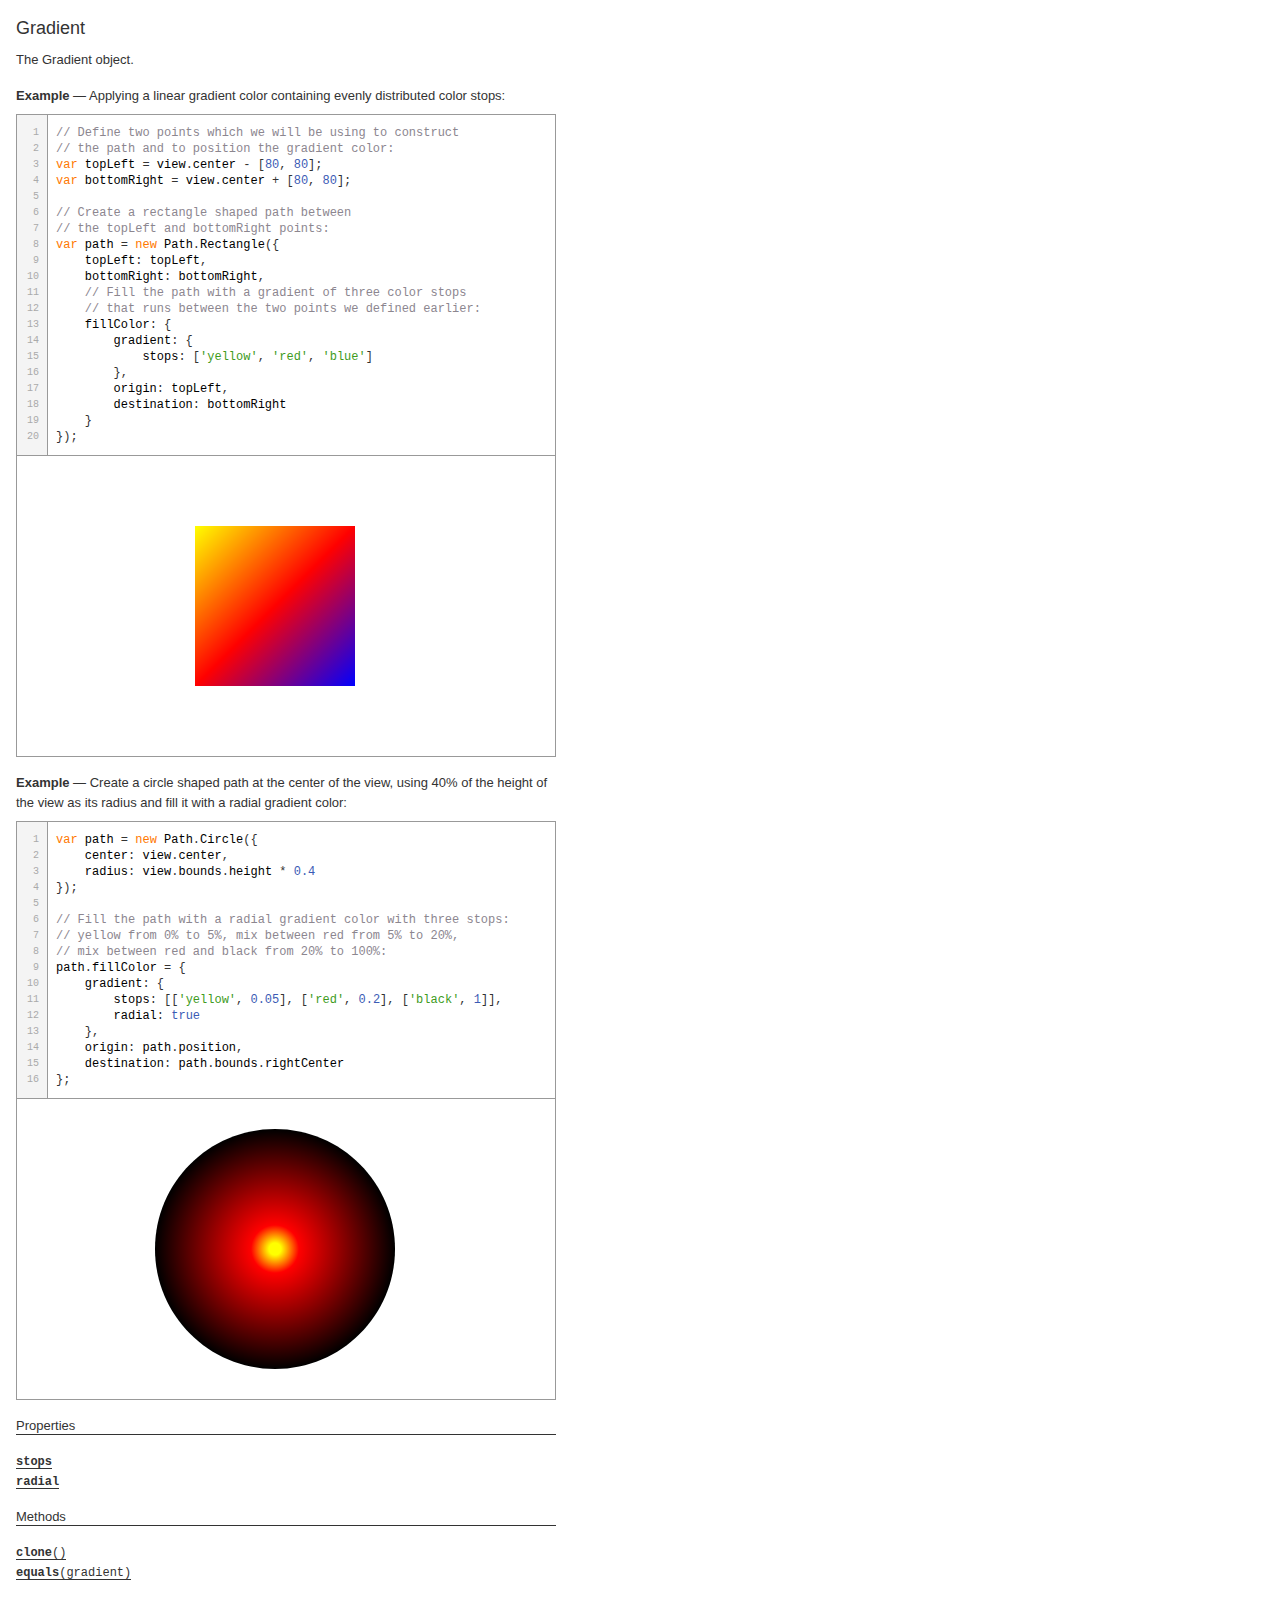
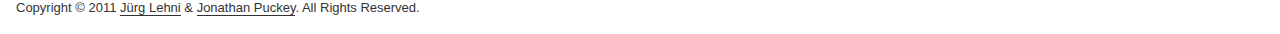
<file: patatap/paperjs/docs/classes/Gradient.html>
<!DOCTYPE html>
<html>
<head>
<meta charset="UTF-8">
<title>Gradient</title>
<base target="class-frame">
<link href="../assets/css/docs.css" rel="stylesheet" type="text/css">
<script src="../assets/js/paper.js"></script>
<script src="../assets/js/jquery.js"></script>
<script src="../assets/js/codemirror.js"></script>
<script src="../assets/js/docs.js"></script>
</head>
<body class="reference">
<div class="reference-class">
<h1>Gradient</h1>

<p>The Gradient object.</p>
<p>
<b>Example</b> &mdash; Applying a linear gradient color containing evenly distributed color stops:
</p>

<div class="paperscript split">

<div class="buttons">
<div class="button run">Run</div>
</div>

<script type="text/paperscript" canvas="canvas-0">
// Define two points which we will be using to construct
// the path and to position the gradient color:
var topLeft = view.center - [80, 80];
var bottomRight = view.center + [80, 80];

// Create a rectangle shaped path between
// the topLeft and bottomRight points:
var path = new Path.Rectangle({
    topLeft: topLeft,
    bottomRight: bottomRight,
    // Fill the path with a gradient of three color stops
    // that runs between the two points we defined earlier:
    fillColor: {
        gradient: {
            stops: ['yellow', 'red', 'blue']
        },
        origin: topLeft,
        destination: bottomRight
    }
});
</script>
<div class="canvas"><canvas width="516" height="300" id="canvas-0"></canvas></div>
</div>


<p>
<b>Example</b> &mdash; Create a circle shaped path at the center of the view, using 40% of the height of the view as its radius and fill it with a radial gradient color:
</p>

<div class="paperscript split">

<div class="buttons">
<div class="button run">Run</div>
</div>

<script type="text/paperscript" canvas="canvas-1">
var path = new Path.Circle({
    center: view.center,
    radius: view.bounds.height * 0.4
});

// Fill the path with a radial gradient color with three stops:
// yellow from 0% to 5%, mix between red from 5% to 20%,
// mix between red and black from 20% to 100%:
path.fillColor = {
    gradient: {
        stops: [['yellow', 0.05], ['red', 0.2], ['black', 1]],
        radial: true
    },
    origin: path.position,
    destination: path.bounds.rightCenter
};
</script>
<div class="canvas"><canvas width="516" height="300" id="canvas-1"></canvas></div>
</div>


</div>





	<div class="reference-members"><h2>Properties</h2>
		
			
<div id="stops" class="member">
<div class="member-link">
<a name="stops" href="#stops"><tt><b>stops</b></tt></a>
</div>
<div class="member-description hidden">

<div class="member-text">
	<p>The gradient stops on the gradient ramp.</p>
	
	
	<ul><b>Type:</b>
	<li>
		Array of <a href="../classes/GradientStop.html"><tt>GradientStop</tt></a> objects
	</li>
	</ul>
    
	
	
</div>

</div>
</div>
		
			
<div id="radial" class="member">
<div class="member-link">
<a name="radial" href="#radial"><tt><b>radial</b></tt></a>
</div>
<div class="member-description hidden">

<div class="member-text">
	<p>Specifies whether the gradient is radial or linear.</p>
	
	
	<ul><b>Type:</b>
	<li>
		<tt>Boolean</tt>
	</li>
	</ul>
    
	
	
</div>

</div>
</div>
		
	</div>



<!-- ============================== methods ================================ -->
	<div class="reference-members"><h2>Methods</h2>
		
			
<div id="clone" class="member">
<div class="member-link">
<a name="clone" href="#clone"><tt><b>clone</b>()</tt></a>
</div>
<div class="member-description hidden">
<div class="member-text">
	
    
	
	
	<ul><b>Returns:</b>
	
		<li>
<tt><a href="../classes/Gradient.html"><tt>Gradient</tt></a></tt>&nbsp;&mdash;&nbsp;a copy of the gradient
</li>
	
	</ul>

	
	
</div>
</div>
</div>
		
			
<div id="equals-gradient" class="member">
<div class="member-link">
<a name="equals-gradient" href="#equals-gradient"><tt><b>equals</b>(gradient)</tt></a>
</div>
<div class="member-description hidden">
<div class="member-text">
	<p>Checks whether the gradient is equal to the supplied gradient.</p>
    
	
<ul><b>Parameters:</b>

<li>
<tt>gradient:</tt> 
<a href="../classes/Gradient.html"><tt>Gradient</tt></a>


</li>

</ul>

	
	<ul><b>Returns:</b>
	
		<li>
<tt><tt>Boolean</tt></tt>&nbsp;&mdash;&nbsp;<tt>true</tt> if they are equal, <tt>false</tt> otherwise
</li>
	
	</ul>

	
	
</div>
</div>
</div>
		
	</div>




<!-- =========================== copyright notice ========================= -->
<p class="footer">Copyright &#169; 2011 <a href="http://www.lehni.org" target="_blank">J&uuml;rg Lehni</a> &amp; <a href="http://www.jonathanpuckey.com" target="_blank">Jonathan Puckey</a>. All Rights Reserved.</p>
<div class="content-end"></div>

</body>
</file>
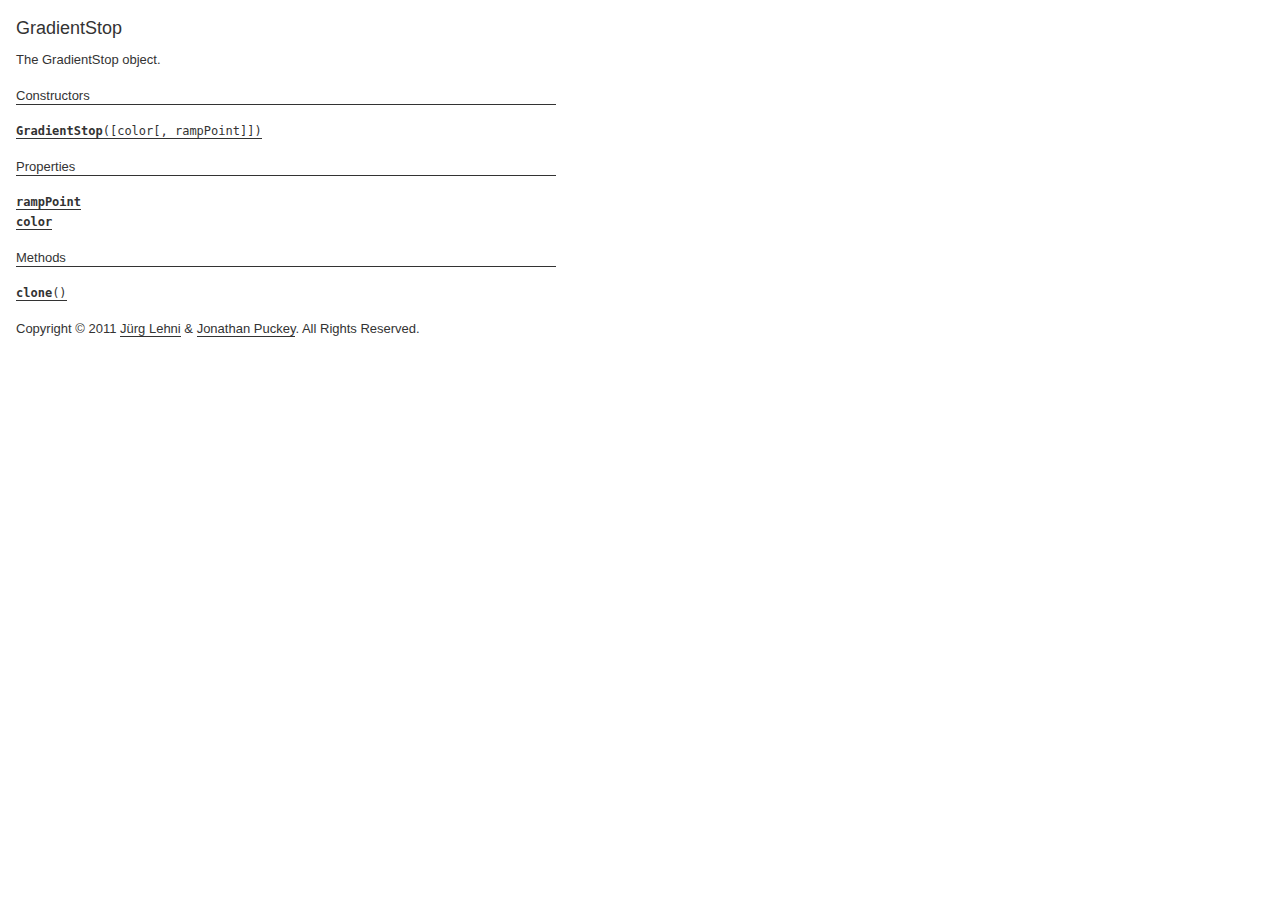
<file: patatap/paperjs/docs/classes/GradientStop.html>
<!DOCTYPE html>
<html>
<head>
<meta charset="UTF-8">
<title>GradientStop</title>
<base target="class-frame">
<link href="../assets/css/docs.css" rel="stylesheet" type="text/css">
<script src="../assets/js/paper.js"></script>
<script src="../assets/js/jquery.js"></script>
<script src="../assets/js/codemirror.js"></script>
<script src="../assets/js/docs.js"></script>
</head>
<body class="reference">
<div class="reference-class">
<h1>GradientStop</h1>

<p>The GradientStop object.</p>

</div>

<!-- ============================== constructors ========================= -->
<div class="reference-members"><h2>Constructors</h2>
	
		
<div id="gradientstop" class="member">
<div class="member-link">
<a name="gradientstop" href="#gradientstop"><tt><b>GradientStop</b>([color[, rampPoint]])</tt></a>
</div>
<div class="member-description hidden">
<div class="member-text">
    <p>Creates a GradientStop object.</p>
    
<ul><b>Parameters:</b>

<li>
<tt>color:</tt> 
<a href="../classes/Color.html"><tt>Color</tt></a>
&mdash;&nbsp;the color of the stop
&mdash;&nbsp;optional, default: <tt>new Color(0, 0, 0)</tt>
</li>

<li>
<tt>rampPoint:</tt> 
<tt>Number</tt>
&mdash;&nbsp;the position of the stop on the gradient
ramp as a value between 0 and 1
&mdash;&nbsp;optional, default: <tt>0</tt>
</li>

</ul>

    
	<ul><b>Returns:</b>
	
		<li>
<tt><a href="../classes/GradientStop.html"><tt>GradientStop</tt></a></tt>
</li>
	
	</ul>

    
    
</div>
</div>
</div>
	
</div>





	<div class="reference-members"><h2>Properties</h2>
		
			
<div id="ramppoint" class="member">
<div class="member-link">
<a name="ramppoint" href="#ramppoint"><tt><b>rampPoint</b></tt></a>
</div>
<div class="member-description hidden">

<div class="member-text">
	<p>The ramp-point of the gradient stop as a value between <tt>0</tt> and
<tt>1</tt>.</p>
	
	
	<ul><b>Type:</b>
	<li>
		<tt>Number</tt>
	</li>
	</ul>
    
	
	<p>
<b>Example</b> &mdash; Animating a gradient's ramp points:
</p>

<div class="paperscript split">

<div class="buttons">
<div class="button run">Run</div>
</div>

<script type="text/paperscript" canvas="canvas-0">
// Create a circle shaped path at the center of the view,
// using 40% of the height of the view as its radius
// and fill it with a radial gradient color:
var path = new Path.Circle({
    center: view.center,
    radius: view.bounds.height * 0.4
});

path.fillColor = {
    gradient: {
        stops: [['yellow', 0.05], ['red', 0.2], ['black', 1]],
        radial: true
    },
    origin: path.position,
    destination: path.bounds.rightCenter
};

var gradient = path.fillColor.gradient;

// This function is called each frame of the animation:
function onFrame(event) {
    var blackStop = gradient.stops[2];
    // Animate the rampPoint between 0.7 and 0.9:
    blackStop.rampPoint = Math.sin(event.time * 5) * 0.1 + 0.8;

    // Animate the rampPoint between 0.2 and 0.4
    var redStop = gradient.stops[1];
    redStop.rampPoint = Math.sin(event.time * 3) * 0.1 + 0.3;
}
</script>
<div class="canvas"><canvas width="516" height="300" id="canvas-0"></canvas></div>
</div>


</div>

</div>
</div>
		
			
<div id="color" class="member">
<div class="member-link">
<a name="color" href="#color"><tt><b>color</b></tt></a>
</div>
<div class="member-description hidden">

<div class="member-text">
	<p>The color of the gradient stop.</p>
	
	
	<ul><b>Type:</b>
	<li>
		<a href="../classes/Color.html"><tt>Color</tt></a>
	</li>
	</ul>
    
	
	<p>
<b>Example</b> &mdash; Animating a gradient's ramp points:
</p>

<div class="paperscript split">

<div class="buttons">
<div class="button run">Run</div>
</div>

<script type="text/paperscript" canvas="canvas-1">
// Create a circle shaped path at the center of the view,
// using 40% of the height of the view as its radius
// and fill it with a radial gradient color:
var path = new Path.Circle({
    center: view.center,
    radius: view.bounds.height * 0.4
});

path.fillColor = {
    gradient: {
        stops: [['yellow', 0.05], ['red', 0.2], ['black', 1]],
        radial: true
    },
    origin: path.position,
    destination: path.bounds.rightCenter
};

var redStop = path.fillColor.gradient.stops[1];
var blackStop = path.fillColor.gradient.stops[2];

// This function is called each frame of the animation:
function onFrame(event) {
    // Animate the rampPoint between 0.7 and 0.9:
    blackStop.rampPoint = Math.sin(event.time * 5) * 0.1 + 0.8;

    // Animate the rampPoint between 0.2 and 0.4
    redStop.rampPoint = Math.sin(event.time * 3) * 0.1 + 0.3;
}
</script>
<div class="canvas"><canvas width="516" height="300" id="canvas-1"></canvas></div>
</div>


</div>

</div>
</div>
		
	</div>



<!-- ============================== methods ================================ -->
	<div class="reference-members"><h2>Methods</h2>
		
			
<div id="clone" class="member">
<div class="member-link">
<a name="clone" href="#clone"><tt><b>clone</b>()</tt></a>
</div>
<div class="member-description hidden">
<div class="member-text">
	
    
	
	
	<ul><b>Returns:</b>
	
		<li>
<tt><a href="../classes/GradientStop.html"><tt>GradientStop</tt></a></tt>&nbsp;&mdash;&nbsp;a copy of the gradient-stop
</li>
	
	</ul>

	
	
</div>
</div>
</div>
		
	</div>




<!-- =========================== copyright notice ========================= -->
<p class="footer">Copyright &#169; 2011 <a href="http://www.lehni.org" target="_blank">J&uuml;rg Lehni</a> &amp; <a href="http://www.jonathanpuckey.com" target="_blank">Jonathan Puckey</a>. All Rights Reserved.</p>
<div class="content-end"></div>

</body>
</file>
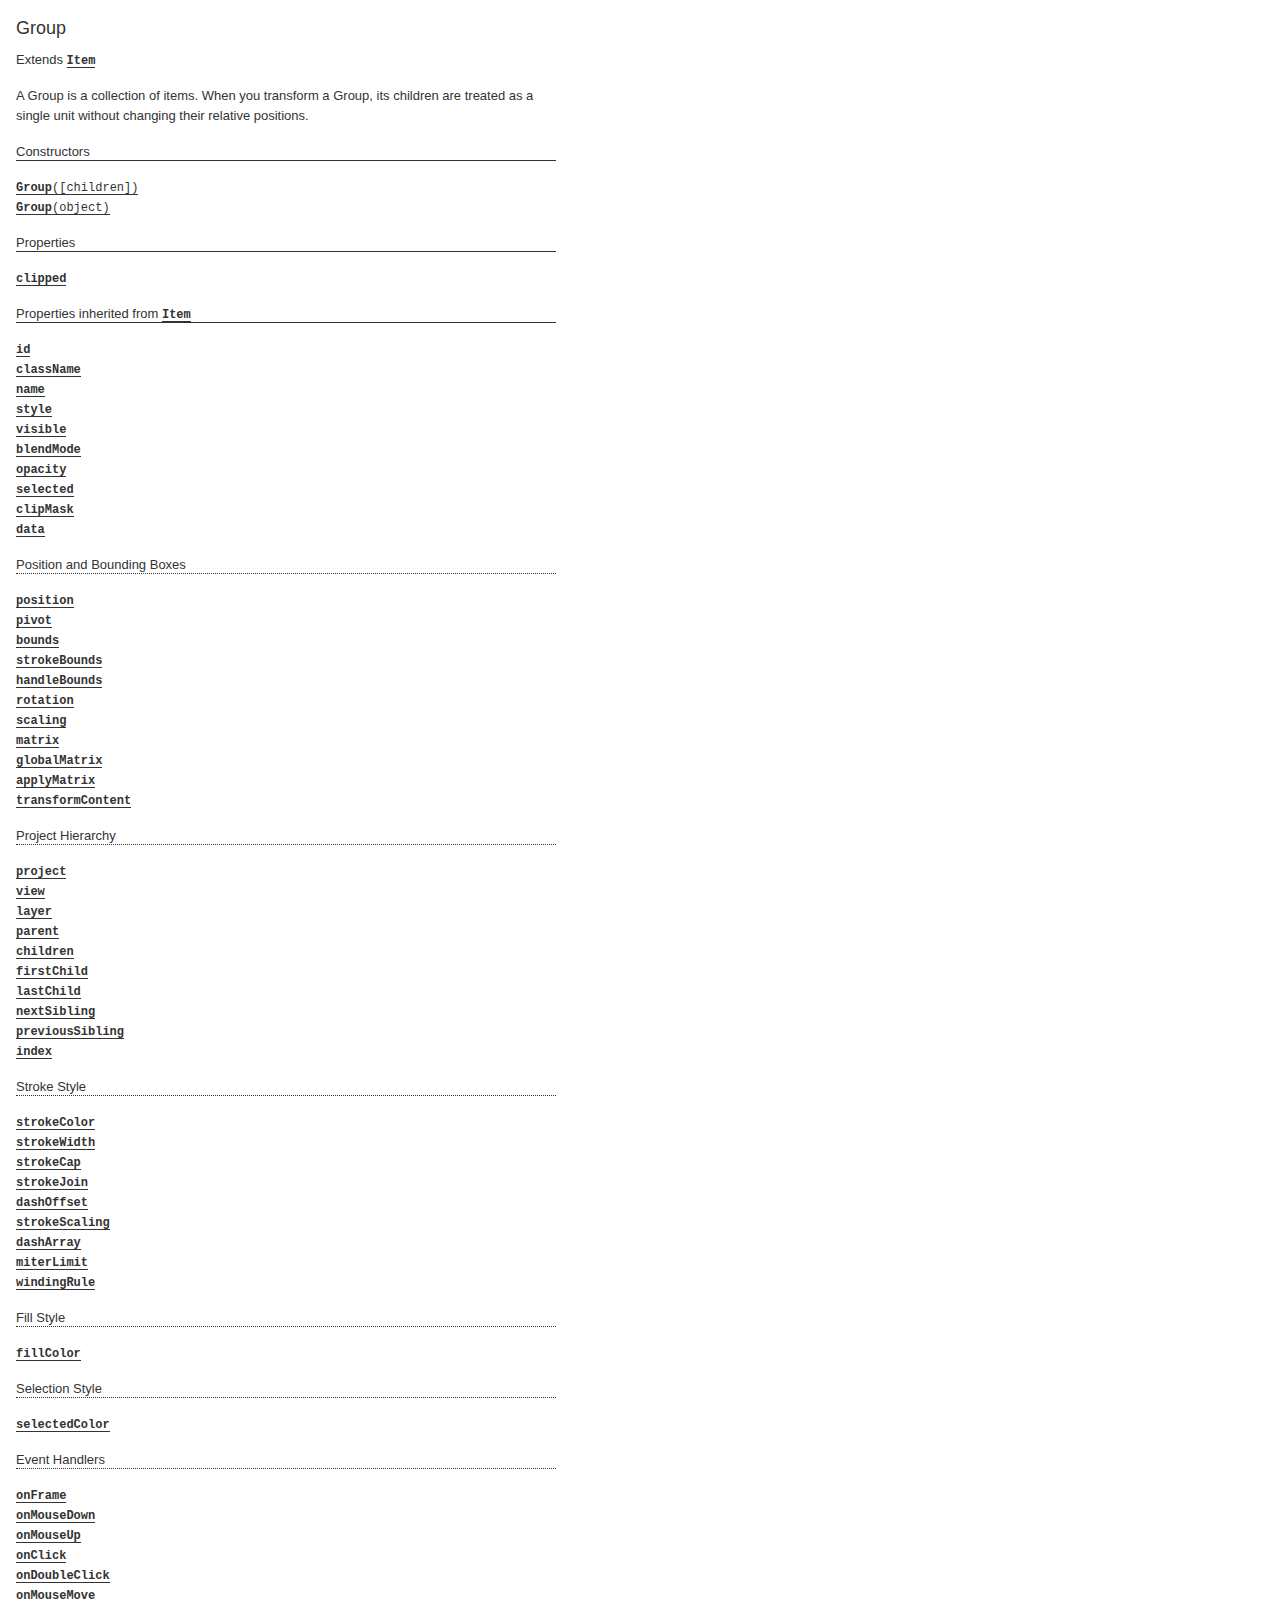
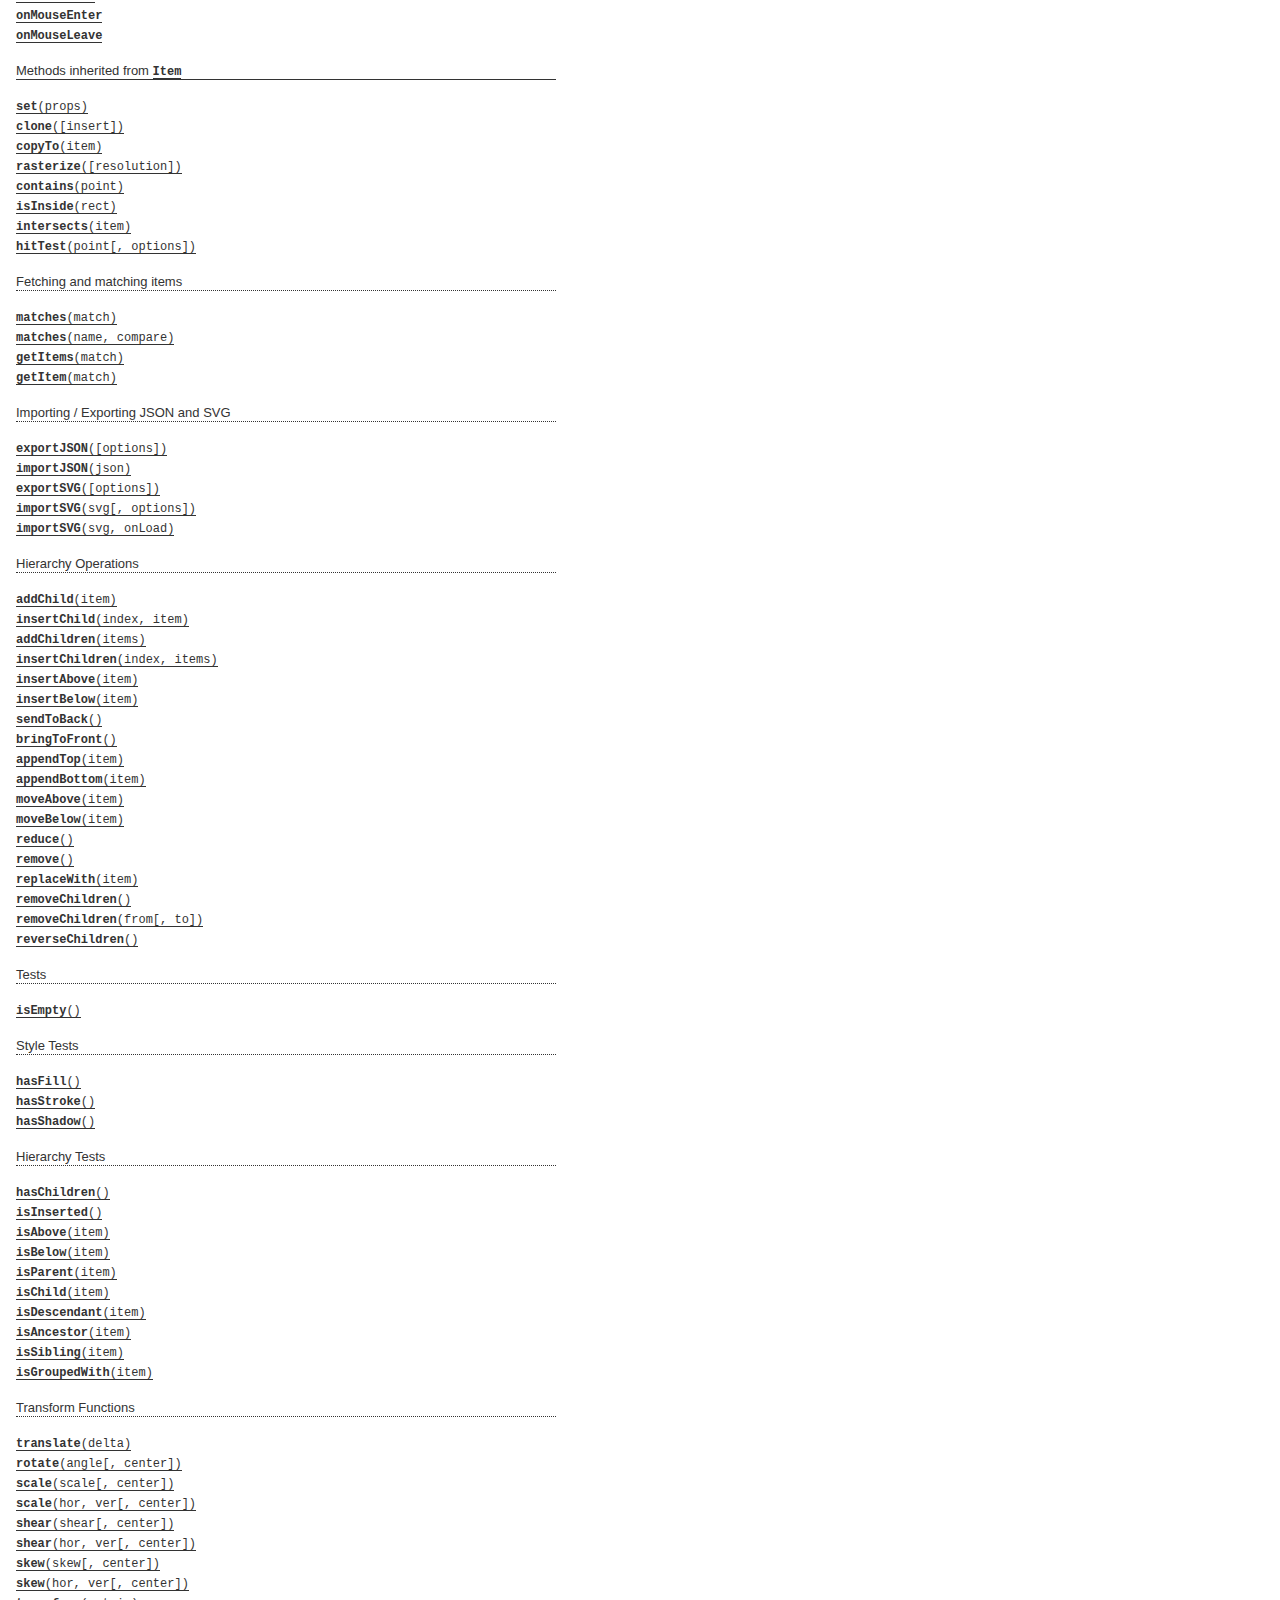
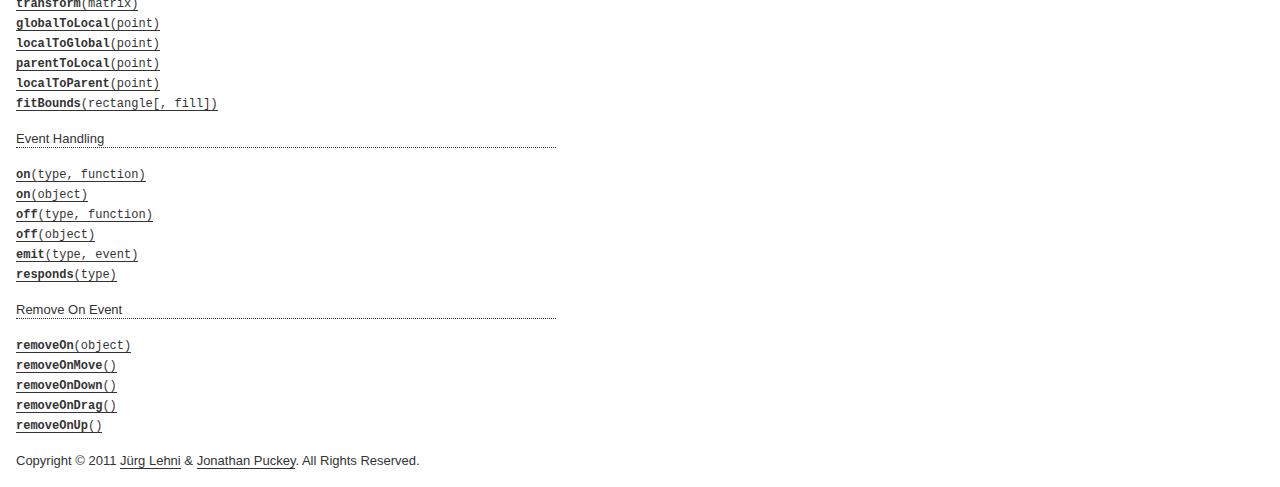
<file: patatap/paperjs/docs/classes/Group.html>
<!DOCTYPE html>
<html>
<head>
<meta charset="UTF-8">
<title>Group</title>
<base target="class-frame">
<link href="../assets/css/docs.css" rel="stylesheet" type="text/css">
<script src="../assets/js/paper.js"></script>
<script src="../assets/js/jquery.js"></script>
<script src="../assets/js/codemirror.js"></script>
<script src="../assets/js/docs.js"></script>
</head>
<body class="reference">
<div class="reference-class">
<h1>Group</h1>

<p> Extends <b><a href="../classes/Item.html"><tt>Item</tt></a></b></p>

<p>A Group is a collection of items. When you transform a Group, its
children are treated as a single unit without changing their relative
positions.</p>

</div>

<!-- ============================== constructors ========================= -->
<div class="reference-members"><h2>Constructors</h2>
	
		
<div id="group" class="member">
<div class="member-link">
<a name="group" href="#group"><tt><b>Group</b>([children])</tt></a>
</div>
<div class="member-description hidden">
<div class="member-text">
    <p>Creates a new Group item and places it at the top of the active layer.</p>
    
<ul><b>Parameters:</b>

<li>
<tt>children:</tt> 
Array of <a href="../classes/Item.html"><tt>Item</tt></a> objects
&mdash;&nbsp;An array of children that will be added to the
newly created group
&mdash;&nbsp;optional
</li>

</ul>

    
	<ul><b>Returns:</b>
	
		<li>
<tt><a href="../classes/Group.html"><tt>Group</tt></a></tt>
</li>
	
	</ul>

    
    <p>
<b>Example</b> &mdash; Create a group containing two paths:
</p>

<div class="paperscript split">

<div class="buttons">
<div class="button run">Run</div>
</div>

<script type="text/paperscript" canvas="canvas-0">
var path = new Path([100, 100], [100, 200]);
var path2 = new Path([50, 150], [150, 150]);

// Create a group from the two paths:
var group = new Group([path, path2]);

// Set the stroke color of all items in the group:
group.strokeColor = 'black';

// Move the group to the center of the view:
group.position = view.center;
</script>
<div class="canvas"><canvas width="516" height="100" id="canvas-0"></canvas></div>
</div>


<p>
<b>Example</b> &mdash; Click in the view to add a path to the group, which in turn is rotated every frame:
</p>

<div class="paperscript split">

<div class="buttons">
<div class="button run">Run</div>
</div>

<script type="text/paperscript" canvas="canvas-1">
var group = new Group();

function onMouseDown(event) {
    // Create a new circle shaped path at the position
    // of the mouse:
    var path = new Path.Circle(event.point, 5);
    path.fillColor = 'black';

    // Add the path to the group's children list:
    group.addChild(path);
}

function onFrame(event) {
    // Rotate the group by 1 degree from
    // the centerpoint of the view:
    group.rotate(1, view.center);
}
</script>
<div class="canvas"><canvas width="516" height="320" id="canvas-1"></canvas></div>
</div>


</div>
</div>
</div>
	
		
<div id="group-object" class="member">
<div class="member-link">
<a name="group-object" href="#group-object"><tt><b>Group</b>(object)</tt></a>
</div>
<div class="member-description hidden">
<div class="member-text">
    <p>Creates a new Group item and places it at the top of the active layer.</p>
    
<ul><b>Parameters:</b>

<li>
<tt>object:</tt> 
<tt>Object</tt>
&mdash;&nbsp;an object literal containing the properties to be
set on the group

</li>

</ul>

    
	<ul><b>Returns:</b>
	
		<li>
<tt><a href="../classes/Group.html"><tt>Group</tt></a></tt>
</li>
	
	</ul>

    
    <p>
<b>Example</b> 
</p>

<div class="paperscript split">

<div class="buttons">
<div class="button run">Run</div>
</div>

<script type="text/paperscript" canvas="canvas-2">
var path = new Path([100, 100], [100, 200]);
var path2 = new Path([50, 150], [150, 150]);

// Create a group from the two paths:
var group = new Group({
    children: [path, path2],
    // Set the stroke color of all items in the group:
    strokeColor: 'black',
    // Move the group to the center of the view:
    position: view.center
});
</script>
<div class="canvas"><canvas width="516" height="100" id="canvas-2"></canvas></div>
</div>


</div>
</div>
</div>
	
</div>





	<div class="reference-members"><h2>Properties</h2>
		
			
<div id="clipped" class="member">
<div class="member-link">
<a name="clipped" href="#clipped"><tt><b>clipped</b></tt></a>
</div>
<div class="member-description hidden">

<div class="member-text">
	<p>Specifies whether the group item is to be clipped.</p>
<p>When setting to <tt>true</tt>, the first child in the group is
automatically defined as the clipping mask.</p>
	
	
	<ul><b>Type:</b>
	<li>
		<tt>Boolean</tt>
	</li>
	</ul>
    
	
	<p>
<b>Example</b> 
</p>

<div class="paperscript split">

<div class="buttons">
<div class="button run">Run</div>
</div>

<script type="text/paperscript" canvas="canvas-3">
var star = new Path.Star({
    center: view.center,
    points: 6,
    radius1: 20,
    radius2: 40,
    fillColor: 'red'
});

var circle = new Path.Circle({
    center: view.center,
    radius: 25,
    strokeColor: 'black'
});

// Create a group of the two items and clip it:
var group = new Group(circle, star);
group.clipped = true;

// Lets animate the circle:
function onFrame(event) {
    var offset = Math.sin(event.count / 30) * 30;
    circle.position.x = view.center.x + offset;
}
</script>
<div class="canvas"><canvas width="516" height="100" id="canvas-3"></canvas></div>
</div>


</div>

</div>
</div>
		
	</div>






<!-- =========================== inherited properties ====================== -->
<div class="reference-members"><h2>Properties inherited from <a href="../classes/Item.html"><tt>Item</tt></a></h2>

	
<div id="id" class="member">
<div class="member-link">
<a name="id" href="#id"><tt><b>id</b></tt></a>
</div>
<div class="member-description hidden">

<div class="member-text">
	<p>The unique id of the item.</p>
	
		<p>Read only.</p>
	
	
	<ul><b>Type:</b>
	<li>
		<tt>Number</tt>
	</li>
	</ul>
    
	
	
</div>

</div>
</div>

	
<div id="classname" class="member">
<div class="member-link">
<a name="classname" href="#classname"><tt><b>className</b></tt></a>
</div>
<div class="member-description hidden">

<div class="member-text">
	<p>The class name of the item as a string.</p>
	
	
	<ul><b>Type:</b>
	<li>
		<tt>String('Group', 'Layer', 'Path', 'CompoundPath', 'Shape',
'Raster', 'PlacedSymbol', 'PointText')</tt>
	</li>
	</ul>
    
	
	
</div>

</div>
</div>

	
<div id="name" class="member">
<div class="member-link">
<a name="name" href="#name"><tt><b>name</b></tt></a>
</div>
<div class="member-description hidden">

<div class="member-text">
	<p>The name of the item. If the item has a name, it can be accessed by name
through its parent's children list.</p>
	
	
	<ul><b>Type:</b>
	<li>
		<tt>String</tt>
	</li>
	</ul>
    
	
	<p>
<b>Example</b> 
</p>

<div class="paperscript split">

<div class="buttons">
<div class="button run">Run</div>
</div>

<script type="text/paperscript" canvas="canvas-4">
var path = new Path.Circle({
    center: [80, 50],
    radius: 35
});
// Set the name of the path:
path.name = 'example';

// Create a group and add path to it as a child:
var group = new Group();
group.addChild(path);

// The path can be accessed by name:
group.children['example'].fillColor = 'red';
</script>
<div class="canvas"><canvas width="516" height="100" id="canvas-4"></canvas></div>
</div>


</div>

</div>
</div>

	
<div id="style" class="member">
<div class="member-link">
<a name="style" href="#style"><tt><b>style</b></tt></a>
</div>
<div class="member-description hidden">

<div class="member-text">
	<p>The path style of the item.</p>
	
	
	<ul><b>Type:</b>
	<li>
		<a href="../classes/Style.html"><tt>Style</tt></a>
	</li>
	</ul>
    
	
	<p>
<b>Example</b> &mdash; Applying several styles to an item in one go, by passing an object to its style property:
</p>

<div class="paperscript split">

<div class="buttons">
<div class="button run">Run</div>
</div>

<script type="text/paperscript" canvas="canvas-5">
var circle = new Path.Circle({
    center: [80, 50],
    radius: 30
});
circle.style = {
    fillColor: 'blue',
    strokeColor: 'red',
    strokeWidth: 5
};
</script>
<div class="canvas"><canvas width="516" height="100" id="canvas-5"></canvas></div>
</div>


<p>
<b>Example</b> &mdash; Copying the style of another item:
</p>

<div class="paperscript split">

<div class="buttons">
<div class="button run">Run</div>
</div>

<script type="text/paperscript" canvas="canvas-6">
var path = new Path.Circle({
    center: [50, 50],
    radius: 30,
    fillColor: 'red'
});

var path2 = new Path.Circle({
    center: new Point(180, 50),
    radius: 20
});

// Copy the path style of path:
path2.style = path.style;
</script>
<div class="canvas"><canvas width="516" height="100" id="canvas-6"></canvas></div>
</div>


<p>
<b>Example</b> &mdash; Applying the same style object to multiple items:
</p>

<div class="paperscript split">

<div class="buttons">
<div class="button run">Run</div>
</div>

<script type="text/paperscript" canvas="canvas-7">
var myStyle = {
    fillColor: 'red',
    strokeColor: 'blue',
    strokeWidth: 4
};

var path = new Path.Circle({
    center: [50, 50],
    radius: 30
});
path.style = myStyle;

var path2 = new Path.Circle({
    center: new Point(150, 50),
    radius: 20
});
path2.style = myStyle;
</script>
<div class="canvas"><canvas width="516" height="100" id="canvas-7"></canvas></div>
</div>


</div>

</div>
</div>

	
<div id="visible" class="member">
<div class="member-link">
<a name="visible" href="#visible"><tt><b>visible</b></tt></a>
</div>
<div class="member-description hidden">

<div class="member-text">
	<p>Specifies whether the item is visible. When set to <tt>false</tt>, the
item won't be drawn.</p>
	
	
		<ul><b>Default:</b>
		<li>
		<tt>true</tt>
		</li>
		</ul>
	
	<ul><b>Type:</b>
	<li>
		<tt>Boolean</tt>
	</li>
	</ul>
    
	
	<p>
<b>Example</b> &mdash; Hiding an item:
</p>

<div class="paperscript split">

<div class="buttons">
<div class="button run">Run</div>
</div>

<script type="text/paperscript" canvas="canvas-8">
var path = new Path.Circle({
    center: [50, 50],
    radius: 20,
    fillColor: 'red'
});

// Hide the path:
path.visible = false;
</script>
<div class="canvas"><canvas width="516" height="100" id="canvas-8"></canvas></div>
</div>


</div>

</div>
</div>

	
<div id="blendmode" class="member">
<div class="member-link">
<a name="blendmode" href="#blendmode"><tt><b>blendMode</b></tt></a>
</div>
<div class="member-description hidden">

<div class="member-text">
	<p>The blend mode with which the item is composited onto the canvas. Both
the standard canvas compositing modes, as well as the new CSS blend modes
are supported. If blend-modes cannot be rendered natively, they are
emulated. Be aware that emulation can have an impact on performance.</p>
	
	
		<ul><b>Default:</b>
		<li>
		<tt>'normal'</tt>
		</li>
		</ul>
	
	<ul><b>Type:</b>
	<li>
		<tt>String('normal', 'multiply', 'screen', 'overlay', 'soft-light',
'hard-light', 'color-dodge', 'color-burn', 'darken', 'lighten',
'difference', 'exclusion', 'hue', 'saturation', 'luminosity', 'color',
'add', 'subtract', 'average', 'pin-light', 'negation', 'source-over',
'source-in', 'source-out', 'source-atop', 'destination-over',
'destination-in', 'destination-out', 'destination-atop', 'lighter',
'darker', 'copy', 'xor')</tt>
	</li>
	</ul>
    
	
	<p>
<b>Example</b> &mdash; Setting an item's blend mode:
</p>

<div class="paperscript split">

<div class="buttons">
<div class="button run">Run</div>
</div>

<script type="text/paperscript" canvas="canvas-9">
// Create a white rectangle in the background
// with the same dimensions as the view:
var background = new Path.Rectangle(view.bounds);
background.fillColor = 'white';

var circle = new Path.Circle({
    center: [80, 50],
    radius: 35,
    fillColor: 'red'
});

var circle2 = new Path.Circle({
    center: new Point(120, 50),
    radius: 35,
    fillColor: 'blue'
});

// Set the blend mode of circle2:
circle2.blendMode = 'multiply';
</script>
<div class="canvas"><canvas width="516" height="100" id="canvas-9"></canvas></div>
</div>


</div>

</div>
</div>

	
<div id="opacity" class="member">
<div class="member-link">
<a name="opacity" href="#opacity"><tt><b>opacity</b></tt></a>
</div>
<div class="member-description hidden">

<div class="member-text">
	<p>The opacity of the item as a value between <tt>0</tt> and <tt>1</tt>.</p>
	
	
		<ul><b>Default:</b>
		<li>
		<tt>1</tt>
		</li>
		</ul>
	
	<ul><b>Type:</b>
	<li>
		<tt>Number</tt>
	</li>
	</ul>
    
	
	<p>
<b>Example</b> &mdash; Making an item 50% transparent:
</p>

<div class="paperscript split">

<div class="buttons">
<div class="button run">Run</div>
</div>

<script type="text/paperscript" canvas="canvas-10">
var circle = new Path.Circle({
    center: [80, 50],
    radius: 35,
    fillColor: 'red'
});

var circle2 = new Path.Circle({
    center: new Point(120, 50),
    radius: 35,
    fillColor: 'blue',
    strokeColor: 'green',
    strokeWidth: 10
});

// Make circle2 50% transparent:
circle2.opacity = 0.5;
</script>
<div class="canvas"><canvas width="516" height="100" id="canvas-10"></canvas></div>
</div>


</div>

</div>
</div>

	
<div id="selected" class="member">
<div class="member-link">
<a name="selected" href="#selected"><tt><b>selected</b></tt></a>
</div>
<div class="member-description hidden">

<div class="member-text">
	<p>Specifies whether the item is selected. This will also return
<tt>true</tt> for <a href="../classes/Group.html"><tt>Group</tt></a> items if they are partially selected, e.g.</p>
<p>groups containing selected or partially selected paths.</p>
<p>Paper.js draws the visual outlines of selected items on top of your
project. This can be useful for debugging, as it allows you to see the
construction of paths, position of path curves, individual segment points
and bounding boxes of symbol and raster items.</p>
	
	
	<ul><b>Type:</b>
	<li>
		<tt>Boolean</tt>
	</li>
	</ul>
    
	
	<p><b>See also:</b>
	<tt><a href="../classes/Project.html#selecteditems"><tt>project.selectedItems</tt></a></tt>, <tt><a href="../classes/Segment.html#selected"><tt>segment.selected</tt></a></tt>, <tt><a href="../classes/Curve.html#selected"><tt>curve.selected</tt></a></tt>, <tt><a href="../classes/Point.html#selected"><tt>point.selected</tt></a></tt>
	</p>

	<p>
<b>Example</b> &mdash; Selecting an item:
</p>

<div class="paperscript split">

<div class="buttons">
<div class="button run">Run</div>
</div>

<script type="text/paperscript" canvas="canvas-11">
var path = new Path.Circle({
    center: [80, 50],
    radius: 35
});
path.selected = true; // Select the path
</script>
<div class="canvas"><canvas width="516" height="100" id="canvas-11"></canvas></div>
</div>


</div>

</div>
</div>

	
<div id="clipmask" class="member">
<div class="member-link">
<a name="clipmask" href="#clipmask"><tt><b>clipMask</b></tt></a>
</div>
<div class="member-description hidden">

<div class="member-text">
	<p>Specifies whether the item defines a clip mask. This can only be set on
paths, compound paths, and text frame objects, and only if the item is
already contained within a clipping group.</p>
	
	
	<ul><b>Type:</b>
	<li>
		<tt>Boolean</tt>
	</li>
	</ul>
    
	
	
</div>

</div>
</div>

	
<div id="data" class="member">
<div class="member-link">
<a name="data" href="#data"><tt><b>data</b></tt></a>
</div>
<div class="member-description hidden">

<div class="member-text">
	<p>A plain javascript object which can be used to store
arbitrary data on the item.</p>
	
	
	<ul><b>Type:</b>
	<li>
		<tt>Object</tt>
	</li>
	</ul>
    
	
	<p>
<b>Example</b> 
</p>


<pre class="code">var path = new Path();
path.data.remember = 'milk';</pre>

<p>
<b>Example</b> 
</p>


<pre class="code">var path = new Path();
path.data.malcolm = new Point(20, 30);
console.log(path.data.malcolm.x); // 20</pre>

<p>
<b>Example</b> 
</p>


<pre class="code">var path = new Path();
path.data = {
    home: 'Omicron Theta',
    found: 2338,
    pets: ['Spot']
};
console.log(path.data.pets.length); // 1</pre>

<p>
<b>Example</b> 
</p>


<pre class="code">var path = new Path({
    data: {
        home: 'Omicron Theta',
        found: 2338,
        pets: ['Spot']
    }
});
console.log(path.data.pets.length); // 1</pre>

</div>

</div>
</div>

	
	<h3>Position and Bounding Boxes</h3>

<div id="position" class="member">
<div class="member-link">
<a name="position" href="#position"><tt><b>position</b></tt></a>
</div>
<div class="member-description hidden">

<div class="member-text">
	<p>The item's position within the parent item's coordinate system. By
default, this is the <a href="../classes/Rectangle.html#center"><tt>rectangle.center</tt></a> of the item's
<a href="../classes/Item.html#bounds"><tt>bounds</tt></a> rectangle.</p>
	
	
	<ul><b>Type:</b>
	<li>
		<a href="../classes/Point.html"><tt>Point</tt></a>
	</li>
	</ul>
    
	
	<p>
<b>Example</b> &mdash; Changing the position of a path:
</p>

<div class="paperscript split">

<div class="buttons">
<div class="button run">Run</div>
</div>

<script type="text/paperscript" canvas="canvas-12">
// Create a circle at position { x: 10, y: 10 }
var circle = new Path.Circle({
    center: new Point(10, 10),
    radius: 10,
    fillColor: 'red'
});

// Move the circle to { x: 20, y: 20 }
circle.position = new Point(20, 20);

// Move the circle 100 points to the right and 50 points down
circle.position += new Point(100, 50);
</script>
<div class="canvas"><canvas width="516" height="100" id="canvas-12"></canvas></div>
</div>


<p>
<b>Example</b> &mdash; Changing the x coordinate of an item's position:
</p>

<div class="paperscript split">

<div class="buttons">
<div class="button run">Run</div>
</div>

<script type="text/paperscript" canvas="canvas-13">
// Create a circle at position { x: 20, y: 20 }
var circle = new Path.Circle({
    center: new Point(20, 20),
    radius: 10,
    fillColor: 'red'
});

// Move the circle 100 points to the right
circle.position.x += 100;
</script>
<div class="canvas"><canvas width="516" height="100" id="canvas-13"></canvas></div>
</div>


</div>

</div>
</div>

	
<div id="pivot" class="member">
<div class="member-link">
<a name="pivot" href="#pivot"><tt><b>pivot</b></tt></a>
</div>
<div class="member-description hidden">

<div class="member-text">
	<p>The item's pivot point specified in the item coordinate system, defining
the point around which all transformations are hinging. This is also the
reference point for <a href="../classes/Item.html#position"><tt>position</tt></a>. By default, it is set to
<tt>null</tt>, meaning the <a href="../classes/Rectangle.html#center"><tt>rectangle.center</tt></a> of the item's
<a href="../classes/Item.html#bounds"><tt>bounds</tt></a> rectangle is used as pivot.</p>
	
	
	<ul><b>Type:</b>
	<li>
		<a href="../classes/Point.html"><tt>Point</tt></a>
	</li>
	</ul>
    
	
	
</div>

</div>
</div>

	
<div id="bounds" class="member">
<div class="member-link">
<a name="bounds" href="#bounds"><tt><b>bounds</b></tt></a>
</div>
<div class="member-description hidden">

<div class="member-text">
	<p>The bounding rectangle of the item excluding stroke width.</p>
	
	
	<ul><b>Type:</b>
	<li>
		<a href="../classes/Rectangle.html"><tt>Rectangle</tt></a>
	</li>
	</ul>
    
	
	
</div>

</div>
</div>

	
<div id="strokebounds" class="member">
<div class="member-link">
<a name="strokebounds" href="#strokebounds"><tt><b>strokeBounds</b></tt></a>
</div>
<div class="member-description hidden">

<div class="member-text">
	<p>The bounding rectangle of the item including stroke width.</p>
	
	
	<ul><b>Type:</b>
	<li>
		<a href="../classes/Rectangle.html"><tt>Rectangle</tt></a>
	</li>
	</ul>
    
	
	
</div>

</div>
</div>

	
<div id="handlebounds" class="member">
<div class="member-link">
<a name="handlebounds" href="#handlebounds"><tt><b>handleBounds</b></tt></a>
</div>
<div class="member-description hidden">

<div class="member-text">
	<p>The bounding rectangle of the item including handles.</p>
	
	
	<ul><b>Type:</b>
	<li>
		<a href="../classes/Rectangle.html"><tt>Rectangle</tt></a>
	</li>
	</ul>
    
	
	
</div>

</div>
</div>

	
<div id="rotation" class="member">
<div class="member-link">
<a name="rotation" href="#rotation"><tt><b>rotation</b></tt></a>
</div>
<div class="member-description hidden">

<div class="member-text">
	<p>The current rotation angle of the item, as described by its
<a href="../classes/Item.html#matrix"><tt>matrix</tt></a>.</p>
	
	
	<ul><b>Type:</b>
	<li>
		<tt>Number</tt>
	</li>
	</ul>
    
	
	
</div>

</div>
</div>

	
<div id="scaling" class="member">
<div class="member-link">
<a name="scaling" href="#scaling"><tt><b>scaling</b></tt></a>
</div>
<div class="member-description hidden">

<div class="member-text">
	<p>The current scale factor of the item, as described by its
<a href="../classes/Item.html#matrix"><tt>matrix</tt></a>.</p>
	
	
	<ul><b>Type:</b>
	<li>
		<a href="../classes/Point.html"><tt>Point</tt></a>
	</li>
	</ul>
    
	
	
</div>

</div>
</div>

	
<div id="matrix" class="member">
<div class="member-link">
<a name="matrix" href="#matrix"><tt><b>matrix</b></tt></a>
</div>
<div class="member-description hidden">

<div class="member-text">
	<p>The item's transformation matrix, defining position and dimensions in
relation to its parent item in which it is contained.</p>
	
	
	<ul><b>Type:</b>
	<li>
		<a href="../classes/Matrix.html"><tt>Matrix</tt></a>
	</li>
	</ul>
    
	
	
</div>

</div>
</div>

	
<div id="globalmatrix" class="member">
<div class="member-link">
<a name="globalmatrix" href="#globalmatrix"><tt><b>globalMatrix</b></tt></a>
</div>
<div class="member-description hidden">

<div class="member-text">
	<p>The item's global transformation matrix in relation to the global project
coordinate space. Note that the view's transformations resulting from
zooming and panning are not factored in.</p>
	
		<p>Read only.</p>
	
	
	<ul><b>Type:</b>
	<li>
		<a href="../classes/Matrix.html"><tt>Matrix</tt></a>
	</li>
	</ul>
    
	
	
</div>

</div>
</div>

	
<div id="applymatrix" class="member">
<div class="member-link">
<a name="applymatrix" href="#applymatrix"><tt><b>applyMatrix</b></tt></a>
</div>
<div class="member-description hidden">

<div class="member-text">
	<p>Controls whether the transformations applied to the item (e.g. through
<a href="../classes/Item.html#transform-matrix"><tt>transform(matrix)</tt></a>, <a href="../classes/Item.html#rotate-angle"><tt>rotate(angle)</tt></a>,
<a href="../classes/Item.html#scale-scale"><tt>scale(scale)</tt></a>, etc.) are stored in its <a href="../classes/Item.html#matrix"><tt>matrix</tt></a> property,
or whether they are directly applied to its contents or children (passed
on to the segments in <a href="../classes/Path.html"><tt>Path</tt></a> items, the children of <a href="../classes/Group.html"><tt>Group</tt></a>
items, etc.).</p>
	
	
	<ul><b>Type:</b>
	<li>
		<tt>Boolean</tt>
	</li>
	</ul>
    
	
	
</div>

</div>
</div>

	
<div id="transformcontent" class="member">
<div class="member-link">
<a name="transformcontent" href="#transformcontent"><tt><b>transformContent</b></tt></a>
</div>
<div class="member-description hidden">

</div>
</div>

	
	<h3>Project Hierarchy</h3>

<div id="project" class="member">
<div class="member-link">
<a name="project" href="#project"><tt><b>project</b></tt></a>
</div>
<div class="member-description hidden">

<div class="member-text">
	<p>The project that this item belongs to.</p>
	
		<p>Read only.</p>
	
	
	<ul><b>Type:</b>
	<li>
		<a href="../classes/Project.html"><tt>Project</tt></a>
	</li>
	</ul>
    
	
	
</div>

</div>
</div>

	
<div id="view" class="member">
<div class="member-link">
<a name="view" href="#view"><tt><b>view</b></tt></a>
</div>
<div class="member-description hidden">

<div class="member-text">
	<p>The view that this item belongs to.</p>
	
		<p>Read only.</p>
	
	
	<ul><b>Type:</b>
	<li>
		<a href="../classes/View.html"><tt>View</tt></a>
	</li>
	</ul>
    
	
	
</div>

</div>
</div>

	
<div id="layer" class="member">
<div class="member-link">
<a name="layer" href="#layer"><tt><b>layer</b></tt></a>
</div>
<div class="member-description hidden">

<div class="member-text">
	<p>The layer that this item is contained within.</p>
	
		<p>Read only.</p>
	
	
	<ul><b>Type:</b>
	<li>
		<a href="../classes/Layer.html"><tt>Layer</tt></a>
	</li>
	</ul>
    
	
	
</div>

</div>
</div>

	
<div id="parent" class="member">
<div class="member-link">
<a name="parent" href="#parent"><tt><b>parent</b></tt></a>
</div>
<div class="member-description hidden">

<div class="member-text">
	<p>The item that this item is contained within.</p>
	
	
	<ul><b>Type:</b>
	<li>
		<a href="../classes/Item.html"><tt>Item</tt></a>
	</li>
	</ul>
    
	
	<p>
<b>Example</b> 
</p>


<pre class="code">var path = new Path();

// New items are placed in the active layer:
console.log(path.parent == project.activeLayer); // true

var group = new Group();
group.addChild(path);

// Now the parent of the path has become the group:
console.log(path.parent == group); // true</pre>

<p>
<b>Example</b> &mdash; Setting the parent of the item to another item
</p>


<pre class="code">var path = new Path();

// New items are placed in the active layer:
console.log(path.parent == project.activeLayer); // true

var group = new Group();
group.parent = path;

// Now the parent of the path has become the group:
console.log(path.parent == group); // true

// The path is now contained in the children list of group:
console.log(group.children[0] == path); // true</pre>

<p>
<b>Example</b> &mdash; Setting the parent of an item in the constructor
</p>


<pre class="code">var group = new Group();

var path = new Path({
    parent: group
});

// The parent of the path is the group:
console.log(path.parent == group); // true

// The path is contained in the children list of group:
console.log(group.children[0] == path); // true</pre>

</div>

</div>
</div>

	
<div id="children" class="member">
<div class="member-link">
<a name="children" href="#children"><tt><b>children</b></tt></a>
</div>
<div class="member-description hidden">

<div class="member-text">
	<p>The children items contained within this item. Items that define a
<a href="../classes/Item.html#name"><tt>name</tt></a> can also be accessed by name.</p>
<p><b>Please note:</b> The children array should not be modified directly
using array functions. To remove single items from the children list, use
<a href="../classes/Item.html#remove"><tt>item.remove</tt></a>(), to remove all items from the children list, use
<a href="../classes/Item.html#removechildren"><tt>item.removeChildren</tt></a>(). To add items to the children list, use
<a href="../classes/Item.html#addchild-item"><tt>item.addChild(item)</tt></a> or <a href="../classes/Item.html#insertchild-index-item"><tt>item.insertChild(index, item)</tt></a>.</p>
	
	
	<ul><b>Type:</b>
	<li>
		Array of <a href="../classes/Item.html"><tt>Item</tt></a> objects
	</li>
	</ul>
    
	
	<p>
<b>Example</b> &mdash; Accessing items in the children array:
</p>

<div class="paperscript split">

<div class="buttons">
<div class="button run">Run</div>
</div>

<script type="text/paperscript" canvas="canvas-14">
var path = new Path.Circle({
    center: [80, 50],
    radius: 35
});

// Create a group and move the path into it:
var group = new Group();
group.addChild(path);

// Access the path through the group's children array:
group.children[0].fillColor = 'red';
</script>
<div class="canvas"><canvas width="516" height="100" id="canvas-14"></canvas></div>
</div>


<p>
<b>Example</b> &mdash; Accessing children by name:
</p>

<div class="paperscript split">

<div class="buttons">
<div class="button run">Run</div>
</div>

<script type="text/paperscript" canvas="canvas-15">
var path = new Path.Circle({
    center: [80, 50],
    radius: 35
});
// Set the name of the path:
path.name = 'example';

// Create a group and move the path into it:
var group = new Group();
group.addChild(path);

// The path can be accessed by name:
group.children['example'].fillColor = 'orange';
</script>
<div class="canvas"><canvas width="516" height="100" id="canvas-15"></canvas></div>
</div>


<p>
<b>Example</b> &mdash; Passing an array of items to item.children:
</p>

<div class="paperscript split">

<div class="buttons">
<div class="button run">Run</div>
</div>

<script type="text/paperscript" canvas="canvas-16">
var path = new Path.Circle({
    center: [80, 50],
    radius: 35
});

var group = new Group();
group.children = [path];

// The path is the first child of the group:
group.firstChild.fillColor = 'green';
</script>
<div class="canvas"><canvas width="516" height="100" id="canvas-16"></canvas></div>
</div>


</div>

</div>
</div>

	
<div id="firstchild" class="member">
<div class="member-link">
<a name="firstchild" href="#firstchild"><tt><b>firstChild</b></tt></a>
</div>
<div class="member-description hidden">

<div class="member-text">
	<p>The first item contained within this item. This is a shortcut for
accessing <tt>item.children[0]</tt>.</p>
	
		<p>Read only.</p>
	
	
	<ul><b>Type:</b>
	<li>
		<a href="../classes/Item.html"><tt>Item</tt></a>
	</li>
	</ul>
    
	
	
</div>

</div>
</div>

	
<div id="lastchild" class="member">
<div class="member-link">
<a name="lastchild" href="#lastchild"><tt><b>lastChild</b></tt></a>
</div>
<div class="member-description hidden">

<div class="member-text">
	<p>The last item contained within this item.This is a shortcut for
accessing <tt>item.children[item.children.length - 1]</tt>.</p>
	
		<p>Read only.</p>
	
	
	<ul><b>Type:</b>
	<li>
		<a href="../classes/Item.html"><tt>Item</tt></a>
	</li>
	</ul>
    
	
	
</div>

</div>
</div>

	
<div id="nextsibling" class="member">
<div class="member-link">
<a name="nextsibling" href="#nextsibling"><tt><b>nextSibling</b></tt></a>
</div>
<div class="member-description hidden">

<div class="member-text">
	<p>The next item on the same level as this item.</p>
	
		<p>Read only.</p>
	
	
	<ul><b>Type:</b>
	<li>
		<a href="../classes/Item.html"><tt>Item</tt></a>
	</li>
	</ul>
    
	
	
</div>

</div>
</div>

	
<div id="previoussibling" class="member">
<div class="member-link">
<a name="previoussibling" href="#previoussibling"><tt><b>previousSibling</b></tt></a>
</div>
<div class="member-description hidden">

<div class="member-text">
	<p>The previous item on the same level as this item.</p>
	
		<p>Read only.</p>
	
	
	<ul><b>Type:</b>
	<li>
		<a href="../classes/Item.html"><tt>Item</tt></a>
	</li>
	</ul>
    
	
	
</div>

</div>
</div>

	
<div id="index" class="member">
<div class="member-link">
<a name="index" href="#index"><tt><b>index</b></tt></a>
</div>
<div class="member-description hidden">

<div class="member-text">
	<p>The index of this item within the list of its parent's children.</p>
	
		<p>Read only.</p>
	
	
	<ul><b>Type:</b>
	<li>
		<tt>Number</tt>
	</li>
	</ul>
    
	
	
</div>

</div>
</div>

	
	<h3>Stroke Style</h3>

<div id="strokecolor" class="member">
<div class="member-link">
<a name="strokecolor" href="#strokecolor"><tt><b>strokeColor</b></tt></a>
</div>
<div class="member-description hidden">

<div class="member-text">
	<p>The color of the stroke.</p>
	
	
	<ul><b>Type:</b>
	<li>
		<a href="../classes/Color.html"><tt>Color</tt></a>
	</li>
	</ul>
    
	
	<p>
<b>Example</b> &mdash; Setting the stroke color of a path:
</p>

<div class="paperscript split">

<div class="buttons">
<div class="button run">Run</div>
</div>

<script type="text/paperscript" canvas="canvas-17">
// Create a circle shaped path at { x: 80, y: 50 }
// with a radius of 35:
var circle = new Path.Circle({
    center: [80, 50],
    radius: 35
});

// Set its stroke color to RGB red:
circle.strokeColor = new Color(1, 0, 0);
</script>
<div class="canvas"><canvas width="516" height="100" id="canvas-17"></canvas></div>
</div>


</div>

</div>
</div>

	
<div id="strokewidth" class="member">
<div class="member-link">
<a name="strokewidth" href="#strokewidth"><tt><b>strokeWidth</b></tt></a>
</div>
<div class="member-description hidden">

<div class="member-text">
	<p>The width of the stroke.</p>
	
	
	<ul><b>Type:</b>
	<li>
		<tt>Number</tt>
	</li>
	</ul>
    
	
	<p>
<b>Example</b> &mdash; Setting an item's stroke width:
</p>

<div class="paperscript split">

<div class="buttons">
<div class="button run">Run</div>
</div>

<script type="text/paperscript" canvas="canvas-18">
// Create a circle shaped path at { x: 80, y: 50 }
// with a radius of 35:
var circle = new Path.Circle({
    center: [80, 50],
    radius: 35,
    strokeColor: 'red'
});

// Set its stroke width to 10:
circle.strokeWidth = 10;
</script>
<div class="canvas"><canvas width="516" height="100" id="canvas-18"></canvas></div>
</div>


</div>

</div>
</div>

	
<div id="strokecap" class="member">
<div class="member-link">
<a name="strokecap" href="#strokecap"><tt><b>strokeCap</b></tt></a>
</div>
<div class="member-description hidden">

<div class="member-text">
	<p>The shape to be used at the beginning and end of open <a href="../classes/Path.html"><tt>Path</tt></a> items,
when they have a stroke.</p>
	
	
		<ul><b>Default:</b>
		<li>
		<tt>'butt'</tt>
		</li>
		</ul>
	
	<ul><b>Type:</b>
	<li>
		<tt>String('round', 'square', 'butt')</tt>
	</li>
	</ul>
    
	
	<p>
<b>Example</b> &mdash; A look at the different stroke caps:
</p>

<div class="paperscript split">

<div class="buttons">
<div class="button run">Run</div>
</div>

<script type="text/paperscript" canvas="canvas-19">
var line = new Path({
    segments: [[80, 50], [420, 50]],
    strokeColor: 'black',
    strokeWidth: 20,
    selected: true
});

// Set the stroke cap of the line to be round:
line.strokeCap = 'round';

// Copy the path and set its stroke cap to be square:
var line2 = line.clone();
line2.position.y += 50;
line2.strokeCap = 'square';

// Make another copy and set its stroke cap to be butt:
var line2 = line.clone();
line2.position.y += 100;
line2.strokeCap = 'butt';
</script>
<div class="canvas"><canvas width="516" height="200" id="canvas-19"></canvas></div>
</div>


</div>

</div>
</div>

	
<div id="strokejoin" class="member">
<div class="member-link">
<a name="strokejoin" href="#strokejoin"><tt><b>strokeJoin</b></tt></a>
</div>
<div class="member-description hidden">

<div class="member-text">
	<p>The shape to be used at the segments and corners of <a href="../classes/Path.html"><tt>Path</tt></a> items
when they have a stroke.</p>
	
	
		<ul><b>Default:</b>
		<li>
		<tt>'miter'</tt>
		</li>
		</ul>
	
	<ul><b>Type:</b>
	<li>
		<tt>String('miter', 'round', 'bevel')</tt>
	</li>
	</ul>
    
	
	<p>
<b>Example</b> &mdash; A look at the different stroke joins:
</p>

<div class="paperscript split">

<div class="buttons">
<div class="button run">Run</div>
</div>

<script type="text/paperscript" canvas="canvas-20">
var path = new Path({
    segments: [[80, 100], [120, 40], [160, 100]],
    strokeColor: 'black',
    strokeWidth: 20,
    // Select the path, in order to see where the stroke is formed:
    selected: true
});

var path2 = path.clone();
path2.position.x += path2.bounds.width * 1.5;
path2.strokeJoin = 'round';

var path3 = path2.clone();
path3.position.x += path3.bounds.width * 1.5;
path3.strokeJoin = 'bevel';
</script>
<div class="canvas"><canvas width="516" height="120" id="canvas-20"></canvas></div>
</div>


</div>

</div>
</div>

	
<div id="dashoffset" class="member">
<div class="member-link">
<a name="dashoffset" href="#dashoffset"><tt><b>dashOffset</b></tt></a>
</div>
<div class="member-description hidden">

<div class="member-text">
	<p>The dash offset of the stroke.</p>
	
	
		<ul><b>Default:</b>
		<li>
		<tt>0</tt>
		</li>
		</ul>
	
	<ul><b>Type:</b>
	<li>
		<tt>Number</tt>
	</li>
	</ul>
    
	
	
</div>

</div>
</div>

	
<div id="strokescaling" class="member">
<div class="member-link">
<a name="strokescaling" href="#strokescaling"><tt><b>strokeScaling</b></tt></a>
</div>
<div class="member-description hidden">

<div class="member-text">
	<p>Specifies whether the stroke is to be drawn taking the current affine
transformation into account (the default behavior), or whether it should
appear as a non-scaling stroke.</p>
	
	
		<ul><b>Default:</b>
		<li>
		<tt>true</tt>
		</li>
		</ul>
	
	<ul><b>Type:</b>
	<li>
		<tt>Boolean</tt>
	</li>
	</ul>
    
	
	
</div>

</div>
</div>

	
<div id="dasharray" class="member">
<div class="member-link">
<a name="dasharray" href="#dasharray"><tt><b>dashArray</b></tt></a>
</div>
<div class="member-description hidden">

<div class="member-text">
	<p>Specifies an array containing the dash and gap lengths of the stroke.</p>
	
	
		<ul><b>Default:</b>
		<li>
		<tt>[]</tt>
		</li>
		</ul>
	
	<ul><b>Type:</b>
	<li>
		<tt>Array</tt>
	</li>
	</ul>
    
	
	<p>
<b>Example</b> 
</p>

<div class="paperscript split">

<div class="buttons">
<div class="button run">Run</div>
</div>

<script type="text/paperscript" canvas="canvas-21">
var path = new Path.Circle({
    center: [80, 50],
    radius: 40,
    strokeWidth: 2,
    strokeColor: 'black'
});

// Set the dashed stroke to [10pt dash, 4pt gap]:
path.dashArray = [10, 4];
</script>
<div class="canvas"><canvas width="516" height="100" id="canvas-21"></canvas></div>
</div>


</div>

</div>
</div>

	
<div id="miterlimit" class="member">
<div class="member-link">
<a name="miterlimit" href="#miterlimit"><tt><b>miterLimit</b></tt></a>
</div>
<div class="member-description hidden">

<div class="member-text">
	<p>The miter limit of the stroke.</p>
<p>When two line segments meet at a sharp angle and miter joins have been
specified for <a href="../classes/Item.html#strokejoin"><tt>item.strokeJoin</tt></a>, it is possible for the miter to
extend far beyond the <a href="../classes/Item.html#strokewidth"><tt>item.strokeWidth</tt></a> of the path. The
miterLimit imposes a limit on the ratio of the miter length to the
<a href="../classes/Item.html#strokewidth"><tt>item.strokeWidth</tt></a>.</p>
	
	
		<ul><b>Default:</b>
		<li>
		<tt>10</tt>
		</li>
		</ul>
	
	<ul><b>Type:</b>
	<li>
		<tt>Number</tt>
	</li>
	</ul>
    
	
	
</div>

</div>
</div>

	
<div id="windingrule" class="member">
<div class="member-link">
<a name="windingrule" href="#windingrule"><tt><b>windingRule</b></tt></a>
</div>
<div class="member-description hidden">

<div class="member-text">
	<p>The winding-rule with which the shape gets filled. Please note that only
modern browsers support winding-rules other than <tt>'nonzero'</tt>.</p>
	
	
		<ul><b>Default:</b>
		<li>
		<tt>'nonzero'</tt>
		</li>
		</ul>
	
	<ul><b>Type:</b>
	<li>
		<tt>String('nonzero', 'evenodd')</tt>
	</li>
	</ul>
    
	
	
</div>

</div>
</div>

	
	<h3>Fill Style</h3>

<div id="fillcolor" class="member">
<div class="member-link">
<a name="fillcolor" href="#fillcolor"><tt><b>fillColor</b></tt></a>
</div>
<div class="member-description hidden">

<div class="member-text">
	<p>The fill color of the item.</p>
	
	
	<ul><b>Type:</b>
	<li>
		<a href="../classes/Color.html"><tt>Color</tt></a>
	</li>
	</ul>
    
	
	<p>
<b>Example</b> &mdash; Setting the fill color of a path to red:
</p>

<div class="paperscript split">

<div class="buttons">
<div class="button run">Run</div>
</div>

<script type="text/paperscript" canvas="canvas-22">
// Create a circle shaped path at { x: 80, y: 50 }
// with a radius of 35:
var circle = new Path.Circle({
    center: [80, 50],
    radius: 35
});

// Set the fill color of the circle to RGB red:
circle.fillColor = new Color(1, 0, 0);
</script>
<div class="canvas"><canvas width="516" height="100" id="canvas-22"></canvas></div>
</div>


</div>

</div>
</div>

	
	<h3>Selection Style</h3>

<div id="selectedcolor" class="member">
<div class="member-link">
<a name="selectedcolor" href="#selectedcolor"><tt><b>selectedColor</b></tt></a>
</div>
<div class="member-description hidden">

<div class="member-text">
	<p>The color the item is highlighted with when selected. If the item does
not specify its own color, the color defined by its layer is used instead.</p>
	
	
	<ul><b>Type:</b>
	<li>
		<a href="../classes/Color.html"><tt>Color</tt></a>
	</li>
	</ul>
    
	
	
</div>

</div>
</div>

	
	<h3>Event Handlers</h3>

<div id="onframe" class="member">
<div class="member-link">
<a name="onframe" href="#onframe"><tt><b>onFrame</b></tt></a>
</div>
<div class="member-description hidden">

<div class="member-text">
	<p>Item level handler function to be called on each frame of an animation.</p>
<p>The function receives an event object which contains information about
the frame event:</p>
	
	
	<ul><b>Type:</b>
	<li>
		<tt>Function</tt>
	</li>
	</ul>
    <ul>
<b>Options:</b>
<li><tt>event.count: <tt>Number</tt></tt> &mdash; the number of times the frame event was
firedundefined</li>
<li><tt>event.time: <tt>Number</tt></tt> &mdash; the total amount of time passed since the
first frame event in secondsundefined</li>
<li><tt>event.delta: <tt>Number</tt></tt> &mdash; the time passed in seconds since the last
frame eventundefined</li>
</ul>
	
	<p><b>See also:</b>
	<tt><a href="../classes/View.html#onframe"><tt>view.onFrame</tt></a></tt>
	</p>

	<p>
<b>Example</b> &mdash; Creating an animation:
</p>

<div class="paperscript split">

<div class="buttons">
<div class="button run">Run</div>
</div>

<script type="text/paperscript" canvas="canvas-23">
// Create a rectangle shaped path with its top left point at:
// {x: 50, y: 25} and a size of {width: 50, height: 50}
var path = new Path.Rectangle(new Point(50, 25), new Size(50, 50));
path.fillColor = 'black';

path.onFrame = function(event) {
    // Every frame, rotate the path by 3 degrees:
    this.rotate(3);
}
</script>
<div class="canvas"><canvas width="516" height="100" id="canvas-23"></canvas></div>
</div>


</div>

</div>
</div>

	
<div id="onmousedown" class="member">
<div class="member-link">
<a name="onmousedown" href="#onmousedown"><tt><b>onMouseDown</b></tt></a>
</div>
<div class="member-description hidden">

<div class="member-text">
	<p>The function to be called when the mouse button is pushed down on the
item. The function receives a <a href="../classes/MouseEvent.html"><tt>MouseEvent</tt></a> object which contains
information about the mouse event.</p>
	
	
	<ul><b>Type:</b>
	<li>
		<tt>Function</tt>
	</li>
	</ul>
    
	
	<p>
<b>Example</b> &mdash; Press the mouse button down on the circle shaped path, to make it red:
</p>

<div class="paperscript split">

<div class="buttons">
<div class="button run">Run</div>
</div>

<script type="text/paperscript" canvas="canvas-24">
// Create a circle shaped path at the center of the view:
var path = new Path.Circle({
    center: view.center,
    radius: 25,
    fillColor: 'black'
});

// When the mouse is pressed on the item,
// set its fill color to red:
path.onMouseDown = function(event) {
    this.fillColor = 'red';
}
</script>
<div class="canvas"><canvas width="516" height="100" id="canvas-24"></canvas></div>
</div>


<p>
<b>Example</b> &mdash; Press the mouse on the circle shaped paths to remove them:
</p>

<div class="paperscript split">

<div class="buttons">
<div class="button run">Run</div>
</div>

<script type="text/paperscript" canvas="canvas-25">
// Loop 30 times:
for (var i = 0; i < 30; i++) {
    // Create a circle shaped path at a random position
    // in the view:
    var path = new Path.Circle({
        center: Point.random() * view.size,
        radius: 25,
        fillColor: 'black',
        strokeColor: 'white'
    });

    // When the mouse is pressed on the item, remove it:
    path.onMouseDown = function(event) {
        this.remove();
    }
}
</script>
<div class="canvas"><canvas width="516" height="100" id="canvas-25"></canvas></div>
</div>


</div>

</div>
</div>

	
<div id="onmouseup" class="member">
<div class="member-link">
<a name="onmouseup" href="#onmouseup"><tt><b>onMouseUp</b></tt></a>
</div>
<div class="member-description hidden">

<div class="member-text">
	<p>The function to be called when the mouse button is released over the item.</p>
<p>The function receives a <a href="../classes/MouseEvent.html"><tt>MouseEvent</tt></a> object which contains
information about the mouse event.</p>
	
	
	<ul><b>Type:</b>
	<li>
		<tt>Function</tt>
	</li>
	</ul>
    
	
	<p>
<b>Example</b> &mdash; Release the mouse button over the circle shaped path, to make it red:
</p>

<div class="paperscript split">

<div class="buttons">
<div class="button run">Run</div>
</div>

<script type="text/paperscript" canvas="canvas-26">
// Create a circle shaped path at the center of the view:
var path = new Path.Circle({
    center: view.center,
    radius: 25,
    fillColor: 'black'
});

// When the mouse is released over the item,
// set its fill color to red:
path.onMouseUp = function(event) {
    this.fillColor = 'red';
}
</script>
<div class="canvas"><canvas width="516" height="100" id="canvas-26"></canvas></div>
</div>


</div>

</div>
</div>

	
<div id="onclick" class="member">
<div class="member-link">
<a name="onclick" href="#onclick"><tt><b>onClick</b></tt></a>
</div>
<div class="member-description hidden">

<div class="member-text">
	<p>The function to be called when the mouse clicks on the item. The function
receives a <a href="../classes/MouseEvent.html"><tt>MouseEvent</tt></a> object which contains information about the
mouse event.</p>
	
	
	<ul><b>Type:</b>
	<li>
		<tt>Function</tt>
	</li>
	</ul>
    
	
	<p>
<b>Example</b> &mdash; Click on the circle shaped path, to make it red:
</p>

<div class="paperscript split">

<div class="buttons">
<div class="button run">Run</div>
</div>

<script type="text/paperscript" canvas="canvas-27">
// Create a circle shaped path at the center of the view:
var path = new Path.Circle({
    center: view.center,
    radius: 25,
    fillColor: 'black'
});

// When the mouse is clicked on the item,
// set its fill color to red:
path.onClick = function(event) {
    this.fillColor = 'red';
}
</script>
<div class="canvas"><canvas width="516" height="100" id="canvas-27"></canvas></div>
</div>


<p>
<b>Example</b> &mdash; Click on the circle shaped paths to remove them:
</p>

<div class="paperscript split">

<div class="buttons">
<div class="button run">Run</div>
</div>

<script type="text/paperscript" canvas="canvas-28">
// Loop 30 times:
for (var i = 0; i < 30; i++) {
    // Create a circle shaped path at a random position
    // in the view:
    var path = new Path.Circle({
        center: Point.random() * view.size,
        radius: 25,
        fillColor: 'black',
        strokeColor: 'white'
    });

    // When the mouse clicks on the item, remove it:
    path.onClick = function(event) {
        this.remove();
    }
}
</script>
<div class="canvas"><canvas width="516" height="100" id="canvas-28"></canvas></div>
</div>


</div>

</div>
</div>

	
<div id="ondoubleclick" class="member">
<div class="member-link">
<a name="ondoubleclick" href="#ondoubleclick"><tt><b>onDoubleClick</b></tt></a>
</div>
<div class="member-description hidden">

<div class="member-text">
	<p>The function to be called when the mouse double clicks on the item. The
function receives a <a href="../classes/MouseEvent.html"><tt>MouseEvent</tt></a> object which contains information
about the mouse event.</p>
	
	
	<ul><b>Type:</b>
	<li>
		<tt>Function</tt>
	</li>
	</ul>
    
	
	<p>
<b>Example</b> &mdash; Double click on the circle shaped path, to make it red:
</p>

<div class="paperscript split">

<div class="buttons">
<div class="button run">Run</div>
</div>

<script type="text/paperscript" canvas="canvas-29">
// Create a circle shaped path at the center of the view:
var path = new Path.Circle({
    center: view.center,
    radius: 25,
    fillColor: 'black'
});

// When the mouse is double clicked on the item,
// set its fill color to red:
path.onDoubleClick = function(event) {
    this.fillColor = 'red';
}
</script>
<div class="canvas"><canvas width="516" height="100" id="canvas-29"></canvas></div>
</div>


<p>
<b>Example</b> &mdash; Double click on the circle shaped paths to remove them:
</p>

<div class="paperscript split">

<div class="buttons">
<div class="button run">Run</div>
</div>

<script type="text/paperscript" canvas="canvas-30">
// Loop 30 times:
for (var i = 0; i < 30; i++) {
    // Create a circle shaped path at a random position
    // in the view:
    var path = new Path.Circle({
        center: Point.random() * view.size,
        radius: 25,
        fillColor: 'black',
        strokeColor: 'white'
    });

    // When the mouse is double clicked on the item, remove it:
    path.onDoubleClick = function(event) {
        this.remove();
    }
}
</script>
<div class="canvas"><canvas width="516" height="100" id="canvas-30"></canvas></div>
</div>


</div>

</div>
</div>

	
<div id="onmousemove" class="member">
<div class="member-link">
<a name="onmousemove" href="#onmousemove"><tt><b>onMouseMove</b></tt></a>
</div>
<div class="member-description hidden">

<div class="member-text">
	<p>The function to be called repeatedly when the mouse moves on top of the
item. The function receives a <a href="../classes/MouseEvent.html"><tt>MouseEvent</tt></a> object which contains
information about the mouse event.</p>
	
	
	<ul><b>Type:</b>
	<li>
		<tt>Function</tt>
	</li>
	</ul>
    
	
	<p>
<b>Example</b> &mdash; Move over the circle shaped path, to change its opacity:
</p>

<div class="paperscript split">

<div class="buttons">
<div class="button run">Run</div>
</div>

<script type="text/paperscript" canvas="canvas-31">
// Create a circle shaped path at the center of the view:
    var path = new Path.Circle({
    center: view.center,
    radius: 25,
    fillColor: 'black'
    });

// When the mouse moves on top of the item, set its opacity
// to a random value between 0 and 1:
path.onMouseMove = function(event) {
    this.opacity = Math.random();
}
</script>
<div class="canvas"><canvas width="516" height="100" id="canvas-31"></canvas></div>
</div>


</div>

</div>
</div>

	
<div id="onmouseenter" class="member">
<div class="member-link">
<a name="onmouseenter" href="#onmouseenter"><tt><b>onMouseEnter</b></tt></a>
</div>
<div class="member-description hidden">

<div class="member-text">
	<p>The function to be called when the mouse moves over the item. This
function will only be called again, once the mouse moved outside of the
item first. The function receives a <a href="../classes/MouseEvent.html"><tt>MouseEvent</tt></a> object which
contains information about the mouse event.</p>
	
	
	<ul><b>Type:</b>
	<li>
		<tt>Function</tt>
	</li>
	</ul>
    
	
	<p>
<b>Example</b> &mdash; When you move the mouse over the item, its fill color is set to red. When you move the mouse outside again, its fill color is set back to black.
</p>

<div class="paperscript split">

<div class="buttons">
<div class="button run">Run</div>
</div>

<script type="text/paperscript" canvas="canvas-32">
// Create a circle shaped path at the center of the view:
var path = new Path.Circle({
    center: view.center,
    radius: 25,
    fillColor: 'black'
});

// When the mouse enters the item, set its fill color to red:
path.onMouseEnter = function(event) {
    this.fillColor = 'red';
}

// When the mouse leaves the item, set its fill color to black:
path.onMouseLeave = function(event) {
    this.fillColor = 'black';
}
</script>
<div class="canvas"><canvas width="516" height="100" id="canvas-32"></canvas></div>
</div>


<p>
<b>Example</b> &mdash; When you click the mouse, you create new circle shaped items. When you move the mouse over the item, its fill color is set to red. When you move the mouse outside again, its fill color is set back to black.
</p>

<div class="paperscript split">

<div class="buttons">
<div class="button run">Run</div>
</div>

<script type="text/paperscript" canvas="canvas-33">
function enter(event) {
    this.fillColor = 'red';
}

function leave(event) {
    this.fillColor = 'black';
}

// When the mouse is pressed:
function onMouseDown(event) {
    // Create a circle shaped path at the position of the mouse:
    var path = new Path.Circle(event.point, 25);
    path.fillColor = 'black';

    // When the mouse enters the item, set its fill color to red:
    path.onMouseEnter = enter;

    // When the mouse leaves the item, set its fill color to black:
    path.onMouseLeave = leave;
}
</script>
<div class="canvas"><canvas width="516" height="100" id="canvas-33"></canvas></div>
</div>


</div>

</div>
</div>

	
<div id="onmouseleave" class="member">
<div class="member-link">
<a name="onmouseleave" href="#onmouseleave"><tt><b>onMouseLeave</b></tt></a>
</div>
<div class="member-description hidden">

<div class="member-text">
	<p>The function to be called when the mouse moves out of the item.</p>
<p>The function receives a <a href="../classes/MouseEvent.html"><tt>MouseEvent</tt></a> object which contains
information about the mouse event.</p>
	
	
	<ul><b>Type:</b>
	<li>
		<tt>Function</tt>
	</li>
	</ul>
    
	
	<p>
<b>Example</b> &mdash; Move the mouse over the circle shaped path and then move it out of it again to set its fill color to red:
</p>

<div class="paperscript split">

<div class="buttons">
<div class="button run">Run</div>
</div>

<script type="text/paperscript" canvas="canvas-34">
// Create a circle shaped path at the center of the view:
var path = new Path.Circle({
    center: view.center,
    radius: 25,
    fillColor: 'black'
});

// When the mouse leaves the item, set its fill color to red:
path.onMouseLeave = function(event) {
    this.fillColor = 'red';
}
</script>
<div class="canvas"><canvas width="516" height="100" id="canvas-34"></canvas></div>
</div>


</div>

</div>
</div>

</div>


<!-- =========================== inherited methods ========================= -->
<div class="reference-members"><h2>Methods inherited from <a href="../classes/Item.html"><tt>Item</tt></a></h2>

	
<div id="set-props" class="member">
<div class="member-link">
<a name="set-props" href="#set-props"><tt><b>set</b>(props)</tt></a>
</div>
<div class="member-description hidden">
<div class="member-text">
	<p>Sets those properties of the passed object literal on this item to
the values defined in the object literal, if the item has property of the
given name (or a setter defined for it).</p>
    
	
<ul><b>Parameters:</b>

<li>
<tt>props:</tt> 
<tt>Object</tt>


</li>

</ul>

	
	<ul><b>Returns:</b>
	
		<li>
<tt><a href="../classes/Item.html"><tt>Item</tt></a></tt>&nbsp;&mdash;&nbsp;the item itself
</li>
	
	</ul>

	
	<p>
<b>Example</b> &mdash; Setting properties through an object literal
</p>

<div class="paperscript split">

<div class="buttons">
<div class="button run">Run</div>
</div>

<script type="text/paperscript" canvas="canvas-35">
var circle = new Path.Circle({
    center: [80, 50],
    radius: 35
});

circle.set({
    strokeColor: 'red',
    strokeWidth: 10,
    fillColor: 'black',
    selected: true
});
</script>
<div class="canvas"><canvas width="516" height="100" id="canvas-35"></canvas></div>
</div>


</div>
</div>
</div>

	
<div id="clone" class="member">
<div class="member-link">
<a name="clone" href="#clone"><tt><b>clone</b>([insert])</tt></a>
</div>
<div class="member-description hidden">
<div class="member-text">
	<p>Clones the item within the same project and places the copy above the
item.</p>
    
	
<ul><b>Parameters:</b>

<li>
<tt>insert:</tt> 
<tt>Boolean</tt>
&mdash;&nbsp;specifies whether the copy should be
inserted into the DOM. When set to <tt>true</tt>, it is inserted above the
original
&mdash;&nbsp;optional, default: <tt>true</tt>
</li>

</ul>

	
	<ul><b>Returns:</b>
	
		<li>
<tt><a href="../classes/Item.html"><tt>Item</tt></a></tt>&nbsp;&mdash;&nbsp;the newly cloned item
</li>
	
	</ul>

	
	<p>
<b>Example</b> &mdash; Cloning items:
</p>

<div class="paperscript split">

<div class="buttons">
<div class="button run">Run</div>
</div>

<script type="text/paperscript" canvas="canvas-36">
var circle = new Path.Circle({
    center: [50, 50],
    radius: 10,
    fillColor: 'red'
});

// Make 20 copies of the circle:
for (var i = 0; i < 20; i++) {
    var copy = circle.clone();

    // Distribute the copies horizontally, so we can see them:
    copy.position.x += i * copy.bounds.width;
}
</script>
<div class="canvas"><canvas width="516" height="100" id="canvas-36"></canvas></div>
</div>


</div>
</div>
</div>

	
<div id="copyto-item" class="member">
<div class="member-link">
<a name="copyto-item" href="#copyto-item"><tt><b>copyTo</b>(item)</tt></a>
</div>
<div class="member-description hidden">
<div class="member-text">
	<p>When passed a project, copies the item to the project,
or duplicates it within the same project. When passed an item,
copies the item into the specified item.</p>
    
	
<ul><b>Parameters:</b>

<li>
<tt>item:</tt> 
<a href="../classes/Project.html"><tt>Project</tt></a> / <a href="../classes/Layer.html"><tt>Layer</tt></a> / <a href="../classes/Group.html"><tt>Group</tt></a> / <a href="../classes/CompoundPath.html"><tt>CompoundPath</tt></a>
&mdash;&nbsp;the item or project to
copy the item to

</li>

</ul>

	
	<ul><b>Returns:</b>
	
		<li>
<tt><a href="../classes/Item.html"><tt>Item</tt></a></tt>&nbsp;&mdash;&nbsp;the new copy of the item
</li>
	
	</ul>

	
	
</div>
</div>
</div>

	
<div id="rasterize" class="member">
<div class="member-link">
<a name="rasterize" href="#rasterize"><tt><b>rasterize</b>([resolution])</tt></a>
</div>
<div class="member-description hidden">
<div class="member-text">
	<p>Rasterizes the item into a newly created Raster object. The item itself
is not removed after rasterization.</p>
    
	
<ul><b>Parameters:</b>

<li>
<tt>resolution:</tt> 
<tt>Number</tt>
&mdash;&nbsp;the resolution of the raster
in pixels per inch (DPI). If not specified, the value of
<tt>view.resolution</tt> is used.
&mdash;&nbsp;optional, default: <tt>view.resolution</tt>
</li>

</ul>

	
	<ul><b>Returns:</b>
	
		<li>
<tt><a href="../classes/Raster.html"><tt>Raster</tt></a></tt>&nbsp;&mdash;&nbsp;the newly created raster item
</li>
	
	</ul>

	
	<p>
<b>Example</b> &mdash; Rasterizing an item:
</p>

<div class="paperscript split">

<div class="buttons">
<div class="button run">Run</div>
</div>

<script type="text/paperscript" canvas="canvas-37">
var circle = new Path.Circle({
    center: [50, 50],
    radius: 5,
    fillColor: 'red'
});

// Create a rasterized version of the path:
var raster = circle.rasterize();

// Move it 100pt to the right:
raster.position.x += 100;

// Scale the path and the raster by 300%, so we can compare them:
circle.scale(5);
raster.scale(5);
</script>
<div class="canvas"><canvas width="516" height="100" id="canvas-37"></canvas></div>
</div>


</div>
</div>
</div>

	
<div id="contains-point" class="member">
<div class="member-link">
<a name="contains-point" href="#contains-point"><tt><b>contains</b>(point)</tt></a>
</div>
<div class="member-description hidden">
<div class="member-text">
	<p>Checks whether the item's geometry contains the given point.</p>
    
	
<ul><b>Parameters:</b>

<li>
<tt>point:</tt> 
<a href="../classes/Point.html"><tt>Point</tt></a>
&mdash;&nbsp;The point to check for

</li>

</ul>

	
	
	<p>
<b>Example</b> &mdash; Click within and outside the star below Create a star shaped path:
</p>

<div class="paperscript split">

<div class="buttons">
<div class="button run">Run</div>
</div>

<script type="text/paperscript" canvas="canvas-38">
var path = new Path.Star({
    center: [50, 50],
    points: 12,
    radius1: 20,
    radius2: 40,
    fillColor: 'black'
});

// Whenever the user presses the mouse:
function onMouseDown(event) {
    // If the position of the mouse is within the path,
    // set its fill color to red, otherwise set it to
    // black:
    if (path.contains(event.point)) {
        path.fillColor = 'red';
    } else {
        path.fillColor = 'black';
    }
}
</script>
<div class="canvas"><canvas width="516" height="100" id="canvas-38"></canvas></div>
</div>


</div>
</div>
</div>

	
<div id="isinside-rect" class="member">
<div class="member-link">
<a name="isinside-rect" href="#isinside-rect"><tt><b>isInside</b>(rect)</tt></a>
</div>
<div class="member-description hidden">
<div class="member-text">
	
    
	
<ul><b>Parameters:</b>

<li>
<tt>rect:</tt> 
<a href="../classes/Rectangle.html"><tt>Rectangle</tt></a>
&mdash;&nbsp;the rectangle to check against

</li>

</ul>

	
	<ul><b>Returns:</b>
	
		<li>
<tt><tt>Boolean</tt></tt>
</li>
	
	</ul>

	
	
</div>
</div>
</div>

	
<div id="intersects-item" class="member">
<div class="member-link">
<a name="intersects-item" href="#intersects-item"><tt><b>intersects</b>(item)</tt></a>
</div>
<div class="member-description hidden">
<div class="member-text">
	
    
	
<ul><b>Parameters:</b>

<li>
<tt>item:</tt> 
<a href="../classes/Item.html"><tt>Item</tt></a>
&mdash;&nbsp;the item to check against

</li>

</ul>

	
	<ul><b>Returns:</b>
	
		<li>
<tt><tt>Boolean</tt></tt>
</li>
	
	</ul>

	
	
</div>
</div>
</div>

	
<div id="hittest-point" class="member">
<div class="member-link">
<a name="hittest-point" href="#hittest-point"><tt><b>hitTest</b>(point[, options])</tt></a>
</div>
<div class="member-description hidden">
<div class="member-text">
	<p>Perform a hit-test on the item (and its children, if it is a
<a href="../classes/Group.html"><tt>Group</tt></a> or <a href="../classes/Layer.html"><tt>Layer</tt></a>) at the location of the specified point.</p>
<p>The options object allows you to control the specifics of the hit-test
and may contain a combination of the following values:</p>
    <ul>
<b>Options:</b>
<li><tt>options.tolerance: <tt>Number</tt></tt> &mdash; the tolerance of the hit-test &mdash;&nbsp;default: <tt><a href="../classes/PaperScope.html#settings"><tt>paperScope.settings</tt></a>.hitTolerance</tt></li>
<li><tt>options.class: <tt>Function</tt></tt> &mdash; only hit-test again a certain item class
and its sub-classes: <tt>Group, Layer, Path, CompoundPath,
Shape, Raster, PlacedSymbol, PointText</tt>, etcundefined</li>
<li><tt>options.fill: <tt>Boolean</tt></tt> &mdash; hit-test the fill of itemsundefined</li>
<li><tt>options.stroke: <tt>Boolean</tt></tt> &mdash; hit-test the stroke of path items,
taking into account the setting of stroke color and widthundefined</li>
<li><tt>options.segments: <tt>Boolean</tt></tt> &mdash; hit-test for <a href="../classes/Segment.html#point"><tt>segment.point</tt></a> of
<a href="../classes/Path.html"><tt>Path</tt></a> itemsundefined</li>
<li><tt>options.curves: <tt>Boolean</tt></tt> &mdash; hit-test the curves of path items,
without taking the stroke color or width into accountundefined</li>
<li><tt>options.handles: <tt>Boolean</tt></tt> &mdash; hit-test for the handles
(<a href="../classes/Segment.html#handlein"><tt>segment.handleIn</tt></a> / <a href="../classes/Segment.html#handleout"><tt>segment.handleOut</tt></a>) of path segmentsundefined</li>
<li><tt>options.ends: <tt>Boolean</tt></tt> &mdash; only hit-test for the first or last
segment points of open path itemsundefined</li>
<li><tt>options.bounds: <tt>Boolean</tt></tt> &mdash; hit-test the corners and side-centers of
the bounding rectangle of items (<a href="../classes/Item.html#bounds"><tt>item.bounds</tt></a>)undefined</li>
<li><tt>options.center: <tt>Boolean</tt></tt> &mdash; hit-test the <a href="../classes/Rectangle.html#center"><tt>rectangle.center</tt></a> of
the bounding rectangle of items (<a href="../classes/Item.html#bounds"><tt>item.bounds</tt></a>)undefined</li>
<li><tt>options.guides: <tt>Boolean</tt></tt> &mdash; hit-test items that have
<tt>Item#guide</tt> set to <tt>true</tt>undefined</li>
<li><tt>options.selected: <tt>Boolean</tt></tt> &mdash; only hit selected itemsundefined</li>
</ul>
	
<ul><b>Parameters:</b>

<li>
<tt>point:</tt> 
<a href="../classes/Point.html"><tt>Point</tt></a>
&mdash;&nbsp;The point where the hit-test should be performed

</li>

<li>
<tt>options:</tt> 
<tt>Object</tt>

&mdash;&nbsp;optional, default: <tt>{ fill: true, stroke: true, segments: true,
tolerance: 2 }</tt>
</li>

</ul>

	
	<ul><b>Returns:</b>
	
		<li>
<tt><a href="../classes/HitResult.html"><tt>HitResult</tt></a></tt>&nbsp;&mdash;&nbsp;a hit result object that contains more
information about what exactly was hit or <tt>null</tt> if nothing was
hit
</li>
	
	</ul>

	
	
</div>
</div>
</div>

	
<h3>Fetching and matching items</h3>

<div id="matches-match" class="member">
<div class="member-link">
<a name="matches-match" href="#matches-match"><tt><b>matches</b>(match)</tt></a>
</div>
<div class="member-description hidden">
<div class="member-text">
	<p>Checks whether the item matches the criteria described by the given
object, by iterating over all of its properties and matching against
their values through <a href="../classes/Item.html#matches-name-compare"><tt>matches(name, compare)</tt></a>.</p>
<p>See <a href="../classes/Project.html#getitems-match"><tt>project.getItems(match)</tt></a> for a selection of illustrated
examples.</p>
    
	
<ul><b>Parameters:</b>

<li>
<tt>match:</tt> 
<tt>Object</tt> / <tt>Function</tt>
&mdash;&nbsp;the criteria to match against

</li>

</ul>

	
	<ul><b>Returns:</b>
	
		<li>
<tt><tt>Boolean</tt></tt>&nbsp;&mdash;&nbsp;<tt>true</tt> if the item matches all the criteria, <tt>false</tt> otherwise
</li>
	
	</ul>

	
	<p><b>See also:</b>
	<tt><a href="../classes/Item.html#getitems-match"><tt>getItems(match)</tt></a></tt>
	</p>

	
</div>
</div>
</div>

	
<div id="matches-name-compare" class="member">
<div class="member-link">
<a name="matches-name-compare" href="#matches-name-compare"><tt><b>matches</b>(name, compare)</tt></a>
</div>
<div class="member-description hidden">
<div class="member-text">
	<p>Checks whether the item matches the given criteria. Extended matching is
possible by providing a compare function or a regular expression.</p>
<p>Matching points, colors only work as a comparison of the full object, not
partial matching (e.g. only providing the x-coordinate to match all
points with that x-value). Partial matching does work for
<a href="../classes/Item.html#data"><tt>item.data</tt></a>.</p>
<p>See <a href="../classes/Project.html#getitems-match"><tt>project.getItems(match)</tt></a> for a selection of illustrated
examples.</p>
    
	
<ul><b>Parameters:</b>

<li>
<tt>name:</tt> 
<tt>String</tt>
&mdash;&nbsp;the name of the state to match against

</li>

<li>
<tt>compare:</tt> 
<tt>Object</tt>
&mdash;&nbsp;the value, function or regular expression to
compare against

</li>

</ul>

	
	<ul><b>Returns:</b>
	
		<li>
<tt><tt>Boolean</tt></tt>&nbsp;&mdash;&nbsp;<tt>true</tt> if the item matches the state, <tt>false</tt> otherwise
</li>
	
	</ul>

	
	<p><b>See also:</b>
	<tt><a href="../classes/Item.html#getitems-match"><tt>getItems(match)</tt></a></tt>
	</p>

	
</div>
</div>
</div>

	
<div id="getitems-match" class="member">
<div class="member-link">
<a name="getitems-match" href="#getitems-match"><tt><b>getItems</b>(match)</tt></a>
</div>
<div class="member-description hidden">
<div class="member-text">
	<p>Fetch the descendants (children or children of children) of this item
that match the properties in the specified object.</p>
<p>Extended matching is possible by providing a compare function or
regular expression. Matching points, colors only work as a comparison
of the full object, not partial matching (e.g. only providing the x-
coordinate to match all points with that x-value). Partial matching
does work for <a href="../classes/Item.html#data"><tt>item.data</tt></a>.</p>
<p>Matching items against a rectangular area is also possible, by setting
either <tt>match.inside</tt> or <tt>match.overlapping</tt> to a rectangle
describing the area in which the items either have to be fully or partly
contained.</p>
<p>See <a href="../classes/Project.html#getitems-match"><tt>project.getItems(match)</tt></a> for a selection of illustrated
examples.</p>
    <ul>
<b>Options:</b>
<li><tt>match.inside: <a href="../classes/Rectangle.html"><tt>Rectangle</tt></a></tt> &mdash; the rectangle in which the items need to
be fully containedundefined</li>
<li><tt>match.overlapping: <a href="../classes/Rectangle.html"><tt>Rectangle</tt></a></tt> &mdash; the rectangle with which the items
need to at least partly overlapundefined</li>
</ul>
	
<ul><b>Parameters:</b>

<li>
<tt>match:</tt> 
<tt>Object</tt> / <tt>Function</tt>
&mdash;&nbsp;the criteria to match against

</li>

</ul>

	
	<ul><b>Returns:</b>
	
		<li>
<tt>Array of <a href="../classes/Item.html"><tt>Item</tt></a> objects</tt>&nbsp;&mdash;&nbsp;the list of matching descendant items
</li>
	
	</ul>

	
	<p><b>See also:</b>
	<tt><a href="../classes/Item.html#matches-match"><tt>matches(match)</tt></a></tt>
	</p>

	
</div>
</div>
</div>

	
<div id="getitem-match" class="member">
<div class="member-link">
<a name="getitem-match" href="#getitem-match"><tt><b>getItem</b>(match)</tt></a>
</div>
<div class="member-description hidden">
<div class="member-text">
	<p>Fetch the first descendant (child or child of child) of this item
that matches the properties in the specified object.</p>
<p>Extended matching is possible by providing a compare function or
regular expression. Matching points, colors only work as a comparison
of the full object, not partial matching (e.g. only providing the x-
coordinate to match all points with that x-value). Partial matching
does work for <a href="../classes/Item.html#data"><tt>item.data</tt></a>.</p>
<p>See <a href="../classes/Project.html#getitems-match"><tt>project.getItems(match)</tt></a> for a selection of illustrated
examples.</p>
    
	
<ul><b>Parameters:</b>

<li>
<tt>match:</tt> 
<tt>Object</tt> / <tt>Function</tt>
&mdash;&nbsp;the criteria to match against

</li>

</ul>

	
	<ul><b>Returns:</b>
	
		<li>
<tt><a href="../classes/Item.html"><tt>Item</tt></a></tt>&nbsp;&mdash;&nbsp;the first descendant item  matching the given criteria
</li>
	
	</ul>

	
	<p><b>See also:</b>
	<tt><a href="../classes/Item.html#getitems-match"><tt>getItems(match)</tt></a></tt>
	</p>

	
</div>
</div>
</div>

	
<h3>Importing / Exporting JSON and SVG</h3>

<div id="exportjson" class="member">
<div class="member-link">
<a name="exportjson" href="#exportjson"><tt><b>exportJSON</b>([options])</tt></a>
</div>
<div class="member-description hidden">
<div class="member-text">
	<p>Exports (serializes) the item with its content and child items to a JSON
data string.</p>
    <ul>
<b>Options:</b>
<li><tt>options.asString: <tt>Boolean</tt></tt> &mdash; whether the JSON is returned as a
<tt>Object</tt> or a <tt>String</tt> &mdash;&nbsp;default: <tt>true</tt></li>
<li><tt>options.precision: <tt>Number</tt></tt> &mdash; the amount of fractional digits in
numbers used in JSON data &mdash;&nbsp;default: <tt>5</tt></li>
</ul>
	
<ul><b>Parameters:</b>

<li>
<tt>options:</tt> 
<tt>Object</tt>
&mdash;&nbsp;the serialization options
&mdash;&nbsp;optional
</li>

</ul>

	
	<ul><b>Returns:</b>
	
		<li>
<tt><tt>String</tt></tt>&nbsp;&mdash;&nbsp;the exported JSON data
</li>
	
	</ul>

	
	
</div>
</div>
</div>

	
<div id="importjson-json" class="member">
<div class="member-link">
<a name="importjson-json" href="#importjson-json"><tt><b>importJSON</b>(json)</tt></a>
</div>
<div class="member-description hidden">
<div class="member-text">
	<p>Imports (deserializes) the stored JSON data into this item. If the data
describes an item of the same class or a parent class of the item, the
data is imported into the item itself. If not, the imported item is added
to this item's <a href="../classes/Item.html#children"><tt>item.children</tt></a> list. Note that not all type of
items can have children.</p>
    
	
<ul><b>Parameters:</b>

<li>
<tt>json:</tt> 
<tt>String</tt>
&mdash;&nbsp;the JSON data to import from

</li>

</ul>

	
	
	
</div>
</div>
</div>

	
<div id="exportsvg" class="member">
<div class="member-link">
<a name="exportsvg" href="#exportsvg"><tt><b>exportSVG</b>([options])</tt></a>
</div>
<div class="member-description hidden">
<div class="member-text">
	<p>Exports the item with its content and child items as an SVG DOM.</p>
    <ul>
<b>Options:</b>
<li><tt>options.asString: <tt>Boolean</tt></tt> &mdash; whether a SVG node or a
<tt>String</tt> is to be returned &mdash;&nbsp;default: <tt>false</tt></li>
<li><tt>options.precision: <tt>Number</tt></tt> &mdash; the amount of fractional digits in
numbers used in SVG data &mdash;&nbsp;default: <tt>5</tt></li>
<li><tt>options.matchShapes: <tt>Boolean</tt></tt> &mdash; whether path items should
tried to be converted to SVG shape items (rect, circle, ellipse, line,
polyline, polygon), if their geometries match &mdash;&nbsp;default: <tt>false</tt></li>
<li><tt>options.embedImages: <tt>Boolean</tt></tt> &mdash; whether raster images
should be embedded as base64 data inlined in the xlink:href attribute,
or kept as a link to their external URL. &mdash;&nbsp;default: <tt>true</tt></li>
</ul>
	
<ul><b>Parameters:</b>

<li>
<tt>options:</tt> 
<tt>Object</tt>
&mdash;&nbsp;the export options
&mdash;&nbsp;optional
</li>

</ul>

	
	<ul><b>Returns:</b>
	
		<li>
<tt><tt>SVGElement</tt></tt>&nbsp;&mdash;&nbsp;the item converted to an SVG node
</li>
	
	</ul>

	
	
</div>
</div>
</div>

	
<div id="importsvg-svg" class="member">
<div class="member-link">
<a name="importsvg-svg" href="#importsvg-svg"><tt><b>importSVG</b>(svg[, options])</tt></a>
</div>
<div class="member-description hidden">
<div class="member-text">
	<p>Converts the provided SVG content into Paper.js items and adds them to
the this item's children list.</p>
<p>Note that the item is not cleared first. You can call
<a href="../classes/Item.html#removechildren"><tt>item.removeChildren</tt></a>() to do so.</p>
    <ul>
<b>Options:</b>
<li><tt>options.expandShapes: <tt>Boolean</tt></tt> &mdash; whether imported shape
items should be expanded to path items &mdash;&nbsp;default: <tt>false</tt></li>
<li>[options.onLoad] {Function} the callback function to call once
the SVG content is loaded from the given URL. Only required when loading
from external files.</li>
<li><tt>options.applyMatrix: <tt>Boolean</tt></tt> &mdash; whether imported items should have their transformation
matrices applied to their contents or not &mdash;&nbsp;default: <tt><a href="../classes/PaperScope.html#settings"><tt>paperScope.settings</tt></a>.applyMatrix</tt></li>
</ul>
	
<ul><b>Parameters:</b>

<li>
<tt>svg:</tt> 
<tt>SVGElement</tt> / <tt>String</tt>
&mdash;&nbsp;the SVG content to import, either as a SVG
DOM node, a string containing SVG content, or a string describing the URL
of the SVG file to fetch.

</li>

<li>
<tt>options:</tt> 
<tt>Object</tt>
&mdash;&nbsp;the import options
&mdash;&nbsp;optional
</li>

</ul>

	
	<ul><b>Returns:</b>
	
		<li>
<tt><a href="../classes/Item.html"><tt>Item</tt></a></tt>&nbsp;&mdash;&nbsp;the newly created Paper.js item containing the converted
SVG content
</li>
	
	</ul>

	
	
</div>
</div>
</div>

	
<div id="importsvg-svg-onLoad" class="member">
<div class="member-link">
<a name="importsvg-svg-onLoad" href="#importsvg-svg-onLoad"><tt><b>importSVG</b>(svg, onLoad)</tt></a>
</div>
<div class="member-description hidden">
<div class="member-text">
	<p>Imports the provided external SVG file, converts it into Paper.js items
and adds them to the this item's children list.</p>
<p>Note that the item is not cleared first. You can call
<a href="../classes/Item.html#removechildren"><tt>item.removeChildren</tt></a>() to do so.</p>
    
	
<ul><b>Parameters:</b>

<li>
<tt>svg:</tt> 
<tt>SVGElement</tt> / <tt>String</tt>
&mdash;&nbsp;the URL of the SVG file to fetch.

</li>

<li>
<tt>onLoad:</tt> 
<tt>Function</tt>
&mdash;&nbsp;the callback function to call once the SVG
content is loaded from the given URL.

</li>

</ul>

	
	<ul><b>Returns:</b>
	
		<li>
<tt><a href="../classes/Item.html"><tt>Item</tt></a></tt>&nbsp;&mdash;&nbsp;the newly created Paper.js item containing the converted
SVG content
</li>
	
	</ul>

	
	
</div>
</div>
</div>

	
<h3>Hierarchy Operations</h3>

<div id="addchild-item" class="member">
<div class="member-link">
<a name="addchild-item" href="#addchild-item"><tt><b>addChild</b>(item)</tt></a>
</div>
<div class="member-description hidden">
<div class="member-text">
	<p>Adds the specified item as a child of this item at the end of the
its children list. You can use this function for groups, compound
paths and layers.</p>
    
	
<ul><b>Parameters:</b>

<li>
<tt>item:</tt> 
<a href="../classes/Item.html"><tt>Item</tt></a>
&mdash;&nbsp;the item to be added as a child

</li>

</ul>

	
	<ul><b>Returns:</b>
	
		<li>
<tt><a href="../classes/Item.html"><tt>Item</tt></a></tt>&nbsp;&mdash;&nbsp;the added item, or <tt>null</tt> if adding was not
possible
</li>
	
	</ul>

	
	
</div>
</div>
</div>

	
<div id="insertchild-index-item" class="member">
<div class="member-link">
<a name="insertchild-index-item" href="#insertchild-index-item"><tt><b>insertChild</b>(index, item)</tt></a>
</div>
<div class="member-description hidden">
<div class="member-text">
	<p>Inserts the specified item as a child of this item at the specified
index in its <a href="../classes/Item.html#children"><tt>children</tt></a> list. You can use this function for
groups, compound paths and layers.</p>
    
	
<ul><b>Parameters:</b>

<li>
<tt>index:</tt> 
<tt>Number</tt>


</li>

<li>
<tt>item:</tt> 
<a href="../classes/Item.html"><tt>Item</tt></a>
&mdash;&nbsp;the item to be inserted as a child

</li>

</ul>

	
	<ul><b>Returns:</b>
	
		<li>
<tt><a href="../classes/Item.html"><tt>Item</tt></a></tt>&nbsp;&mdash;&nbsp;the inserted item, or <tt>null</tt> if inserting was not
possible
</li>
	
	</ul>

	
	
</div>
</div>
</div>

	
<div id="addchildren-items" class="member">
<div class="member-link">
<a name="addchildren-items" href="#addchildren-items"><tt><b>addChildren</b>(items)</tt></a>
</div>
<div class="member-description hidden">
<div class="member-text">
	<p>Adds the specified items as children of this item at the end of the
its children list. You can use this function for groups, compound
paths and layers.</p>
    
	
<ul><b>Parameters:</b>

<li>
<tt>items:</tt> 
Array of <a href="../classes/Item.html"><tt>Item</tt></a> objects
&mdash;&nbsp;The items to be added as children

</li>

</ul>

	
	<ul><b>Returns:</b>
	
		<li>
<tt>Array of <a href="../classes/Item.html"><tt>Item</tt></a> objects</tt>&nbsp;&mdash;&nbsp;the added items, or <tt>null</tt> if adding was not
possible
</li>
	
	</ul>

	
	
</div>
</div>
</div>

	
<div id="insertchildren-index-items" class="member">
<div class="member-link">
<a name="insertchildren-index-items" href="#insertchildren-index-items"><tt><b>insertChildren</b>(index, items)</tt></a>
</div>
<div class="member-description hidden">
<div class="member-text">
	<p>Inserts the specified items as children of this item at the specified
index in its <a href="../classes/Item.html#children"><tt>children</tt></a> list. You can use this function for
groups, compound paths and layers.</p>
    
	
<ul><b>Parameters:</b>

<li>
<tt>index:</tt> 
<tt>Number</tt>


</li>

<li>
<tt>items:</tt> 
Array of <a href="../classes/Item.html"><tt>Item</tt></a> objects
&mdash;&nbsp;The items to be appended as children

</li>

</ul>

	
	<ul><b>Returns:</b>
	
		<li>
<tt>Array of <a href="../classes/Item.html"><tt>Item</tt></a> objects</tt>&nbsp;&mdash;&nbsp;the inserted items, or <tt>null</tt> if inserted was not
possible
</li>
	
	</ul>

	
	
</div>
</div>
</div>

	
<div id="insertabove-item" class="member">
<div class="member-link">
<a name="insertabove-item" href="#insertabove-item"><tt><b>insertAbove</b>(item)</tt></a>
</div>
<div class="member-description hidden">
<div class="member-text">
	<p>Inserts this item above the specified item.</p>
    
	
<ul><b>Parameters:</b>

<li>
<tt>item:</tt> 
<a href="../classes/Item.html"><tt>Item</tt></a>
&mdash;&nbsp;the item above which it should be inserted

</li>

</ul>

	
	<ul><b>Returns:</b>
	
		<li>
<tt><a href="../classes/Item.html"><tt>Item</tt></a></tt>&nbsp;&mdash;&nbsp;the inserted item, or <tt>null</tt> if inserting was not
possible
</li>
	
	</ul>

	
	
</div>
</div>
</div>

	
<div id="insertbelow-item" class="member">
<div class="member-link">
<a name="insertbelow-item" href="#insertbelow-item"><tt><b>insertBelow</b>(item)</tt></a>
</div>
<div class="member-description hidden">
<div class="member-text">
	<p>Inserts this item below the specified item.</p>
    
	
<ul><b>Parameters:</b>

<li>
<tt>item:</tt> 
<a href="../classes/Item.html"><tt>Item</tt></a>
&mdash;&nbsp;the item below which it should be inserted

</li>

</ul>

	
	<ul><b>Returns:</b>
	
		<li>
<tt><a href="../classes/Item.html"><tt>Item</tt></a></tt>&nbsp;&mdash;&nbsp;the inserted item, or <tt>null</tt> if inserting was not
possible
</li>
	
	</ul>

	
	
</div>
</div>
</div>

	
<div id="sendtoback" class="member">
<div class="member-link">
<a name="sendtoback" href="#sendtoback"><tt><b>sendToBack</b>()</tt></a>
</div>
<div class="member-description hidden">
<div class="member-text">
	<p>Sends this item to the back of all other items within the same parent.</p>
    
	
	
	
	
</div>
</div>
</div>

	
<div id="bringtofront" class="member">
<div class="member-link">
<a name="bringtofront" href="#bringtofront"><tt><b>bringToFront</b>()</tt></a>
</div>
<div class="member-description hidden">
<div class="member-text">
	<p>Brings this item to the front of all other items within the same parent.</p>
    
	
	
	
	
</div>
</div>
</div>

	
<div id="appendtop-item" class="member">
<div class="member-link">
<a name="appendtop-item" href="#appendtop-item"><tt><b>appendTop</b>(item)</tt></a>
</div>
<div class="member-description hidden">
<div class="member-text">
	<p>Inserts the specified item as a child of this item by appending it to
the list of children and moving it above all other children. You can
use this function for groups, compound paths and layers.</p>
    
	
<ul><b>Parameters:</b>

<li>
<tt>item:</tt> 
<a href="../classes/Item.html"><tt>Item</tt></a>
&mdash;&nbsp;The item to be appended as a child

</li>

</ul>

	
	
	
</div>
</div>
</div>

	
<div id="appendbottom-item" class="member">
<div class="member-link">
<a name="appendbottom-item" href="#appendbottom-item"><tt><b>appendBottom</b>(item)</tt></a>
</div>
<div class="member-description hidden">
<div class="member-text">
	<p>Inserts the specified item as a child of this item by appending it to
the list of children and moving it below all other children. You can
use this function for groups, compound paths and layers.</p>
    
	
<ul><b>Parameters:</b>

<li>
<tt>item:</tt> 
<a href="../classes/Item.html"><tt>Item</tt></a>
&mdash;&nbsp;The item to be appended as a child

</li>

</ul>

	
	
	
</div>
</div>
</div>

	
<div id="moveabove-item" class="member">
<div class="member-link">
<a name="moveabove-item" href="#moveabove-item"><tt><b>moveAbove</b>(item)</tt></a>
</div>
<div class="member-description hidden">
<div class="member-text">
	<p>Moves this item above the specified item.</p>
    
	
<ul><b>Parameters:</b>

<li>
<tt>item:</tt> 
<a href="../classes/Item.html"><tt>Item</tt></a>
&mdash;&nbsp;The item above which it should be moved

</li>

</ul>

	
	<ul><b>Returns:</b>
	
		<li>
<tt><tt>Boolean</tt></tt>&nbsp;&mdash;&nbsp;<tt>true</tt> if it was moved, <tt>false</tt> otherwise
</li>
	
	</ul>

	
	
</div>
</div>
</div>

	
<div id="movebelow-item" class="member">
<div class="member-link">
<a name="movebelow-item" href="#movebelow-item"><tt><b>moveBelow</b>(item)</tt></a>
</div>
<div class="member-description hidden">
<div class="member-text">
	<p>Moves the item below the specified item.</p>
    
	
<ul><b>Parameters:</b>

<li>
<tt>item:</tt> 
<a href="../classes/Item.html"><tt>Item</tt></a>
&mdash;&nbsp;the item below which it should be moved

</li>

</ul>

	
	<ul><b>Returns:</b>
	
		<li>
<tt><tt>Boolean</tt></tt>&nbsp;&mdash;&nbsp;<tt>true</tt> if it was moved, <tt>false</tt> otherwise
</li>
	
	</ul>

	
	
</div>
</div>
</div>

	
<div id="reduce" class="member">
<div class="member-link">
<a name="reduce" href="#reduce"><tt><b>reduce</b>()</tt></a>
</div>
<div class="member-description hidden">
<div class="member-text">
	<p>If this is a group, layer or compound-path with only one child-item,
the child-item is moved outside and the parent is erased. Otherwise, the
item itself is returned unmodified.</p>
    
	
	
	<ul><b>Returns:</b>
	
		<li>
<tt><a href="../classes/Item.html"><tt>Item</tt></a></tt>&nbsp;&mdash;&nbsp;the reduced item
</li>
	
	</ul>

	
	
</div>
</div>
</div>

	
<div id="remove" class="member">
<div class="member-link">
<a name="remove" href="#remove"><tt><b>remove</b>()</tt></a>
</div>
<div class="member-description hidden">
<div class="member-text">
	<p>Removes the item and all its children from the project. The item is not
destroyed and can be inserted again after removal.</p>
    
	
	
	<ul><b>Returns:</b>
	
		<li>
<tt><tt>Boolean</tt></tt>&nbsp;&mdash;&nbsp;<tt>true</tt> if the item was removed, <tt>false</tt> otherwise
</li>
	
	</ul>

	
	
</div>
</div>
</div>

	
<div id="replacewith-item" class="member">
<div class="member-link">
<a name="replacewith-item" href="#replacewith-item"><tt><b>replaceWith</b>(item)</tt></a>
</div>
<div class="member-description hidden">
<div class="member-text">
	<p>Replaces this item with the provided new item which will takes its place
in the project hierarchy instead.</p>
    
	
<ul><b>Parameters:</b>

<li>
<tt>item:</tt> 



</li>

</ul>

	
	<ul><b>Returns:</b>
	
		<li>
<tt><tt>Boolean</tt></tt>&nbsp;&mdash;&nbsp;<tt>true</tt> if the item was replaced, <tt>false</tt> otherwise
</li>
	
	</ul>

	
	
</div>
</div>
</div>

	
<div id="removechildren" class="member">
<div class="member-link">
<a name="removechildren" href="#removechildren"><tt><b>removeChildren</b>()</tt></a>
</div>
<div class="member-description hidden">
<div class="member-text">
	<p>Removes all of the item's <a href="../classes/Item.html#children"><tt>children</tt></a> (if any).</p>
    
	
	
	<ul><b>Returns:</b>
	
		<li>
<tt>Array of <a href="../classes/Item.html"><tt>Item</tt></a> objects</tt>&nbsp;&mdash;&nbsp;an array containing the removed items
</li>
	
	</ul>

	
	
</div>
</div>
</div>

	
<div id="removechildren-from" class="member">
<div class="member-link">
<a name="removechildren-from" href="#removechildren-from"><tt><b>removeChildren</b>(from[, to])</tt></a>
</div>
<div class="member-description hidden">
<div class="member-text">
	<p>Removes the children from the specified <tt>from</tt> index to the
<tt>to</tt> index from the parent's <a href="../classes/Item.html#children"><tt>children</tt></a> array.</p>
    
	
<ul><b>Parameters:</b>

<li>
<tt>from:</tt> 
<tt>Number</tt>
&mdash;&nbsp;the beginning index, inclusive

</li>

<li>
<tt>to:</tt> 
<tt>Number</tt>
&mdash;&nbsp;the ending index, exclusive
&mdash;&nbsp;optional, default: <tt>children.length</tt>
</li>

</ul>

	
	<ul><b>Returns:</b>
	
		<li>
<tt>Array of <a href="../classes/Item.html"><tt>Item</tt></a> objects</tt>&nbsp;&mdash;&nbsp;an array containing the removed items
</li>
	
	</ul>

	
	
</div>
</div>
</div>

	
<div id="reversechildren" class="member">
<div class="member-link">
<a name="reversechildren" href="#reversechildren"><tt><b>reverseChildren</b>()</tt></a>
</div>
<div class="member-description hidden">
<div class="member-text">
	<p>Reverses the order of the item's children</p>
    
	
	
	
	
</div>
</div>
</div>

	
<h3>Tests</h3>

<div id="isempty" class="member">
<div class="member-link">
<a name="isempty" href="#isempty"><tt><b>isEmpty</b>()</tt></a>
</div>
<div class="member-description hidden">
<div class="member-text">
	<p>Specifies whether the item has any content or not. The meaning of what
content is differs from type to type. For example, a <a href="../classes/Group.html"><tt>Group</tt></a> with
no children, a <a href="../classes/TextItem.html"><tt>TextItem</tt></a> with no text content and a <a href="../classes/Path.html"><tt>Path</tt></a>
with no segments all are considered empty.</p>
    
	
	
	<ul><b>Returns:</b>
	
		<li>
<tt></tt>&nbsp;&mdash;&nbsp;Boolean
</li>
	
	</ul>

	
	
</div>
</div>
</div>

	
<h3>Style Tests</h3>

<div id="hasfill" class="member">
<div class="member-link">
<a name="hasfill" href="#hasfill"><tt><b>hasFill</b>()</tt></a>
</div>
<div class="member-description hidden">
<div class="member-text">
	<p>Checks whether the item has a fill.</p>
    
	
	
	<ul><b>Returns:</b>
	
		<li>
<tt><tt>Boolean</tt></tt>&nbsp;&mdash;&nbsp;<tt>true</tt> if the item has a fill, <tt>false</tt> otherwise
</li>
	
	</ul>

	
	
</div>
</div>
</div>

	
<div id="hasstroke" class="member">
<div class="member-link">
<a name="hasstroke" href="#hasstroke"><tt><b>hasStroke</b>()</tt></a>
</div>
<div class="member-description hidden">
<div class="member-text">
	<p>Checks whether the item has a stroke.</p>
    
	
	
	<ul><b>Returns:</b>
	
		<li>
<tt><tt>Boolean</tt></tt>&nbsp;&mdash;&nbsp;<tt>true</tt> if the item has a stroke, <tt>false</tt> otherwise
</li>
	
	</ul>

	
	
</div>
</div>
</div>

	
<div id="hasshadow" class="member">
<div class="member-link">
<a name="hasshadow" href="#hasshadow"><tt><b>hasShadow</b>()</tt></a>
</div>
<div class="member-description hidden">
<div class="member-text">
	<p>Checks whether the item has a shadow.</p>
    
	
	
	<ul><b>Returns:</b>
	
		<li>
<tt><tt>Boolean</tt></tt>&nbsp;&mdash;&nbsp;<tt>true</tt> if the item has a shadow, <tt>false</tt> otherwise
</li>
	
	</ul>

	
	
</div>
</div>
</div>

	
<h3>Hierarchy Tests</h3>

<div id="haschildren" class="member">
<div class="member-link">
<a name="haschildren" href="#haschildren"><tt><b>hasChildren</b>()</tt></a>
</div>
<div class="member-description hidden">
<div class="member-text">
	<p>Checks if the item contains any children items.</p>
    
	
	
	<ul><b>Returns:</b>
	
		<li>
<tt><tt>Boolean</tt></tt>&nbsp;&mdash;&nbsp;<tt>true</tt> it has one or more children, <tt>false</tt> otherwise
</li>
	
	</ul>

	
	
</div>
</div>
</div>

	
<div id="isinserted" class="member">
<div class="member-link">
<a name="isinserted" href="#isinserted"><tt><b>isInserted</b>()</tt></a>
</div>
<div class="member-description hidden">
<div class="member-text">
	<p>Checks whether the item and all its parents are inserted into the DOM or
not.</p>
    
	
	
	<ul><b>Returns:</b>
	
		<li>
<tt><tt>Boolean</tt></tt>&nbsp;&mdash;&nbsp;<tt>true</tt> if the item is inserted into the DOM, <tt>false</tt> otherwise
</li>
	
	</ul>

	
	
</div>
</div>
</div>

	
<div id="isabove-item" class="member">
<div class="member-link">
<a name="isabove-item" href="#isabove-item"><tt><b>isAbove</b>(item)</tt></a>
</div>
<div class="member-description hidden">
<div class="member-text">
	<p>Checks if this item is above the specified item in the stacking order
of the project.</p>
    
	
<ul><b>Parameters:</b>

<li>
<tt>item:</tt> 
<a href="../classes/Item.html"><tt>Item</tt></a>
&mdash;&nbsp;The item to check against

</li>

</ul>

	
	<ul><b>Returns:</b>
	
		<li>
<tt><tt>Boolean</tt></tt>&nbsp;&mdash;&nbsp;<tt>true</tt> if it is above the specified item, <tt>false</tt> otherwise
</li>
	
	</ul>

	
	
</div>
</div>
</div>

	
<div id="isbelow-item" class="member">
<div class="member-link">
<a name="isbelow-item" href="#isbelow-item"><tt><b>isBelow</b>(item)</tt></a>
</div>
<div class="member-description hidden">
<div class="member-text">
	<p>Checks if the item is below the specified item in the stacking order of
the project.</p>
    
	
<ul><b>Parameters:</b>

<li>
<tt>item:</tt> 
<a href="../classes/Item.html"><tt>Item</tt></a>
&mdash;&nbsp;The item to check against

</li>

</ul>

	
	<ul><b>Returns:</b>
	
		<li>
<tt><tt>Boolean</tt></tt>&nbsp;&mdash;&nbsp;<tt>true</tt> if it is below the specified item, <tt>false</tt> otherwise
</li>
	
	</ul>

	
	
</div>
</div>
</div>

	
<div id="isparent-item" class="member">
<div class="member-link">
<a name="isparent-item" href="#isparent-item"><tt><b>isParent</b>(item)</tt></a>
</div>
<div class="member-description hidden">
<div class="member-text">
	<p>Checks whether the specified item is the parent of the item.</p>
    
	
<ul><b>Parameters:</b>

<li>
<tt>item:</tt> 
<a href="../classes/Item.html"><tt>Item</tt></a>
&mdash;&nbsp;The item to check against

</li>

</ul>

	
	<ul><b>Returns:</b>
	
		<li>
<tt><tt>Boolean</tt></tt>&nbsp;&mdash;&nbsp;<tt>true</tt> if it is the parent of the item, <tt>false</tt> otherwise
</li>
	
	</ul>

	
	
</div>
</div>
</div>

	
<div id="ischild-item" class="member">
<div class="member-link">
<a name="ischild-item" href="#ischild-item"><tt><b>isChild</b>(item)</tt></a>
</div>
<div class="member-description hidden">
<div class="member-text">
	<p>Checks whether the specified item is a child of the item.</p>
    
	
<ul><b>Parameters:</b>

<li>
<tt>item:</tt> 
<a href="../classes/Item.html"><tt>Item</tt></a>
&mdash;&nbsp;The item to check against

</li>

</ul>

	
	<ul><b>Returns:</b>
	
		<li>
<tt><tt>Boolean</tt></tt>&nbsp;&mdash;&nbsp;<tt>true</tt> it is a child of the item, <tt>false</tt> otherwise
</li>
	
	</ul>

	
	
</div>
</div>
</div>

	
<div id="isdescendant-item" class="member">
<div class="member-link">
<a name="isdescendant-item" href="#isdescendant-item"><tt><b>isDescendant</b>(item)</tt></a>
</div>
<div class="member-description hidden">
<div class="member-text">
	<p>Checks if the item is contained within the specified item.</p>
    
	
<ul><b>Parameters:</b>

<li>
<tt>item:</tt> 
<a href="../classes/Item.html"><tt>Item</tt></a>
&mdash;&nbsp;The item to check against

</li>

</ul>

	
	<ul><b>Returns:</b>
	
		<li>
<tt><tt>Boolean</tt></tt>&nbsp;&mdash;&nbsp;<tt>true</tt> if it is inside the specified item, <tt>false</tt> otherwise
</li>
	
	</ul>

	
	
</div>
</div>
</div>

	
<div id="isancestor-item" class="member">
<div class="member-link">
<a name="isancestor-item" href="#isancestor-item"><tt><b>isAncestor</b>(item)</tt></a>
</div>
<div class="member-description hidden">
<div class="member-text">
	<p>Checks if the item is an ancestor of the specified item.</p>
    
	
<ul><b>Parameters:</b>

<li>
<tt>item:</tt> 
<a href="../classes/Item.html"><tt>Item</tt></a>
&mdash;&nbsp;the item to check against

</li>

</ul>

	
	<ul><b>Returns:</b>
	
		<li>
<tt><tt>Boolean</tt></tt>&nbsp;&mdash;&nbsp;<tt>true</tt> if the item is an ancestor of the specified
item, <tt>false</tt> otherwise
</li>
	
	</ul>

	
	
</div>
</div>
</div>

	
<div id="issibling-item" class="member">
<div class="member-link">
<a name="issibling-item" href="#issibling-item"><tt><b>isSibling</b>(item)</tt></a>
</div>
<div class="member-description hidden">
<div class="member-text">
	<p>Checks if the item is an a sibling of the specified item.</p>
    
	
<ul><b>Parameters:</b>

<li>
<tt>item:</tt> 
<a href="../classes/Item.html"><tt>Item</tt></a>
&mdash;&nbsp;the item to check against

</li>

</ul>

	
	<ul><b>Returns:</b>
	
		<li>
<tt><tt>Boolean</tt></tt>&nbsp;&mdash;&nbsp;<tt>true</tt> if the item is aa sibling of the specified item, <tt>false</tt> otherwise
</li>
	
	</ul>

	
	
</div>
</div>
</div>

	
<div id="isgroupedwith-item" class="member">
<div class="member-link">
<a name="isgroupedwith-item" href="#isgroupedwith-item"><tt><b>isGroupedWith</b>(item)</tt></a>
</div>
<div class="member-description hidden">
<div class="member-text">
	<p>Checks whether the item is grouped with the specified item.</p>
    
	
<ul><b>Parameters:</b>

<li>
<tt>item:</tt> 
<a href="../classes/Item.html"><tt>Item</tt></a>


</li>

</ul>

	
	<ul><b>Returns:</b>
	
		<li>
<tt><tt>Boolean</tt></tt>&nbsp;&mdash;&nbsp;<tt>true</tt> if the items are grouped together, <tt>false</tt> otherwise
</li>
	
	</ul>

	
	
</div>
</div>
</div>

	
<h3>Transform Functions</h3>

<div id="translate-delta" class="member">
<div class="member-link">
<a name="translate-delta" href="#translate-delta"><tt><b>translate</b>(delta)</tt></a>
</div>
<div class="member-description hidden">
<div class="member-text">
	<p>Translates (moves) the item by the given offset point.</p>
    
	
<ul><b>Parameters:</b>

<li>
<tt>delta:</tt> 
<a href="../classes/Point.html"><tt>Point</tt></a>
&mdash;&nbsp;the offset to translate the item by

</li>

</ul>

	
	
	
</div>
</div>
</div>

	
<div id="rotate-angle" class="member">
<div class="member-link">
<a name="rotate-angle" href="#rotate-angle"><tt><b>rotate</b>(angle[, center])</tt></a>
</div>
<div class="member-description hidden">
<div class="member-text">
	<p>Rotates the item by a given angle around the given point.</p>
<p>Angles are oriented clockwise and measured in degrees.</p>
    
	
<ul><b>Parameters:</b>

<li>
<tt>angle:</tt> 
<tt>Number</tt>
&mdash;&nbsp;the rotation angle

</li>

<li>
<tt>center:</tt> 
<a href="../classes/Point.html"><tt>Point</tt></a>

&mdash;&nbsp;optional, default: <tt><a href="../classes/Item.html#position"><tt>item.position</tt></a></tt>
</li>

</ul>

	
	
	<p><b>See also:</b>
	<tt><a href="../classes/Matrix.html#rotate"><tt>matrix.rotate</tt></a></tt>
	</p>

	<p>
<b>Example</b> &mdash; Rotating an item:
</p>

<div class="paperscript split">

<div class="buttons">
<div class="button run">Run</div>
</div>

<script type="text/paperscript" canvas="canvas-39">
// Create a rectangle shaped path with its top left
// point at {x: 80, y: 25} and a size of {width: 50, height: 50}:
var path = new Path.Rectangle(new Point(80, 25), new Size(50, 50));
path.fillColor = 'black';

// Rotate the path by 30 degrees:
path.rotate(30);
</script>
<div class="canvas"><canvas width="516" height="100" id="canvas-39"></canvas></div>
</div>


<p>
<b>Example</b> &mdash; Rotating an item around a specific point:
</p>

<div class="paperscript split">

<div class="buttons">
<div class="button run">Run</div>
</div>

<script type="text/paperscript" canvas="canvas-40">
// Create a rectangle shaped path with its top left
// point at {x: 175, y: 50} and a size of {width: 100, height: 100}:
var topLeft = new Point(175, 50);
var size = new Size(100, 100);
var path = new Path.Rectangle(topLeft, size);
path.fillColor = 'black';

// Draw a circle shaped path in the center of the view,
// to show the rotation point:
var circle = new Path.Circle({
    center: view.center,
    radius: 5,
    fillColor: 'white'
});

// Each frame rotate the path 3 degrees around the center point
// of the view:
function onFrame(event) {
    path.rotate(3, view.center);
}
</script>
<div class="canvas"><canvas width="516" height="200" id="canvas-40"></canvas></div>
</div>


</div>
</div>
</div>

	
<div id="scale-scale" class="member">
<div class="member-link">
<a name="scale-scale" href="#scale-scale"><tt><b>scale</b>(scale[, center])</tt></a>
</div>
<div class="member-description hidden">
<div class="member-text">
	<p>Scales the item by the given value from its center point, or optionally
from a supplied point.</p>
    
	
<ul><b>Parameters:</b>

<li>
<tt>scale:</tt> 
<tt>Number</tt>
&mdash;&nbsp;the scale factor

</li>

<li>
<tt>center:</tt> 
<a href="../classes/Point.html"><tt>Point</tt></a>

&mdash;&nbsp;optional, default: <tt><a href="../classes/Item.html#position"><tt>item.position</tt></a></tt>
</li>

</ul>

	
	
	<p>
<b>Example</b> &mdash; Scaling an item from its center point:
</p>

<div class="paperscript split">

<div class="buttons">
<div class="button run">Run</div>
</div>

<script type="text/paperscript" canvas="canvas-41">
// Create a circle shaped path at { x: 80, y: 50 }
// with a radius of 20:
var circle = new Path.Circle({
    center: [80, 50],
    radius: 20,
    fillColor: 'red'
});

// Scale the path by 150% from its center point
circle.scale(1.5);
</script>
<div class="canvas"><canvas width="516" height="100" id="canvas-41"></canvas></div>
</div>


<p>
<b>Example</b> &mdash; Scaling an item from a specific point:
</p>

<div class="paperscript split">

<div class="buttons">
<div class="button run">Run</div>
</div>

<script type="text/paperscript" canvas="canvas-42">
// Create a circle shaped path at { x: 80, y: 50 }
// with a radius of 20:
var circle = new Path.Circle({
    center: [80, 50],
    radius: 20,
    fillColor: 'red'
});

// Scale the path 150% from its bottom left corner
circle.scale(1.5, circle.bounds.bottomLeft);
</script>
<div class="canvas"><canvas width="516" height="100" id="canvas-42"></canvas></div>
</div>


</div>
</div>
</div>

	
<div id="scale-hor-ver" class="member">
<div class="member-link">
<a name="scale-hor-ver" href="#scale-hor-ver"><tt><b>scale</b>(hor, ver[, center])</tt></a>
</div>
<div class="member-description hidden">
<div class="member-text">
	<p>Scales the item by the given values from its center point, or optionally
from a supplied point.</p>
    
	
<ul><b>Parameters:</b>

<li>
<tt>hor:</tt> 
<tt>Number</tt>
&mdash;&nbsp;the horizontal scale factor

</li>

<li>
<tt>ver:</tt> 
<tt>Number</tt>
&mdash;&nbsp;the vertical scale factor

</li>

<li>
<tt>center:</tt> 
<a href="../classes/Point.html"><tt>Point</tt></a>

&mdash;&nbsp;optional, default: <tt><a href="../classes/Item.html#position"><tt>item.position</tt></a></tt>
</li>

</ul>

	
	
	<p>
<b>Example</b> &mdash; Scaling an item horizontally by 300%:
</p>

<div class="paperscript split">

<div class="buttons">
<div class="button run">Run</div>
</div>

<script type="text/paperscript" canvas="canvas-43">
// Create a circle shaped path at { x: 100, y: 50 }
// with a radius of 20:
var circle = new Path.Circle({
    center: [100, 50],
    radius: 20,
    fillColor: 'red'
});

// Scale the path horizontally by 300%
circle.scale(3, 1);
</script>
<div class="canvas"><canvas width="516" height="100" id="canvas-43"></canvas></div>
</div>


</div>
</div>
</div>

	
<div id="shear-shear" class="member">
<div class="member-link">
<a name="shear-shear" href="#shear-shear"><tt><b>shear</b>(shear[, center])</tt></a>
</div>
<div class="member-description hidden">
<div class="member-text">
	<p>Shears the item by the given value from its center point, or optionally
by a supplied point.</p>
    
	
<ul><b>Parameters:</b>

<li>
<tt>shear:</tt> 
<a href="../classes/Point.html"><tt>Point</tt></a>
&mdash;&nbsp;the horziontal and vertical shear factors as a point

</li>

<li>
<tt>center:</tt> 
<a href="../classes/Point.html"><tt>Point</tt></a>

&mdash;&nbsp;optional, default: <tt><a href="../classes/Item.html#position"><tt>item.position</tt></a></tt>
</li>

</ul>

	
	
	<p><b>See also:</b>
	<tt><a href="../classes/Matrix.html#shear"><tt>matrix.shear</tt></a></tt>
	</p>

	
</div>
</div>
</div>

	
<div id="shear-hor-ver" class="member">
<div class="member-link">
<a name="shear-hor-ver" href="#shear-hor-ver"><tt><b>shear</b>(hor, ver[, center])</tt></a>
</div>
<div class="member-description hidden">
<div class="member-text">
	<p>Shears the item by the given values from its center point, or optionally
by a supplied point.</p>
    
	
<ul><b>Parameters:</b>

<li>
<tt>hor:</tt> 
<tt>Number</tt>
&mdash;&nbsp;the horizontal shear factor

</li>

<li>
<tt>ver:</tt> 
<tt>Number</tt>
&mdash;&nbsp;the vertical shear factor

</li>

<li>
<tt>center:</tt> 
<a href="../classes/Point.html"><tt>Point</tt></a>

&mdash;&nbsp;optional, default: <tt><a href="../classes/Item.html#position"><tt>item.position</tt></a></tt>
</li>

</ul>

	
	
	<p><b>See also:</b>
	<tt><a href="../classes/Matrix.html#shear"><tt>matrix.shear</tt></a></tt>
	</p>

	
</div>
</div>
</div>

	
<div id="skew-skew" class="member">
<div class="member-link">
<a name="skew-skew" href="#skew-skew"><tt><b>skew</b>(skew[, center])</tt></a>
</div>
<div class="member-description hidden">
<div class="member-text">
	<p>Skews the item by the given angles from its center point, or optionally
by a supplied point.</p>
    
	
<ul><b>Parameters:</b>

<li>
<tt>skew:</tt> 
<a href="../classes/Point.html"><tt>Point</tt></a>
&mdash;&nbsp;the horziontal and vertical skew angles in degrees

</li>

<li>
<tt>center:</tt> 
<a href="../classes/Point.html"><tt>Point</tt></a>

&mdash;&nbsp;optional, default: <tt><a href="../classes/Item.html#position"><tt>item.position</tt></a></tt>
</li>

</ul>

	
	
	<p><b>See also:</b>
	<tt><a href="../classes/Matrix.html#shear"><tt>matrix.shear</tt></a></tt>
	</p>

	
</div>
</div>
</div>

	
<div id="skew-hor-ver" class="member">
<div class="member-link">
<a name="skew-hor-ver" href="#skew-hor-ver"><tt><b>skew</b>(hor, ver[, center])</tt></a>
</div>
<div class="member-description hidden">
<div class="member-text">
	<p>Skews the item by the given angles from its center point, or optionally
by a supplied point.</p>
    
	
<ul><b>Parameters:</b>

<li>
<tt>hor:</tt> 
<tt>Number</tt>
&mdash;&nbsp;the horizontal skew angle in degrees

</li>

<li>
<tt>ver:</tt> 
<tt>Number</tt>
&mdash;&nbsp;the vertical sskew angle in degrees

</li>

<li>
<tt>center:</tt> 
<a href="../classes/Point.html"><tt>Point</tt></a>

&mdash;&nbsp;optional, default: <tt><a href="../classes/Item.html#position"><tt>item.position</tt></a></tt>
</li>

</ul>

	
	
	<p><b>See also:</b>
	<tt><a href="../classes/Matrix.html#shear"><tt>matrix.shear</tt></a></tt>
	</p>

	
</div>
</div>
</div>

	
<div id="transform-matrix" class="member">
<div class="member-link">
<a name="transform-matrix" href="#transform-matrix"><tt><b>transform</b>(matrix)</tt></a>
</div>
<div class="member-description hidden">
<div class="member-text">
	<p>Transform the item.</p>
    
	
<ul><b>Parameters:</b>

<li>
<tt>matrix:</tt> 
<a href="../classes/Matrix.html"><tt>Matrix</tt></a>
&mdash;&nbsp;the matrix by which the item shall be transformed

</li>

</ul>

	
	
	
</div>
</div>
</div>

	
<div id="globaltolocal-point" class="member">
<div class="member-link">
<a name="globaltolocal-point" href="#globaltolocal-point"><tt><b>globalToLocal</b>(point)</tt></a>
</div>
<div class="member-description hidden">
<div class="member-text">
	<p>Converts the specified point from global project coordinate space to the
item's own local coordinate space.</p>
    
	
<ul><b>Parameters:</b>

<li>
<tt>point:</tt> 
<a href="../classes/Point.html"><tt>Point</tt></a>
&mdash;&nbsp;the point to be transformed

</li>

</ul>

	
	<ul><b>Returns:</b>
	
		<li>
<tt><a href="../classes/Point.html"><tt>Point</tt></a></tt>&nbsp;&mdash;&nbsp;the transformed point as a new instance
</li>
	
	</ul>

	
	
</div>
</div>
</div>

	
<div id="localtoglobal-point" class="member">
<div class="member-link">
<a name="localtoglobal-point" href="#localtoglobal-point"><tt><b>localToGlobal</b>(point)</tt></a>
</div>
<div class="member-description hidden">
<div class="member-text">
	<p>Converts the specified point from the item's own local coordinate space
to the global project coordinate space.</p>
    
	
<ul><b>Parameters:</b>

<li>
<tt>point:</tt> 
<a href="../classes/Point.html"><tt>Point</tt></a>
&mdash;&nbsp;the point to be transformed

</li>

</ul>

	
	<ul><b>Returns:</b>
	
		<li>
<tt><a href="../classes/Point.html"><tt>Point</tt></a></tt>&nbsp;&mdash;&nbsp;the transformed point as a new instance
</li>
	
	</ul>

	
	
</div>
</div>
</div>

	
<div id="parenttolocal-point" class="member">
<div class="member-link">
<a name="parenttolocal-point" href="#parenttolocal-point"><tt><b>parentToLocal</b>(point)</tt></a>
</div>
<div class="member-description hidden">
<div class="member-text">
	<p>Converts the specified point from the parent's coordinate space to
item's own local coordinate space.</p>
    
	
<ul><b>Parameters:</b>

<li>
<tt>point:</tt> 
<a href="../classes/Point.html"><tt>Point</tt></a>
&mdash;&nbsp;the point to be transformed

</li>

</ul>

	
	<ul><b>Returns:</b>
	
		<li>
<tt><a href="../classes/Point.html"><tt>Point</tt></a></tt>&nbsp;&mdash;&nbsp;the transformed point as a new instance
</li>
	
	</ul>

	
	
</div>
</div>
</div>

	
<div id="localtoparent-point" class="member">
<div class="member-link">
<a name="localtoparent-point" href="#localtoparent-point"><tt><b>localToParent</b>(point)</tt></a>
</div>
<div class="member-description hidden">
<div class="member-text">
	<p>Converts the specified point from the item's own local coordinate space
to the parent's coordinate space.</p>
    
	
<ul><b>Parameters:</b>

<li>
<tt>point:</tt> 
<a href="../classes/Point.html"><tt>Point</tt></a>
&mdash;&nbsp;the point to be transformed

</li>

</ul>

	
	<ul><b>Returns:</b>
	
		<li>
<tt><a href="../classes/Point.html"><tt>Point</tt></a></tt>&nbsp;&mdash;&nbsp;the transformed point as a new instance
</li>
	
	</ul>

	
	
</div>
</div>
</div>

	
<div id="fitbounds-rectangle" class="member">
<div class="member-link">
<a name="fitbounds-rectangle" href="#fitbounds-rectangle"><tt><b>fitBounds</b>(rectangle[, fill])</tt></a>
</div>
<div class="member-description hidden">
<div class="member-text">
	<p>Transform the item so that its <a href="../classes/Item.html#bounds"><tt>bounds</tt></a> fit within the specified
rectangle, without changing its aspect ratio.</p>
    
	
<ul><b>Parameters:</b>

<li>
<tt>rectangle:</tt> 
<a href="../classes/Rectangle.html"><tt>Rectangle</tt></a>


</li>

<li>
<tt>fill:</tt> 
<tt>Boolean</tt>

&mdash;&nbsp;optional, default: <tt>false</tt>
</li>

</ul>

	
	
	<p>
<b>Example</b> &mdash; Fitting an item to the bounding rectangle of another item's bounding rectangle:
</p>

<div class="paperscript split">

<div class="buttons">
<div class="button run">Run</div>
</div>

<script type="text/paperscript" canvas="canvas-44">
// Create a rectangle shaped path with its top left corner
// at {x: 80, y: 25} and a size of {width: 75, height: 50}:
var path = new Path.Rectangle({
    point: [80, 25],
    size: [75, 50],
    fillColor: 'black'
});

// Create a circle shaped path with its center at {x: 80, y: 50}
// and a radius of 30.
var circlePath = new Path.Circle({
    center: [80, 50],
    radius: 30,
    fillColor: 'red'
});

// Fit the circlePath to the bounding rectangle of
// the rectangular path:
circlePath.fitBounds(path.bounds);
</script>
<div class="canvas"><canvas width="516" height="100" id="canvas-44"></canvas></div>
</div>


<p>
<b>Example</b> &mdash; Fitting an item to the bounding rectangle of another item's bounding rectangle with the fill parameter set to true:
</p>

<div class="paperscript split">

<div class="buttons">
<div class="button run">Run</div>
</div>

<script type="text/paperscript" canvas="canvas-45">
// Create a rectangle shaped path with its top left corner
// at {x: 80, y: 25} and a size of {width: 75, height: 50}:
var path = new Path.Rectangle({
    point: [80, 25],
    size: [75, 50],
    fillColor: 'black'
});

// Create a circle shaped path with its center at {x: 80, y: 50}
// and a radius of 30.
var circlePath = new Path.Circle({
    center: [80, 50],
    radius: 30,
    fillColor: 'red'
});

// Fit the circlePath to the bounding rectangle of
// the rectangular path:
circlePath.fitBounds(path.bounds, true);
</script>
<div class="canvas"><canvas width="516" height="100" id="canvas-45"></canvas></div>
</div>


<p>
<b>Example</b> &mdash; Fitting an item to the bounding rectangle of the view
</p>

<div class="paperscript split">

<div class="buttons">
<div class="button run">Run</div>
</div>

<script type="text/paperscript" canvas="canvas-46">
var path = new Path.Circle({
    center: [80, 50],
    radius: 30,
    fillColor: 'red'
});

// Fit the path to the bounding rectangle of the view:
path.fitBounds(view.bounds);
</script>
<div class="canvas"><canvas width="516" height="200" id="canvas-46"></canvas></div>
</div>


</div>
</div>
</div>

	
<h3>Event Handling</h3>

<div id="on-type-function" class="member">
<div class="member-link">
<a name="on-type-function" href="#on-type-function"><tt><b>on</b>(type, function)</tt></a>
</div>
<div class="member-description hidden">
<div class="member-text">
	<p>Attaches an event handler to the item.</p>
    
	
<ul><b>Parameters:</b>

<li>
<tt>type:</tt> 
<tt>String('mousedown'|'mouseup'|'mousedrag'|'click'|'doubleclick'|'mousemove'|'mouseenter'|'mouseleave')</tt>
&mdash;&nbsp;the event
type

</li>

<li>
<tt>function:</tt> 
<tt>Function</tt>
&mdash;&nbsp;The function to be called when the event
occurs

</li>

</ul>

	
	<ul><b>Returns:</b>
	
		<li>
<tt><a href="../classes/Item.html"><tt>Item</tt></a></tt>&nbsp;&mdash;&nbsp;this item itself, so calls can be chained
</li>
	
	</ul>

	
	<p>
<b>Example</b> &mdash; Change the fill color of the path to red when the mouse enters its shape and back to black again, when it leaves its shape.
</p>

<div class="paperscript split">

<div class="buttons">
<div class="button run">Run</div>
</div>

<script type="text/paperscript" canvas="canvas-47">
// Create a circle shaped path at the center of the view:
var path = new Path.Circle({
    center: view.center,
    radius: 25,
    fillColor: 'black'
});

// When the mouse enters the item, set its fill color to red:
path.on('mouseenter', function() {
    this.fillColor = 'red';
});

// When the mouse leaves the item, set its fill color to black:
path.on('mouseleave', function() {
    this.fillColor = 'black';
});
</script>
<div class="canvas"><canvas width="516" height="100" id="canvas-47"></canvas></div>
</div>


</div>
</div>
</div>

	
<div id="on-object" class="member">
<div class="member-link">
<a name="on-object" href="#on-object"><tt><b>on</b>(object)</tt></a>
</div>
<div class="member-description hidden">
<div class="member-text">
	<p>Attaches one or more event handlers to the item.</p>
    
	
<ul><b>Parameters:</b>

<li>
<tt>object:</tt> 
<tt>Object</tt>
&mdash;&nbsp;an object literal containing one or more of the
following properties: <tt>mousedown, mouseup, mousedrag, click,
doubleclick, mousemove, mouseenter, mouseleave</tt>

</li>

</ul>

	
	<ul><b>Returns:</b>
	
		<li>
<tt><a href="../classes/Item.html"><tt>Item</tt></a></tt>&nbsp;&mdash;&nbsp;this item itself, so calls can be chained
</li>
	
	</ul>

	
	<p>
<b>Example</b> &mdash; Change the fill color of the path to red when the mouse enters its shape and back to black again, when it leaves its shape.
</p>

<div class="paperscript split">

<div class="buttons">
<div class="button run">Run</div>
</div>

<script type="text/paperscript" canvas="canvas-48">
// Create a circle shaped path at the center of the view:
var path = new Path.Circle({
    center: view.center,
    radius: 25
});
path.fillColor = 'black';

// When the mouse enters the item, set its fill color to red:
path.on({
    mouseenter: function(event) {
        this.fillColor = 'red';
    },
    mouseleave: function(event) {
        this.fillColor = 'black';
    }
});
</script>
<div class="canvas"><canvas width="516" height="100" id="canvas-48"></canvas></div>
</div>


<p>
<b>Example</b> &mdash; When you click the mouse, you create new circle shaped items. When you move the mouse over the item, its fill color is set to red. When you move the mouse outside again, its fill color is set black.
</p>

<div class="paperscript split">

<div class="buttons">
<div class="button run">Run</div>
</div>

<script type="text/paperscript" canvas="canvas-49">
var pathHandlers = {
    mouseenter: function(event) {
        this.fillColor = 'red';
    },
    mouseleave: function(event) {
        this.fillColor = 'black';
    }
}

// When the mouse is pressed:
function onMouseDown(event) {
    // Create a circle shaped path at the position of the mouse:
    var path = new Path.Circle({
        center: event.point,
        radius: 25,
        fillColor: 'black'
    });

    // Attach the handers inside the object literal to the path:
    path.on(pathHandlers);
}
</script>
<div class="canvas"><canvas width="516" height="100" id="canvas-49"></canvas></div>
</div>


</div>
</div>
</div>

	
<div id="off-type-function" class="member">
<div class="member-link">
<a name="off-type-function" href="#off-type-function"><tt><b>off</b>(type, function)</tt></a>
</div>
<div class="member-description hidden">
<div class="member-text">
	<p>Detach an event handler from the item.</p>
    
	
<ul><b>Parameters:</b>

<li>
<tt>type:</tt> 
<tt>String('mousedown'|'mouseup'|'mousedrag'|'click'|'doubleclick'|'mousemove'|'mouseenter'|'mouseleave')</tt>
&mdash;&nbsp;the event
type

</li>

<li>
<tt>function:</tt> 
<tt>Function</tt>
&mdash;&nbsp;The function to be detached

</li>

</ul>

	
	<ul><b>Returns:</b>
	
		<li>
<tt><a href="../classes/Item.html"><tt>Item</tt></a></tt>&nbsp;&mdash;&nbsp;this item itself, so calls can be chained
</li>
	
	</ul>

	
	
</div>
</div>
</div>

	
<div id="off-object" class="member">
<div class="member-link">
<a name="off-object" href="#off-object"><tt><b>off</b>(object)</tt></a>
</div>
<div class="member-description hidden">
<div class="member-text">
	<p>Detach one or more event handlers to the item.</p>
    
	
<ul><b>Parameters:</b>

<li>
<tt>object:</tt> 
<tt>Object</tt>
&mdash;&nbsp;an object literal containing one or more of the
following properties: <tt>mousedown, mouseup, mousedrag, click,
doubleclick, mousemove, mouseenter, mouseleave</tt>

</li>

</ul>

	
	<ul><b>Returns:</b>
	
		<li>
<tt><a href="../classes/Item.html"><tt>Item</tt></a></tt>&nbsp;&mdash;&nbsp;this item itself, so calls can be chained
</li>
	
	</ul>

	
	
</div>
</div>
</div>

	
<div id="emit-type-event" class="member">
<div class="member-link">
<a name="emit-type-event" href="#emit-type-event"><tt><b>emit</b>(type, event)</tt></a>
</div>
<div class="member-description hidden">
<div class="member-text">
	<p>Emit an event on the item.</p>
    
	
<ul><b>Parameters:</b>

<li>
<tt>type:</tt> 
<tt>String('mousedown'|'mouseup'|'mousedrag'|'click'|'doubleclick'|'mousemove'|'mouseenter'|'mouseleave')</tt>
&mdash;&nbsp;the event
type

</li>

<li>
<tt>event:</tt> 
<tt>Object</tt>
&mdash;&nbsp;an object literal containing properties describing
the event

</li>

</ul>

	
	<ul><b>Returns:</b>
	
		<li>
<tt><tt>Boolean</tt></tt>&nbsp;&mdash;&nbsp;<tt>true</tt> if the event had listeners, <tt>false</tt> otherwise
</li>
	
	</ul>

	
	
</div>
</div>
</div>

	
<div id="responds-type" class="member">
<div class="member-link">
<a name="responds-type" href="#responds-type"><tt><b>responds</b>(type)</tt></a>
</div>
<div class="member-description hidden">
<div class="member-text">
	<p>Check if the item has one or more event handlers of the specified type.</p>
    
	
<ul><b>Parameters:</b>

<li>
<tt>type:</tt> 
<tt>String('mousedown'|'mouseup'|'mousedrag'|'click'|'doubleclick'|'mousemove'|'mouseenter'|'mouseleave')</tt>
&mdash;&nbsp;the event
type

</li>

</ul>

	
	<ul><b>Returns:</b>
	
		<li>
<tt><tt>Boolean</tt></tt>&nbsp;&mdash;&nbsp;<tt>true</tt> if the item has one or more event handlers of
the specified type, <tt>false</tt> otherwise
</li>
	
	</ul>

	
	
</div>
</div>
</div>

	
<h3>Remove On Event</h3>

<div id="removeon-object" class="member">
<div class="member-link">
<a name="removeon-object" href="#removeon-object"><tt><b>removeOn</b>(object)</tt></a>
</div>
<div class="member-description hidden">
<div class="member-text">
	<p>Removes the item when the events specified in the passed object literal
occur.</p>
<p>The object literal can contain the following values:</p>
<p>Remove the item when the next <a href="../classes/Tool.html#onmousemove"><tt>tool.onMouseMove</tt></a> event is
fired: <tt>object.move = true</tt></p>
<p>Remove the item when the next <a href="../classes/Tool.html#onmousedrag"><tt>tool.onMouseDrag</tt></a> event is
fired: <tt>object.drag = true</tt></p>
<p>Remove the item when the next <a href="../classes/Tool.html#onmousedown"><tt>tool.onMouseDown</tt></a> event is
fired: <tt>object.down = true</tt></p>
<p>Remove the item when the next <a href="../classes/Tool.html#onmouseup"><tt>tool.onMouseUp</tt></a> event is
fired: <tt>object.up = true</tt></p>
    
	
<ul><b>Parameters:</b>

<li>
<tt>object:</tt> 
<tt>Object</tt>


</li>

</ul>

	
	
	<p>
<b>Example</b> &mdash; Click and drag below:
</p>

<div class="paperscript split">

<div class="buttons">
<div class="button run">Run</div>
</div>

<script type="text/paperscript" canvas="canvas-50">
function onMouseDrag(event) {
    // Create a circle shaped path at the mouse position,
    // with a radius of 10:
    var path = new Path.Circle({
        center: event.point,
        radius: 10,
        fillColor: 'black'
    });

    // Remove the path on the next onMouseDrag or onMouseDown event:
    path.removeOn({
        drag: true,
        down: true
    });
}
</script>
<div class="canvas"><canvas width="516" height="200" id="canvas-50"></canvas></div>
</div>


</div>
</div>
</div>

	
<div id="removeonmove" class="member">
<div class="member-link">
<a name="removeonmove" href="#removeonmove"><tt><b>removeOnMove</b>()</tt></a>
</div>
<div class="member-description hidden">
<div class="member-text">
	<p>Removes the item when the next <a href="../classes/Tool.html#onmousemove"><tt>tool.onMouseMove</tt></a> event is fired.</p>
    
	
	
	
	<p>
<b>Example</b> &mdash; Move your mouse below:
</p>

<div class="paperscript split">

<div class="buttons">
<div class="button run">Run</div>
</div>

<script type="text/paperscript" canvas="canvas-51">
function onMouseMove(event) {
    // Create a circle shaped path at the mouse position,
    // with a radius of 10:
    var path = new Path.Circle({
        center: event.point,
        radius: 10,
        fillColor: 'black'
    });

    // On the next move event, automatically remove the path:
    path.removeOnMove();
}
</script>
<div class="canvas"><canvas width="516" height="200" id="canvas-51"></canvas></div>
</div>


</div>
</div>
</div>

	
<div id="removeondown" class="member">
<div class="member-link">
<a name="removeondown" href="#removeondown"><tt><b>removeOnDown</b>()</tt></a>
</div>
<div class="member-description hidden">
<div class="member-text">
	<p>Removes the item when the next <a href="../classes/Tool.html#onmousedown"><tt>tool.onMouseDown</tt></a> event is fired.</p>
    
	
	
	
	<p>
<b>Example</b> &mdash; Click a few times below:
</p>

<div class="paperscript split">

<div class="buttons">
<div class="button run">Run</div>
</div>

<script type="text/paperscript" canvas="canvas-52">
function onMouseDown(event) {
    // Create a circle shaped path at the mouse position,
    // with a radius of 10:
    var path = new Path.Circle({
        center: event.point,
        radius: 10,
        fillColor: 'black'
    });

    // Remove the path, next time the mouse is pressed:
    path.removeOnDown();
}
</script>
<div class="canvas"><canvas width="516" height="200" id="canvas-52"></canvas></div>
</div>


</div>
</div>
</div>

	
<div id="removeondrag" class="member">
<div class="member-link">
<a name="removeondrag" href="#removeondrag"><tt><b>removeOnDrag</b>()</tt></a>
</div>
<div class="member-description hidden">
<div class="member-text">
	<p>Removes the item when the next <a href="../classes/Tool.html#onmousedrag"><tt>tool.onMouseDrag</tt></a> event is fired.</p>
    
	
	
	
	<p>
<b>Example</b> &mdash; Click and drag below:
</p>

<div class="paperscript split">

<div class="buttons">
<div class="button run">Run</div>
</div>

<script type="text/paperscript" canvas="canvas-53">
function onMouseDrag(event) {
    // Create a circle shaped path at the mouse position,
    // with a radius of 10:
    var path = new Path.Circle({
        center: event.point,
        radius: 10,
        fillColor: 'black'
    });

    // On the next drag event, automatically remove the path:
    path.removeOnDrag();
}
</script>
<div class="canvas"><canvas width="516" height="200" id="canvas-53"></canvas></div>
</div>


</div>
</div>
</div>

	
<div id="removeonup" class="member">
<div class="member-link">
<a name="removeonup" href="#removeonup"><tt><b>removeOnUp</b>()</tt></a>
</div>
<div class="member-description hidden">
<div class="member-text">
	<p>Removes the item when the next <a href="../classes/Tool.html#onmouseup"><tt>tool.onMouseUp</tt></a> event is fired.</p>
    
	
	
	
	<p>
<b>Example</b> &mdash; Click a few times below:
</p>

<div class="paperscript split">

<div class="buttons">
<div class="button run">Run</div>
</div>

<script type="text/paperscript" canvas="canvas-54">
function onMouseDown(event) {
    // Create a circle shaped path at the mouse position,
    // with a radius of 10:
    var path = new Path.Circle({
        center: event.point,
        radius: 10,
        fillColor: 'black'
    });

    // Remove the path, when the mouse is released:
    path.removeOnUp();
}
</script>
<div class="canvas"><canvas width="516" height="200" id="canvas-54"></canvas></div>
</div>


</div>
</div>
</div>

</div>



<!-- =========================== copyright notice ========================= -->
<p class="footer">Copyright &#169; 2011 <a href="http://www.lehni.org" target="_blank">J&uuml;rg Lehni</a> &amp; <a href="http://www.jonathanpuckey.com" target="_blank">Jonathan Puckey</a>. All Rights Reserved.</p>
<div class="content-end"></div>

</body>
</file>
<file: patatap/paperjs/docs/assets/css/docs.css>
.reference h1,
.reference h2,
.reference h3 {
  font-size: 13px;
  font-weight: normal;
  height: 18px;
  border-bottom: 1px solid;
  margin-top: 0;
  margin-bottom: 16px; }
.reference h2 a {
  font-weight: bold; }
.reference h3 {
  margin-top: 16px;
  border-bottom-style: dotted; }
.reference a tt {
  line-height: 18px; }
.reference p {
  margin: 0 0 16px 0; }
.reference hr {
  border: none;
  border-bottom: 1px dotted; }
.reference ul {
  margin: 0;
  padding: 0;
  list-style: none; }
.reference .reference-list ul,
.reference .reference-inherited ul {
  margin-left: 16px; }
.reference .reference-inherited ul li {
  text-indent: -30px;
  padding-left: 30px; }
.reference .reference-classes {
  padding-bottom: 4px; }
  .reference .reference-classes h2,
  .reference .reference-classes h3,
  .reference .reference-classes hr {
    margin: 10px 0 10px 0; }
  .reference .reference-classes .first h2 {
    margin-top: 0; }
  * html .reference .reference-classes img {
    margin-top: 5px; }
  .reference .reference-classes li {
    list-style: none;
    list-style-image: none; }
  .reference .reference-classes ul {
    margin-left: 10px;
    margin-bottom: 10px; }
.reference .reference-members {
  margin-bottom: 16px; }
.reference .member-group-text {
  margin-bottom: 16px; }
.reference .member-description {
  border: 1px solid #999;
  border-top: 0;
  margin: 16px 0 16px 0; }
.reference .member-header {
  border-top: 1px solid #999;
  padding: 10px;
  *zoom: 1; }
  .reference .member-header .member-link {
    float: left; }
  .reference .member-header:before, .reference .member-header:after {
    content: " ";
    display: table; }
  .reference .member-header:after {
    clear: both; }
.reference .member-close {
  float: right; }
.reference .member-text {
  border-top: 1px dashed #999;
  padding: 10px 10px 0 10px;
  margin-bottom: -6px; }
.reference .member-link {
  text-indent: -30px;
  padding-left: 30px; }
.reference ul,
.reference .paperscript,
.reference .CodeMirror {
  margin-top: -8px;
  margin-bottom: 16px; }
.reference ul {
  margin-top: 0; }

body,
select,
input,
textarea {
  font-family: "Lucida Grande", Geneva, Verdana, Arial, sans-serif; }

body {
  background: #fff;
  margin: 16px;
  font-size: 13px;
  line-height: 20px;
  color: #333333;
  max-width: 540px; }

select,
input,
textarea {
  font-size: 11px;
  margin: 0;
  color: #000; }

tt,
pre {
  font-family: Menlo, Consolas, "Vera Mono", monospace;
  font-size: 12px;
  line-height: 20px; }

a {
  color: #333333;
  text-decoration: none;
  border-bottom: 1px solid #333333; }
  a:hover {
    background: #e5e5e5; }

img {
  border: 0; }

p {
  margin: 0 0 20px 0; }

ul,
ol {
  padding: 0;
  margin: 0 0 20px 0;
  list-style: none; }

.clear {
  clear: both; }

.hidden {
  display: none; }

.reference-index,
.reference-index a {
  color: #009dec;
  border-bottom: 0px; }
.reference-index a:hover {
  background: #e3f4fc; }
.reference-index h2,
.reference-index h3,
.reference-index hr {
  border-color: #009dec; }

.reference h1 {
  font-size: 18px;
  font-weight: normal;
  line-height: 24px;
  border: none; }

.footer {
  margin-top: 20px; }

.CodeMirror {
  overflow: auto;
  height: 100%; }
  .CodeMirror,
  .CodeMirror textarea,
  .CodeMirror pre {
    font-family: Menlo, Consolas, "Vera Mono", monospace;
    font-size: 12px; }
  .CodeMirror pre {
    line-height: 16px;
    margin: 0;
    padding: 0;
    background: transparent; }

.CodeMirror-gutter {
  position: absolute;
  left: 0;
  top: 0;
  min-width: 30px;
  height: 100%;
  background-color: #f4f4f4;
  border-right: 1px solid #999; }

.CodeMirror-gutter-text {
  color: #aaa;
  text-align: right;
  padding: 2px 8px 2px 8px; }
  .CodeMirror-gutter-text pre {
    font-size: 10px; }

.CodeMirror-lines {
  background: #ffffff;
  padding: 2px 0 2px 8px; }
  .CodeMirror-lines pre.highlight {
    background-color: #edf5fc; }

.CodeMirror-cursor {
  z-index: 10;
  position: absolute;
  visibility: hidden;
  border-left: 1px solid #7c7c7c !important;
  height: 16px; }

.CodeMirror-selected {
  background: #ccc !important;
  color: HighlightText !important;
  padding: 2px 0 2px 0; }

.CodeMirror-focused .CodeMirror-cursor {
  visibility: visible; }
.CodeMirror-focused .CodeMirror-selected {
  background: Highlight !important; }

.CodeMirror-matchingbracket {
  background: #e3fc8d !important; }

.CodeMirror-nonmatchingbracket {
  color: #d62a28 !important; }

/* JavaScript & HTML Modes */
span.cm-keyword {
  color: #ff7800; }
span.cm-atom, span.cm-number {
  color: #3b5bb5; }
span.cm-def, span.cm-variable-2, span.cm-variable-3 {
  color: #3a4a64; }
span.cm-variable {
  color: #000; }
span.cm-property {
  color: #000; }
span.cm-operator {
  color: #000; }
span.cm-comment {
  color: #8c868f; }
span.cm-string {
  color: #409b1c; }
span.cm-meta {
  color: #555; }
span.cm-error {
  color: #f30; }
span.cm-qualifier {
  color: #555; }
span.cm-builtin {
  color: #30a; }
span.cm-bracket {
  color: #cc7; }
span.cm-tag {
  font-weight: bold;
  color: #3b5bb5; }
span.cm-attribute {
  font-style: italic;
  color: #3b5bb5; }

.paperscript .buttons {
  position: absolute;
  right: 0;
  z-index: 1; }
.paperscript .button,
.paperscript .explain {
  float: right;
  display: none;
  font-size: 11px;
  line-height: 16px;
  padding: 2px 6px;
  border-radius: 4px;
  -moz-border-radius: 4px;
  -webkit-border-radius: 4px;
  margin: 8px 8px 0 0; }
.paperscript .button {
  background: #eee; }
.paperscript .explain {
  background: #e3f4fc; }
.paperscript .explain,
.paperscript .buttons-context:hover .button {
  display: inline-block; }
.paperscript .button:hover {
  background: #ddd;
  cursor: pointer; }
.paperscript .tools {
  display: inline; }
.paperscript .source {
  overflow: auto;
  border: 1px solid #999; }
.paperscript .CodeMirror {
  margin: 0 !important; }
.paperscript .CodeMirror-gutter-text,
.paperscript .CodeMirror-lines {
  padding-top: 10px;
  padding-bottom: 10px; }
.paperscript .canvas {
  line-height: 0; }
.paperscript .canvas.border canvas {
  border: 1px solid #999; }
.paperscript.split .canvas {
  border: 1px solid #999;
  border-top: 0; }
</file>
<file: colorgame/colorGame.css>
body {
    background-color: #232323;    
    margin: 0;
    font-family: "Montserrat", "Avenir";
}

.square {
    width: 30%;
    background: purple;
    padding-bottom: 30%;
    float: left;
    margin: 1.66%;
    border-radius: 15%;
    transition: background 0.3s;
    -webkit-transition: background 0.6s; /*for other browsers*/
    -moz-transition: background 0.6s;
}

#container{
    max-width: 600px;
    margin:20px auto;
}

h1{
    text-align: center;
    font-weight: normal;
    line-height: 1.1;
    color: white;
    background: steelblue;
    margin: 0;
    text-transform: uppercase;
    padding: 20px 0;
}

#colorDisplay{
    font-size: 200%;
}

#stripe {
    background: white;
    height: 30px;
    text-align: center;
}

.selected {
    background: steelblue;
    color: white;
}

button{
    border: none;
    font-family: "Monstserrat", "Avenir";
    background: none;
    text-transform: uppercase;
    height: 100%;
    font-weight: 700;
    color: steelblue;
    letter-spacing: 1px;
    font-size: inherit;
    transition: all 0.3s; 
    -webkit-transition: all 0.3s; /*for other browsers*/
    -moz-transition: all 0.3s;
    outline: none;
}

#message{
    display: inline-block;
    width: 20%;
}

button:hover{
    color: white;
    background: steelblue;
}
</file>
<file: patatap/circles.css>
canvas {
    width: 100%;
    height: 100%;
    background: black;
}

body, html{
    margin: 0;
    height: 100%;
}
</file>
